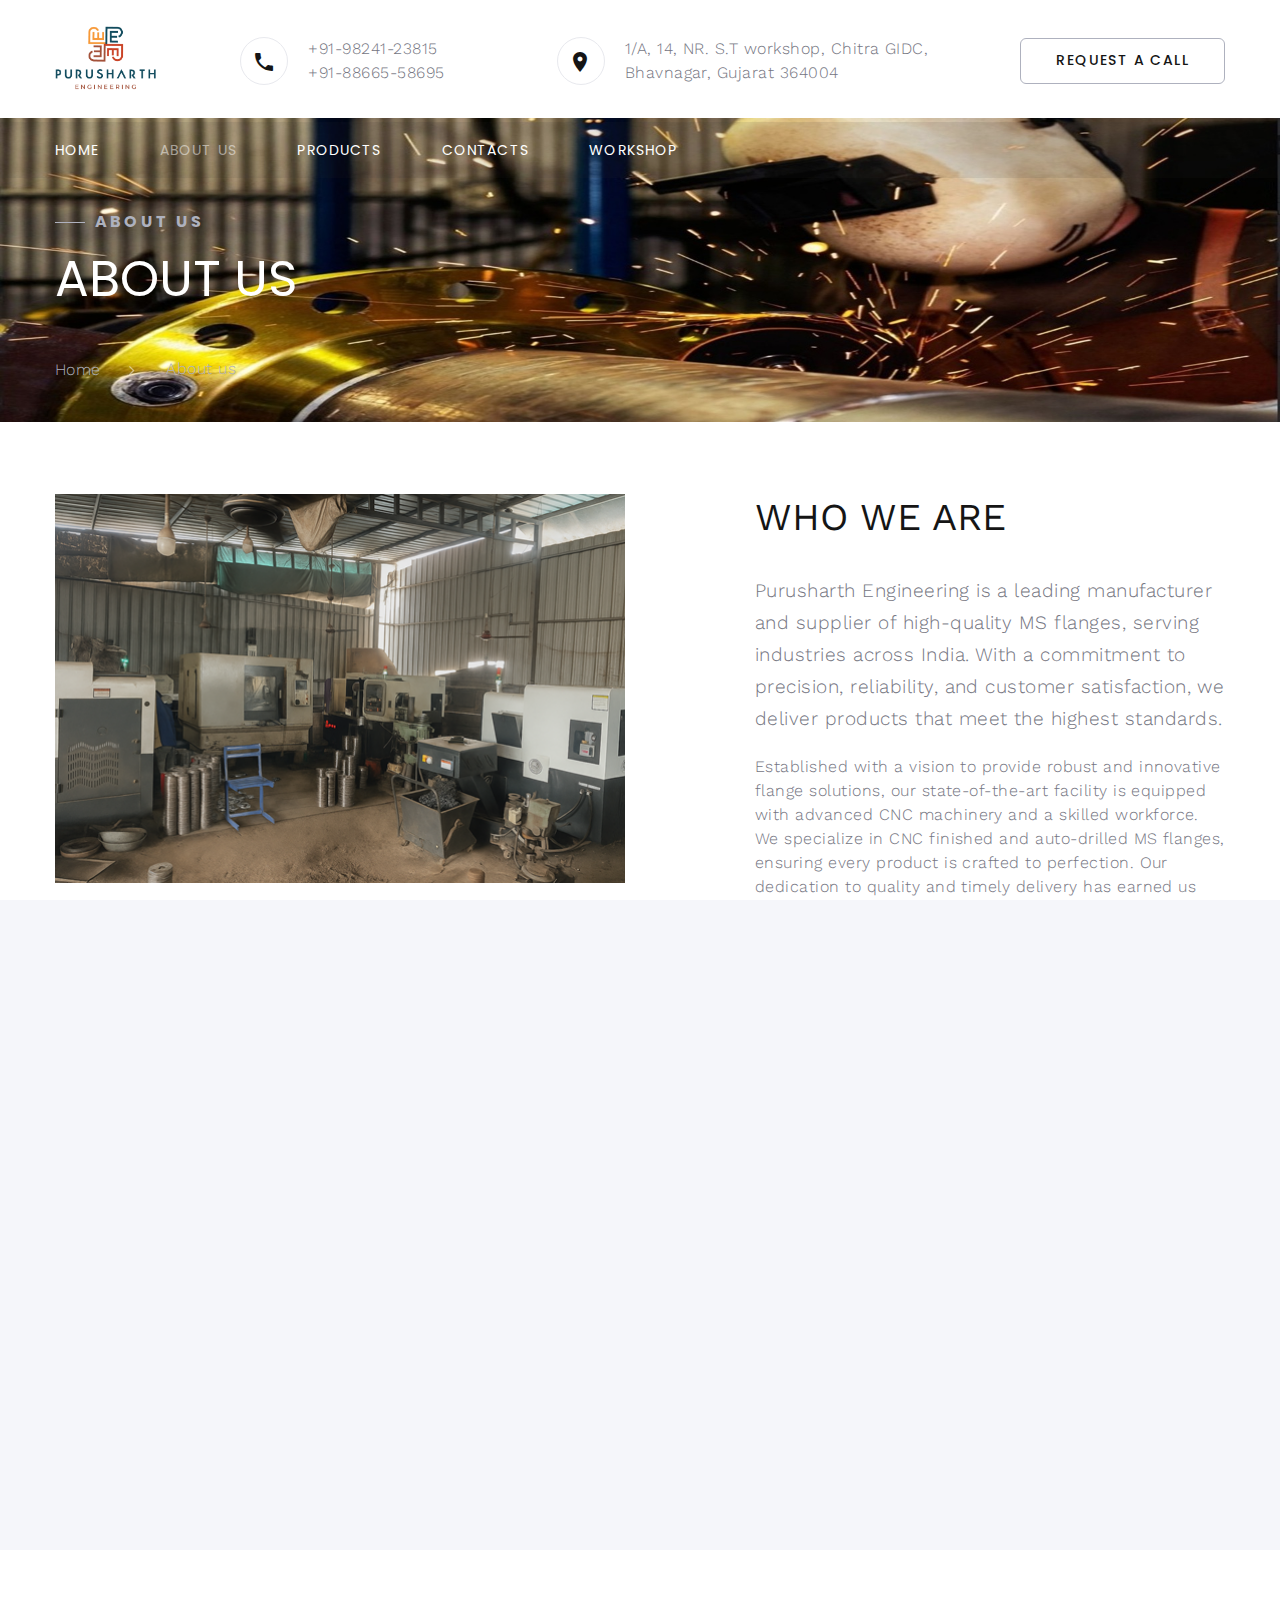
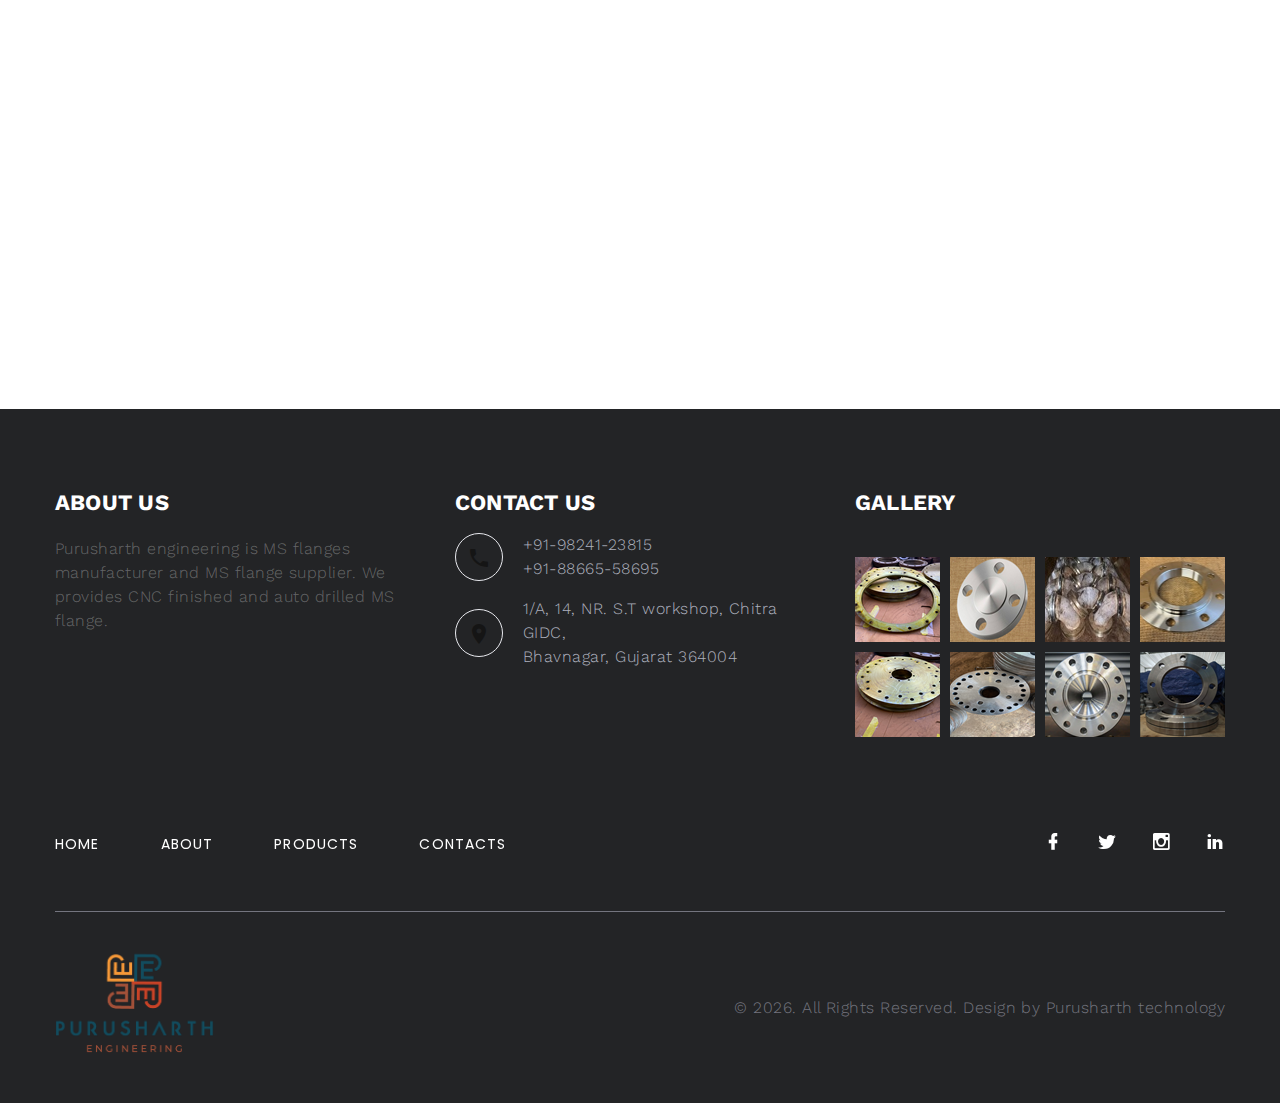
<file: about-us.html>
<!DOCTYPE html>
<html class="wide wow-animation" lang="en">
  <head>
    <title>About us</title>
    <meta name="format-detection" content="telephone=no" />
    <meta
      name="viewport"
      content="width=device-width height=device-height initial-scale=1.0 maximum-scale=1.0 user-scalable=0"
    />
    <meta http-equiv="X-UA-Compatible" content="IE=edge" />
    <meta charset="utf-8" />
    <link rel="icon" href="images/logo.png" type="image/x-icon" />
    <link
      rel="stylesheet"
      type="text/css"
      href="//fonts.googleapis.com/css?family=Work+Sans:300,400,500,700,800%7CPoppins:300,400,700"
    />
    <link rel="stylesheet" href="css/bootstrap.css" />
    <link rel="stylesheet" href="css/fonts.css" />
    <link rel="stylesheet" href="css/style.css" id="main-styles-link" />
  </head>
  <body>
    <div class="preloader">
      <div class="preloader-logo">
        <img
          src="images/logo.png"
          alt="Logo"
          width="151"
          height="44"
          srcset="images/logo.png 2x"
        />
        <div style="margin-bottom: -28px">
          <h3>Purusharth</h3>
        </div>
      </div>
      <div class="preloader-body">
        <div id="loadingProgressG">
          <div class="loadingProgressG" id="loadingProgressG_1"></div>
        </div>
        <div class="preloader-footer">
          <h3>Engineering</h3>
        </div>
      </div>
    </div>
    <div class="page">
      <!-- Page Header-->
      <header class="section novi-background page-header">
        <!-- RD Navbar-->
        <div class="rd-navbar-wrap">
          <nav
            class="rd-navbar rd-navbar-corporate"
            data-layout="rd-navbar-fixed"
            data-sm-layout="rd-navbar-fixed"
            data-md-layout="rd-navbar-fixed"
            data-md-device-layout="rd-navbar-fixed"
            data-lg-layout="rd-navbar-static"
            data-lg-device-layout="rd-navbar-static"
            data-lg-stick-up="true"
            data-lg-stick-up-offset="118px"
            data-xl-layout="rd-navbar-static"
            data-xl-device-layout="rd-navbar-static"
            data-xl-stick-up="true"
            data-xl-stick-up-offset="118px"
            data-xxl-layout="rd-navbar-static"
            data-xxl-device-layout="rd-navbar-static"
            data-xxl-stick-up-offset="118px"
            data-xxl-stick-up="true"
          >
            <div class="rd-navbar-aside-outer">
              <div class="rd-navbar-aside" style="padding: 10px 0 10px">
                <!-- RD Navbar Panel-->
                <div class="rd-navbar-panel">
                  <!-- RD Navbar Toggle-->
                  <button
                    class="rd-navbar-toggle"
                    data-rd-navbar-toggle="#rd-navbar-nav-wrap-1"
                  >
                    <span></span>
                  </button>
                  <!-- RD Navbar Brand--><a
                    class="rd-navbar-brand"
                    href="index.html"
                    ><img
                      src="images/logo.png"
                      alt=""
                      class="w-75 h-50"
                      srcset="images/logo.png 2x"
                  /></a>
                </div>
                <div class="rd-navbar-collapse">
                  <button
                    class="rd-navbar-collapse-toggle rd-navbar-fixed-element-1"
                    data-rd-navbar-toggle="#rd-navbar-collapse-content-1"
                  >
                    <span></span>
                  </button>
                  <div
                    class="rd-navbar-collapse-content"
                    id="rd-navbar-collapse-content-1"
                  >
                    <article class="unit align-items-center">
                      <div class="unit-left">
                        <span
                          class="icon novi-icon icon-md icon-modern mdi mdi-phone"
                        ></span>
                      </div>
                      <div class="unit-body">
                        <ul class="list-0">
                          <li>
                            <a class="link-default" href="tel:#"
                              >+91-98241-23815</a
                            >
                          </li>
                          <li>
                            <a class="link-default" href="tel:#"
                              >+91-88665-58695</a
                            >
                          </li>
                        </ul>
                      </div>
                    </article>
                    <article class="unit align-items-center">
                      <div class="unit-left">
                        <span
                          class="icon novi-icon icon-md icon-modern mdi mdi-map-marker"
                        ></span>
                      </div>
                      <div class="unit-body">
                        <a class="link-default" href="tel:#"
                          >1/A, 14, NR. S.T workshop, Chitra GIDC,<br />
                          Bhavnagar, Gujarat 364004</a
                        >
                      </div>
                    </article>
                    <a
                      class="button button-gray-bordered button-winona"
                      href="#"
                      >Request a call</a
                    >
                  </div>
                </div>
              </div>
            </div>
            <div class="rd-navbar-main-outer">
              <div class="rd-navbar-main">
                <div class="rd-navbar-nav-wrap" id="rd-navbar-nav-wrap-1">
                  <!-- RD Navbar Nav-->
                  <ul class="rd-navbar-nav">
                    <li class="rd-nav-item">
                      <a class="rd-nav-link" href="index.html">Home</a>
                    </li>
                    <li class="rd-nav-item active">
                      <a class="rd-nav-link" href="about-us.html">About us</a>
                    </li>
                    <li class="rd-nav-item">
                      <a class="rd-nav-link" href="products.html">Products</a>
                    </li>
                    <li class="rd-nav-item">
                      <a class="rd-nav-link" href="contacts.html">Contacts</a>
                    </li>
                    <li class="rd-nav-item">
                      <a class="rd-nav-link" href="workshop.html">Workshop</a>
                    </li>
                  </ul>
                </div>
              </div>
            </div>
          </nav>
        </div>
      </header>
      <!-- Breadcrumbs -->
      <section
        class="section novi-background breadcrumbs-custom bg-image context-dark"
        style="background-image: url(images/about_us_breadcrumb.jpeg)"
      >
        <div class="breadcrumbs-custom-inner">
          <div class="container breadcrumbs-custom-container">
            <div class="breadcrumbs-custom-main">
              <h6 class="breadcrumbs-custom-subtitle title-decorated">
                About us
              </h6>
              <h2 class="text-uppercase breadcrumbs-custom-title">About us</h2>
            </div>
            <ul class="breadcrumbs-custom-path">
              <li><a href="index.html">Home</a></li>
              <li class="active">About us</li>
            </ul>
          </div>
        </div>
      </section>
      <!-- Working at CaseCraft-->
      <section class="section novi-background section-lg">
        <div class="container">
          <div
            class="row row-50 justify-content-center justify-content-lg-between flex-lg-row-reverse"
          >
            <div class="col-md-10 col-lg-6 col-xl-5">
              <h3 class="text-uppercase">Who We Are</h3>
              <p class="about-subtitle">
                Purusharth Engineering is a leading manufacturer and supplier of
                high-quality MS flanges, serving industries across India. With a commitment to precision, reliability, and
                customer satisfaction, we deliver products that meet the highest
                standards.
              </p>
              <p>
                Established with a vision to provide robust and innovative
                flange solutions, our state-of-the-art facility is equipped with
                advanced CNC machinery and a skilled workforce. We specialize in
                CNC finished and auto-drilled MS flanges, ensuring every product
                is crafted to perfection. Our dedication to quality and timely
                delivery has earned us the trust of clients in various sectors,
                including oil & gas, construction, and manufacturing.
              </p>
              <a
                class="button button-lg button-primary button-winona"
                href="about-us.html"
                >Learn More</a
              >
            </div>
            <div class="col-md-10 col-lg-6 col-xl-6">
              <img
                class="img-responsive"
                src="images/who_are_we.png"
                alt=""
                width="570"
                height="388"
              />
            </div>
          </div>
        </div>
      </section>
      <!-- Advantages and Achievements-->
      <section
        class="section novi-background section-md text-center bg-gray-100"
      >
        <div class="container">
          <h3 class="text-uppercase wow-outer">
            <span class="wow slideInUp">Why people Choose Us</span>
          </h3>
          <p class="wow-outer">
            <span class="text-width-1 wow slideInDown"
              >Lorem ipsum dolor sit amet, consectetur adipiscing elit, sed do
              eiusmod tempor incididunt ut labore et dolore magna aliqua.</span
            >
          </p>
          <div class="row row-50">
            <div class="col-6 col-md-3 wow-outer">
              <!-- Counter Minimal-->
              <article
                class="counter-minimal wow slideInUp"
                data-wow-delay=".1s"
              >
                <div
                  class="counter-minimal-icon box-chloe__icon novi-icon linearicons-users2"
                ></div>
                <div class="counter-minimal-main">
                  <div class="counter">70</div><span>+</span>
                </div>
                <h5 class="counter-minimal-title">National Customers</h5>
              </article>
            </div>
            <div class="col-6 col-md-3 wow-outer">
              <!-- Counter Minimal-->
              <article
                class="counter-minimal wow slideInUp"
                data-wow-delay=".1s"
              >
                <div
                  class="counter-minimal-icon box-chloe__icon novi-icon linearicons-home-icon3"
                ></div>
                <div class="counter-minimal-main">
                  <div class="counter">38</div>
                </div>
                <h5 class="counter-minimal-title">Products</h5>
              </article>
            </div>
            <div class="col-6 col-md-3 wow-outer">
              <!-- Counter Minimal-->
              <article
                class="counter-minimal wow slideInUp"
                data-wow-delay=".1s"
              >
                <div
                  class="counter-minimal-icon box-chloe__icon novi-icon linearicons-star"
                ></div>
                <div class="counter-minimal-main">
                  <div class="counter">5</div>
                </div>
                <h5 class="counter-minimal-title">Years of Experience</h5>
              </article>
            </div>
            <div class="col-6 col-md-3 wow-outer">
              <!-- Counter Minimal-->
              <article
                class="counter-minimal wow slideInUp"
                data-wow-delay=".1s"
              >
                <div
                  class="counter-minimal-icon box-chloe__icon novi-icon linearicons-apartment"
                ></div>
                <div class="counter-minimal-main">
                  <div class="counter">45</div><span>+</span>
                </div>
                <h5 class="counter-minimal-title">Qualified Team members</h5>
              </article>
            </div>
          </div>
        </div>
      </section>
      <section class="section novi-background section-lg text-center">
        <div class="container">
          <h3 class="text-uppercase wow-outer">
            <span class="wow slideInUp">Establishers</span>
          </h3>
          <div
            class="row row-lg-50 row-35 row-xxl-70 justify-content-center justify-content-lg-start"
          >
            <div class="col-md-10 col-lg-6 wow-outer">
              <!-- Profile Creative-->
              <article class="profile-creative wow slideInLeft">
                <figure class="profile-creative-figure">
                  <img
                    class="profile-creative-image"
                    src="images/jasmin.jpg"
                    alt=""
                    width="270"
                    height="273"
                  />
                </figure>
                <div class="profile-creative-main">
                  <h5 class="profile-creative-title">
                    <a href="#">Jasmin Dungarani</a>
                  </h5>
                  <p class="profile-creative-position">
                    Founder, Managing Director
                  </p>
                  <div class="profile-creative-contacts">
                    <div class="object-inline">
                      <span class="icon novi-icon icon-md mdi mdi-phone"></span
                      ><a href="tel:#">+91-98241-23815</a>
                    </div>
                  </div>
                  <p>
                    Jasmin Dungarani founded Purusharth Engineering in 2019,
                    leading the company to become a trusted name in MS flange
                    manufacturing across India.
                  </p>
                </div>
              </article>
            </div>
            <div class="col-md-10 col-lg-6 wow-outer">
              <!-- Profile Creative-->
              <article
                class="profile-creative wow slideInLeft"
                data-wow-delay=".2s"
              >
                <figure class="profile-creative-figure">
                  <img
                    class="profile-creative-image"
                    src="images/vaibhav.jpg"
                    alt=""
                    width="270"
                    height="273"
                  />
                </figure>
                <div class="profile-creative-main">
                  <h5 class="profile-creative-title">
                    <a href="#">Vaibhav Golakiya</a>
                  </h5>
                  <p class="profile-creative-position">Head of Production</p>
                  <div class="profile-creative-contacts">
                    <div class="object-inline">
                      <span class="icon novi-icon icon-md mdi mdi-phone"></span
                      ><a href="tel:#">+91-88665-58695</a>
                    </div>
                  </div>
                  <p>
                    Vaibhav Golakiya is also founder and oversees all
                    manufacturing operations, ensuring every flange meets our
                    strict quality standards and timely delivery.
                  </p>
                </div>
              </article>
            </div>
          </div>
        </div>
      </section>
      <!-- Page Footer-->
      <footer class="section novi-background footer-advanced bg-gray-700">
        <div class="footer-advanced-main">
          <div class="container">
            <div class="row row-50">
              <div class="col-lg-4">
                <h5 class="font-weight-bold text-uppercase text-white">
                  About Us
                </h5>
                <p class="footer-advanced-text">
                  Purusharth engineering is MS flanges manufacturer and MS
                  flange supplier. We provides CNC finished and auto drilled MS
                  flange.
                </p>
              </div>
              <div class="col-sm-7 col-md-5 col-lg-4">
                <h5 class="font-weight-bold text-uppercase text-white">
                  Contact Us
                </h5>
                <article class="unit align-items-center mt-3">
                  <div class="unit-left">
                    <span
                      class="icon novi-icon icon-md icon-modern mdi mdi-phone"
                    ></span>
                  </div>
                  <div class="unit-body">
                    <ul class="list-0">
                      <li>
                        <a class="link-default" href="tel:+919824123815"
                          >+91-98241-23815</a
                        >
                      </li>
                      <li>
                        <a class="link-default" href="tel:+918866558695"
                          >+91-88665-58695</a
                        >
                      </li>
                    </ul>
                  </div>
                </article>
                <article class="unit align-items-center mt-3">
                  <div class="unit-left">
                    <span
                      class="icon novi-icon icon-md icon-modern mdi mdi-map-marker"
                    ></span>
                  </div>
                  <div class="unit-body">
                    <a class="link-default" href="#"
                      >1/A, 14, NR. S.T workshop, Chitra GIDC,<br />
                      Bhavnagar, Gujarat 364004</a
                    >
                  </div>
                </article>
              </div>
              <div class="col-sm-5 col-md-7 col-lg-4">
                <h5 class="font-weight-bold text-uppercase text-white">
                  Gallery
                </h5>
                <div class="row row-x-10" data-lightgallery="group">
                  <div class="col-3 col-sm-4 col-md-3">
                    <a
                      class="thumbnail-minimal"
                      href="images/p1.JPG"
                      data-lightgallery="item"
                      ><img
                        class="thumbnail-minimal-image"
                        src="images/pf1.png"
                        alt="" />
                      <div class="thumbnail-minimal-caption"></div
                    ></a>
                  </div>
                  <div class="col-3 col-sm-4 col-md-3">
                    <a
                      class="thumbnail-minimal"
                      href="images/p2.png"
                      data-lightgallery="item"
                      ><img
                        class="thumbnail-minimal-image"
                        src="images/pf2.png"
                        alt="" />
                      <div class="thumbnail-minimal-caption"></div
                    ></a>
                  </div>
                  <div class="col-3 col-sm-4 col-md-3">
                    <a
                      class="thumbnail-minimal"
                      href="images/p3.jpg"
                      data-lightgallery="item"
                      ><img
                        class="thumbnail-minimal-image"
                        src="images/pf3.jpg"
                        alt="" />
                      <div class="thumbnail-minimal-caption"></div
                    ></a>
                  </div>
                  <div class="col-3 col-sm-4 col-md-3">
                    <a
                      class="thumbnail-minimal"
                      href="images/p4.jpg"
                      data-lightgallery="item"
                      ><img
                        class="thumbnail-minimal-image"
                        src="images/pf4.jpg"
                        alt="" />
                      <div class="thumbnail-minimal-caption"></div
                    ></a>
                  </div>
                  <div class="col-3 col-sm-4 col-md-3">
                    <a
                      class="thumbnail-minimal"
                      href="images/p5.JPG"
                      data-lightgallery="item"
                      ><img
                        class="thumbnail-minimal-image"
                        src="images/pf5.png"
                        alt="" />
                      <div class="thumbnail-minimal-caption"></div
                    ></a>
                  </div>
                  <div class="col-3 col-sm-4 col-md-3">
                    <a
                      class="thumbnail-minimal"
                      href="images/p6.JPG"
                      data-lightgallery="item"
                      ><img
                        class="thumbnail-minimal-image"
                        src="images/pf6.png"
                        alt="" />
                      <div class="thumbnail-minimal-caption"></div
                    ></a>
                  </div>
                  <div class="col-3 col-sm-4 col-md-3">
                    <a
                      class="thumbnail-minimal"
                      href="images/p7.png"
                      data-lightgallery="item"
                      ><img
                        class="thumbnail-minimal-image"
                        src="images/pf7.png"
                        alt="" />
                      <div class="thumbnail-minimal-caption"></div
                    ></a>
                  </div>
                  <div class="col-3 col-sm-4 col-md-3">
                    <a
                      class="thumbnail-minimal"
                      href="images/p8.png"
                      data-lightgallery="item"
                      ><img
                        class="thumbnail-minimal-image"
                        src="images/pf8.png"
                        alt="" />
                      <div class="thumbnail-minimal-caption"></div
                    ></a>
                  </div>
                </div>
              </div>
            </div>
          </div>
        </div>
        <div class="footer-advanced-aside">
          <div class="container">
            <div class="footer-advanced-layout">
              <div>
                <ul class="list-nav">
                  <li><a href="index.html">Home</a></li>
                  <li><a href="about-us.html">About</a></li>
                  <li><a href="products.html">Products</a></li>
                  <li><a href="contacts.html">Contacts</a></li>
                </ul>
              </div>
              <div>
                <ul class="foter-social-links list-inline list-inline-md">
                  <li>
                    <a
                      class="icon novi-icon icon-sm link-default mdi mdi-facebook"
                      href="#"
                    ></a>
                  </li>
                  <li>
                    <a
                      class="icon novi-icon icon-sm link-default mdi mdi-twitter"
                      href="#"
                    ></a>
                  </li>
                  <li>
                    <a
                      class="icon novi-icon icon-sm link-default mdi mdi-instagram"
                      href="#"
                    ></a>
                  </li>
                  <li>
                    <a
                      class="icon novi-icon icon-sm link-default mdi mdi-linkedin"
                      href="#"
                    ></a>
                  </li>
                </ul>
              </div>
            </div>
          </div>
        </div>
        <div class="container">
          <hr />
        </div>
        <div
          class="footer-advanced-aside"
          style="margin-top: -19px; margin-bottom: -20px"
        >
          <div class="container">
            <div class="footer-advanced-layout">
              <a class="brand" href="index.html"
                ><img
                  src="images/logo.png"
                  alt=""
                  style="height: 160px"
                  srcset="images/logo.png 2x"
              /></a>
              <!-- Rights-->
              <p class="rights">
                <span>&copy;&nbsp;</span><span class="copyright-year"></span>.
                All Rights Reserved. Design by Purusharth technology
              </p>
            </div>
          </div>
        </div>
      </footer>
    </div>
    <!-- Global Mailform Output-->
    <div class="snackbars" id="form-output-global"></div>
    <!-- Javascript-->
    <script src="js/core.min.js"></script>
    <script src="js/script.js"></script>
  </body>
</html>
</file>
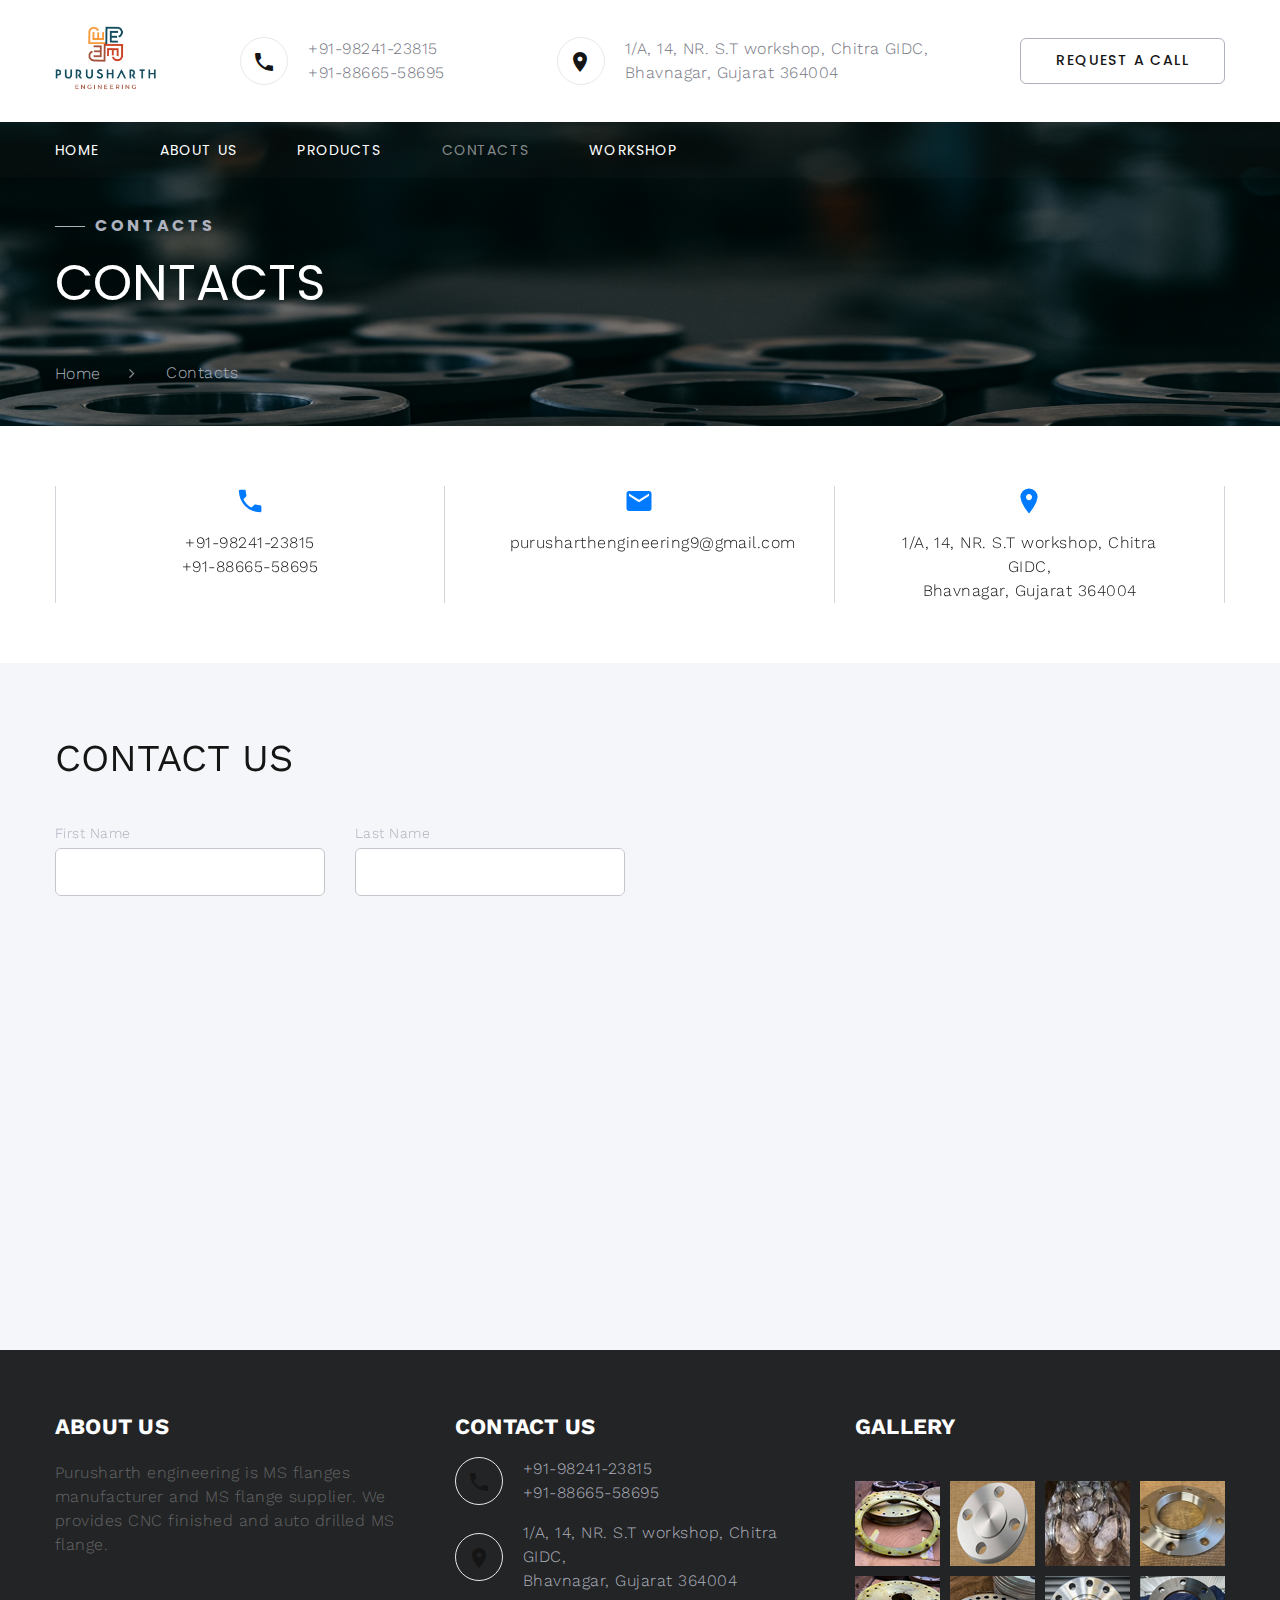
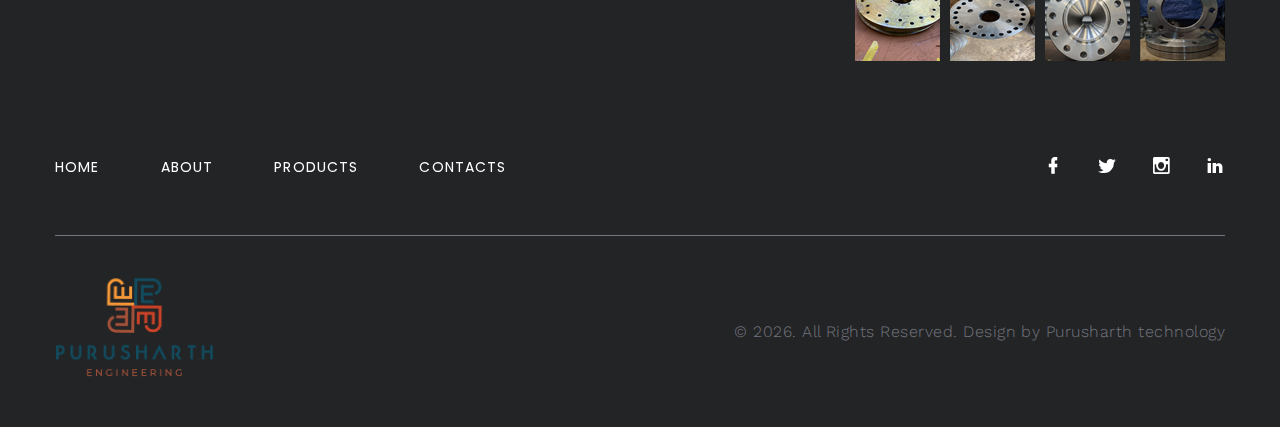
<file: contacts.html>
<!DOCTYPE html>
<html class="wide wow-animation" lang="en">
  <head>
    <title>Contacts</title>
    <meta name="format-detection" content="telephone=no" />
    <meta
      name="viewport"
      content="width=device-width height=device-height initial-scale=1.0 maximum-scale=1.0 user-scalable=0"
    />
    <meta http-equiv="X-UA-Compatible" content="IE=edge" />
    <meta charset="utf-8" />
    <link rel="icon" href="images/logo.png" type="image/x-icon" />
    <link
      rel="stylesheet"
      type="text/css"
      href="//fonts.googleapis.com/css?family=Work+Sans:300,400,500,700,800%7CPoppins:300,400,700"
    />
    <link rel="stylesheet" href="css/bootstrap.css" />
    <link rel="stylesheet" href="css/fonts.css" />
    <link rel="stylesheet" href="css/style.css" id="main-styles-link" />
  </head>
  <body>
    <div class="preloader">
      <div class="preloader-logo">
        <img
          src="images/logo.png"
          alt="Logo"
          width="151"
          height="44"
          srcset="images/logo.png 2x"
        />
        <div style="margin-bottom: -28px">
          <h3>Purusharth</h3>
        </div>
      </div>
      <div class="preloader-body">
        <div id="loadingProgressG">
          <div class="loadingProgressG" id="loadingProgressG_1"></div>
        </div>
        <div class="preloader-footer">
          <h3>Engineering</h3>
        </div>
      </div>
    </div>
    <div class="page">
      <!-- Page Header-->
      <header class="section novi-background page-header">
        <!-- RD Navbar-->
        <div class="rd-navbar-wrap">
          <nav
            class="rd-navbar rd-navbar-corporate"
            data-layout="rd-navbar-fixed"
            data-sm-layout="rd-navbar-fixed"
            data-md-layout="rd-navbar-fixed"
            data-md-device-layout="rd-navbar-fixed"
            data-lg-layout="rd-navbar-static"
            data-lg-device-layout="rd-navbar-static"
            data-lg-stick-up="true"
            data-lg-stick-up-offset="118px"
            data-xl-layout="rd-navbar-static"
            data-xl-device-layout="rd-navbar-static"
            data-xl-stick-up="true"
            data-xl-stick-up-offset="118px"
            data-xxl-layout="rd-navbar-static"
            data-xxl-device-layout="rd-navbar-static"
            data-xxl-stick-up-offset="118px"
            data-xxl-stick-up="true"
          >
            <div class="rd-navbar-aside-outer">
              <div class="rd-navbar-aside" style="padding: 10px 0 10px">
                <!-- RD Navbar Panel-->
                <div class="rd-navbar-panel">
                  <!-- RD Navbar Toggle-->
                  <button
                    class="rd-navbar-toggle"
                    data-rd-navbar-toggle="#rd-navbar-nav-wrap-1"
                  >
                    <span></span>
                  </button>
                  <!-- RD Navbar Brand--><a
                    class="rd-navbar-brand"
                    href="index.html"
                    ><img
                      src="images/logo.png"
                      alt=""
                      class="w-75 h-50"
                      srcset="images/logo.png 2x"
                  /></a>
                </div>
                <div class="rd-navbar-collapse">
                  <button
                    class="rd-navbar-collapse-toggle rd-navbar-fixed-element-1"
                    data-rd-navbar-toggle="#rd-navbar-collapse-content-1"
                  >
                    <span></span>
                  </button>
                  <div
                    class="rd-navbar-collapse-content"
                    id="rd-navbar-collapse-content-1"
                  >
                    <article class="unit align-items-center">
                      <div class="unit-left">
                        <span
                          class="icon novi-icon icon-md icon-modern mdi mdi-phone"
                        ></span>
                      </div>
                      <div class="unit-body">
                        <ul class="list-0">
                          <li>
                            <a class="link-default" href="tel:#"
                              >+91-98241-23815</a
                            >
                          </li>
                          <li>
                            <a class="link-default" href="tel:#"
                              >+91-88665-58695</a
                            >
                          </li>
                        </ul>
                      </div>
                    </article>
                    <article class="unit align-items-center">
                      <div class="unit-left">
                        <span
                          class="icon novi-icon icon-md icon-modern mdi mdi-map-marker"
                        ></span>
                      </div>
                      <div class="unit-body">
                        <a class="link-default" href="tel:#"
                          >1/A, 14, NR. S.T workshop, Chitra GIDC,<br />
                          Bhavnagar, Gujarat 364004</a
                        >
                      </div>
                    </article>
                    <a
                      class="button button-gray-bordered button-winona"
                      href="#"
                      >Request a call</a
                    >
                  </div>
                </div>
              </div>
            </div>
            <div class="rd-navbar-main-outer">
              <div class="rd-navbar-main">
                <div class="rd-navbar-nav-wrap" id="rd-navbar-nav-wrap-1">
                  <!-- RD Navbar Nav-->
                  <ul class="rd-navbar-nav">
                    <li class="rd-nav-item">
                      <a class="rd-nav-link" href="index.html">Home</a>
                    </li>
                    <li class="rd-nav-item">
                      <a class="rd-nav-link" href="about-us.html">About us</a>
                    </li>
                    <li class="rd-nav-item">
                      <a class="rd-nav-link" href="products.html">Products</a>
                    </li>
                    <li class="rd-nav-item active">
                      <a class="rd-nav-link" href="contacts.html">Contacts</a>
                    </li>
                    <li class="rd-nav-item">
                      <a class="rd-nav-link" href="workshop.html">Workshop</a>
                    </li>
                  </ul>
                </div>
              </div>
            </div>
          </nav>
        </div>
      </header>
      <!-- Breadcrumbs -->
      <section
        class="section novi-background breadcrumbs-custom bg-image context-dark"
        style="background-image: url(images/contacts_breadcrumbs.png)"
      >
        <div class="breadcrumbs-custom-inner">
          <div class="container breadcrumbs-custom-container">
            <div class="breadcrumbs-custom-main">
              <h6 class="breadcrumbs-custom-subtitle title-decorated">
                Contacts
              </h6>
              <h2 class="text-uppercase breadcrumbs-custom-title">Contacts</h2>
            </div>
            <ul class="breadcrumbs-custom-path">
              <li><a href="index.html">Home</a></li>
              <li class="active">Contacts</li>
            </ul>
          </div>
        </div>
      </section>
      <section class="section novi-background section-sm">
        <div class="container">
          <div class="layout-bordered">
            <div class="layout-bordered-item wow-outer">
              <div class="layout-bordered-item-inner wow slideInUp">
                <div
                  class="icon novi-icon icon-lg mdi mdi-phone text-primary"
                ></div>
                <ul class="list-0">
                  <li>
                    <a class="link-default" href="tel:#">+91-98241-23815</a>
                  </li>
                  <li>
                    <a class="link-default" href="tel:#">+91-88665-58695</a>
                  </li>
                </ul>
              </div>
            </div>
            <div class="layout-bordered-item wow-outer">
              <div class="layout-bordered-item-inner wow slideInUp">
                <div
                  class="icon novi-icon icon-lg mdi mdi-email text-primary"
                ></div>
                <a class="link-default" href="mailto:#"
                  >purusharthengineering9@gmail.com</a
                >
              </div>
            </div>
            <div class="layout-bordered-item wow-outer">
              <div class="layout-bordered-item-inner wow slideInUp">
                <div
                  class="icon novi-icon icon-lg mdi mdi-map-marker text-primary"
                ></div>
                <a class="link-default" href="#"
                  >1/A, 14, NR. S.T workshop, Chitra GIDC,<br />
                  Bhavnagar, Gujarat 364004</a
                >
              </div>
            </div>
          </div>
        </div>
      </section>
      <section class="section novi-background bg-gray-100">
        <div class="range justify-content-xl-between">
          <div class="cell-xl-6 align-self-center container">
            <div class="row">
              <div class="col-lg-9 cell-inner">
                <div class="section-lg">
                  <h3 class="text-uppercase wow-outer">
                    <span class="wow slideInDown">Contact Us</span>
                  </h3>
                  <!-- RD Mailform-->
                  <form
                    class="rd-form rd-mailform"
                    data-form-output="form-output-global"
                    data-form-type="contact"
                    method="post"
                    action="bat/rd-mailform.php"
                  >
                    <input type="hidden" name="form-type" value="contact" />
                    <div class="row row-10">
                      <div class="col-md-6 wow-outer">
                        <div class="form-wrap wow fadeSlideInUp">
                          <label
                            class="form-label-outside"
                            for="contact-first-name"
                            >First Name</label
                          >
                          <input
                            class="form-input"
                            id="contact-first-name"
                            type="text"
                            name="first_name"
                            data-constraints="@Required"
                          />
                        </div>
                      </div>
                      <div class="col-md-6 wow-outer">
                        <div class="form-wrap wow fadeSlideInUp">
                          <label
                            class="form-label-outside"
                            for="contact-last-name"
                            >Last Name</label
                          >
                          <input
                            class="form-input"
                            id="contact-last-name"
                            type="text"
                            name="last_name"
                            data-constraints="@Required"
                          />
                        </div>
                      </div>
                      <div class="col-md-6 wow-outer">
                        <div class="form-wrap wow fadeSlideInUp">
                          <label class="form-label-outside" for="contact-email"
                            >E-mail</label
                          >
                          <input
                            class="form-input"
                            id="contact-email"
                            type="email"
                            name="email"
                            data-constraints="@Email @Required"
                          />
                        </div>
                      </div>
                      <div class="col-md-6 wow-outer">
                        <div class="form-wrap wow fadeSlideInUp">
                          <label class="form-label-outside" for="contact-phone"
                            >Phone</label
                          >
                          <input
                            class="form-input"
                            id="contact-phone"
                            type="text"
                            name="phone"
                            data-constraints="@PhoneNumber"
                          />
                        </div>
                      </div>
                      <div class="col-12 wow-outer">
                        <div class="form-wrap wow fadeSlideInUp">
                          <label
                            class="form-label-outside"
                            for="contact-message"
                            >Your Message</label
                          >
                          <textarea
                            class="form-input"
                            id="contact-message"
                            name="message"
                            data-constraints="@Required"
                          ></textarea>
                        </div>
                      </div>
                    </div>
                    <div
                      class="group group-middle"
                      style="display: flex; justify-content: center"
                    >
                      <div class="wow-outer">
                        <button
                          class="button button-primary button-winona wow slideInRight"
                          type="submit"
                        >
                          Send Message
                        </button>
                      </div>
                    </div>
                  </form>
                </div>
              </div>
            </div>
          </div>
          <div class="cell-xl-5 height-fill wow fadeIn">
            <iframe
              src="https://www.google.com/maps/embed?pb=!1m18!1m12!1m3!1d3702.833333022143!2d72.09047057428755!3d21.75409731281483!2m3!1f0!2f0!3f0!3m2!1i1024!2i768!4f13.1!3m3!1m2!1s0x395f517a9afaa7f9%3A0x15d81c5c50ccdb02!2sPURUSHARTH%20ENGINEERING!5e0!3m2!1sen!2sin"
              width="100%"
              height="100%"
              style="border: 0; min-height: 450px"
              allowfullscreen=""
              loading="lazy"
              referrerpolicy="no-referrer-when-downgrade"
            ></iframe>
          </div>
        </div>
      </section>
      <!-- Page Footer-->
      <footer class="section novi-background footer-advanced bg-gray-700">
        <div class="footer-advanced-main">
          <div class="container">
            <div class="row row-50">
              <div class="col-lg-4">
                <h5 class="font-weight-bold text-uppercase text-white">
                  About Us
                </h5>
                <p class="footer-advanced-text">
                  Purusharth engineering is MS flanges manufacturer and MS
                  flange supplier. We provides CNC finished and auto drilled MS
                  flange.
                </p>
              </div>
              <div class="col-sm-7 col-md-5 col-lg-4">
                <h5 class="font-weight-bold text-uppercase text-white">
                  Contact Us
                </h5>
                <article class="unit align-items-center mt-3">
                  <div class="unit-left">
                    <span
                      class="icon novi-icon icon-md icon-modern mdi mdi-phone"
                    ></span>
                  </div>
                  <div class="unit-body">
                    <ul class="list-0">
                      <li>
                        <a class="link-default" href="tel:+919824123815"
                          >+91-98241-23815</a
                        >
                      </li>
                      <li>
                        <a class="link-default" href="tel:+918866558695"
                          >+91-88665-58695</a
                        >
                      </li>
                    </ul>
                  </div>
                </article>
                <article class="unit align-items-center mt-3">
                  <div class="unit-left">
                    <span
                      class="icon novi-icon icon-md icon-modern mdi mdi-map-marker"
                    ></span>
                  </div>
                  <div class="unit-body">
                    <a class="link-default" href="#"
                      >1/A, 14, NR. S.T workshop, Chitra GIDC,<br />
                      Bhavnagar, Gujarat 364004</a
                    >
                  </div>
                </article>
              </div>
              <div class="col-sm-5 col-md-7 col-lg-4">
                <h5 class="font-weight-bold text-uppercase text-white">
                  Gallery
                </h5>
                <div class="row row-x-10" data-lightgallery="group">
                  <div class="col-3 col-sm-4 col-md-3">
                    <a
                      class="thumbnail-minimal"
                      href="images/p1.JPG"
                      data-lightgallery="item"
                      ><img
                        class="thumbnail-minimal-image"
                        src="images/pf1.png"
                        alt="" />
                      <div class="thumbnail-minimal-caption"></div
                    ></a>
                  </div>
                  <div class="col-3 col-sm-4 col-md-3">
                    <a
                      class="thumbnail-minimal"
                      href="images/p2.png"
                      data-lightgallery="item"
                      ><img
                        class="thumbnail-minimal-image"
                        src="images/pf2.png"
                        alt="" />
                      <div class="thumbnail-minimal-caption"></div
                    ></a>
                  </div>
                  <div class="col-3 col-sm-4 col-md-3">
                    <a
                      class="thumbnail-minimal"
                      href="images/p3.jpg"
                      data-lightgallery="item"
                      ><img
                        class="thumbnail-minimal-image"
                        src="images/pf3.jpg"
                        alt="" />
                      <div class="thumbnail-minimal-caption"></div
                    ></a>
                  </div>
                  <div class="col-3 col-sm-4 col-md-3">
                    <a
                      class="thumbnail-minimal"
                      href="images/p4.jpg"
                      data-lightgallery="item"
                      ><img
                        class="thumbnail-minimal-image"
                        src="images/pf4.jpg"
                        alt="" />
                      <div class="thumbnail-minimal-caption"></div
                    ></a>
                  </div>
                  <div class="col-3 col-sm-4 col-md-3">
                    <a
                      class="thumbnail-minimal"
                      href="images/p5.JPG"
                      data-lightgallery="item"
                      ><img
                        class="thumbnail-minimal-image"
                        src="images/pf5.png"
                        alt="" />
                      <div class="thumbnail-minimal-caption"></div
                    ></a>
                  </div>
                  <div class="col-3 col-sm-4 col-md-3">
                    <a
                      class="thumbnail-minimal"
                      href="images/p6.JPG"
                      data-lightgallery="item"
                      ><img
                        class="thumbnail-minimal-image"
                        src="images/pf6.png"
                        alt="" />
                      <div class="thumbnail-minimal-caption"></div
                    ></a>
                  </div>
                  <div class="col-3 col-sm-4 col-md-3">
                    <a
                      class="thumbnail-minimal"
                      href="images/p7.png"
                      data-lightgallery="item"
                      ><img
                        class="thumbnail-minimal-image"
                        src="images/pf7.png"
                        alt="" />
                      <div class="thumbnail-minimal-caption"></div
                    ></a>
                  </div>
                  <div class="col-3 col-sm-4 col-md-3">
                    <a
                      class="thumbnail-minimal"
                      href="images/p8.png"
                      data-lightgallery="item"
                      ><img
                        class="thumbnail-minimal-image"
                        src="images/pf8.png"
                        alt="" />
                      <div class="thumbnail-minimal-caption"></div
                    ></a>
                  </div>
                </div>
              </div>
            </div>
          </div>
        </div>
        <div class="footer-advanced-aside">
          <div class="container">
            <div class="footer-advanced-layout">
              <div>
                <ul class="list-nav">
                  <li><a href="index.html">Home</a></li>
                  <li><a href="about-us.html">About</a></li>
                  <li><a href="products.html">Products</a></li>
                  <li><a href="contacts.html">Contacts</a></li>
                </ul>
              </div>
              <div>
                <ul class="foter-social-links list-inline list-inline-md">
                  <li>
                    <a
                      class="icon novi-icon icon-sm link-default mdi mdi-facebook"
                      href="#"
                    ></a>
                  </li>
                  <li>
                    <a
                      class="icon novi-icon icon-sm link-default mdi mdi-twitter"
                      href="#"
                    ></a>
                  </li>
                  <li>
                    <a
                      class="icon novi-icon icon-sm link-default mdi mdi-instagram"
                      href="#"
                    ></a>
                  </li>
                  <li>
                    <a
                      class="icon novi-icon icon-sm link-default mdi mdi-linkedin"
                      href="#"
                    ></a>
                  </li>
                </ul>
              </div>
            </div>
          </div>
        </div>
        <div class="container">
          <hr />
        </div>
        <div
          class="footer-advanced-aside"
          style="margin-top: -19px; margin-bottom: -20px"
        >
          <div class="container">
            <div class="footer-advanced-layout">
              <a class="brand" href="index.html"
                ><img
                  src="images/logo.png"
                  alt=""
                  style="height: 160px"
                  srcset="images/logo.png 2x"
              /></a>
              <!-- Rights-->
              <p class="rights">
                <span>&copy;&nbsp;</span><span class="copyright-year"></span>.
                All Rights Reserved. Design by Purusharth technology
              </p>
            </div>
          </div>
        </div>
      </footer>
    </div>
    <!-- Global Mailform Output-->
    <div class="snackbars" id="form-output-global"></div>
    <!-- Javascript-->
    <script src="js/core.min.js"></script>
    <script src="js/script.js"></script>
  </body>
</html>
</file>
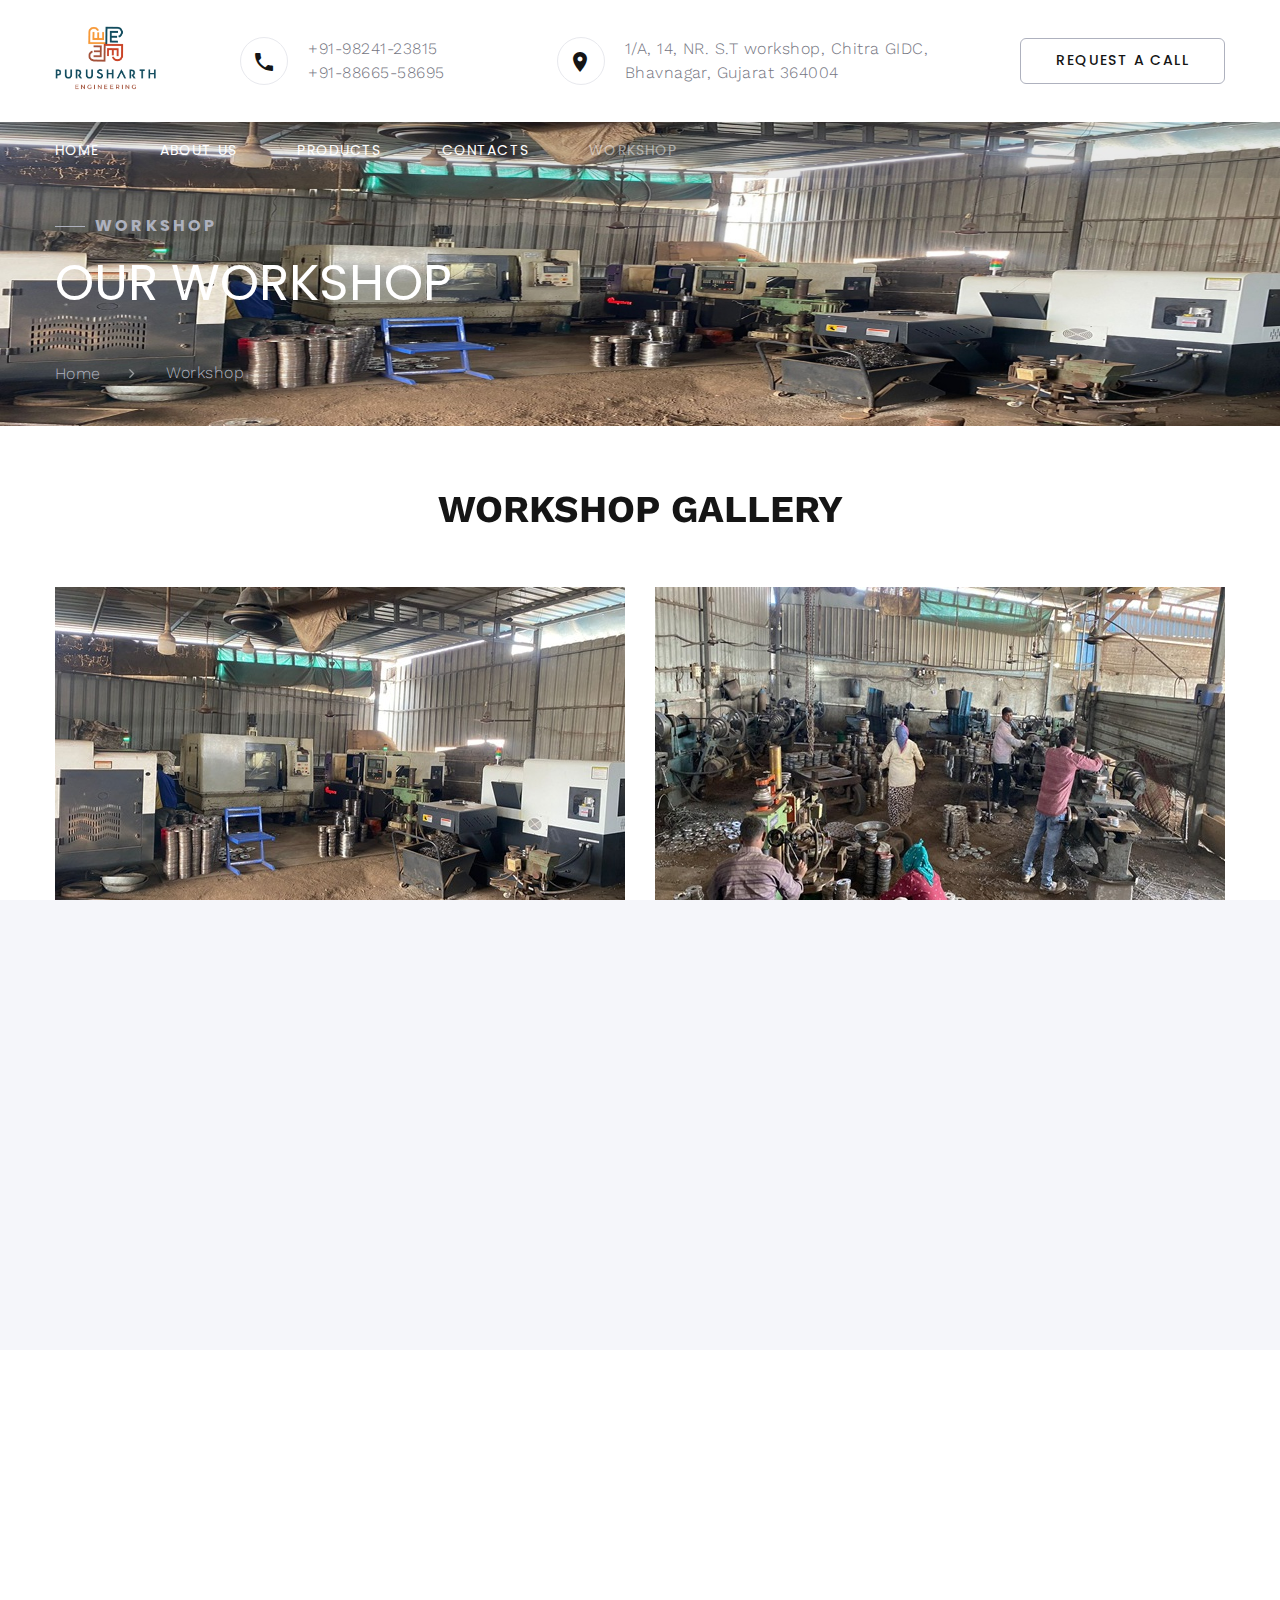
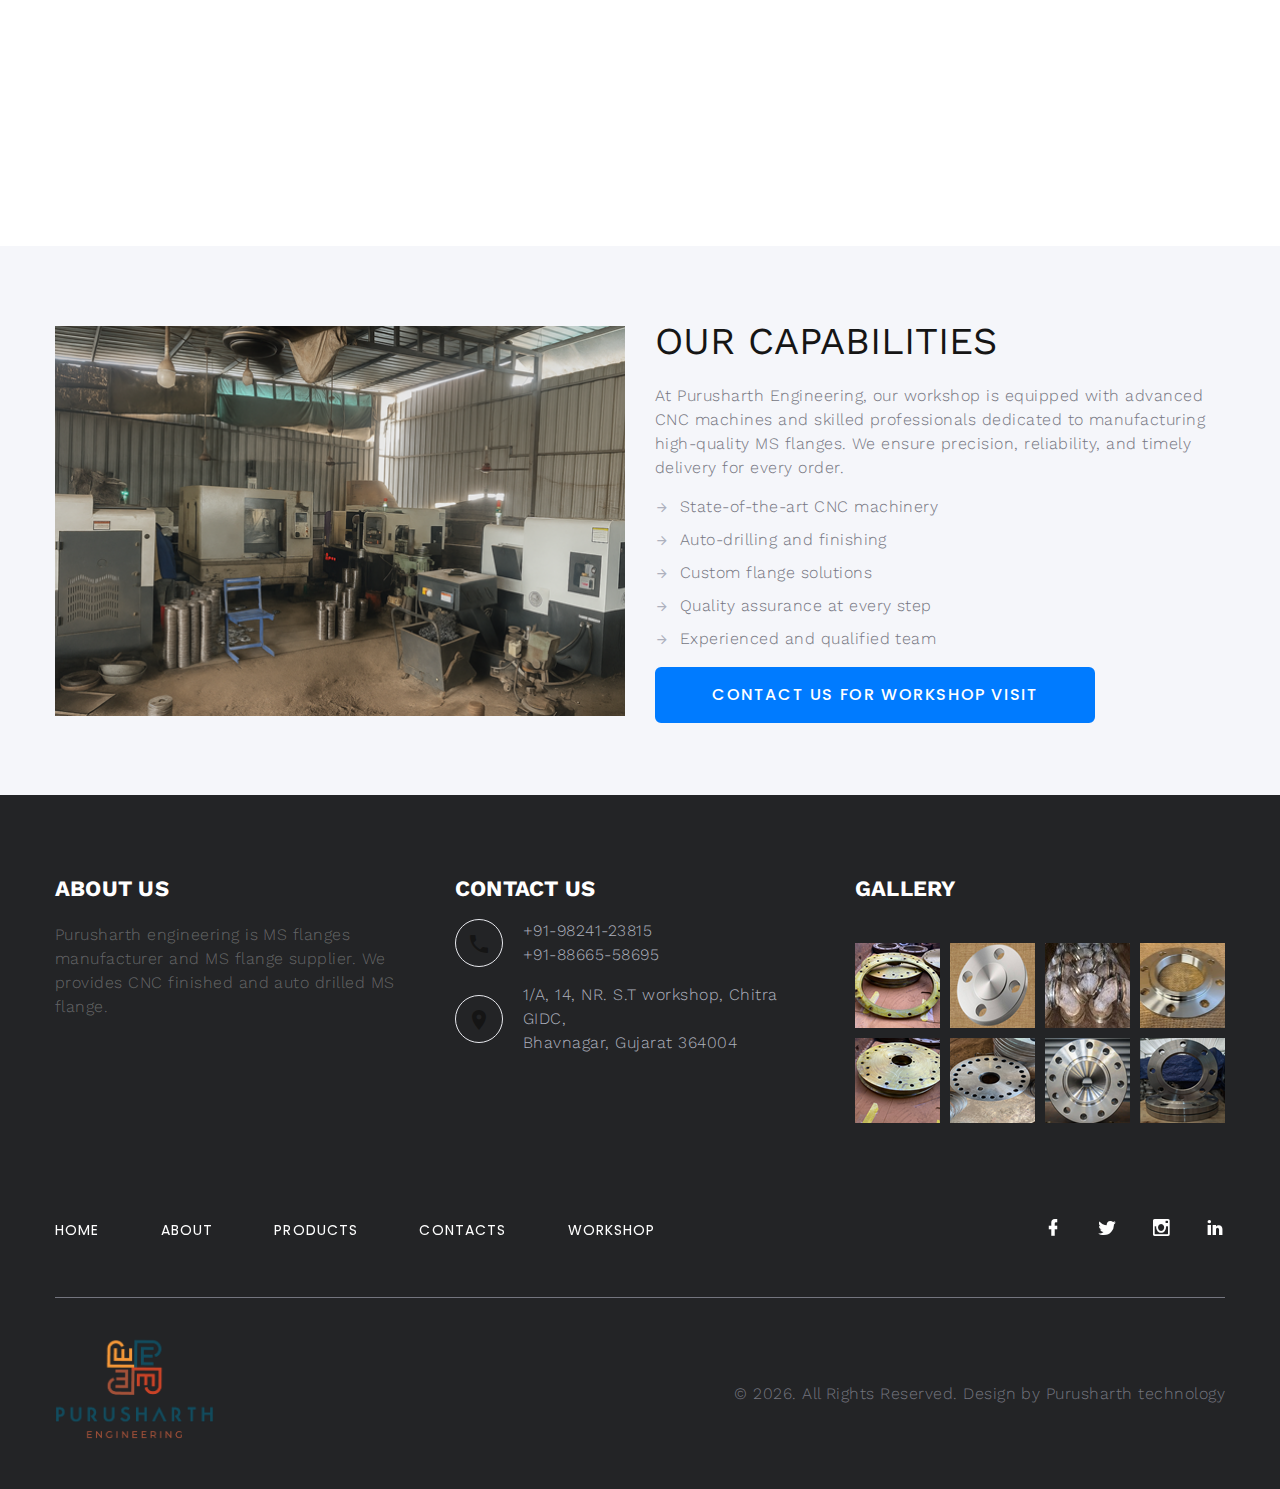
<file: workshop.html>
<!DOCTYPE html>
<html class="wide wow-animation" lang="en">
  <head>
    <title>Workshop</title>
    <meta name="format-detection" content="telephone=no" />
    <meta
      name="viewport"
      content="width=device-width height=device-height initial-scale=1.0 maximum-scale=1.0 user-scalable=0"
    />
    <meta http-equiv="X-UA-Compatible" content="IE=edge" />
    <meta charset="utf-8" />
    <link rel="icon" href="images/logo.png" type="image/x-icon" />
    <link
      rel="stylesheet"
      type="text/css"
      href="//fonts.googleapis.com/css?family=Work+Sans:300,400,500,700,800%7CPoppins:300,400,700"
    />
    <link rel="stylesheet" href="css/bootstrap.css" />
    <link rel="stylesheet" href="css/fonts.css" />
    <link rel="stylesheet" href="css/style.css" id="main-styles-link" />
  </head>
  <body>
    <div class="preloader">
      <div class="preloader-logo">
        <img
          src="images/logo.png"
          alt="Logo"
          width="151"
          height="44"
          srcset="images/logo.png 2x"
        />
        <div style="margin-bottom: -28px">
          <h3>Purusharth</h3>
        </div>
      </div>
      <div class="preloader-body">
        <div id="loadingProgressG">
          <div class="loadingProgressG" id="loadingProgressG_1"></div>
        </div>
        <div class="preloader-footer">
          <h3>Engineering</h3>
        </div>
      </div>
    </div>
    <div class="page">
      <!-- Page Header-->
      <header class="section novi-background page-header">
        <!-- RD Navbar-->
        <div class="rd-navbar-wrap">
          <nav
            class="rd-navbar rd-navbar-corporate"
            data-layout="rd-navbar-fixed"
            data-sm-layout="rd-navbar-fixed"
            data-md-layout="rd-navbar-fixed"
            data-md-device-layout="rd-navbar-fixed"
            data-lg-layout="rd-navbar-static"
            data-lg-device-layout="rd-navbar-static"
            data-lg-stick-up="true"
            data-lg-stick-up-offset="118px"
            data-xl-layout="rd-navbar-static"
            data-xl-device-layout="rd-navbar-static"
            data-xl-stick-up="true"
            data-xl-stick-up-offset="118px"
            data-xxl-layout="rd-navbar-static"
            data-xxl-device-layout="rd-navbar-static"
            data-xxl-stick-up-offset="118px"
            data-xxl-stick-up="true"
          >
            <div class="rd-navbar-aside-outer">
              <div class="rd-navbar-aside" style="padding: 10px 0 10px">
                <!-- RD Navbar Panel-->
                <div class="rd-navbar-panel">
                  <!-- RD Navbar Toggle-->
                  <button
                    class="rd-navbar-toggle"
                    data-rd-navbar-toggle="#rd-navbar-nav-wrap-1"
                  >
                    <span></span>
                  </button>
                  <!-- RD Navbar Brand--><a
                    class="rd-navbar-brand"
                    href="index.html"
                    ><img
                      src="images/logo.png"
                      alt=""
                      class="w-75 h-50"
                      srcset="images/logo.png 2x"
                  /></a>
                </div>
                <div class="rd-navbar-collapse">
                  <button
                    class="rd-navbar-collapse-toggle rd-navbar-fixed-element-1"
                    data-rd-navbar-toggle="#rd-navbar-collapse-content-1"
                  >
                    <span></span>
                  </button>
                  <div
                    class="rd-navbar-collapse-content"
                    id="rd-navbar-collapse-content-1"
                  >
                    <article class="unit align-items-center">
                      <div class="unit-left">
                        <span
                          class="icon novi-icon icon-md icon-modern mdi mdi-phone"
                        ></span>
                      </div>
                      <div class="unit-body">
                        <ul class="list-0">
                          <li>
                            <a class="link-default" href="tel:#"
                              >+91-98241-23815</a
                            >
                          </li>
                          <li>
                            <a class="link-default" href="tel:#"
                              >+91-88665-58695</a
                            >
                          </li>
                        </ul>
                      </div>
                    </article>
                    <article class="unit align-items-center">
                      <div class="unit-left">
                        <span
                          class="icon novi-icon icon-md icon-modern mdi mdi-map-marker"
                        ></span>
                      </div>
                      <div class="unit-body">
                        <a class="link-default" href="tel:#"
                          >1/A, 14, NR. S.T workshop, Chitra GIDC,<br />
                          Bhavnagar, Gujarat 364004</a
                        >
                      </div>
                    </article>
                    <a
                      class="button button-gray-bordered button-winona"
                      href="#"
                      >Request a call</a
                    >
                  </div>
                </div>
              </div>
            </div>
            <div class="rd-navbar-main-outer">
              <div class="rd-navbar-main">
                <div class="rd-navbar-nav-wrap" id="rd-navbar-nav-wrap-1">
                  <!-- RD Navbar Nav-->
                  <ul class="rd-navbar-nav">
                    <li class="rd-nav-item">
                      <a class="rd-nav-link" href="index.html">Home</a>
                    </li>
                    <li class="rd-nav-item">
                      <a class="rd-nav-link" href="about-us.html">About us</a>
                    </li>
                    <li class="rd-nav-item">
                      <a class="rd-nav-link" href="products.html">Products</a>
                    </li>
                    <li class="rd-nav-item">
                      <a class="rd-nav-link" href="contacts.html">Contacts</a>
                    </li>
                    <li class="rd-nav-item active">
                      <a class="rd-nav-link" href="workshop.html">Workshop</a>
                    </li>
                  </ul>
                </div>
              </div>
            </div>
          </nav>
        </div>
      </header>
      <!-- Breadcrumbs -->
      <section
        class="section novi-background breadcrumbs-custom bg-image context-dark"
        style="background-image: url(images/workshop_breadcrumbs.jpg)"
      >
        <div class="breadcrumbs-custom-inner">
          <div class="container breadcrumbs-custom-container">
            <div class="breadcrumbs-custom-main">
              <h6 class="breadcrumbs-custom-subtitle title-decorated">
                Workshop
              </h6>
              <h2 class="text-uppercase breadcrumbs-custom-title">
                Our Workshop
              </h2>
            </div>
            <ul class="breadcrumbs-custom-path">
              <li><a href="index.html">Home</a></li>
              <li class="active">Workshop</li>
            </ul>
          </div>
        </div>
      </section>
      <!-- Workshop Gallery Section -->
      <section class="section novi-background section-md text-center">
        <div class="container">
          <h3 class="text-uppercase font-weight-bold wow-outer">
            <span class="wow slideInDown">Workshop Gallery</span>
          </h3>
          <div class="row row-lg-50 row-35 offset-top-2">
            <div class="col-md-6 wow-outer">
              <article class="post-modern wow slideInLeft">
                <a class="post-modern-media" href="#"
                  ><img
                    src="images/w1.jpg"
                    alt="Workshop 1"
                    width="571"
                    height="353"
                /></a>
              </article>
            </div>
            <div class="col-md-6 wow-outer">
              <article class="post-modern wow slideInLeft">
                <a class="post-modern-media" href="#"
                  ><img
                    src="images/w2.jpg"
                    alt="Workshop 2"
                    width="571"
                    height="353"
                /></a>
              </article>
            </div>
            <div class="col-md-6 wow-outer">
              <article class="post-modern wow slideInLeft">
                <a class="post-modern-media" href="#"
                  ><img
                    src="images/w3.jpg"
                    alt="Workshop 3"
                    width="571"
                    height="353"
                /></a>
              </article>
            </div>
            <div class="col-md-6 wow-outer">
              <article class="post-modern wow slideInLeft">
                <a class="post-modern-media" href="#"
                  ><img
                    src="images/w4.png"
                    alt="Workshop 4"
                    width="571"
                    height="353"
                /></a>
              </article>
            </div>
            <div class="col-md-6 wow-outer">
              <article class="post-modern wow slideInLeft">
                <a class="post-modern-media" href="#"
                  ><img
                    src="images/w5.jpeg"
                    alt="Workshop 4"
                    width="571"
                    height="353"
                /></a>
              </article>
            </div>
            <div class="col-md-6 wow-outer">
                <article class="post-modern wow slideInLeft">
                  <a class="post-modern-media" href="#"
                    ><img
                      src="images/w6.JPG"
                      alt="Workshop 4"
                      width="571"
                      height="353"
                  /></a>
                </article>
              </div>
          </div>
        </div>
      </section>
      <!-- Workshop Capabilities Section -->
      <section class="section novi-background section-lg bg-gray-100">
        <div class="container">
          <div class="row row-30 align-items-center">
            <div class="col-lg-6">
              <img
                class="img-responsive"
                src="images/who_are_we.png"
                alt="Workshop Facility"
                width="570"
                height="388"
              />
            </div>
            <div class="col-lg-6">
              <h3 class="text-uppercase">Our Capabilities</h3>
              <p>
                At Purusharth Engineering, our workshop is equipped with
                advanced CNC machines and skilled professionals dedicated to
                manufacturing high-quality MS flanges. We ensure precision,
                reliability, and timely delivery for every order.
              </p>
              <ul class="list-marked">
                <li>State-of-the-art CNC machinery</li>
                <li>Auto-drilling and finishing</li>
                <li>Custom flange solutions</li>
                <li>Quality assurance at every step</li>
                <li>Experienced and qualified team</li>
              </ul>
              <a
                class="button button-lg button-primary button-winona mt-3"
                href="contacts.html"
                >Contact Us for Workshop Visit</a
              >
            </div>
          </div>
        </div>
      </section>
      <!-- Page Footer-->
      <footer class="section novi-background footer-advanced bg-gray-700">
        <div class="footer-advanced-main">
          <div class="container">
            <div class="row row-50">
              <div class="col-lg-4">
                <h5 class="font-weight-bold text-uppercase text-white">
                  About Us
                </h5>
                <p class="footer-advanced-text">
                  Purusharth engineering is MS flanges manufacturer and MS
                  flange supplier. We provides CNC finished and auto drilled MS
                  flange.
                </p>
              </div>
              <div class="col-sm-7 col-md-5 col-lg-4">
                <h5 class="font-weight-bold text-uppercase text-white">
                  Contact Us
                </h5>
                <article class="unit align-items-center mt-3">
                  <div class="unit-left">
                    <span
                      class="icon novi-icon icon-md icon-modern mdi mdi-phone"
                    ></span>
                  </div>
                  <div class="unit-body">
                    <ul class="list-0">
                      <li>
                        <a class="link-default" href="tel:+919824123815"
                          >+91-98241-23815</a
                        >
                      </li>
                      <li>
                        <a class="link-default" href="tel:+918866558695"
                          >+91-88665-58695</a
                        >
                      </li>
                    </ul>
                  </div>
                </article>
                <article class="unit align-items-center mt-3">
                  <div class="unit-left">
                    <span
                      class="icon novi-icon icon-md icon-modern mdi mdi-map-marker"
                    ></span>
                  </div>
                  <div class="unit-body">
                    <a class="link-default" href="#"
                      >1/A, 14, NR. S.T workshop, Chitra GIDC,<br />
                      Bhavnagar, Gujarat 364004</a
                    >
                  </div>
                </article>
              </div>
              <div class="col-sm-5 col-md-7 col-lg-4">
                <h5 class="font-weight-bold text-uppercase text-white">
                  Gallery
                </h5>
                <div class="row row-x-10" data-lightgallery="group">
                  <div class="col-3 col-sm-4 col-md-3">
                    <a
                      class="thumbnail-minimal"
                      href="images/p1.JPG"
                      data-lightgallery="item"
                      ><img
                        class="thumbnail-minimal-image"
                        src="images/pf1.png"
                        alt="" />
                      <div class="thumbnail-minimal-caption"></div
                    ></a>
                  </div>
                  <div class="col-3 col-sm-4 col-md-3">
                    <a
                      class="thumbnail-minimal"
                      href="images/p2.png"
                      data-lightgallery="item"
                      ><img
                        class="thumbnail-minimal-image"
                        src="images/pf2.png"
                        alt="" />
                      <div class="thumbnail-minimal-caption"></div
                    ></a>
                  </div>
                  <div class="col-3 col-sm-4 col-md-3">
                    <a
                      class="thumbnail-minimal"
                      href="images/p3.jpg"
                      data-lightgallery="item"
                      ><img
                        class="thumbnail-minimal-image"
                        src="images/pf3.jpg"
                        alt="" />
                      <div class="thumbnail-minimal-caption"></div
                    ></a>
                  </div>
                  <div class="col-3 col-sm-4 col-md-3">
                    <a
                      class="thumbnail-minimal"
                      href="images/p4.jpg"
                      data-lightgallery="item"
                      ><img
                        class="thumbnail-minimal-image"
                        src="images/pf4.jpg"
                        alt="" />
                      <div class="thumbnail-minimal-caption"></div
                    ></a>
                  </div>
                  <div class="col-3 col-sm-4 col-md-3">
                    <a
                      class="thumbnail-minimal"
                      href="images/p5.JPG"
                      data-lightgallery="item"
                      ><img
                        class="thumbnail-minimal-image"
                        src="images/pf5.png"
                        alt="" />
                      <div class="thumbnail-minimal-caption"></div
                    ></a>
                  </div>
                  <div class="col-3 col-sm-4 col-md-3">
                    <a
                      class="thumbnail-minimal"
                      href="images/p6.JPG"
                      data-lightgallery="item"
                      ><img
                        class="thumbnail-minimal-image"
                        src="images/pf6.png"
                        alt="" />
                      <div class="thumbnail-minimal-caption"></div
                    ></a>
                  </div>
                  <div class="col-3 col-sm-4 col-md-3">
                    <a
                      class="thumbnail-minimal"
                      href="images/p7.png"
                      data-lightgallery="item"
                      ><img
                        class="thumbnail-minimal-image"
                        src="images/pf7.png"
                        alt="" />
                      <div class="thumbnail-minimal-caption"></div
                    ></a>
                  </div>
                  <div class="col-3 col-sm-4 col-md-3">
                    <a
                      class="thumbnail-minimal"
                      href="images/p8.png"
                      data-lightgallery="item"
                      ><img
                        class="thumbnail-minimal-image"
                        src="images/pf8.png"
                        alt="" />
                      <div class="thumbnail-minimal-caption"></div
                    ></a>
                  </div>
                </div>
              </div>
            </div>
          </div>
        </div>
        <div class="footer-advanced-aside">
          <div class="container">
            <div class="footer-advanced-layout">
              <div>
                <ul class="list-nav">
                  <li><a href="index.html">Home</a></li>
                  <li><a href="about-us.html">About</a></li>
                  <li><a href="products.html">Products</a></li>
                  <li><a href="contacts.html">Contacts</a></li>
                  <li><a href="workshop.html">Workshop</a></li>
                </ul>
              </div>
              <div>
                <ul class="foter-social-links list-inline list-inline-md">
                  <li>
                    <a
                      class="icon novi-icon icon-sm link-default mdi mdi-facebook"
                      href="#"
                    ></a>
                  </li>
                  <li>
                    <a
                      class="icon novi-icon icon-sm link-default mdi mdi-twitter"
                      href="#"
                    ></a>
                  </li>
                  <li>
                    <a
                      class="icon novi-icon icon-sm link-default mdi mdi-instagram"
                      href="#"
                    ></a>
                  </li>
                  <li>
                    <a
                      class="icon novi-icon icon-sm link-default mdi mdi-linkedin"
                      href="#"
                    ></a>
                  </li>
                </ul>
              </div>
            </div>
          </div>
        </div>
        <div class="container">
          <hr />
        </div>
        <div
          class="footer-advanced-aside"
          style="margin-top: -19px; margin-bottom: -20px"
        >
          <div class="container">
            <div class="footer-advanced-layout">
              <a class="brand" href="index.html"
                ><img
                  src="images/logo.png"
                  alt=""
                  style="height: 160px"
                  srcset="images/logo.png 2x"
              /></a>
              <!-- Rights-->
              <p class="rights">
                <span>&copy;&nbsp;</span><span class="copyright-year"></span>.
                All Rights Reserved. Design by Purusharth technology
              </p>
            </div>
          </div>
        </div>
      </footer>
    </div>
    <!-- Global Mailform Output-->
    <div class="snackbars" id="form-output-global"></div>
    <!-- Javascript-->
    <script src="js/core.min.js"></script>
    <script src="js/script.js"></script>
  </body>
</html>
</file>
<file: css/style.css>
@charset "UTF-8";
/*
* Trunk version 2.0.0
*/
a:focus,
button:focus {
	outline: none !important;
}

button::-moz-focus-inner {
	border: 0;
}

*:focus {
	outline: none;
}

blockquote {
	padding: 0;
	margin: 0;
}

input,
button,
select,
textarea {
	outline: none;
}

label {
	margin-bottom: 0;
}

p {
	margin: 0;
}

ul,
ol {
	list-style: none;
	padding: 0;
	margin: 0;
}

ul li,
ol li {
	display: block;
}

dl {
	margin: 0;
}

dt,
dd {
	line-height: inherit;
}

dt {
	font-weight: inherit;
}

dd {
	margin-bottom: 0;
}

cite {
	font-style: normal;
}

form {
	margin-bottom: 0;
}

blockquote {
	padding-left: 0;
	border-left: 0;
}

address {
	margin-top: 0;
	margin-bottom: 0;
}

figure {
	margin-bottom: 0;
}

html p a:hover {
	text-decoration: none;
}

/*
*
* Typography
*/
body {
	font-family: "Work Sans", -apple-system, BlinkMacSystemFont, "Segoe UI", Roboto, "Helvetica Neue", Arial, sans-serif;
	font-size: 14px;
	line-height: 1.7;
	font-weight: 300;
	color: #74757f;
	background-color: #fff;
	-webkit-text-size-adjust: none;
	-webkit-font-smoothing: subpixel-antialiased;
	letter-spacing: .03em;
}

@media (min-width: 768px) {
	body {
		font-size: 16px;
		line-height: 1.5;
	}
}

h1, h2, h3, h4, h5, h6, [class^='heading-'] {
	margin-top: 0;
	margin-bottom: 0;
	color: #151515;
}

h1 a:hover, h2 a:hover, h3 a:hover, h4 a:hover, h5 a:hover, h6 a:hover, [class^='heading-'] a:hover {
	color: #007bff;
}

h1 span, h2 span, h3 span, h4 span, h5 span, h6 span, [class^='heading-'] span {
	display: inline-block;
}

h1 span[data-toggle='modal'], h2 span[data-toggle='modal'], h3 span[data-toggle='modal'], h4 span[data-toggle='modal'], h5 span[data-toggle='modal'], h6 span[data-toggle='modal'], [class^='heading-'] span[data-toggle='modal'] {
	border-bottom: 2px dashed rgba(0, 123, 255, 0.3);
	cursor: pointer;
}

h1 > span.icon, h2 > span.icon, h3 > span.icon, h4 > span.icon, h5 > span.icon, h6 > span.icon, [class^='heading-'] > span.icon {
	display: inline-block;
	margin-right: 5px;
}

h1,
.heading-1 {
	font-size: 30px;
	line-height: 1.15;
	letter-spacing: 0;
}

@media (min-width: 576px) {
	h1,
	.heading-1 {
		font-size: 32px;
	}
}

@media (min-width: 768px) {
	h1,
	.heading-1 {
		font-size: 46px;
		line-height: 1.25;
	}
}

@media (min-width: 992px) {
	h1,
	.heading-1 {
		font-size: 54px;
	}
}

@media (min-width: 1200px) {
	h1,
	.heading-1 {
		font-size: 58px;
	}
}

@media (min-width: 1600px) {
	h1,
	.heading-1 {
		font-size: 90px;
		line-height: 0.88889;
	}
}

h2,
.heading-2 {
	font-family: "Poppins", sans-serif;
	font-size: 28px;
	line-height: 1.4;
	letter-spacing: 0;
}

@media (min-width: 576px) {
	h2,
	.heading-2 {
		font-size: 30px;
	}
}

@media (min-width: 768px) {
	h2,
	.heading-2 {
		font-size: 44px;
	}
}

@media (min-width: 1200px) {
	h2,
	.heading-2 {
		font-size: 50px;
		line-height: 1.4;
	}
}

h3,
.heading-3 {
	font-size: 24px;
	line-height: 1.3;
	letter-spacing: 0;
}

@media (min-width: 768px) {
	h3,
	.heading-3 {
		font-size: 30px;
		line-height: 1.4;
	}
}

@media (min-width: 1200px) {
	h3,
	.heading-3 {
		font-size: 38px;
		line-height: 1.21053;
	}
}

h3 .big,
.heading-3 .big {
	font-size: 2em;
	line-height: 1;
}

h4,
.heading-4 {
	font-size: 18px;
	line-height: 1.5;
	letter-spacing: 0;
}

@media (min-width: 1200px) {
	h4,
	.heading-4 {
		font-size: 24px;
		line-height: 1.33333;
	}
}

h4.h4-smaller,
.heading-4.h4-smaller {
	font-size: 19px;
}

@media (min-width: 1200px) {
	h4.h4-smaller,
	.heading-4.h4-smaller {
		font-size: 22px;
		line-height: 1.45455;
	}
}

h5,
.heading-5 {
	font-size: 16px;
	line-height: 1.5;
	letter-spacing: .01em;
}

@media (min-width: 768px) {
	h5,
	.heading-5 {
		font-size: 22px;
		line-height: 1.27273;
	}
}

h6,
.heading-6 {
	font-family: "Poppins", sans-serif;
	font-size: 14px;
	line-height: 1.8;
	letter-spacing: .2em;
	text-transform: uppercase;
}

@media (min-width: 768px) {
	h6,
	.heading-6 {
		font-size: 16px;
		line-height: 1.5;
		font-weight: 700;
	}
}

.title-decorated {
	position: relative;
	padding-left: 40px;
	text-align: left;
}

.title-decorated::before {
	content: '';
	position: absolute;
	left: 0;
	top: 12px;
	width: 30px;
	border-bottom: 1px solid;
}

.title-docor-text {
	font-size: 20px;
	color: #fff;
}

@media (min-width: 576px) {
	.title-docor-text {
		font-size: 24px;
	}
}

@media (min-width: 768px) {
	.title-docor-text {
		padding-left: 96px;
		font-size: 37px;
	}
	.title-docor-text::before {
		width: 74px;
		border-bottom-width: 2px;
	}
}

@media (min-width: 768px) {
	.title-decorated-lg {
		padding-left: 80px;
	}
	.title-decorated-lg::before {
		width: 62px;
	}
	.title-decorated-lg + p {
		margin-top: 32px;
	}
}

small,
.small {
	display: block;
	font-size: 12px;
	line-height: 1.5;
}

mark,
.mark {
	padding: 3px 5px;
	color: #fff;
	background: #007bff;
}

strong {
	font-weight: 700;
	color: #74757f;
}

.big {
	font-size: 16px;
	line-height: 1.55;
}

@media (min-width: 768px) {
	.big {
		font-size: 20px;
		line-height: 1.6;
	}
}

.lead {
	font-size: 24px;
	line-height: 34px;
	font-weight: 300;
}

code {
	padding: 4px 5px;
	border-radius: 0;
	font-size: 90%;
	color: #111111;
	background: #f5f6fa;
}

.text-large {
	font-family: "Poppins", sans-serif;
	font-size: 30px;
	font-weight: 500;
	letter-spacing: 0;
	line-height: 1.2;
	text-transform: uppercase;
}

@media (min-width: 576px) {
	.text-large {
		font-size: 55px;
	}
}

@media (min-width: 768px) {
	.text-large {
		font-size: 68px;
	}
}

@media (min-width: 992px) {
	.text-large {
		font-size: 80px;
	}
}

@media (min-width: 1200px) {
	.text-large {
		font-size: 100px;
	}
}

.context-dark .text-large, .bg-gray-700 .text-large, .bg-gray-800 .text-large, .bg-primary .text-large, .bg-primary-darker .text-large {
	color: #fff;
}

.text-extra-large {
	font-size: 100px;
	line-height: .8;
	font-weight: 800;
}

@media (min-width: 768px) {
	.text-extra-large {
		font-size: 130px;
		line-height: .7;
	}
}

@media (min-width: 992px) {
	.text-extra-large {
		font-size: 150px;
	}
}

@media (min-width: 1600px) {
	.text-extra-large {
		font-size: 180px;
	}
}

.wow-outer span {
	display: block;
}

.wow-outer .wow > span {
	display: inline;
}

p [data-toggle='tooltip'] {
	padding-left: .25em;
	padding-right: .25em;
	color: #007bff;
}

p [style*='max-width'] {
	display: inline-block;
}

p a {
	color: inherit;
}

p .text-width-1 {
	display: inline-block;
	max-width: 730px;
}

.text-width-2 {
	display: inline-block;
	max-width: 350px;
}

.heading-subtitle {
	font-size: 24px;
	margin-top: 20px;
}

.about-subtitle {
	font-size: 19px;
	line-height: 32px;
}

@media (min-width: 1200px) {
	.about-subtitle {
		margin-top: 35px;
	}
}

html .page .text-primary {
	color: #007bff;
}

.price-property {
	font-size: 30px;
	font-family: "Poppins", sans-serif;
	line-height: 1;
}

@media (min-width: 768px) {
	.price-property {
		font-size: 40px;
	}
}

.page .text-danger {
	color: #dc0000;
}

.page .text-gray-700 {
	color: #495057;
}

.page .text-color-1 {
	color: #deef7f;
}

.context-dark .text-gray-700, .bg-gray-700 .text-gray-700, .bg-gray-800 .text-gray-700, .bg-primary .text-gray-700, .bg-primary-darker .text-gray-700 {
	color: #fff;
}

/*
*
* Brand
*/
.brand {
	display: inline-block;
}

.brand .brand-logo-light {
	display: none;
}

.brand .brand-logo-dark {
	display: block;
}

/*
*
* Links
*/
a {
	transition: all 0.3s ease-in-out;
}

a, a:focus, a:active, a:hover {
	text-decoration: none;
}

a, a:focus, a:active {
	color: #007bff;
}

a:hover {
	color: #0056b3;
}

a[href*='tel'], a[href*='mailto'] {
	white-space: nowrap;
}

.link-hover {
	color: #343db0;
}

.link-default, .link-default:active, .link-default:focus {
	color: #74757f;
}

.link-default:hover {
	color: #007bff;
}

.context-dark .link-default, .bg-gray-700 .link-default, .bg-gray-800 .link-default, .bg-primary .link-default, .bg-primary-darker .link-default {
	color: #aeb1be;
}

.context-dark .link-default:hover, .bg-gray-700 .link-default:hover, .bg-gray-800 .link-default:hover, .bg-primary .link-default:hover, .bg-primary-darker .link-default:hover {
	color: #fff;
}

.link-image {
	display: block;
	max-width: 75%;
	margin-left: auto;
	margin-right: auto;
	opacity: .45;
	transition: all 0.3s ease-in-out;
}

.link-image:hover {
	opacity: 1;
}

.privacy-link {
	display: inline-block;
	color: #4854ed;
}

* + .privacy-link {
	margin-top: 25px;
}

/*
*
* Blocks
*/
.block-center, .block-sm, .block-lg {
	margin-left: auto;
	margin-right: auto;
}

.block-sm {
	max-width: 560px;
}

.block-lg {
	max-width: 768px;
}

.block-center {
	padding: 10px;
}

.block-center:hover .block-center-header {
	background-color: #007bff;
}

.block-center-title {
	background-color: #fff;
}

@media (max-width: 1599.98px) {
	.block-center {
		padding: 20px;
	}
	.block-center:hover .block-center-header {
		background-color: #fff;
	}
	.block-center-header {
		background-color: #007bff;
	}
}

/*
*
* Boxes
*/
.box-minimal {
	display: flex;
	margin-left: -15px;
	text-align: left;
}

.box-minimal > * {
	margin-left: 15px;
}

.box-chloe__icon {
	font-size: 26px;
}

.box-minimal-icon .box-chloe__icon {
	position: relative;
	top: 4px;
	min-width: 26px;
	font-size: 24px;
	line-height: 1;
	color: #007bff;
}

.box-minimal-icon .box-chloe__icon.fl-bigmug-line-checkmark14 {
	font-size: 20px;
}

.box-minimal-icon .box-chloe__icon .box-chloe__icon {
	position: relative;
	top: 4px;
	min-width: 26px;
	font-size: 24px;
	line-height: 1;
}

.box-minimal-text {
	width: 100%;
	max-width: 320px;
	margin-left: auto;
	margin-right: auto;
}

* + .box-minimal {
	margin-top: 30px;
}

* + .box-minimal-title {
	margin-top: 10px;
}

* + .box-minimal-text {
	margin-top: 15px;
}

@media (max-width: 575.98px) {
	.box-minimal {
		max-width: 360px;
		margin-left: auto;
		margin-right: auto;
	}
}

@media (max-width: 767.98px) {
	.box-minimal * + p {
		margin-top: 7px;
	}
}

@media (min-width: 768px) {
	.box-minimal {
		padding-right: 15px;
		margin-left: -30px;
	}
	.box-minimal > * {
		margin-left: 30px;
	}
}

@media (min-width: 992px) and (max-width: 1199.98px) {
	.box-minimal {
		padding-right: 0;
	}
	.box-minimal-title {
		font-size: 22px;
	}
}

@media (min-width: 1200px) {
	.box-minimal-icon, .box-chloe__icon {
		top: 0;
		font-size: 36px;
	}
	.box-minimal-icon .box-chloe__icon, .box-chloe__icon .box-chloe__icon {
		font-size: 32px;
		top: 0;
	}
	.box-minimal-icon.fl-bigmug-line-checkmark14, .box-chloe__icon.fl-bigmug-line-checkmark14 {
		font-size: 30px;
	}
}

.box-light {
	text-align: left;
}

.box-light-icon {
	font-size: 30px;
	line-height: 1;
	color: #007bff;
}

* + .box-light-title {
	margin-top: 10px;
}

@media (max-width: 575.98px) {
	.box-light {
		max-width: 300px;
		margin-left: auto;
		margin-right: auto;
	}
}

@media (min-width: 768px) {
	.box-light {
		max-width: 240px;
	}
	.box-chloe__icon {
		font-size: 32px;
	}
	* + .box-light-title {
		margin-top: 16px;
	}
}

@media (min-width: 768px) and (max-width: 1199.98px) {
	.box-light-title {
		font-size: 20px;
	}
}

@media (min-width: 992px) {
	.box-light-icon {
		font-size: 32px;
	}
	* + .box-light-title {
		margin-top: 25px;
	}
}

@media (min-width: 1200px) {
	.box-light-icon {
		font-size: 40px;
	}
}

.box-creative {
	max-width: 330px;
	margin-left: auto;
	margin-right: auto;
	text-align: center;
	cursor: default;
}

.box-creative:hover .box-creative-icon {
	color: #fff;
}

.box-creative:hover .box-creative-icon::after {
	opacity: 1;
	visibility: visible;
	transform: translate3d(0, 0, 0);
}

.box-creative-shadow .box-creative-icon {
	background: #fff;
	border: 0;
	box-shadow: 0 17px 24px 0 rgba(0, 0, 0, 0.05);
}

.box-creative-icon {
	position: relative;
	z-index: 0;
	display: inline-flex;
	align-items: center;
	justify-content: center;
	width: 2.8em;
	height: 2.8em;
	border: 2px solid #e8e9ee;
	border-radius: 50%;
	font-size: 24px;
	line-height: 1;
	color: #007bff;
}

.box-creative-icon::before {
	position: relative;
	z-index: 2;
}

.box-creative-icon::after {
	content: '';
	position: absolute;
	top: 0;
	right: 0;
	bottom: 0;
	left: 0;
	z-index: -1;
	border-radius: inherit;
	background: #007bff;
	border-color: #007bff;
	pointer-events: none;
	opacity: 0;
	visibility: hidden;
	transition: .15s ease-in;
	transform: scale3d(1.05, 1.05, 1.05);
}

* + .box-creative-icon {
	margin-top: 10px;
}

* + .box-creative-title {
	margin-top: 10px;
}

@media (min-width: 768px) {
	.box-creative-icon {
		font-size: 30px;
	}
	* + .box-creative-title {
		margin-top: 15px;
	}
}

@media (max-width: 991.98px) {
	.box-creative * + p {
		margin-top: 10px;
	}
}

@media (min-width: 1200px) {
	.box-creative-icon {
		width: 2.4em;
		height: 2.4em;
		font-size: 40px;
	}
	* + .box-creative-title {
		margin-top: 24px;
	}
}

.box-1 {
	max-width: 280px;
	margin-left: auto;
	margin-right: auto;
}

@media (min-width: 768px) {
	.box-2 {
		padding-right: 30px;
	}
}

@media (min-width: 992px) {
	.box-2 {
		padding-right: 35px;
	}
}

@media (min-width: 1200px) {
	.box-2 {
		padding-right: 100px;
	}
}

@media (min-width: 992px) {
	.box-3 {
		padding-left: 10px;
	}
}

@media (min-width: 1200px) {
	.box-3 {
		padding-left: 70px;
	}
}

div.box-cta-1 {
	display: inline-table;
	text-align: center;
	vertical-align: middle;
	margin-bottom: -25px;
	margin-left: -40px;
}

div.box-cta-1:empty {
	margin-bottom: 0;
	margin-left: 0;
}

div.box-cta-1 > * {
	display: inline-block;
	margin: 0 0 25px 40px;
}

div.box-cta-1 > * {
	margin-top: 0;
	vertical-align: middle;
}

div.box-cta-thin {
	display: inline-table;
	text-align: center;
	vertical-align: middle;
	margin-bottom: -25px;
	margin-left: -30px;
}

div.box-cta-thin:empty {
	margin-bottom: 0;
	margin-left: 0;
}

div.box-cta-thin > * {
	display: inline-block;
	margin: 0 0 25px 30px;
}

div.box-cta-thin > * {
	margin-top: 0;
	vertical-align: middle;
}

@media (min-width: 768px) and (max-width: 991.98px) {
	div.box-cta-thin > * {
		max-width: 500px;
	}
}

.box-indigo {
	position: relative;
	padding: 5px 0 22px;
	max-width: 500px;
}

.box-indigo::before {
	content: '';
	position: absolute;
	top: 0;
	right: 100px;
	bottom: 0;
	left: 30px;
	z-index: -1;
	background: rgba(73, 80, 87, 0.12);
	pointer-events: none;
}

.box-indigo p {
	line-height: 1.35;
}

.box-indigo-header > * {
	padding-left: 60px;
}

.box-indigo-header > * + * {
	margin-top: 0;
}

.box-indigo-mark {
	font-weight: 300;
	color: #deef7f;
}

.box-indigo-title,
.box-indigo-subtitle {
	font-weight: 700;
	letter-spacing: 0;
	color: #495057;
}

p.box-indigo-title {
	position: relative;
	font-size: 30px;
	line-height: 1.15;
}

p.box-indigo-title::before {
	content: '';
	position: absolute;
	top: 50%;
	left: 0;
	transform: translate3d(0, -50%, 0);
	display: inline-block;
	width: 37px;
	height: 0.05em;
	margin-right: 15px;
	vertical-align: middle;
	background: #007bff;
}

@media (min-width: 576px) {
	p.box-indigo-title {
		font-size: 60px;
	}
}

@media (min-width: 768px) {
	p.box-indigo-title {
		font-size: 75px;
		line-height: 1.2;
	}
}

p.box-indigo-subtitle {
	font-size: 24px;
	line-height: 1.2;
}

p.box-indigo-subtitle .box-indigo-mark {
	font-size: 0.85em;
}

@media (min-width: 576px) {
	p.box-indigo-subtitle {
		font-size: 34px;
	}
}

@media (min-width: 768px) {
	p.box-indigo-subtitle {
		font-size: 40px;
	}
}

.context-dark .box-indigo::before, .bg-gray-700 .box-indigo::before, .bg-gray-800 .box-indigo::before, .bg-primary .box-indigo::before, .bg-primary-darker .box-indigo::before {
	background: rgba(255, 255, 255, 0.12);
}

.context-dark .box-indigo p, .bg-gray-700 .box-indigo p, .bg-gray-800 .box-indigo p, .bg-primary .box-indigo p, .bg-primary-darker .box-indigo p {
	color: #aeb1be;
}

.context-dark p.box-indigo-title, .bg-gray-700 p.box-indigo-title, .bg-gray-800 p.box-indigo-title, .bg-primary p.box-indigo-title, .bg-primary-darker p.box-indigo-title,
.context-dark p.box-indigo-subtitle,
.bg-gray-700 p.box-indigo-subtitle,
.bg-gray-800 p.box-indigo-subtitle,
.bg-primary p.box-indigo-subtitle,
.bg-primary-darker p.box-indigo-subtitle {
	color: #fff;
}

.box-promo {
	position: relative;
	display: flex;
	max-width: 750px;
	margin-left: auto;
	margin-right: auto;
	text-align: left;
	box-shadow: 0 2px 24px 0 rgba(0, 0, 0, 0.15);
	transition: .33s ease-in-out;
}

.box-promo h6,
.box-promo .heading-6 {
	color: #ff747b;
}

.box-promo:hover {
	transform: translate(0, -5px);
	box-shadow: 0 2px 24px 1px rgba(0, 0, 0, 0.2);
}

.box-promo-mark {
	position: absolute;
	top: 14%;
	right: 6.5%;
	display: flex;
	align-items: center;
	justify-content: center;
	line-height: 1;
	border-radius: 50%;
	color: rgba(0, 123, 255, 0.1);
	border: 2px solid;
	pointer-events: none;
}

.box-promo-mark::before, .box-promo-mark::after {
	content: '';
	position: absolute;
	top: 50%;
	left: 50%;
	transform: translate3d(-50%, -50%, 0);
	background: rgba(0, 123, 255, 0.1);
}

.box-promo-mark::before {
	width: 2px;
	height: 50%;
}

.box-promo-mark::after {
	height: 2px;
	width: 50%;
}

.box-promo-inner,
.box-promo-dummy {
	width: 100%;
	flex-shrink: 0;
}

.box-promo-inner {
	display: flex;
	align-items: center;
	padding: 30px;
}

.box-promo-dummy {
	visibility: hidden;
	opacity: 0;
	pointer-events: none;
}

.box-promo-dummy::before {
	content: '';
	display: block;
	padding-bottom: 48.53333%;
}

.box-promo-content {
	width: 100%;
	max-width: 500px;
}

.box-promo-content * + h3,
.box-promo-content * + .heading-3 {
	margin-top: 15px;
}

.box-promo-content * + p {
	margin-top: 10px;
}

.box-promo-content * + .button {
	margin-top: 30px;
}

@media (min-width: 768px) {
	.box-promo-inner {
		padding: 39px 35px;
	}
}

@media (min-width: 1200px) {
	.box-promo-inner {
		padding: 60px 70px;
	}
	.box-promo-mark {
		top: 24%;
		right: 6.5%;
		width: 120px;
		height: 120px;
	}
}

/*
* Element groups
*/
html .group {
	margin-bottom: -15px;
	margin-left: -20px;
}

html .group:empty {
	margin-bottom: 0;
	margin-left: 0;
}

html .group > * {
	display: inline-block;
	margin: 0 0 15px 20px;
}

@media (min-width: 992px) {
	html .group {
		margin-left: -30px;
	}
	html .group > * {
		margin-left: 30px;
	}
}

html .group-xs {
	margin-bottom: -7px;
	margin-left: -7px;
}

html .group-xs:empty {
	margin-bottom: 0;
	margin-left: 0;
}

html .group-xs > * {
	display: inline-block;
	margin: 0 0 7px 7px;
}

html .group-sm {
	margin-bottom: -10px;
	margin-left: -10px;
}

html .group-sm:empty {
	margin-bottom: 0;
	margin-left: 0;
}

html .group-sm > * {
	display: inline-block;
	margin: 0 0 10px 10px;
}

html .group-lg {
	margin-bottom: -25px;
	margin-left: -40px;
}

html .group-lg:empty {
	margin-bottom: 0;
	margin-left: 0;
}

html .group-lg > * {
	display: inline-block;
	margin: 0 0 25px 40px;
}

html .group-xl {
	margin-bottom: -20px;
	margin-left: -30px;
}

html .group-xl:empty {
	margin-bottom: 0;
	margin-left: 0;
}

html .group-xl > * {
	display: inline-block;
	margin: 0 0 20px 30px;
}

@media (min-width: 992px) {
	html .group-xl {
		margin-bottom: -20px;
		margin-left: -45px;
	}
	html .group-xl > * {
		margin-bottom: 20px;
		margin-left: 45px;
	}
}

html .group-sm-justify .button {
	padding-left: 20px;
	padding-right: 20px;
}

@media (min-width: 768px) {
	html .group-sm-justify {
		display: flex;
		align-items: center;
		justify-content: center;
	}
	html .group-sm-justify > * {
		flex-grow: 1;
		flex-shrink: 0;
	}
	html .group-sm-justify .button {
		min-width: 130px;
		padding-left: 20px;
		padding-right: 20px;
	}
}

html .group-middle {
	display: table;
	vertical-align: middle;
}

html .group-middle > * {
	vertical-align: middle;
}

* + .group {
	margin-top: 30px;
}

* + .group-xs {
	margin-top: 35px;
}

* + .group-sm {
	margin-top: 30px;
}

* + .group-xl {
	margin-top: 20px;
}

/*
*
* Responsive units
*/
.unit {
	display: flex;
	flex: 0 1 100%;
	margin-bottom: -30px;
	margin-left: -20px;
}

.unit > * {
	margin-bottom: 30px;
	margin-left: 20px;
}

.unit:empty {
	margin-bottom: 0;
	margin-left: 0;
}

.unit-body {
	flex: 0 1 auto;
}

.unit-left,
.unit-right {
	flex: 0 0 auto;
	max-width: 100%;
}

.unit-spacing-xs {
	margin-bottom: -15px;
	margin-left: -7px;
}

.unit-spacing-xs > * {
	margin-bottom: 15px;
	margin-left: 7px;
}

/*
*
* Lists
*/
.list > li + li {
	margin-top: 10px;
}

.list-xs > li + li {
	margin-top: 8px;
}

.list-sm > li + li {
	margin-top: 15px;
}

.list-md > li + li {
	margin-top: 18px;
}

.list-lg > li + li {
	margin-top: 25px;
}

.list-xl li + li {
	margin-top: 30px;
}

@media (min-width: 1200px) {
	.list-xl * + p {
		margin-top: 18px;
	}
}

@media (min-width: 1600px) {
	.list-xl * + p {
		margin-top: 24px;
	}
}

@media (min-width: 768px) {
	.list-xl > li + li {
		margin-top: 60px;
	}
}

@media (min-width: 1600px) {
	.list-xl > li + li {
		margin-top: 78px;
	}
}

.list-inline > li {
	display: inline-block;
}

html .list-inline-md {
	transform: translate3d(0, -8px, 0);
	margin-bottom: -8px;
	margin-left: -10px;
	margin-right: -10px;
}

html .list-inline-md > * {
	margin-top: 8px;
	padding-left: 10px;
	padding-right: 10px;
}

@media (min-width: 992px) {
	html .list-inline-md {
		margin-left: -14px;
		margin-right: -14px;
	}
	html .list-inline-md > * {
		padding-left: 14px;
		padding-right: 14px;
	}
}

.list-terms dt {
	font-size: 20px;
	line-height: 1.3;
	font-weight: 700;
	letter-spacing: 0;
	color: #495057;
}

.list-terms dt + dd {
	margin-top: 8px;
}

.list-terms dd + dt {
	margin-top: 25px;
}

* + .list-terms {
	margin-top: 25px;
}

.list-terms + .privacy-link {
	margin-top: 20px;
}

@media (min-width: 768px) {
	.list-terms dt {
		font-size: 24px;
	}
	.list-terms dd + dt {
		margin-top: 40px;
	}
}

@media (min-width: 992px) {
	.list-terms dt + dd {
		margin-top: 18px;
	}
	.list-terms dd + dt {
		margin-top: 55px;
	}
}

@media (min-width: 1200px) {
	.list-terms dt {
		max-width: 85%;
	}
}

@media (min-width: 1600px) {
	.list-terms dd + dt {
		margin-top: 75px;
	}
	.list-terms + .privacy-link {
		margin-top: 75px;
	}
}

.index-list {
	counter-reset: li;
}

.index-list > li .list-index-counter:before {
	content: counter(li, decimal-leading-zero);
	counter-increment: li;
}

.list-marked {
	text-align: left;
}

.list-marked > li::before {
	position: relative;
	top: 1px;
	display: inline-block;
	min-width: 25px;
	content: '\f14f';
	font: 400 14px 'Material Design Icons';
	line-height: inherit;
	color: #aeb1be;
}

.list-marked > li + li {
	margin-top: 9px;
}

* + .list-marked {
	margin-top: 15px;
}

.list-ordered {
	counter-reset: li;
	text-align: left;
}

.list-ordered > li {
	position: relative;
	padding-left: 25px;
}

.list-ordered > li:before {
	content: counter(li, decimal) ".";
	counter-increment: li;
	position: absolute;
	top: 0;
	left: 0;
	display: inline-block;
	width: 15px;
	color: #aeb1be;
}

.list-ordered > li + li {
	margin-top: 9px;
}

* + .list-ordered {
	margin-top: 15px;
}

.list-nav {
	transform: translate3d(0, -10px, 0);
	margin-bottom: -10px;
	margin-left: -10px;
	margin-right: -10px;
	font-family: "Poppins", sans-serif;
	font-weight: 400;
	font-size: .875em;
	letter-spacing: .08em;
	text-transform: uppercase;
	color: #495057;
}

.list-nav > * {
	margin-top: 10px;
	padding-left: 10px;
	padding-right: 10px;
}

.list-nav li {
	display: inline-block;
	vertical-align: middle;
}

.list-nav a {
	color: inherit;
}

.list-nav a:hover {
	color: #007bff;
}

@media (min-width: 768px) {
	.list-nav {
		margin-left: -13px;
		margin-right: -13px;
	}
	.list-nav > * {
		padding-left: 13px;
		padding-right: 13px;
	}
}

@media (min-width: 992px) {
	.list-nav {
		margin-left: -28px;
		margin-right: -28px;
	}
	.list-nav > * {
		padding-left: 28px;
		padding-right: 28px;
	}
}

.context-dark .list-nav, .bg-gray-700 .list-nav, .bg-gray-800 .list-nav, .bg-primary .list-nav, .bg-primary-darker .list-nav {
	color: #fff;
}

.context-dark .list-nav a:hover, .bg-gray-700 .list-nav a:hover, .bg-gray-800 .list-nav a:hover, .bg-primary .list-nav a:hover, .bg-primary-darker .list-nav a:hover {
	color: #aeb1be;
}

.list-inline-bordered {
	margin-left: -18px;
	margin-right: -18px;
	color: #495057;
}

.list-inline-bordered > * {
	padding-left: 18px;
	padding-right: 18px;
}

.list-inline-bordered * {
	color: inherit;
}

.list-inline-bordered > li > button {
	background: none;
	border: none;
	display: inline-block;
	padding: 0;
	outline: none;
	outline-offset: 0;
	cursor: pointer;
	-webkit-appearance: none;
	transition: .22s;
}

.list-inline-bordered > li > button::-moz-focus-inner {
	border: none;
	padding: 0;
}

.list-inline-bordered > li {
	display: inline-block;
	line-height: 24px;
}

.list-inline-bordered > li:not(:last-child) {
	border-right: 1px solid #74757f;
}

.context-dark .list-inline-bordered, .bg-gray-700 .list-inline-bordered, .bg-gray-800 .list-inline-bordered, .bg-primary .list-inline-bordered, .bg-primary-darker .list-inline-bordered {
	color: #fff;
}

.context-dark .list-inline-bordered button.active, .bg-gray-700 .list-inline-bordered button.active, .bg-gray-800 .list-inline-bordered button.active, .bg-primary .list-inline-bordered button.active, .bg-primary-darker .list-inline-bordered button.active,
.context-dark .list-inline-bordered button:hover,
.bg-gray-700 .list-inline-bordered button:hover,
.bg-gray-800 .list-inline-bordered button:hover,
.bg-primary .list-inline-bordered button:hover,
.bg-primary-darker .list-inline-bordered button:hover {
	color: #aeb1be;
}

.list-inline-comma > li {
	display: inline-block;
	color: #007bff;
}

.list-inline-comma > li:not(:last-child)::after {
	content: '\002C';
}

.list-inline-comma a {
	color: inherit;
}

.list-inline-comma a:hover {
	color: #343db0;
}

.list-inline-comma-default > li {
	color: #74757f;
}

.list-inline-comma-default a:hover {
	color: #007bff;
}

/*
*
* Images
*/
img {
	display: inline-block;
	max-width: 100%;
	height: auto;
}

.img-responsive {
	width: 100%;
}

/*
*
* Icons
*/
.icon {
	display: inline-block;
	font-size: 16px;
	line-height: 1;
}

.icon::before {
	position: relative;
	display: inline-block;
	font-weight: 400;
	font-style: normal;
	speak: none;
	text-transform: none;
}

.icon-creative {
	display: inline-block;
	text-align: center;
	width: 2em;
	height: 2em;
	line-height: 2em;
	border-radius: 50%;
}

.icon-creative, .icon-creative:active, .icon-creative:focus {
	color: #aeb1be;
}

.icon-creative::after {
	content: '';
	position: absolute;
	top: 0;
	right: 0;
	bottom: 0;
	left: 0;
	z-index: -1;
	border-radius: inherit;
	pointer-events: none;
	opacity: 0;
	transform: scale3d(0, 0, 0);
	transition: .22s;
}

.icon-creative:hover {
	color: #fff;
}

.icon-creative:hover::after {
	opacity: 1;
	transform: scale3d(1, 1, 1);
}

.icon-creative[class*='facebook']::after {
	background: #2059a0;
}

.icon-creative[class*='twitter']::after {
	background: #00aae6;
}

.icon-creative[class*='instagram']::after {
	background: linear-gradient(to top, #f15823 0%, #a7058e 100%);
}

.icon-creative[class*='google']::after {
	background: #ff3807;
}

.icon-creative[class*='linkedin']::after {
	background: #2881a8;
}

.icon-modern {
	width: 2em;
	height: 2em;
	line-height: 2em;
	text-align: center;
	border-radius: 50%;
	border: 1px solid #e8e9ee;
	color: #151515;
}

.icon-circle {
	border-radius: 50%;
}

.icon-sm {
	font-size: 20px;
}

.icon-md {
	font-size: 1.5em;
}

.icon-lg {
	font-size: 1.875em;
}

/*
*
* Tables custom
*/
.table {
	width: 100%;
	max-width: 100%;
	text-align: left;
	background: #fff;
	border-collapse: collapse;
}

.table th,
.table td {
	color: #495057;
	vertical-align: middle;
}

.table th {
	padding: 13px 24px;
	border-top: 0;
	font-size: 16px;
	font-weight: 300;
}

.table thead th {
	border-bottom: 1px solid #aeb1be;
}

.table td {
	padding: 23px 24px;
}

.table tbody tr:first-child td {
	border-top: 0;
}

.table tr td {
	border-bottom: 1px solid #e8e9ee;
}

.table tfoot td {
	font-weight: 700;
}

* + .table-responsive {
	margin-top: 30px;
}

@media (min-width: 768px) {
	* + .table-responsive {
		margin-top: 40px;
	}
}

.table-hover tbody tr {
	transition: .55s;
}

.table-hover tbody tr:hover {
	background: #f5f6fa;
}

.table-job-positions th,
.table-job-positions td {
	white-space: nowrap;
}

.table-job-positions td:first-child {
	width: 8%;
	padding-right: 6px;
	text-align: center;
}

.table-job-positions .position {
	color: #007bff;
}

.table-job-positions time {
	display: block;
	white-space: nowrap;
}

@media (max-width: 575.98px) {
	.table-job-positions th,
	.table-job-positions td {
		padding-left: 12px;
		padding-right: 12px;
	}
	.table-job-positions td {
		padding-top: 10px;
		padding-bottom: 10px;
	}
}

.table-responsive + .button-lg {
	margin-top: 30px;
}

@media (min-width: 1200px) {
	.table-responsive + .button-lg {
		margin-top: 40px;
	}
}

@media (min-width: 1600px) {
	.table-responsive + .button-lg {
		margin-top: 55px;
	}
}

/*
*
* Dividers
*/
hr {
	margin-top: 0;
	margin-bottom: 0;
	border-top: 1px solid #e8e9ee;
}

.context-dark hr, .bg-gray-700 hr, .bg-gray-800 hr, .bg-primary hr, .bg-primary-darker hr {
	border-top-color: #74757f;
}

.divider-small {
	font-size: 0;
	line-height: 0;
}

.divider-small::after {
	content: '';
	display: inline-block;
	width: 70px;
	height: 2px;
	background-color: #007bff;
}

.divider-small + h3, .divider-small + .heading-3,
.divider-small-outer + h3, .divider-small-outer + .heading-3 {
	margin-top: 20px;
}

/*
*
* Buttons
*/
button {
	padding: 0;
}

.button {
	position: relative;
	overflow: hidden;
	display: inline-block;
	padding: 13px 35px;
	font-size: 14px;
	line-height: 1.25;
	border: 2px solid;
	border-radius: 6px;
	font-family: "Poppins", sans-serif;
	font-weight: 500;
	letter-spacing: 0.1em;
	text-transform: uppercase;
	white-space: nowrap;
	text-overflow: ellipsis;
	text-align: center;
	cursor: pointer;
	vertical-align: middle;
	user-select: none;
	transition: 0.25s cubic-bezier(0.2, 1, 0.3, 1);
}

.form-btn {
	display: block;
	width: 100%;
	height: 100%;
}

.button-block {
	display: block;
	width: 100%;
}

.button-default, .button-default:focus {
	color: #aeb1be;
	background-color: #495057;
	border-color: #495057;
}

.button-default:hover, .button-default:active {
	color: #fff;
	background-color: #007bff;
	border-color: #007bff;
}

.button.button-primary, .button.button-primary:focus {
	color: #fff;
	background-color: #007bff;
	border-color: #007bff;
}

.button.button-primary:hover, .button.button-primary:active {
	color: #fff;
	background-color: #232426;
	border-color: #232426;
}

html .button.button-primary-lighten, html .button.button-primary-lighten:focus {
	color: #fff;
	background-color: #007bff;
	border-color: #007bff;
}

html .button.button-primary-lighten:hover, html .button.button-primary-lighten:active {
	color: #fff;
	background-color: #232426;
	border-color: #232426;
}

.button-accent-outline, .button-accent-outline:focus {
	color: #151515;
	background-color: transparent;
	border-color: #007bff;
}

.button-accent-outline:hover, .button-accent-outline:active {
	color: #fff;
	background-color: #007bff;
	border-color: #007bff;
}

.button-primary-outline, .button-primary-outline:focus {
	color: #151515;
	background-color: transparent;
	border-color: #151515;
}

.button-primary-outline:hover, .button-primary-outline:active {
	color: #fff;
	background-color: #007bff;
	border-color: #007bff;
}

.button-gray-bordered {
	border-width: 1px;
}

.button-gray-bordered, .button-gray-bordered:focus {
	color: #151515;
	background-color: transparent;
	border-color: #aeb1be;
}

.button-gray-bordered:hover, .button-gray-bordered:active {
	color: #fff;
	background-color: #007bff;
	border-color: #007bff;
}

.button-primary-white, .button-primary-white:focus {
	color: #111111;
	background-color: #fff;
	border-color: transparent;
}

.button-primary-white:hover, .button-primary-white:active {
	color: #fff;
	background-color: #007bff;
	border-color: #007bff;
}

.button.button-facebook, .button.button-facebook:focus {
	color: #fff;
	background-color: #2059a0;
	border-color: #2059a0;
}

.button.button-facebook:hover, .button.button-facebook:active {
	color: #fff;
	background-color: #2465b5;
	border-color: #2465b5;
}

.button.button-twitter, .button.button-twitter:focus {
	color: #fff;
	background-color: #00aae6;
	border-color: #00aae6;
}

.button.button-twitter:hover, .button.button-twitter:active {
	color: #fff;
	background-color: #01bdff;
	border-color: #01bdff;
}

.button.button-google, .button.button-google:focus {
	color: #fff;
	background-color: #ff3807;
	border-color: #ff3807;
}

.button.button-google:hover, .button.button-google:active {
	color: #fff;
	background-color: #ff4c21;
	border-color: #ff4c21;
}

.button-winona {
	position: relative;
	overflow: hidden;
	display: inline-block;
	vertical-align: middle;
	text-align: center;
}

.button-winona .content-original,
.button-winona .content-dubbed {
	vertical-align: middle;
	transition: transform 0.3s cubic-bezier(0.2, 1, 0.3, 1), opacity 0.3s cubic-bezier(0.2, 1, 0.3, 1);
}

.button-winona .content-original {
	display: block;
}

.button-winona .content-dubbed {
	position: absolute;
	width: 100%;
	top: 50%;
	left: 0;
	opacity: 0;
	transform: translate3d(0, 0, 0);
}

.button-winona:hover .content-original {
	opacity: 0;
	transform: translate3d(0, -30%, 0);
}

.button-winona:hover .content-dubbed {
	opacity: 1;
	transform: translate3d(0, 0, 0) translateY(-50%);
}

.button-sm {
	padding: 9px 32px;
	font-size: 12px;
	line-height: 1.5;
}

.button-lg {
	padding: 14px 35px;
	font-size: 15px;
	line-height: 1.5;
}

@media (min-width: 576px) {
	.button-lg {
		font-size: 16px;
		padding-left: 55px;
		padding-right: 55px;
	}
}

.button-lg--smaller {
	padding-left: 35px;
	padding-right: 35px;
}

html .button.button-icon {
	display: inline-flex;
}

.button-icon {
	justify-content: center;
	align-items: center;
	vertical-align: middle;
}

.button-icon .icon {
	position: relative;
	top: -1px;
	display: inline-block;
	vertical-align: middle;
	color: inherit;
	font-size: 1.55em;
	line-height: 1em;
	transition: none;
}

.button-icon:active .icon, .button-icon:hover .icon {
	color: inherit;
}

.button-icon-left .icon {
	padding-right: 5px;
}

.button-icon-right {
	flex-direction: row-reverse;
}

.button-icon-right .icon {
	padding-left: 8px;
}

.button-icon.button-icon-only {
	padding-left: 20px;
	padding-right: 20px;
}

.button-icon.button-lg .icon {
	padding-right: 8px;
}

.button-icon.button-lg.button-icon-right .icon {
	padding: 0 0 0 8px;
}

.button-icon.button-sm .icon {
	padding-right: 3px;
	font-size: 1.33em;
}

.button-icon.button-sm.button-icon-right .icon {
	padding: 0 0 0 3px;
}

.btn-primary {
	border-radius: 3px;
	font-family: "Poppins", sans-serif;
	font-weight: 500;
	letter-spacing: .05em;
	text-transform: uppercase;
	transition: .33s;
}

.btn-primary, .btn-primary:active, .btn-primary:focus {
	color: #fff;
	background: #007bff;
	border-color: #007bff;
}

.btn-primary:hover {
	color: #fff;
	background: #000;
	border-color: #000;
}

.button-group {
	display: flex;
}

.button-group .button {
	margin: 0;
	flex-grow: 1;
}

.button-group .button:not(:first-child) {
	border-top-left-radius: 0;
	border-bottom-left-radius: 0;
}

.button-group .button:not(:last-child) {
	border-top-right-radius: 0;
	border-bottom-right-radius: 0;
}

.button-video {
	position: relative;
	display: block;
	border-radius: 50%;
	transition: .33s;
	color: #495057;
}

.button-video::before, .button-video:after {
	display: block;
	content: '\f4fc';
	font-family: 'Material Design Icons';
	font-size: 64px;
	line-height: 1;
	border-radius: 50%;
}

.button-video::before {
	z-index: -1;
	pointer-events: none;
}

.button-video::after {
	position: absolute;
	width: 100%;
	top: 50%;
	left: 0;
	opacity: 0;
	transform: translate3d(0, -50%, 0);
	transition: opacity 0.3s cubic-bezier(0.2, 1, 0.3, 1);
}

.button-video:hover {
	color: #007bff;
}

.button-video:hover::before {
	opacity: 0;
	transition: transform 0.9s cubic-bezier(0.2, 1, 0.3, 1), opacity 0.3s cubic-bezier(0.2, 1, 0.3, 1);
	transform: scale3d(1.5, 1.5, 1.5);
}

.button-video:hover::after {
	opacity: 1;
}

.button-video-lg::before, .button-video-lg:after {
	font-size: 90px;
}

.context-dark .button-video, .bg-gray-700 .button-video, .bg-gray-800 .button-video, .bg-primary .button-video, .bg-primary-darker .button-video {
	color: #fff;
}

/*
*
* Form styles
*/
.rd-form {
	position: relative;
	text-align: left;
}

.rd-form .button {
	min-height: 48px;
}

.rd-form .button-icon-only {
	padding-top: 11px;
	padding-bottom: 11px;
}

* + .rd-form {
	margin-top: 20px;
}

input:-webkit-autofill ~ label,
input:-webkit-autofill ~ .form-validation {
	color: #000 !important;
}

.form-wrap {
	position: relative;
}

.form-wrap.has-error .form-input {
	border-color: #dc0000;
}

.form-wrap.has-focus .form-input {
	border-color: #007bff;
}

* + .form-wrap {
	margin-top: 24px;
}

.form-input {
	display: block;
	width: 100%;
	min-height: 48px;
	padding: 11px 19px;
	font-size: 16px;
	font-weight: 400;
	line-height: 1.5;
	color: #495057;
	background-color: #fff;
	background-image: none;
	border-radius: 6px;
	-webkit-appearance: none;
	transition: .3s ease-in-out;
	font-family: "Work Sans", -apple-system, BlinkMacSystemFont, "Segoe UI", Roboto, "Helvetica Neue", Arial, sans-serif;
	border: 1px solid #c5c6cd;
}

.form-input:focus {
	outline: 0;
}

textarea.form-input {
	height: 150px;
	min-height: 48px;
	max-height: 255px;
	resize: vertical;
}

.form-label,
.form-label-outside {
	margin-bottom: 0;
	font-weight: 300;
}

.form-label {
	position: absolute;
	top: 24px;
	left: 0;
	right: 0;
	padding-left: 19px;
	padding-right: 19px;
	font-size: 16px;
	font-weight: 400;
	line-height: 1.5;
	color: #495057;
	pointer-events: none;
	text-align: left;
	z-index: 9;
	transition: .25s;
	will-change: transform;
	transform: translateY(-50%);
}

.form-label.focus {
	opacity: 0;
}

.form-label.auto-fill {
	color: #495057;
}

.form-label-outside {
	width: 100%;
	padding-right: 150px;
	margin-bottom: 4px;
	font-size: 14px;
	color: #aeb1be;
	cursor: pointer;
}

.form-label-outside ~ .form-validation {
	top: 10px;
}

[data-x-mode='true'] .form-label {
	pointer-events: auto;
}

.form-validation {
	position: absolute;
	right: 15px;
	top: 0;
	z-index: 11;
	margin-top: 3px;
	font-size: 10px;
	font-weight: 500;
	line-height: 12px;
	letter-spacing: 0;
	color: #dc0000;
	transition: .3s;
	transform: scale3d(1, 1, 1);
}

.form-validation:empty {
	transform: scale3d(1, 0, 1);
}

.form-validation-left .form-validation {
	top: 2px;
	bottom: auto;
	right: auto;
	left: 14px;
}

#form-output-global {
	position: fixed;
	bottom: 30px;
	left: 15px;
	z-index: 2000;
	visibility: hidden;
	transform: translate3d(-500px, 0, 0);
	transition: .3s all ease;
}

#form-output-global.active {
	visibility: visible;
	transform: translate3d(0, 0, 0);
}

@media (min-width: 576px) {
	#form-output-global {
		left: 30px;
	}
}

.form-output {
	position: absolute;
	top: 100%;
	left: 0;
	font-size: 10px;
	font-weight: 400;
	line-height: 1.2;
	margin-top: 2px;
	transition: .3s;
	opacity: 0;
	visibility: hidden;
}

.form-output.active {
	opacity: 1;
	visibility: visible;
}

.form-output.error {
	color: #dc0000;
}

.form-output.success {
	color: #98bf44;
}

.radio .radio-custom,
.radio-inline .radio-custom,
.checkbox .checkbox-custom,
.checkbox-inline .checkbox-custom {
	opacity: 0;
}

.radio .radio-custom, .radio .radio-custom-dummy,
.radio-inline .radio-custom,
.radio-inline .radio-custom-dummy,
.checkbox .checkbox-custom,
.checkbox .checkbox-custom-dummy,
.checkbox-inline .checkbox-custom,
.checkbox-inline .checkbox-custom-dummy {
	position: absolute;
	left: 0;
	width: 14px;
	height: 14px;
	outline: none;
	cursor: pointer;
}

.radio .radio-custom-dummy,
.radio-inline .radio-custom-dummy,
.checkbox .checkbox-custom-dummy,
.checkbox-inline .checkbox-custom-dummy {
	pointer-events: none;
	background: #fff;
}

.radio .radio-custom-dummy::after,
.radio-inline .radio-custom-dummy::after,
.checkbox .checkbox-custom-dummy::after,
.checkbox-inline .checkbox-custom-dummy::after {
	position: absolute;
	opacity: 0;
	transition: .22s;
}

.radio .radio-custom:focus,
.radio-inline .radio-custom:focus,
.checkbox .checkbox-custom:focus,
.checkbox-inline .checkbox-custom:focus {
	outline: none;
}

.radio input,
.radio-inline input,
.checkbox input,
.checkbox-inline input {
	position: absolute;
	width: 1px;
	height: 1px;
	padding: 0;
	overflow: hidden;
	clip: rect(0, 0, 0, 0);
	white-space: nowrap;
	border: 0;
}

.radio-custom:checked + .radio-custom-dummy:after,
.checkbox-custom:checked + .checkbox-custom-dummy:after {
	opacity: 1;
}

.radio,
.radio-inline {
	padding-left: 28px;
}

.radio .radio-custom-dummy,
.radio-inline .radio-custom-dummy {
	top: 1px;
	left: 0;
	width: 18px;
	height: 18px;
	border-radius: 50%;
	border: 1px solid #74757f;
}

.radio .radio-custom-dummy::after,
.radio-inline .radio-custom-dummy::after {
	content: '';
	top: 3px;
	right: 3px;
	bottom: 3px;
	left: 3px;
	background: #495057;
	border-radius: inherit;
}

.checkbox,
.checkbox-inline {
	padding-left: 28px;
}

.checkbox .checkbox-custom-dummy,
.checkbox-inline .checkbox-custom-dummy {
	left: 0;
	width: 18px;
	height: 18px;
	margin: 0;
	border: 1px solid #74757f;
}

.checkbox .checkbox-custom-dummy::after,
.checkbox-inline .checkbox-custom-dummy::after {
	content: '\f222';
	font-family: "Material Design Icons";
	position: absolute;
	top: -1px;
	left: -2px;
	font-size: 20px;
	line-height: 18px;
	color: #aeb1be;
}

.toggle-custom {
	padding-left: 60px;
	-webkit-appearance: none;
}

.toggle-custom:checked ~ .checkbox-custom-dummy::after {
	background: #007bff;
	transform: translate(20px, -50%);
}

.toggle-custom ~ .checkbox-custom-dummy {
	position: relative;
	display: inline-block;
	margin-top: -1px;
	width: 44px;
	height: 20px;
	background: #fff;
	cursor: pointer;
}

.toggle-custom ~ .checkbox-custom-dummy::after {
	content: '';
	position: absolute;
	display: inline-block;
	width: 16px;
	height: 16px;
	left: 0;
	top: 50%;
	background: #74757f;
	transform: translate(4px, -50%);
	opacity: 1;
	transition: .22s;
}

.form-inline {
	display: flex;
	flex-wrap: wrap;
	align-items: stretch;
	text-align: center;
	margin-bottom: -8px;
}

.form-inline > * {
	margin-bottom: 8px;
}

.form-inline > * {
	margin-top: 0;
	margin-right: -6px;
	margin-left: -6px;
}

.form-inline .form-wrap {
	flex: 20 0;
	min-width: 220px;
}

.form-inline .form-wrap-select {
	text-align: left;
}

.form-inline .form-label {
	display: block;
}

.form-inline .form-input {
	border-color: #fff;
}

.form-inline .form-button {
	flex-grow: 1;
	min-height: 48px;
}

.form-inline .form-button .button {
	width: 100%;
	min-height: inherit;
}

@media (min-width: 576px) {
	.form-inline .button {
		display: block;
	}
}

.form-inline.form-inline-centered {
	justify-content: center;
}

.form-sm .form-input,
.form-sm .button {
	padding-top: 9px;
	padding-bottom: 9px;
	min-height: 40px;
}

.form-sm .form-validation {
	top: -16px;
}

.form-sm .form-label {
	top: 20px;
}

.form-sm * + .button {
	margin-top: 10px;
}

.form-lg .form-input,
.form-lg .select2-container--default .select2-selection--single .select2-selection__rendered {
	padding-top: 15px;
	padding-bottom: 15px;
}

.form-lg .form-input,
.form-lg .select2-container--default .select2-selection--single .select2-selection__rendered,
.form-lg .form-wrap-button {
	min-height: 56px;
}

.form-lg .form-label {
	top: 28px;
}

.form-layout-1 {
	margin-bottom: -20px;
	margin-left: -20px;
}

.form-layout-1:empty {
	margin-bottom: 0;
	margin-left: 0;
}

.form-layout-1 > * {
	display: inline-block;
	margin: 0 0 20px 20px;
}

.form-layout-1 > * {
	display: block;
}

.form-layout-1 .form-wrap-button {
	display: flex;
}

.form-layout-1 .button {
	display: block;
	width: 100%;
}

* + form.form-layout-1 {
	margin-top: 35px;
}

@media (min-width: 768px) {
	.form-layout-1 {
		display: flex;
	}
	.form-layout-1 > * {
		flex-shrink: 0;
	}
	.form-layout-1 .form-wrap-main {
		flex-grow: 1;
	}
	.form-layout-1 .form-wrap-select {
		width: 100%;
		max-width: 220px;
	}
}

@media (min-width: 992px) {
	* + form.form-layout-1 {
		margin-top: 50px;
	}
}

.schedule-form {
	margin-top: 0;
}

@media (min-width: 1200px) {
	.schedule-form {
		margin-top: 35px;
	}
}

.schedule-form .form-wrap {
	margin-top: 12px;
}

.schedule-form .form-wrap input {
	background-color: #f5f6fa;
	border-color: #e8e9ee;
}

.schedule-form .form-wrap input ::placeholder {
	color: #151515;
	opacity: 1;
}

.schedule-form .form-wrap input ::placeholder :-ms-input-placeholder {
	color: #151515;
}

/*
*
* Posts
*/
.post-inline {
	max-width: 313px;
}

.post-inline-title a {
	color: inherit;
}

.post-inline-meta {
	transform: translate3d(0, -5px, 0);
	margin-bottom: -5px;
	margin-left: -10px;
	margin-right: -10px;
	color: rgba(255, 255, 255, 0.3);
}

.post-inline-meta > * {
	margin-top: 5px;
	padding-left: 10px;
	padding-right: 10px;
}

.post-inline-meta > li {
	position: relative;
	display: inline-block;
}

.post-inline-meta > li:not(:last-child)::after {
	content: '';
	position: absolute;
	right: 0;
	top: 50%;
	width: 1px;
	height: 1px;
	border-radius: 50%;
	background: #495057;
}

.post-inline-meta a {
	color: inherit;
}

* + .post-inline {
	margin-top: 15px;
}

* + .post-inline-meta {
	margin-top: 5px;
}

@media (min-width: 768px) {
	* + .post-inline {
		margin-top: 22px;
	}
}

.context-dark .post-inline-title, .bg-gray-700 .post-inline-title, .bg-gray-800 .post-inline-title, .bg-primary .post-inline-title, .bg-primary-darker .post-inline-title {
	color: #fff;
}

.context-dark .post-inline-title a:hover, .bg-gray-700 .post-inline-title a:hover, .bg-gray-800 .post-inline-title a:hover, .bg-primary .post-inline-title a:hover, .bg-primary-darker .post-inline-title a:hover {
	color: #aeb1be;
}

.context-dark .post-inline-meta > li:not(:last-child)::after, .bg-gray-700 .post-inline-meta > li:not(:last-child)::after, .bg-gray-800 .post-inline-meta > li:not(:last-child)::after, .bg-primary .post-inline-meta > li:not(:last-child)::after, .bg-primary-darker .post-inline-meta > li:not(:last-child)::after {
	background: #aeb1be;
}

.context-dark .post-inline-meta a:hover, .bg-gray-700 .post-inline-meta a:hover, .bg-gray-800 .post-inline-meta a:hover, .bg-primary .post-inline-meta a:hover, .bg-primary-darker .post-inline-meta a:hover {
	color: #fff;
}

.post-classic {
	text-align: left;
}

.post-classic-media {
	position: relative;
	display: block;
}

.post-classic-media::before {
	content: '';
	position: absolute;
	top: 0;
	right: 0;
	bottom: 0;
	left: 0;
	background: rgba(73, 80, 87, 0.4);
	transition: .4s ease-in-out;
	opacity: 0;
	visibility: hidden;
	pointer-events: none;
}

.post-classic-media img {
	width: 100%;
}

.post-classic-media:hover::before {
	opacity: 1;
	visibility: visible;
}

.post-classic-meta {
	transform: translate3d(0, -3px, 0);
	margin-bottom: -3px;
	margin-left: -14px;
	margin-right: -14px;
	color: #aeb1be;
}

.post-classic-meta > * {
	margin-top: 3px;
	padding-left: 14px;
	padding-right: 14px;
}

.post-classic-meta > li {
	position: relative;
	display: inline-block;
}

.post-classic-meta > li:not(:last-child)::after {
	content: '';
	position: absolute;
	right: 0;
	top: 50%;
	width: 2px;
	height: 2px;
	background: #aeb1be;
	transform: translate3d(0, -50%, 0);
}

.post-classic-meta a:hover {
	color: #343db0;
}

* + .post-classic-meta {
	margin-top: 15px;
}

* + .post-classic-title {
	margin-top: 9px;
}

@media (max-width: 575.98px) {
	.post-classic {
		max-width: 360px;
		margin-left: auto;
		margin-right: auto;
	}
}

@media (min-width: 576px) and (max-width: 767.98px) {
	.post-classic-title {
		font-size: 17px;
	}
}

@media (min-width: 768px) {
	.post-classic-meta {
		transform: translate3d(0, -5px, 0);
		margin-bottom: -5px;
		margin-left: -20px;
		margin-right: -20px;
	}
	.post-classic-meta > * {
		margin-top: 5px;
		padding-left: 20px;
		padding-right: 20px;
	}
	* + .post-classic-meta {
		margin-top: 25px;
	}
}

@media (min-width: 992px) and (max-width: 1199.98px) {
	.post-classic-meta {
		margin-left: -15px;
		margin-right: -15px;
		font-size: 14px;
	}
	.post-classic-meta > * {
		padding-left: 15px;
		padding-right: 15px;
	}
}

.post-modern {
	text-align: left;
}

.post-modern-title {
	color: #151515;
	font-weight: 400;
}

.post-modern-title a:hover {
	color: #007bff;
}

.post-modern-media {
	position: relative;
	display: block;
}

.post-modern-media::before {
	content: '';
	position: absolute;
	top: 0;
	right: 0;
	bottom: 0;
	left: 0;
	background: rgba(73, 80, 87, 0.4);
	transition: .22s ease-in-out;
	opacity: 0;
	visibility: hidden;
	pointer-events: none;
}

.post-modern-media img {
	width: 100%;
}

.post-modern-media:hover::before {
	opacity: 1;
	visibility: visible;
}

.post-modern-meta {
	transform: translate3d(0, -5px, 0);
	margin-bottom: -5px;
	margin-left: -15px;
	margin-right: -15px;
	color: #495057;
	font-weight: 500;
}

.post-modern-meta > * {
	margin-top: 5px;
	padding-left: 15px;
	padding-right: 15px;
}

.post-modern-meta > li {
	position: relative;
	display: inline-block;
	line-height: 24px;
	font-size: 18px;
}

.post-modern-meta > li:not(:last-child)::after {
	content: '';
	position: absolute;
	right: 0;
	top: 50%;
	width: 1px;
	height: 1.5em;
	background: #e8e9ee;
	transform: translate3d(0, -50%, 0);
}

.post-modern-meta a:hover {
	color: #343db0;
}

.post-modern-meta + p {
	color: #151515;
}

* + .post-modern-title {
	margin-top: 9px;
}

* + .post-modern-meta {
	margin-top: 10px;
}

@media (max-width: 575.98px) {
	.post-modern {
		max-width: 430px;
		margin-left: auto;
		margin-right: auto;
	}
}

@media (min-width: 768px) {
	.post-modern-meta {
		transform: translate3d(0, -5px, 0);
		margin-bottom: -5px;
		margin-left: -20px;
		margin-right: -20px;
	}
	.post-modern-meta > * {
		margin-top: 5px;
		padding-left: 20px;
		padding-right: 20px;
	}
	* + .post-modern-title {
		margin-top: 15px;
	}
}

@media (min-width: 992px) and (max-width: 1199.98px) {
	.post-modern-meta {
		margin-left: -15px;
		margin-right: -15px;
		font-size: 14px;
	}
	.post-modern-meta > * {
		padding-left: 15px;
		padding-right: 15px;
	}
}

@media (min-width: 1200px) {
	* + .post-modern-title {
		margin-top: 25px;
	}
	* + .post-modern-meta {
		margin-top: 15px;
	}
}

.post-block {
	position: relative;
	z-index: 1;
	display: flex;
	overflow: hidden;
	max-width: 640px;
	border-radius: 6px;
	text-align: left;
}

.post-block::before {
	content: '';
	position: absolute;
	top: 0;
	right: 0;
	bottom: 0;
	left: 0;
	z-index: 1;
	opacity: .3;
	background-image: linear-gradient(to bottom, rgba(0, 0, 0, 0) 0%, #000 100%);
}

.post-block::after {
	content: '';
	position: absolute;
	top: 0;
	right: 0;
	bottom: 0;
	left: 0;
	pointer-events: none;
	border-radius: inherit;
	background: rgba(0, 0, 0, 0.5);
	z-index: 1;
	opacity: 0;
	visibility: hidden;
	transition: 1s ease-in-out;
}

.post-block:hover::after {
	opacity: 1;
	visibility: visible;
}

.post-block > * {
	width: 100%;
	flex-shrink: 0;
}

.post-block-dummy {
	width: 100%;
}

.post-block-dummy::before {
	content: '';
	display: block;
	visibility: hidden;
	pointer-events: none;
	padding-bottom: 71.58556%;
}

.post-block-image {
	position: absolute;
	top: 50%;
	left: 50%;
	transform: translate(-50%, -50%);
	min-height: 100%;
	min-width: 100%;
	width: auto;
	height: auto;
	max-width: none;
}

@supports (object-fit: cover) {
	.post-block-image {
		left: 0;
		top: 0;
		width: 100%;
		height: 100%;
		transform: none;
		object-fit: cover;
		object-position: center center;
	}
}

.post-block-caption {
	position: relative;
	z-index: 2;
	display: flex;
	flex-direction: column;
	justify-content: flex-end;
	padding: 20px;
}

.post-block-meta {
	transform: translate3d(0, -5px, 0);
	margin-bottom: -5px;
	margin-left: -20px;
	margin-right: -20px;
	color: #495057;
}

.post-block-meta > * {
	margin-top: 5px;
	padding-left: 20px;
	padding-right: 20px;
}

.post-block-meta > li {
	position: relative;
	display: inline-block;
	line-height: 24px;
}

.post-block-meta > li:not(:last-child)::after {
	content: '';
	position: absolute;
	right: 0;
	top: 50%;
	width: 1px;
	height: 1.5em;
	background: #e8e9ee;
	transform: translate3d(0, -50%, 0);
}

.post-block-meta a {
	color: inherit;
}

.post-block-meta a:hover {
	color: #007bff;
}

.post-block-meta time {
	display: block;
}

.context-dark .post-block-meta, .bg-gray-700 .post-block-meta, .bg-gray-800 .post-block-meta, .bg-primary .post-block-meta, .bg-primary-darker .post-block-meta {
	color: #aeb1be;
}

.context-dark .post-block-meta a:hover, .bg-gray-700 .post-block-meta a:hover, .bg-gray-800 .post-block-meta a:hover, .bg-primary .post-block-meta a:hover, .bg-primary-darker .post-block-meta a:hover {
	color: #fff;
}

.context-dark .post-block-meta > li:not(:last-child)::after, .bg-gray-700 .post-block-meta > li:not(:last-child)::after, .bg-gray-800 .post-block-meta > li:not(:last-child)::after, .bg-primary .post-block-meta > li:not(:last-child)::after, .bg-primary-darker .post-block-meta > li:not(:last-child)::after {
	background: #aeb1be;
}

.context-dark .post-block-title a:hover, .bg-gray-700 .post-block-title a:hover, .bg-gray-800 .post-block-title a:hover, .bg-primary .post-block-title a:hover, .bg-primary-darker .post-block-title a:hover {
	color: #aeb1be;
}

@media (max-width: 767.98px) {
	.post-block {
		max-width: 420px;
		margin-left: auto;
		margin-right: auto;
	}
}

@media (min-width: 768px) {
	.post-block-meta {
		margin-left: -25px;
		margin-right: -25px;
	}
	.post-block-meta > * {
		padding-left: 25px;
		padding-right: 25px;
	}
	.post-block-caption {
		padding: 35px 40px;
	}
}

.post-light {
	display: flex;
	align-items: flex-start;
	max-width: 450px;
	margin-left: -20px;
	text-align: left;
}

.post-light > * {
	margin-left: 20px;
}

.post-light:hover .post-light-time {
	background: #007bff;
}

.post-light-time {
	position: relative;
	overflow: hidden;
	display: flex;
	flex-direction: column;
	align-items: center;
	justify-content: center;
	flex-shrink: 0;
	min-width: 100px;
	width: 100px;
	padding: 20px;
	color: #fff;
	background: #aeb1be;
	border-radius: 6px;
	transition: .22s ease-in-out;
}

.post-light-time > * {
	line-height: 1;
}

.post-light-time > * + * {
	margin-top: 3px;
}

.post-light-time-big {
	font-size: 2.25em;
	font-weight: 700;
}

a.post-tiny-media {
	display: block;
}

.post-light-media {
	position: relative;
}

.post-light-media::before {
	content: '';
	position: absolute;
	top: 0;
	right: 0;
	bottom: 0;
	left: 0;
	background: rgba(73, 80, 87, 0.1);
	transition: .22s ease-in-out;
	opacity: 0;
	visibility: hidden;
	pointer-events: none;
}

.post-light-media img {
	width: 100%;
}

.post-light-main {
	flex-grow: 1;
}

.post-light-title {
	color: #007bff;
}

.post-light-title a:hover {
	color: #343db0;
}

.post-light-meta {
	transform: translate3d(0, -5px, 0);
	margin-bottom: -5px;
	margin-left: -20px;
	margin-right: -20px;
	color: #495057;
}

.post-light-meta > * {
	margin-top: 5px;
	padding-left: 20px;
	padding-right: 20px;
}

.post-light-meta > li {
	position: relative;
	display: inline-block;
	line-height: 24px;
}

.post-light-meta > li:not(:last-child)::after {
	content: '';
	position: absolute;
	right: 0;
	top: 50%;
	width: 1px;
	height: 1.5em;
	background: #e8e9ee;
	transform: translate3d(0, -50%, 0);
}

.post-light-meta a {
	color: inherit;
}

.post-light-meta a:hover {
	color: #007bff;
}

* + .post-light {
	margin-top: 30px;
}

* + .post-light-meta {
	margin-top: 9px;
}

@media (min-width: 768px) {
	.post-light {
		margin-left: -36px;
	}
	.post-light > * {
		margin-left: 36px;
	}
}

@media (min-width: 992px) {
	* + .post-light {
		margin-top: 38px;
	}
}

.post-tiny {
	text-align: left;
}

a.post-tiny-media {
	position: relative;
	display: block;
}

a.post-tiny-media::before {
	content: '';
	position: absolute;
	top: 0;
	right: 0;
	bottom: 0;
	left: 0;
	background: rgba(73, 80, 87, 0.3);
	transition: .22s ease-in-out;
	opacity: 0;
	visibility: hidden;
	pointer-events: none;
}

a.post-tiny-media img {
	width: 100%;
}

a.post-tiny-media:hover::before {
	opacity: 1;
	visibility: visible;
}

.post-tiny-title {
	color: #007bff;
}

.post-tiny-title a:hover {
	color: #343db0;
}

.post-tiny-time {
	display: block;
	color: #aeb1be;
}

* + .post-tiny-time {
	margin-top: 10px;
}

@media (max-width: 575.98px) {
	.post-tiny {
		max-width: 360px;
		margin-left: auto;
		margin-right: auto;
	}
}

.post-creative > img {
	width: 100%;
}

.post-creative > * + img {
	margin-top: 25px;
}

.post-creative > img + * {
	margin-top: 25px;
}

.post-creative * + h4, .post-creative * + .heading-4 {
	margin-top: 15px;
}

.post-creative-title {
	font-weight: 700;
}

.post-creative-meta {
	transform: translate3d(0, -5px, 0);
	margin-bottom: -5px;
	margin-left: -15px;
	margin-right: -15px;
}

.post-creative-meta > * {
	margin-top: 5px;
	padding-left: 15px;
	padding-right: 15px;
}

.post-creative-meta > li,
.post-creative-meta > li > * {
	display: inline-block;
	vertical-align: middle;
}

.post-creative-meta > li > * + * {
	margin-left: 5px;
}

.post-creative-meta a {
	color: inherit;
}

.post-creative-meta a:hover {
	color: #007bff;
}

.post-creative-meta .icon {
	font-size: 1.5em;
	color: #007bff;
}

.post-creative-footer {
	transform: translate3d(0, -10px, 0);
	margin-bottom: -10px;
	margin-left: -15px;
	margin-right: -15px;
}

.post-creative-footer > * {
	margin-top: 10px;
	padding-left: 15px;
	padding-right: 15px;
}

.post-creative-footer > * {
	display: inline-block;
	vertical-align: middle;
}

* + .post-creative-meta {
	margin-top: 15px;
}

* + .post-creative-footer {
	margin-top: 25px;
}

@media (min-width: 768px) {
	.post-creative-title {
		max-width: 80%;
	}
}

@media (min-width: 992px) {
	* + .post-creative-meta {
		margin-top: 25px;
	}
	.post-creative + [class*='section'] {
		margin-top: 30px;
	}
}

@media (min-width: 1200px) {
	.post-creative h4,
	.post-creative .heading-4 {
		font-size: 22px;
		line-height: 1.46;
	}
	.post-creative > * + img {
		margin-top: 30px;
	}
	.post-creative > img + * {
		margin-top: 40px;
	}
	.post-creative * + h4, .post-creative * + .heading-4 {
		margin-top: 32px;
	}
	.post-creative > .quote-light + img {
		margin-top: 50px;
	}
	* + .post-creative-meta {
		margin-top: 30px;
	}
	* + .post-creative-footer {
		margin-top: 40px;
	}
}

@media (min-width: 768px) {
	.post-creative {
		font-size: 20px;
	}
	.post-creative h4,
	.post-creative .heading-4 {
		font-size: 20px;
		line-height: 1.56;
	}
}

@media (min-width: 1600px) {
	.post-creative + [class*='section'] {
		margin-top: 55px;
	}
}

/*
*
* Quotes
*/
.quote-light-mark {
	fill: #aeb1be;
}

.quote-light-cite {
	font-size: 20px;
	color: #007bff;
}

.quote-light-caption {
	line-height: 1.2;
}

.quote-light-text {
	font-size: 16px;
	line-height: 1.5;
	letter-spacing: 0;
	color: #495057;
}

html img.quote-light-image {
	display: inline-block;
}

* + .quote-light {
	margin-top: 30px;
}

* + .quote-light-caption {
	margin-top: 3px;
}

* + .quote-light-mark {
	margin-top: 15px;
}

* + .quote-light-text {
	margin-top: 8px;
}

* + .quote-light-footer {
	margin-top: 20px;
}

@media (min-width: 576px) {
	.quote-light-cite {
		font-size: 20px;
	}
}

@media (min-width: 768px) {
	.quote-light-cite {
		font-size: 24px;
	}
	.quote-light-text {
		font-size: 21px;
		line-height: 1.45;
	}
	* + .quote-light {
		margin-top: 40px;
	}
	* + .quote-light-mark {
		margin-top: 35px;
	}
	* + .quote-light-text {
		margin-top: 15px;
	}
	* + .quote-light-footer {
		margin-top: 30px;
	}
}

@media (min-width: 1600px) {
	.quote-light-text {
		font-size: 24px;
		line-height: 1.33333;
	}
	* + .quote-light {
		margin-top: 50px;
	}
	* + .quote-light-mark {
		margin-top: 50px;
	}
	* + .quote-light-footer {
		margin-top: 45px;
	}
}

.quote-classic {
	text-align: left;
}

.quote-classic-meta {
	display: flex;
	align-items: center;
	flex-wrap: wrap;
	margin-bottom: -20px;
	margin-left: -20px;
}

.quote-classic-meta:empty {
	margin-bottom: 0;
	margin-left: 0;
}

.quote-classic-meta > * {
	display: inline-block;
	margin: 0 0 20px 20px;
}

.quote-classic-avatar {
	position: relative;
	overflow: hidden;
	width: 50px;
	height: 50px;
	border-radius: 50%;
	flex-shrink: 0;
}

.quote-classic-avatar img {
	position: absolute;
	top: 50%;
	left: 50%;
	transform: translate(-50%, -50%);
	min-height: 100%;
	min-width: 100%;
	width: auto;
	height: auto;
	max-width: none;
}

@supports (object-fit: cover) {
	.quote-classic-avatar img {
		left: 0;
		top: 0;
		width: 100%;
		height: 100%;
		transform: none;
		object-fit: cover;
		object-position: center center;
	}
}

.quote-classic-cite {
	font-size: 24px;
	line-height: 1.2;
	color: #151515;
	font-family: "Poppins", sans-serif;
}

.quote-classic-caption {
	color: #151515;
}

* + .quote-classic-text {
	margin-top: 25px;
}

* + .quote-classic-caption {
	margin-top: 0;
}

@media (max-width: 575.98px) {
	.quote-classic {
		margin-left: auto;
		margin-right: auto;
	}
}

.quote-modern {
	text-align: left;
}

.quote-modern-meta {
	display: flex;
	align-items: center;
	flex-wrap: wrap;
	margin-bottom: -20px;
	margin-left: -20px;
}

.quote-modern-meta:empty {
	margin-bottom: 0;
	margin-left: 0;
}

.quote-modern-meta > * {
	display: inline-block;
	margin: 0 0 20px 20px;
}

.quote-modern-avatar {
	position: relative;
	overflow: hidden;
	z-index: 2;
	width: 50px;
	height: 50px;
	border-radius: 50%;
	flex-shrink: 0;
}

.quote-modern-avatar img {
	position: absolute;
	top: 50%;
	left: 50%;
	transform: translate(-50%, -50%);
	min-height: 100%;
	min-width: 100%;
	width: auto;
	height: auto;
	max-width: none;
}

@supports (object-fit: cover) {
	.quote-modern-avatar img {
		left: 0;
		top: 0;
		width: 100%;
		height: 100%;
		transform: none;
		object-fit: cover;
		object-position: center center;
	}
}

.quote-modern-cite {
	font-size: 20px;
	line-height: 1.2;
	color: #007bff;
}

.quote-modern-caption {
	color: #aeb1be;
}

.quote-modern-mark {
	fill: #aeb1be;
}

* + .quote-modern-meta {
	margin-top: 25px;
}

* + .quote-modern-caption {
	margin-top: 0;
}

* + .quote-modern-text {
	margin-top: 10px;
}

.quote-modern-big .quote-modern-text {
	font-size: 18px;
	line-height: 1.5;
	color: #495057;
}

@media (min-width: 992px) {
	.quote-modern-big .quote-modern-text {
		font-size: 20px;
	}
}

@media (min-width: 1200px) {
	.quote-modern-big .quote-modern-text {
		font-size: 24px;
		line-height: 1.33333;
	}
	.quote-modern-big * + .quote-modern-text {
		margin-top: 20px;
	}
}

/*
*
* Thumbnails
*/
.video-overlay {
	position: absolute;
	top: 0;
	right: 0;
	bottom: 0;
	left: 0;
	background-position: center center;
	background-size: cover;
	cursor: pointer;
}

.figure-light figcaption {
	padding-top: 15px;
	color: #74757f;
}

* + .figure-light {
	margin-top: 20px;
}

@media (min-width: 1200px) {
	* + .figure-light {
		margin-top: 40px;
	}
}

.figure-card {
	position: relative;
	overflow: hidden;
	display: flex;
}

.figure-card .figure-card-sizer {
	display: block;
	width: 100%;
}

.figure-card .figure-card-sizer::before {
	display: block;
	content: '';
	visibility: hidden;
	padding-bottom: 56.25%;
}

.figure-card img {
	position: absolute;
	top: 50%;
	left: 50%;
	transform: translate(-50%, -50%);
	min-height: 100%;
	min-width: 100%;
	width: auto;
	height: auto;
	max-width: none;
}

@supports (object-fit: cover) {
	.figure-card img {
		height: 100%;
		width: 100%;
		left: 0;
		top: 0;
		transform: none;
		object-fit: cover;
		object-position: center center;
	}
}

.thumbnail-video-1 {
	position: relative;
	text-align: center;
}

.thumbnail-video-1 .embed-responsive::before {
	min-height: 250px;
}

.thumbnail-video-1 .video-overlay {
	display: flex;
	flex-direction: column;
	align-items: center;
	justify-content: center;
	padding: 20px;
	z-index: 1;
	background-position: 80% center;
}

.thumbnail-video-1 .video-overlay::after {
	content: '';
	position: absolute;
	top: 0;
	right: 0;
	bottom: 0;
	left: 0;
	background: rgba(0, 0, 0, 0.4);
	z-index: -1;
}

.thumbnail-video-1 * + .button-video {
	margin-top: 25px;
}

.thumbnail-minimal {
	position: relative;
	overflow: hidden;
	display: block;
}

.thumbnail-minimal::before {
	content: '';
	display: block;
	padding-bottom: 100%;
}

.thumbnail-minimal-image {
	position: absolute;
	top: 50%;
	left: 50%;
	transform: translate(-50%, -50%);
	min-height: 100%;
	min-width: 100%;
	width: auto;
	height: auto;
	max-width: none;
}

@supports (object-fit: cover) {
	.thumbnail-minimal-image {
		left: 0;
		top: 0;
		width: 100%;
		height: 100%;
		transform: none;
		object-fit: cover;
		object-position: center center;
	}
}

.thumbnail-minimal-caption {
	position: absolute;
	top: 0;
	right: 0;
	bottom: 0;
	left: 0;
	z-index: 1;
	background: rgba(0, 123, 255, 0.6);
	display: flex;
	align-items: center;
	justify-content: center;
	opacity: 0;
	visibility: hidden;
	transition: all 0.3s ease-in-out;
}

.thumbnail-minimal-caption::before {
	content: '\f504';
	font-family: 'Material Design Icons';
	font-size: 30px;
	line-height: 1;
	color: #fff;
}

.thumbnail-minimal:hover .thumbnail-minimal-caption {
	opacity: 1;
	visibility: visible;
}

.thumbnail-classic {
	position: relative;
	overflow: hidden;
	display: flex;
	text-align: left;
}

.thumbnail-classic * {
	color: inherit;
}

.thumbnail-classic, .thumbnail-classic:active, .thumbnail-classic:focus, .thumbnail-classic:hover {
	color: #fff;
}

.thumbnail-classic:hover {
	color: #fff;
}

.thumbnail-classic > * {
	width: 100%;
	flex-shrink: 0;
}

.thumbnail-classic-sm .thumbnail-classic-dummy::before {
	padding-bottom: 69.18919%;
}

.thumbnail-classic-dummy {
	width: 100%;
}

.thumbnail-classic-dummy::before {
	content: '';
	display: block;
	visibility: hidden;
	pointer-events: none;
	padding-bottom: 73.84615%;
}

.thumbnail-classic-image {
	position: absolute;
	top: 50%;
	left: 50%;
	transform: translate(-50%, -50%);
	min-height: 100%;
	min-width: 100%;
	width: auto;
	height: auto;
	max-width: none;
}

@supports (object-fit: cover) {
	.thumbnail-classic-image {
		left: 0;
		top: 0;
		width: 100%;
		height: 100%;
		transform: none;
		object-fit: cover;
		object-position: center center;
	}
}

.thumbnail-classic-caption {
	position: relative;
	z-index: 1;
	display: flex;
	flex-direction: column;
	justify-content: flex-end;
	width: 100%;
	padding: 20px;
	background: rgba(73, 80, 87, 0.4);
	font-size: 14px;
}

.thumbnail-classic-caption * + p {
	margin-top: 5px;
}

.thumbnail-classic-title {
	font-size: 20px;
	line-height: 1.3;
}

@media (max-width: 575.98px) {
	.thumbnail-classic {
		max-width: 360px;
		margin-left: auto;
		margin-right: auto;
	}
}

@media (min-width: 768px) {
	.thumbnail-classic-caption {
		padding: 25px 20px;
	}
}

@media (min-width: 992px) {
	.thumbnail-classic-lg .thumbnail-classic-dummy::before {
		padding-bottom: 147.69231%;
	}
}

@media (min-width: 1200px) {
	.thumbnail-classic-caption {
		padding: 30px 40px;
		font-size: 16px;
	}
	.thumbnail-classic-caption * + p {
		margin-top: 8px;
	}
	.thumbnail-classic-title {
		font-size: 24px;
	}
}

html:not(.tablet):not(.mobile) .thumbnail-classic-caption {
	opacity: 0;
	visibility: hidden;
	transition: .3s all linear;
	background: rgba(73, 80, 87, 0.6);
}

html:not(.tablet):not(.mobile) .thumbnail-classic:hover .thumbnail-classic-caption {
	opacity: 1;
	visibility: visible;
}

html:not(.tablet):not(.mobile) .hoverdir-item .thumbnail-classic-caption {
	opacity: 1;
	visibility: visible;
	transform: translate(-100%, 0);
}

html:not(.tablet):not(.mobile)[data-x-mode='true'] .hoverdir-item .thumbnail-classic-caption {
	opacity: 0;
	visibility: hidden;
	transform: none;
}

html:not(.tablet):not(.mobile)[data-x-mode='true'] .thumbnail-classic:hover .thumbnail-classic-caption {
	opacity: 1;
	visibility: visible;
}

.thumbnail-corporate {
	position: relative;
	overflow: hidden;
	display: flex;
	color: #fff;
	text-align: left;
}

.thumbnail-corporate * {
	color: inherit;
}

.thumbnail-corporate:hover {
	color: #fff;
}

.thumbnail-corporate > * {
	width: 100%;
	flex-shrink: 0;
}

.thumbnail-corporate-light {
	text-align: center;
}

.thumbnail-corporate-light .thumbnail-corporate-caption {
	display: flex;
	flex-direction: column;
	align-items: center;
	justify-content: center;
}

.thumbnail-corporate-light .thumbnail-corporate-caption > * {
	max-width: 180px;
}

.thumbnail-corporate-dummy {
	width: 100%;
	visibility: hidden;
	pointer-events: none;
}

.thumbnail-corporate-dummy::before {
	content: '';
	display: block;
	width: 0;
	padding-bottom: 69.18919%;
}

.thumbnail-corporate-image {
	position: absolute;
	top: 50%;
	left: 50%;
	transform: translate(-50%, -50%);
	min-height: 100%;
	min-width: 100%;
	width: auto;
	height: auto;
	max-width: none;
}

@supports (object-fit: cover) {
	.thumbnail-corporate-image {
		left: 0;
		top: 0;
		transform: none;
		object-fit: cover;
		width: 100%;
		height: 100%;
		object-position: center center;
	}
}

.thumbnail-corporate-caption {
	position: relative;
	z-index: 1;
	display: flex;
	flex-direction: column;
	width: 100%;
	padding: 20px;
	background: rgba(73, 80, 87, 0.4);
}

.thumbnail-corporate-caption * + p {
	margin-top: 10px;
}

.thumbnail-corporate-link {
	position: relative;
	overflow: hidden;
	display: inline-flex;
	align-items: center;
	justify-content: center;
	width: 1.67em;
	height: 1.67em;
	text-align: center;
	border-radius: 50%;
	font-size: 24px;
	line-height: 1;
	background: #007bff;
}

.thumbnail-corporate-link, .thumbnail-corporate-link:active, .thumbnail-corporate-link:focus, .thumbnail-corporate-link:hover {
	color: #fff;
}

.thumbnail-corporate-link .icon {
	font-size: inherit;
}

.thumbnail-corporate-link .icon:first-child,
.thumbnail-corporate-link .icon:last-child {
	vertical-align: middle;
	transition: transform 0.3s cubic-bezier(0.2, 1, 0.3, 1), opacity 0.3s cubic-bezier(0.2, 1, 0.3, 1);
}

.thumbnail-corporate-link .icon:first-child {
	display: block;
}

.thumbnail-corporate-link .icon:last-child {
	position: absolute;
	width: 100%;
	top: 50%;
	left: 0;
	opacity: 0;
	transform: translate3d(0, 0, 0);
}

.thumbnail-corporate-link:hover {
	background: #4854ed;
}

.thumbnail-corporate-link:hover .icon:first-child {
	opacity: 0;
	transform: translate3d(0, -30%, 0);
}

.thumbnail-corporate-link:hover .icon:last-child {
	opacity: 1;
	transform: translate3d(0, 0, 0) translateY(-50%);
}

.thumbnail-corporate-title {
	font-size: 20px;
	line-height: 1.3;
}

* + .thumbnail-corporate-link {
	margin-top: 15px;
}

@media (max-width: 575.98px) {
	.thumbnail-corporate {
		max-width: 360px;
		margin-left: auto;
		margin-right: auto;
	}
}

@media (min-width: 768px) {
	.thumbnail-corporate-caption {
		padding: 25px 20px;
	}
}

@media (min-width: 992px) {
	.thumbnail-corporate-lg .thumbnail-corporate-dummy::before {
		padding-bottom: 125.40541%;
	}
}

@media (min-width: 1200px) {
	.thumbnail-corporate-caption {
		padding: 30px 40px;
	}
	.thumbnail-corporate-caption * + p {
		margin-top: 8px;
	}
	.thumbnail-corporate-title {
		font-size: 24px;
	}
}

html:not(.tablet):not(.mobile) .thumbnail-corporate-caption {
	opacity: 0;
	visibility: hidden;
	transition: .3s all linear;
	background: rgba(73, 80, 87, 0.6);
}

html:not(.tablet):not(.mobile) .thumbnail-corporate-caption > * {
	opacity: 0;
	visibility: hidden;
	transition: .25s .11s all linear;
}

html:not(.tablet):not(.mobile) .thumbnail-corporate:hover .thumbnail-corporate-caption,
html:not(.tablet):not(.mobile) .thumbnail-corporate:hover .thumbnail-corporate-caption > * {
	opacity: 1;
	visibility: visible;
}

html:not(.tablet):not(.mobile) .hoverdir-item .thumbnail-corporate-caption {
	opacity: 1;
	visibility: visible;
	transform: translate(-100%, -100%);
}

html:not(.tablet):not(.mobile)[data-x-mode='true'] .hoverdir-item .thumbnail-corporate-caption {
	opacity: 0;
	visibility: hidden;
	transform: none;
}

html:not(.tablet):not(.mobile)[data-x-mode='true'] .thumbnail-corporate:hover .thumbnail-corporate-caption,
html:not(.tablet):not(.mobile)[data-x-mode='true'] .thumbnail-corporate:hover .thumbnail-corporate-caption > * {
	opacity: 1;
	visibility: visible;
}

.thumbnail-light {
	text-align: left;
}

.thumbnail-light-title {
	color: #151515;
}

.thumbnail-light-title a {
	color: inherit;
}

.thumbnail-light-title a:hover {
	color: #007bff;
}

.thumbnail-light-media {
	position: relative;
	overflow: hidden;
	display: block;
	border-radius: 6px 6px 0 0 !important;
}

.thumbnail-light-media::before {
	content: '';
	position: absolute;
	top: 0;
	right: 0;
	bottom: 0;
	left: 0;
	background: rgba(73, 80, 87, 0.3);
	transition: .22s ease-in-out;
	opacity: 0;
	visibility: hidden;
	pointer-events: none;
}

.thumbnail-light-media:hover::before {
	opacity: 1;
	visibility: visible;
}

.thumbnail-light-image {
	width: 100%;
}

@media (max-width: 575.98px) {
	.thumbnail-light {
		max-width: 360px;
		margin-left: auto;
		margin-right: auto;
	}
}

.thumbnail-thin {
	position: relative;
	overflow: hidden;
	padding-bottom: 100%;
}

.thumbnail-thin::before, .thumbnail-thin::after {
	pointer-events: none;
}

.thumbnail-thin::before {
	content: '';
	position: absolute;
	top: 0;
	right: 0;
	bottom: 0;
	left: 0;
	z-index: 1;
	background: rgba(73, 80, 87, 0.3);
}

.thumbnail-thin::after {
	position: absolute;
	top: 50%;
	left: 50%;
	transform: translate3d(-50%, -50%, 0);
	z-index: 2;
	content: '\f504';
	font-family: 'Material Design Icons';
	font-size: 40px;
	line-height: 1;
	color: #fff;
}

a.thumbnail-thin {
	display: block;
}

.thumbnail-thin-image {
	position: absolute;
	top: 50%;
	left: 50%;
	transform: translate(-50%, -50%);
	min-height: 100%;
	min-width: 100%;
	width: auto;
	height: auto;
	max-width: none;
}

@supports (object-fit: cover) {
	.thumbnail-thin-image {
		left: 0;
		top: 0;
		width: 100%;
		height: 100%;
		transform: none;
		object-fit: cover;
		object-position: center center;
	}
}

html:not(.tablet):not(.mobile) .thumbnail-thin::before, html:not(.tablet):not(.mobile) .thumbnail-thin::after {
	opacity: 0;
	transition: .22s ease-in;
}

html:not(.tablet):not(.mobile) .thumbnail-thin::before {
	background: rgba(73, 80, 87, 0.6);
}

html:not(.tablet):not(.mobile) .thumbnail-thin:hover::before, html:not(.tablet):not(.mobile) .thumbnail-thin:hover::after {
	opacity: 1;
}

.thumbnail-modern {
	position: relative;
	overflow: hidden;
	display: flex;
	text-align: left;
}

.thumbnail-modern * {
	color: inherit;
}

.thumbnail-modern, .thumbnail-modern:active, .thumbnail-modern:focus, .thumbnail-modern:hover {
	color: #fff;
}

.thumbnail-modern:hover {
	color: #fff;
}

.thumbnail-modern > * {
	width: 100%;
	flex-shrink: 0;
}

.thumbnail-modern-sm .thumbnail-modern-dummy::before {
	padding-bottom: 69.18919%;
}

.thumbnail-modern-dummy {
	visibility: hidden;
	pointer-events: none;
	width: 100%;
}

.thumbnail-modern-dummy::before {
	content: '';
	display: block;
	padding-bottom: 73.84615%;
}

.thumbnail-modern-image {
	position: absolute;
	top: 50%;
	left: 50%;
	transform: translate(-50%, -50%);
	min-height: 100%;
	min-width: 100%;
	width: auto;
	height: auto;
	max-width: none;
	background-position: center center;
	background-size: cover;
}

@supports (object-fit: cover) {
	.thumbnail-modern-image {
		left: 0;
		top: 0;
		width: 100%;
		height: 100%;
		transform: none;
		object-fit: cover;
		object-position: center center;
	}
}

.thumbnail-modern-caption {
	position: relative;
	z-index: 1;
	display: flex;
	align-items: center;
	justify-content: center;
	width: 100%;
	padding: 20px;
	background: rgba(73, 80, 87, 0.4);
}

.thumbnail-modern-caption .icon {
	font-size: 30px;
	line-height: 1;
	color: #fff;
}

@media (max-width: 575.98px) {
	.thumbnail-modern {
		max-width: 360px;
		margin-left: auto;
		margin-right: auto;
	}
}

@media (min-width: 992px) {
	.thumbnail-modern-lg .thumbnail-modern-dummy::before {
		padding-bottom: 147.69231%;
	}
}

html:not(.tablet):not(.mobile) .thumbnail-modern-caption {
	opacity: 0;
	visibility: hidden;
	transition: .3s all linear;
	background: rgba(73, 80, 87, 0.6);
}

html:not(.tablet):not(.mobile) .thumbnail-modern:hover .thumbnail-modern-caption {
	opacity: 1;
	visibility: visible;
}

.thumbnail-creative {
	position: relative;
	display: block;
	max-width: 348px;
	margin-left: auto;
	margin-right: auto;
}

.thumbnail-creative:hover .thumbnail-creative-image {
	transform: translate(0, -5px);
	box-shadow: 0 2px 24px 1px rgba(0, 0, 0, 0.2);
}

.thumbnail-creative-wrap {
	padding: 26px;
	margin: -26px;
}

.thumbnail-creative-image {
	position: relative;
	display: block;
	width: 100%;
	transition: .33s ease-in-out;
	box-shadow: 0 2px 24px 0 rgba(0, 0, 0, 0.15);
}

* + .thumbnail-creative-title {
	margin-top: 16px;
}

@media (min-width: 768px) {
	* + .thumbnail-creative-title {
		margin-top: 24px;
	}
}

.thumbnail-indigo {
	position: relative;
	overflow: hidden;
	display: block;
	background: #495057;
	box-shadow: -1px 1px 21px 0px rgba(0, 0, 0, 0.08);
	background-position: center top;
	background-size: cover;
}

.thumbnail-indigo::before {
	content: '';
	display: block;
	opacity: 0;
	visibility: hidden;
	padding-bottom: 148.75847%;
}

.thumbnail-indigo-sm::before {
	padding-bottom: 70.65463%;
}

.thumbnail-indigo-sm + .thumbnail-indigo-sm {
	margin-top: 7.4%;
}

.thumbnail-indigo-caption {
	position: absolute;
	top: auto;
	right: 0;
	bottom: 0;
	left: 0;
	display: flex;
	align-items: center;
	justify-content: center;
	padding: 20px;
	background: rgba(255, 255, 255, 0.95);
}

html:not(.tablet):not(.mobile) .thumbnail-indigo-caption {
	top: 0;
	background: rgba(255, 255, 255, 0.9);
}

html:not(.tablet):not(.mobile) .thumbnail-indigo-caption,
html:not(.tablet):not(.mobile) .thumbnail-indigo-caption > * {
	opacity: 0;
	visibility: hidden;
	will-change: opacity;
}

html:not(.tablet):not(.mobile) .thumbnail-indigo-caption {
	transition: .2s all linear;
}

html:not(.tablet):not(.mobile) .thumbnail-indigo-caption > * {
	transition: .2s .1s all ease-in;
}

html:not(.tablet):not(.mobile) .thumbnail-indigo:hover .thumbnail-indigo-caption,
html:not(.tablet):not(.mobile) .thumbnail-indigo:hover .thumbnail-indigo-caption > * {
	opacity: 1;
	visibility: visible;
}

/*
*
* Breadcrumbs
*/
.breadcrumbs-custom {
	position: relative;
	display: flex;
	background-color: #495057;
	background-position: 20% 20%;
}

.breadcrumbs-custom .breadcrumbs-custom-subtitle {
	color: #aeb1be;
}

@media (min-width: 576px) {
	.breadcrumbs-custom {
		padding: 60px 0;
	}
}

@media (min-width: 1200px) {
	.breadcrumbs-custom {
		padding: 0;
	}
}

.breadcrumbs-custom-inner {
	display: flex;
	min-height: inherit;
	width: 100%;
	padding: 50px 0 25px;
}

.breadcrumbs-custom-container {
	display: flex;
	flex-direction: column;
	justify-content: space-between;
}

.breadcrumbs-custom-container::before {
	content: '';
	display: block;
}

.breadcrumbs-custom-path {
	margin-left: -15px;
	margin-right: -15px;
}

.breadcrumbs-custom-path > * {
	padding-left: 15px;
	padding-right: 15px;
}

.breadcrumbs-custom-path li {
	position: relative;
	display: inline-block;
	vertical-align: middle;
	color: #aeb1be;
}

.breadcrumbs-custom-path li::after {
	content: "";
	font-family: "FontAwesome";
	position: absolute;
	top: 51%;
	right: -5px;
	display: inline-block;
	font-size: inherit;
	font-style: normal;
	color: rgba(255, 255, 255, 0.5);
	transform: translate3d(0, -50%, 0);
}

.breadcrumbs-custom-path li:last-child:after {
	display: none;
}

.breadcrumbs-custom-path a {
	display: inline;
	vertical-align: middle;
}

.breadcrumbs-custom-path a, .breadcrumbs-custom-path a:active, .breadcrumbs-custom-path a:focus {
	color: #aeb1be;
}

.breadcrumbs-custom-path a:hover {
	color: #fff;
}

* + .breadcrumbs-custom-path {
	margin-top: 25px;
}

.breadcrumbs-custom-subtitle + .breadcrumbs-custom-title {
	margin-top: 15px;
}

@media (min-width: 576px) {
	.breadcrumbs-custom-path {
		margin-left: -30px;
		margin-right: -30px;
	}
	.breadcrumbs-custom-path > * {
		padding-left: 30px;
		padding-right: 30px;
	}
	* + .breadcrumbs-custom-path {
		margin-top: 30px;
	}
}

@media (min-width: 768px) {
	.breadcrumbs-custom {
		min-height: 23.75vw;
	}
	.breadcrumbs-custom-inner {
		padding: 80px 0 30px;
	}
	.breadcrumbs-custom-subtitle + .breadcrumbs-custom-title {
		margin-top: 5px;
	}
}

@media (min-width: 992px) {
	.breadcrumbs-custom-inner {
		padding-bottom: 40px;
	}
	.breadcrumbs-custom-subtitle + .breadcrumbs-custom-title {
		margin-top: 10px;
	}
}

@media (min-width: 1600px) {
	.breadcrumbs-custom {
		min-height: 520px;
	}
	.breadcrumbs-custom-inner {
		padding: 130px 0 40px 0;
	}
	.breadcrumbs-custom-subtitle + .breadcrumbs-custom-title {
		margin-top: 20px;
	}
}

/*
*
* Pagination custom
*/
.pagination {
	font-size: 0;
	line-height: 0;
	margin-bottom: -10px;
	margin-left: -10px;
}

.pagination:empty {
	margin-bottom: 0;
	margin-left: 0;
}

.pagination > * {
	display: inline-block;
	margin: 0 0 10px 10px;
}

.page-item {
	display: inline-block;
	vertical-align: middle;
	text-align: center;
	font-weight: 700;
}

.page-link {
	display: inline-flex;
	align-items: center;
	justify-content: center;
	min-width: 48px;
	min-height: 48px;
	padding: 10px 10px;
	border: 0;
	border-radius: 6px;
	font-family: "Poppins", sans-serif;
	font-size: 14px;
	font-weight: 500;
	line-height: 1.71429;
	background-color: #007bff;
	color: #fff;
	transition: all 0.3s ease-in-out;
}

.page-link.button-winona * {
	line-height: inherit;
}

.page-link.button-winona .content-dubbed {
	margin-top: -1px;
}

.page-link:hover, .page-link:focus, .page-link:active {
	color: #fff;
	background-color: #151515;
}

.page-item.active > .page-link, .page-item.active > .page-link:hover, .page-item.active > .page-link:focus, .page-item.active > .page-link:active {
	color: #fff;
	background-color: #151515;
}

.page-item.disabled > .page-link, .page-item.disabled > .page-link:hover, .page-item.disabled > .page-link:focus, .page-item.disabled > .page-link:active {
	color: #74757f;
	background-color: #e8e9ee;
}

.page-item-control .icon::before {
	font-family: 'FontAwesome';
	font-size: 11px;
	line-height: 24px;
}

.page-item-control:first-child .icon::before {
	content: '\f053';
	margin-left: -1px;
}

.page-item-control:last-child .icon::before {
	content: '\f054';
	margin-right: -1px;
}

* + .pagination {
	margin-top: 35px;
}

@media (min-width: 992px) {
	* + .pagination {
		margin-top: 55px;
	}
}

@media (min-width: 1600px) {
	* + .pagination {
		margin-top: 70px;
	}
}

/*
*
* Snackbars
*/
.snackbars {
	padding: 9px 16px;
	margin-left: auto;
	margin-right: auto;
	color: #fff;
	text-align: left;
	background-color: #007bff;
	box-shadow: 0 1px 4px 0 rgba(0, 0, 0, 0.15);
	border-radius: 6px;
	font-size: 14px;
}

.snackbars .icon-xxs {
	font-size: 18px;
}

.snackbars p span:last-child {
	padding-left: 14px;
}

.snackbars-left {
	display: inline-block;
	margin-bottom: 0;
}

.snackbars-right {
	display: inline-block;
	float: right;
	text-transform: uppercase;
}

.snackbars-right:hover {
	text-decoration: underline;
}

@media (min-width: 576px) {
	.snackbars {
		max-width: 540px;
		padding: 12px 15px;
		font-size: 15px;
	}
}

/*
*
* Footers
*/
.footer-standard h4 + *,
.footer-standard .heading-4 + * {
	margin-top: 14px;
}

.footer-standard-main {
	padding: 35px 0 15px;
}

.footer-standard-aside {
	padding: 30px 0;
}

.footer-standard-aside {
	margin-bottom: -18px;
	text-align: center;
}

.footer-standard-aside > * {
	margin-bottom: 18px;
}

.footer-standard-aside > * {
	margin-top: 0;
}

@media (max-width: 575.98px) {
	.footer-standard .box-1 {
		margin-left: 0;
	}
}

@media (min-width: 768px) and (max-width: 991.98px) {
	.footer-standard .box-1 {
		margin-left: 0;
	}
}

@media (min-width: 768px) {
	.footer-standard h4 + *,
	.footer-standard .heading-4 + * {
		margin-top: 25px;
	}
	.footer-standard-main {
		padding: 55px 0 20px;
	}
	.footer-standard-aside {
		display: flex;
		align-items: center;
		flex-wrap: wrap;
		justify-content: space-between;
		text-align: center;
		margin-left: -20px;
	}
	.footer-standard-aside > * {
		margin-left: 20px;
	}
}

@media (min-width: 1200px) {
	.footer-standard-main {
		padding: 80px 0 50px;
	}
}

.footer-minimal {
	padding: 30px 0;
}

.footer-minimal-inner {
	margin-bottom: -18px;
	text-align: center;
}

.footer-minimal-inner > * {
	margin-bottom: 18px;
}

.footer-minimal-inner > * {
	margin-top: 0;
}

.footer-minimal-inner .rights a {
	padding-bottom: 2px;
	position: relative;
}

.footer-minimal-inner .rights a:before {
	content: '';
	position: absolute;
	left: 0;
	height: 1px;
	bottom: 0;
	width: 0;
	display: block;
	transition: all ease .35s;
	background-color: #fff;
}

.footer-minimal-inner .rights a:hover {
	color: #fff;
}

.footer-minimal-inner .rights a:hover:before {
	content: '';
	width: 100%;
	transition: all ease .35s;
}

@media (min-width: 768px) {
	.footer-minimal-inner {
		display: flex;
		align-items: center;
		flex-wrap: wrap;
		justify-content: space-between;
		text-align: center;
		margin-left: -20px;
	}
	.footer-minimal-inner > * {
		margin-left: 20px;
	}
}

.footer-advanced.bg-gray-700 h1, .footer-advanced.bg-gray-700 h2, .footer-advanced.bg-gray-700 h3, .footer-advanced.bg-gray-700 h4, .footer-advanced.bg-gray-700 h5, .footer-advanced.bg-gray-700 h6, .footer-advanced.bg-gray-700 [class^='heading-'] {
	color: #aeb1be;
}

.footer-advanced h4 + *,
.footer-advanced .heading-4 + * {
	margin-top: 14px;
}

.footer-advanced-main {
	padding: 35px 0 15px;
}

.footer-advanced-aside {
	padding: 30px 0;
}

.footer-advanced-layout {
	margin-bottom: -18px;
	text-align: center;
}

.footer-advanced-layout > * {
	margin-bottom: 18px;
}

.footer-advanced-layout > * {
	margin-top: 0;
}

@media (min-width: 768px) and (max-width: 991.98px) {
	.footer-advanced .box-1 {
		margin-left: 0;
	}
}

@media (min-width: 992px) and (max-width: 1199.98px) {
	.footer-advanced-text {
		font-size: 14px;
		line-height: 1.7;
	}
}

.footer-advanced-text {
	color: rgba(255, 255, 255, 0.3);
}

@media (min-width: 768px) {
	.footer-advanced-main {
		padding: 55px 0 20px;
	}
	.footer-advanced-aside {
		padding: 35px 0;
	}
	.footer-advanced-layout {
		display: flex;
		align-items: center;
		flex-wrap: wrap;
		justify-content: space-between;
		text-align: center;
		margin-left: -20px;
	}
	.footer-advanced-layout > * {
		margin-left: 20px;
	}
	.footer-advanced-aside + .container {
		margin-top: 10px;
	}
}

@media (min-width: 1200px) {
	.footer-advanced h4 + *,
	.footer-advanced .heading-4 + * {
		margin-top: 35px;
	}
	.footer-advanced-main {
		padding: 80px 0 60px;
	}
	.footer-advanced-aside + .container {
		margin-top: 20px;
	}
}

.footer-linked.bg-gray-700 h1, .footer-linked.bg-gray-700 h2, .footer-linked.bg-gray-700 h3, .footer-linked.bg-gray-700 h4, .footer-linked.bg-gray-700 h5, .footer-linked.bg-gray-700 h6, .footer-linked.bg-gray-700 [class^='heading-'] {
	color: #aeb1be;
}

.footer-linked.bg-gray-700 .list {
	color: #fff;
}

.footer-linked.bg-gray-700 .list a:hover {
	color: rgba(255, 255, 255, 0.6);
}

.footer-linked h4 + *,
.footer-linked .heading-4 + * {
	margin-top: 14px;
}

.footer-linked h4 + hr,
.footer-linked .heading-4 + hr {
	margin-top: 15px;
}

.footer-linked * + .row {
	margin-top: 25px;
}

.footer-linked-main {
	padding: 35px 0 15px;
}

.footer-linked-aside {
	padding: 30px 0;
}

.footer-linked-layout {
	margin-bottom: -18px;
	text-align: center;
}

.footer-linked-layout > * {
	margin-bottom: 18px;
}

.footer-linked-layout > * {
	margin-top: 0;
}

@media (min-width: 768px) and (max-width: 991.98px) {
	.footer-linked .box-1 {
		margin-left: 0;
	}
}

@media (min-width: 992px) and (max-width: 1199.98px) {
	.footer-linked-text {
		font-size: 14px;
		line-height: 1.7;
	}
}

@media (min-width: 768px) {
	.footer-linked-main {
		padding: 65px 0 40px;
	}
	.footer-linked-aside {
		padding: 30px 0;
	}
	.footer-linked-layout {
		display: flex;
		align-items: center;
		flex-wrap: wrap;
		justify-content: space-between;
		text-align: center;
		margin-left: -20px;
	}
	.footer-linked-layout > * {
		margin-left: 20px;
	}
	.footer-linked-aside + .container {
		margin-top: 10px;
	}
}

@media (min-width: 1200px) {
	.footer-linked h4 + *,
	.footer-linked .heading-4 + * {
		margin-top: 35px;
	}
	.footer-linked-main {
		padding: 90px 0 60px;
	}
	.footer-linked-aside + .container {
		margin-top: 20px;
	}
}

.foter-social-links .link-default {
	color: #fff;
}

.foter-social-links .link-default:hover {
	color: #007bff;
}

.rights {
	color: #74757f;
}

.footer-minimal .rights {
	color: #fff;
}

/*
*
* Pricing tables
*/
.pricing-minimal {
	position: relative;
	z-index: 1;
	padding: 25px 20px;
	border: 1px solid #aeb1be;
	border-radius: 6px;
	text-align: left;
	transition: .22s;
	cursor: default;
}

.pricing-minimal:hover {
	border-color: #007bff;
}

.pricing-minimal:hover::before {
	visibility: visible;
	transform: translate3d(0, 0, 0);
}

.pricing-minimal-price {
	font-size: 26px;
	line-height: 1;
	font-weight: 700;
	letter-spacing: 0;
	color: #495057;
}

.pricing-minimal-price span {
	display: inline;
}

.pricing-minimal-price-currency {
	font-size: .65em;
	vertical-align: top;
}

.pricing-minimal-divider {
	border-bottom: 1px solid #aeb1be;
}

* + .pricing-minimal-price {
	margin-top: 10px;
}

* + .pricing-minimal-divider {
	margin-top: 20px;
}

@media (max-width: 575.98px) {
	.pricing-minimal {
		max-width: 350px;
		margin-left: auto;
		margin-right: auto;
	}
}

@media (min-width: 576px) {
	.pricing-minimal {
		padding: 20px;
	}
}

@media (min-width: 768px) {
	.pricing-minimal-price {
		font-size: 36px;
	}
}

@media (min-width: 768px) {
	.pricing-minimal {
		padding: 30px 38px;
	}
}

@media (min-width: 992px) and (max-width: 1199.98px) {
	.pricing-minimal {
		padding: 25px 20px;
	}
}

@media (min-width: 1200px) {
	.pricing-minimal {
		padding: 38px 40px;
	}
}

.pricing-modern {
	padding: 35px 20px;
	border: 1px solid #aeb1be;
	border-radius: 6px;
	text-align: center;
}

.pricing-modern * + .button {
	margin-top: 20px;
}

.pricing-group-modern {
	border: 1px solid #aeb1be;
	border-radius: 6px;
}

.pricing-group-modern .pricing-modern {
	border: 0;
	border-radius: 0;
}

.pricing-modern-rating {
	color: #007bff;
}

.pricing-modern-rating > li {
	display: inline-block;
	width: 26px;
	font-size: 30px;
	line-height: .9;
}

.pricing-modern-title {
	font-weight: 700;
}

.pricing-modern-table {
	display: inline-table;
}

.pricing-modern-table td {
	padding: 3px 8px;
	color: #74757f;
}

.pricing-modern-table td:first-child {
	text-align: right;
	color: #495057;
}

.pricing-modern-table td:last-child {
	text-align: left;
}

.pricing-modern-price {
	font-size: 24px;
	font-weight: 300;
	line-height: 1.2;
}

.pricing-modern-price span {
	display: inline;
}

.pricing-modern-price-currency {
	font-size: .65em;
	vertical-align: top;
}

* + .pricing-group-modern {
	margin-top: 35px;
}

* + .pricing-modern-title {
	margin-top: 5px;
}

* + .pricing-modern-table {
	margin-top: 20px;
}

* + .pricing-modern-price {
	margin-top: 15px;
}

@media (max-width: 575.98px) {
	.pricing-group-modern {
		max-width: 360px;
		margin-left: auto;
		margin-right: auto;
	}
	.pricing-group-modern .pricing-modern + .pricing-modern {
		border-top: 1px solid #aeb1be;
	}
}

@media (min-width: 576px) and (max-width: 991.98px) {
	.pricing-group-modern .pricing-modern:nth-child(odd) {
		border-right: 1px solid #aeb1be;
	}
	.pricing-group-modern .pricing-modern:nth-child(n + 3) {
		border-top: 1px solid #aeb1be;
	}
}

@media (min-width: 576px) {
	.pricing-group-modern {
		display: flex;
		flex-wrap: wrap;
	}
	.pricing-group-modern .pricing-modern {
		width: 100%;
		max-width: 50%;
	}
	.pricing-modern {
		padding: 55px 20px;
	}
	* + .pricing-group-modern {
		margin-top: 50px;
	}
	* + .pricing-modern-table {
		margin-top: 25px;
	}
	* + .pricing-modern-price {
		margin-top: 30px;
	}
}

@media (min-width: 768px) {
	.pricing-modern-price {
		font-size: 30px;
	}
}

@media (min-width: 992px) {
	.pricing-group-modern .pricing-modern {
		max-width: 25%;
		border-right: 1px solid #aeb1be;
	}
	.pricing-group-modern .pricing-modern:nth-child(4n) {
		border-right: 0;
	}
	.pricing-group-modern .pricing-modern:nth-child(n + 5) {
		border-top: 1px solid #aeb1be;
	}
}

@media (min-width: 992px) and (max-width: 1199.98px) {
	.pricing-modern .button {
		display: block;
		padding-left: 15px;
		padding-right: 15px;
	}
}

@media (min-width: 1200px) {
	.pricing-modern-price {
		font-size: 36px;
	}
	* + .pricing-modern-table {
		margin-top: 35px;
	}
	* + .pricing-modern-price {
		margin-top: 40px;
	}
}

@media (min-width: 1600px) {
	* + .pricing-group-modern {
		margin-top: 75px;
	}
}

/*
*
* Profiles
*/
.profile-classic {
	text-align: left;
}

.profile-classic-main {
	position: relative;
	overflow: hidden;
	z-index: 1;
	border-radius: 6px;
}

.profile-classic-image {
	min-width: 100%;
}

.profile-classic-caption {
	position: absolute;
	left: 0;
	right: 0;
	bottom: 0;
	padding: 10px;
	background: rgba(0, 123, 255, 0.6);
}

.profile-classic-caption .icon-creative {
	color: #fff;
}

.profile-classic-title {
	color: #007bff;
}

.profile-classic-title a:hover {
	color: #343db0;
}

.profile-classic-position {
	color: #aeb1be;
}

* + .profile-classic-title {
	margin-top: 15px;
}

* + .profile-classic-position {
	margin-top: 5px;
}

@media (max-width: 575.98px) {
	.profile-classic {
		max-width: 360px;
		margin-left: auto;
		margin-right: auto;
	}
}

@media (min-width: 576px) and (max-width: 767.98px) {
	.profile-classic-caption {
		padding-left: 5px;
		padding-right: 5px;
	}
	.profile-classic-caption .icon-sm {
		font-size: 18px;
	}
	.profile-classic-caption .group {
		margin-left: -3px;
	}
	.profile-classic-caption .group > * {
		margin-left: 3px;
	}
}

@media (min-width: 992px) and (max-width: 1199.98px) {
	.profile-classic-caption {
		padding-left: 5px;
		padding-right: 5px;
	}
	.profile-classic-caption .icon-sm {
		font-size: 18px;
	}
	.profile-classic-caption .group {
		margin-left: -3px;
	}
	.profile-classic-caption .group > * {
		margin-left: 3px;
	}
}

@media (min-width: 1200px) {
	* + .profile-classic-title {
		margin-top: 20px;
	}
}

html:not(.tablet):not(.mobile) .profile-classic:hover .profile-classic-caption {
	opacity: 1;
	visibility: visible;
}

html:not(.tablet):not(.mobile) .profile-classic-caption {
	top: 0;
	display: flex;
	flex-direction: column;
	justify-content: flex-end;
	opacity: 0;
	visibility: hidden;
	transition: .33s ease-in-out;
}

.profile-creative {
	display: flex;
	margin-left: -15px;
	text-align: left;
	color: #74757f;
}

.profile-creative > * {
	margin-left: 15px;
}

.profile-creative-figure {
	position: relative;
	overflow: hidden;
	max-width: 80px;
	flex-shrink: 0;
}

.profile-creative-image {
	width: 100%;
	border-radius: 6px;
}

.profile-creative-main {
	flex-grow: 1;
}

.profile-creative-title a {
	color: #151515;
	font-weight: 300;
}

.profile-creative-title a:hover {
	color: #007bff;
}

.profile-creative-position {
	color: #151515;
}

.profile-creative-contacts {
	color: #151515;
}

.profile-creative-contacts a {
	color: inherit;
	font-weight: 400;
}

.profile-creative-contacts a:hover {
	color: #007bff;
}

* + .profile-creative-position {
	margin-top: 0;
}

* + .profile-creative-contacts {
	margin-top: 15px;
}

@media (min-width: 576px) {
	.profile-creative {
		margin-left: -30px;
	}
	.profile-creative > * {
		margin-left: 30px;
	}
	.profile-creative-figure {
		max-width: 22%;
	}
}

@media (min-width: 768px) {
	.profile-creative-figure {
		max-width: 29%;
	}
	.profile-creative-main {
		padding-right: 30px;
	}
	* + .profile-creative-contacts {
		margin-top: 22px;
	}
}

@media (min-width: 992px) and (max-width: 1199.98px) {
	.profile-creative {
		margin-left: -20px;
	}
	.profile-creative > * {
		margin-left: 20px;
	}
	.profile-creative-figure {
		max-width: 25%;
	}
	.profile-creative-main {
		padding-right: 10px;
	}
}

.profile-minimal {
	position: relative;
	overflow: hidden;
	border-radius: 6px;
	color: #fff;
	text-align: left;
}

.profile-minimal::before {
	content: '';
	display: block;
	padding-bottom: 100%;
}

.profile-minimal-image {
	position: absolute;
	top: 50%;
	left: 50%;
	transform: translate(-50%, -50%);
	min-height: 100%;
	min-width: 100%;
	width: auto;
	height: auto;
	max-width: none;
}

@supports (object-fit: cover) {
	.profile-minimal-image {
		left: 0;
		top: 0;
		width: 100%;
		height: 100%;
		transform: none;
		object-fit: cover;
		object-position: center center;
	}
}

.profile-minimal-caption {
	position: absolute;
	top: 0;
	right: 0;
	bottom: 0;
	left: 0;
	display: flex;
	flex-direction: column;
	justify-content: flex-end;
	padding: 25px;
	background: rgba(73, 80, 87, 0.4);
}

.profile-minimal-title {
	color: #fff;
}

* + .profile-minimal-position {
	margin-top: 5px;
}

@media (max-width: 575.98px) {
	.profile-minimal {
		max-width: 360px;
		margin-left: auto;
		margin-right: auto;
	}
}

@media (min-width: 1200px) {
	.profile-minimal-caption {
		padding: 35px;
	}
	* + .profile-minimal-position {
		margin-top: 10px;
	}
}

html:not(.tablet):not(.mobile) .profile-minimal:hover .profile-minimal-caption {
	opacity: 1;
	visibility: visible;
}

html:not(.tablet):not(.mobile) .profile-minimal-caption {
	opacity: 0;
	visibility: hidden;
	transition: .35s ease-in;
	background: rgba(73, 80, 87, 0.6);
}

.profile-modern {
	text-align: left;
}

.profile-modern > * + * {
	margin-top: 35px;
}

.profile-modern-header {
	display: flex;
	justify-content: space-between;
	flex-wrap: wrap;
	margin-bottom: -10px;
	margin-left: -20px;
}

.profile-modern-header:empty {
	margin-bottom: 0;
	margin-left: 0;
}

.profile-modern-header > * {
	display: inline-block;
	margin: 0 0 10px 20px;
}

.profile-modern-header * + p {
	margin-top: 5px;
}

.profile-modern-figure {
	position: relative;
	overflow: hidden;
	border-radius: 6px;
}

.profile-modern-image {
	display: block;
	width: 100%;
}

.profile-modern-button {
	position: absolute;
	right: 30px;
	bottom: 30px;
	overflow: hidden;
	display: inline-flex;
	align-items: center;
	justify-content: center;
	width: 1.86em;
	height: 1.86em;
	text-align: center;
	border-radius: 50%;
	font-size: 32px;
	line-height: 1;
	background: #007bff;
}

.profile-modern-button, .profile-modern-button:active, .profile-modern-button:focus, .profile-modern-button:hover {
	color: #fff;
}

.profile-modern-button .icon {
	font-size: inherit;
}

.profile-modern-button .icon:first-child,
.profile-modern-button .icon:last-child {
	vertical-align: middle;
	transition: transform 0.3s cubic-bezier(0.2, 1, 0.3, 1), opacity 0.3s cubic-bezier(0.2, 1, 0.3, 1);
}

.profile-modern-button .icon:first-child {
	display: block;
}

.profile-modern-button .icon:last-child {
	position: absolute;
	width: 100%;
	top: 50%;
	left: 0;
	opacity: 0;
	transform: translate3d(0, 0, 0);
}

.profile-modern-button:hover {
	color: #fff;
	background: #343db0;
}

.profile-modern-button:hover .icon:first-child {
	opacity: 0;
	transform: translate3d(0, -30%, 0);
}

.profile-modern-button:hover .icon:last-child {
	opacity: 1;
	transform: translate3d(0, 0, 0) translateY(-50%);
}

@media (max-width: 575.98px) {
	.profile-modern {
		max-width: 360px;
		margin-left: auto;
		margin-right: auto;
	}
	.profile-modern * + .row {
		margin-top: 15px;
	}
}

@media (max-width: 767.98px) {
	.profile-modern-figure {
		max-width: 330px;
		margin-left: auto;
		margin-right: auto;
	}
}

@media (min-width: 768px) {
	.profile-modern {
		display: flex;
		align-items: flex-start;
		margin-left: -30px;
	}
	.profile-modern > * {
		margin-left: 30px;
	}
	.profile-modern > * + * {
		margin-top: 0;
	}
	.profile-modern-figure {
		max-width: 50%;
		flex-shrink: 0;
	}
	.profile-modern-main {
		flex-grow: 1;
	}
	* + .profile-modern-main {
		margin-top: 0;
	}
}

@media (min-width: 992px) {
	.profile-modern-figure {
		max-width: 28%;
	}
}

@media (min-width: 768px) and (max-width: 1199.98px) {
	.profile-modern {
		font-size: 14px;
	}
	.profile-modern * + .row {
		margin-top: 31px;
	}
}

@media (min-width: 1200px) {
	.profile-modern {
		margin-left: -60px;
	}
	.profile-modern > * {
		margin-left: 60px;
	}
}

.profile-thin {
	position: relative;
	display: block;
	padding: 30px 20px 45px;
	background: #f5f6fa;
	text-align: center;
}

.profile-thin * + p {
	margin-top: 20px;
}

.profile-thin * + .group {
	margin-top: 15px;
}

.profile-thin * + .button-sm {
	margin-top: 15px;
}

.profile-thin .group {
	margin-left: auto;
	margin-right: auto;
}

.profile-thin-aside {
	position: relative;
	display: inline-block;
}

.profile-thin-image {
	border-radius: 50%;
}

.profile-thin-contact-button {
	position: absolute;
	right: 0;
	bottom: 0;
	overflow: hidden;
	display: inline-flex;
	align-items: center;
	justify-content: center;
	width: 2em;
	height: 2em;
	text-align: center;
	border-radius: 50%;
	font-size: 20px;
	line-height: 1;
	background: #007bff;
}

.profile-thin-contact-button, .profile-thin-contact-button:active, .profile-thin-contact-button:focus, .profile-thin-contact-button:hover {
	color: #fff;
}

.profile-thin-contact-button .icon {
	font-size: inherit;
}

.profile-thin-contact-button .icon:first-child,
.profile-thin-contact-button .icon:last-child {
	vertical-align: middle;
	transition: transform 0.3s cubic-bezier(0.2, 1, 0.3, 1), opacity 0.3s cubic-bezier(0.2, 1, 0.3, 1);
}

.profile-thin-contact-button .icon:first-child {
	display: block;
}

.profile-thin-contact-button .icon:last-child {
	position: absolute;
	width: 100%;
	top: 50%;
	left: 0;
	opacity: 0;
	transform: translate3d(0, 0, 0);
}

.profile-thin-contact-button:hover {
	color: #fff;
	background: #343db0;
}

.profile-thin-contact-button:hover .icon:first-child {
	opacity: 0;
	transform: translate3d(0, -30%, 0);
}

.profile-thin-contact-button:hover .icon:last-child {
	opacity: 1;
	transform: translate3d(0, 0, 0) translateY(-50%);
}

.profile-thin-title {
	font-size: 22px;
	line-height: 1.47;
}

* + p.profile-thin-subtitle {
	margin-top: 0;
}

* + .profile-thin-main {
	margin-top: 20px;
}

@media (min-width: 576px) and (max-width: 991.98px) {
	.profile-thin {
		display: flex;
		align-items: flex-start;
		text-align: left;
	}
	.profile-thin .group {
		margin-left: -15px;
	}
	.profile-thin > * + * {
		margin-left: 30px;
	}
	.profile-thin-aside {
		flex-shrink: 0;
		max-width: 30%;
	}
	.profile-thin-main {
		flex-grow: 1;
	}
	* + .profile-thin-main {
		margin-top: 0;
	}
}

@media (min-width: 1200px) {
	.profile-thin {
		padding: 55px 35px;
	}
	.profile-thin * + .group {
		margin-top: 25px;
	}
	.profile-thin * + .button-sm {
		margin-top: 25px;
	}
}

/*
*
* Counters
*/
.counter-minimal {
	position: relative;
	text-align: center;
	color: #495057;
}

.counter-minimal-icon {
	font-size: 24px;
	line-height: 1;
	color: #007bff;
}

.counter-minimal-main {
	font-family: "Poppins", sans-serif;
	font-size: 36px;
	font-weight: 500;
	line-height: 1.2;
	letter-spacing: 0;
}

.counter-minimal-main > * {
	display: inline;
	font: inherit;
}

.counter-minimal-main span {
	display: inline;
}

* + .counter-minimal-title {
	margin-top: 10px;
}

* + .counter-minimal-main {
	margin-top: 15px;
}

@media (max-width: 575.98px) {
	.counter-minimal-title {
		font-size: 16px;
		line-height: 1.4;
	}
}

@media (min-width: 768px) {
	.counter-minimal-icon {
		font-size: 28px;
	}
}

@media (min-width: 768px) {
	.counter-minimal-title {
		font-size: 18px;
	}
	.counter-minimal-main {
		font-size: 48px;
	}
}

@media (min-width: 1200px) {
	* + .counter-minimal-main {
		margin-top: 25px;
	}
	* + .counter-minimal-title {
		margin-top: 18px;
	}
}

/*
*
* Layouts
*/
.layout-bordered {
	text-align: center;
}

.layout-bordered-item {
	border: 0 solid #d3d5db;
}

.layout-bordered-item-inner {
	display: flex;
	flex-direction: column;
	justify-content: center;
	max-width: 290px;
	padding: 0 15px;
	margin-left: auto;
	margin-right: auto;
}

.layout-bordered-item-inner a {
	color: #151515;
}

.layout-bordered-item-inner > * + * {
	margin-top: 10px;
}

@media (max-width: 767.98px) {
	.layout-bordered-item {
		padding: 30px 0;
	}
	.layout-bordered-item:first-child {
		padding-top: 0;
	}
	.layout-bordered-item:last-child {
		padding-bottom: 0;
	}
	.layout-bordered-item + .layout-bordered-item {
		border-top-width: 1px;
	}
}

@media (min-width: 768px) {
	.layout-bordered {
		display: flex;
	}
	.layout-bordered-item {
		flex-grow: 1;
	}
	.layout-bordered-item-inner > * + * {
		margin-top: 15px;
	}
}

@media (min-width: 768px) and (max-width: 991.98px) {
	.layout-bordered-item {
		font-size: 15px;
	}
}

@media (min-width: 768px) {
	.layout-bordered-item {
		flex-basis: 33.333%;
		border-right-width: 1px;
	}
	.layout-bordered-item:first-child {
		border-left-width: 1px;
	}
}

.layout-navbar-demo {
	position: relative;
	overflow: hidden;
	min-height: 400px;
	background: #e8e9ee;
}

.layout-navbar-demo.layout-navbar-demo-lg {
	min-height: 650px;
}

.layout-navbar-demo .rd-navbar-fixed .rd-navbar-panel {
	position: relative;
	z-index: 10;
}

.layout-navbar-demo .rd-navbar-fixed .rd-navbar-nav-wrap {
	position: absolute;
	z-index: 9;
}

.layout-navbar-demo .rd-navbar-fixed .rd-navbar-main-outer,
.layout-navbar-demo .rd-navbar-fixed .rd-navbar-main-element {
	position: static;
}

.layout-navbar-demo .rd-navbar-fixed .rd-navbar-search {
	position: static;
}

.layout-navbar-demo .rd-navbar-fixed .rd-navbar-panel .rd-navbar-search-toggle {
	position: static;
	z-index: 10;
}

.layout-navbar-demo .rd-navbar-fixed div.rd-navbar-block {
	top: -1px;
	right: 10px;
	white-space: nowrap;
}

.layout-navbar-demo .rd-navbar-fixed div.rd-navbar-block > * {
	display: inline-block;
	margin-top: 0;
	white-space: normal;
	vertical-align: middle;
}

.layout-navbar-demo .rd-navbar-fixed div.rd-navbar-block > * + * {
	margin-left: 8px;
}

.layout-navbar-demo .rd-navbar-fixed div.rd-navbar-block .rd-navbar-search-toggle {
	margin-top: 6px;
}

.layout-navbar-demo .rd-navbar-fixed div.rd-navbar-popup {
	position: absolute;
}

.layout-navbar-demo .rd-navbar-fixed.rd-navbar [class*='rd-navbar-fixed-element'] {
	position: absolute;
	z-index: 1000;
}

.layout-navbar-demo .rd-navbar-fixed.rd-navbar .rd-search {
	position: absolute;
	z-index: 1;
}

.layout-navbar-demo .rd-navbar-fixed .rd-navbar-collapse-content {
	position: absolute;
	z-index: 1;
}

@media (min-width: 1200px) {
	.layout-navbar-demo {
		min-height: 550px;
	}
	.layout-navbar-demo.layout-navbar-demo-lg {
		min-height: 650px;
	}
}

.container + .layout-navbar-demo {
	margin-top: 20px;
}

.blog-layout-aside {
	padding: 4px 0;
	background: #f5f6fa;
}

.blog-layout-aside .rd-search .form-input {
	border-color: transparent;
}

.blog-layout-aside-item {
	padding: 25px 30px;
}

.blog-layout-aside-item .blog-layout-aside-title + * {
	margin-top: 15px;
}

.blog-layout-aside-item a {
	color: #151515;
}

.blog-layout-aside-title {
	font-size: 22px;
	line-height: 1.5;
}

* + .blog-layout-aside {
	margin-top: 55px;
}

@media (min-width: 768px) {
	* + .blog-layout-aside {
		margin-top: 70px;
	}
}

@media (min-width: 768px) and (max-width: 991.98px) {
	.blog-layout-aside {
		columns: 2;
		break-inside: avoid;
	}
	.blog-layout-aside-item {
		display: inline-block;
		width: 100%;
	}
}

@media (min-width: 992px) {
	.blog-layout {
		display: flex;
		align-items: flex-start;
		margin-left: -30px;
	}
	.blog-layout > * {
		margin-left: 30px;
	}
	.blog-layout-main {
		flex-grow: 1;
		max-width: 66.66667%;
	}
	.blog-layout-aside {
		flex-shrink: 0;
		max-width: 33.33333%;
	}
	* + .blog-layout-aside {
		margin-top: 0;
	}
}

@media (min-width: 1200px) {
	.blog-layout-aside-item {
		padding: 35px 40px;
	}
}

.blog-layout-aside .list-marked * > a {
	transition: all ease .35s;
	display: inline-block;
}

.blog-layout-aside .list-marked * > a:hover {
	text-indent: 5px;
	transition: all ease .35s;
}

/*
*
* Timeline
*/
.timeline-classic {
	text-align: left;
}

.timeline-classic-item {
	position: relative;
	overflow: hidden;
	padding: 0 0 70px 35px;
	margin-bottom: -25px;
}

.timeline-classic-item:last-child {
	padding-bottom: 0;
	margin-bottom: 0;
}

.timeline-classic-item-image {
	width: 100%;
}

.timeline-classic-item-title {
	font-family: "Poppins", sans-serif;
	font-size: 24px;
	line-height: 1.2;
	font-weight: 300;
	letter-spacing: 0;
	text-transform: uppercase;
}

.thumbnail-classic-item-subtitle {
	font-size: 16px;
	line-height: 1.5;
	color: #151515;
}

.timeline-classic-item-divider {
	position: absolute;
	top: 0;
	left: 0;
	display: flex;
	flex-grow: 1;
	flex-direction: column;
	align-items: center;
	padding-top: 25px;
}

.timeline-classic-item-divider::before {
	content: '';
	display: block;
	width: 15px;
	height: 15px;
	border: 2px solid #007bff;
	border-radius: 50%;
}

.timeline-classic-item-divider::after {
	content: '';
	position: absolute;
	top: 40px;
	left: 50%;
	margin-left: -1px;
	width: 2px;
	height: 300vh;
	background: #007bff;
	min-height: 100px;
}

* + .timeline-classic-item-main {
	margin-top: 20px;
}

.context-dark .timeline-classic-item-divider::before, .bg-gray-700 .timeline-classic-item-divider::before, .bg-gray-800 .timeline-classic-item-divider::before, .bg-primary .timeline-classic-item-divider::before, .bg-primary-darker .timeline-classic-item-divider::before {
	border-color: #fff;
}

.context-dark .timeline-classic-item-divider::after, .bg-gray-700 .timeline-classic-item-divider::after, .bg-gray-800 .timeline-classic-item-divider::after, .bg-primary .timeline-classic-item-divider::after, .bg-primary-darker .timeline-classic-item-divider::after {
	background: #fff;
}

.context-dark .thumbnail-classic-item-subtitle, .bg-gray-700 .thumbnail-classic-item-subtitle, .bg-gray-800 .thumbnail-classic-item-subtitle, .bg-primary .thumbnail-classic-item-subtitle, .bg-primary-darker .thumbnail-classic-item-subtitle {
	color: #fff;
}

@media (max-width: 575.98px) {
	.timeline-classic-item {
		max-width: 450px;
		margin-left: auto;
		margin-right: auto;
	}
}

@media (max-width: 767.98px) {
	.timeline-classic-item {
		flex-wrap: wrap;
	}
	.timeline-classic-item-main,
	.timeline-classic-item-aside {
		width: 100%;
	}
}

@media (min-width: 768px) {
	.timeline-classic-item {
		display: flex;
		padding-left: 0;
		padding-bottom: 90px;
	}
	.timeline-classic-item-aside {
		max-width: 33.33%;
	}
	.timeline-classic-item-main {
		max-width: 60%;
	}
	.timeline-classic-item-divider {
		position: relative;
		padding: 25px 20px 0;
	}
	.timeline-classic-item-title {
		font-size: 32px;
	}
	.thumbnail-classic-item-subtitle {
		font-size: 18px;
		line-height: 1.4;
	}
	* + .timeline-classic-item-main {
		margin-top: 0;
	}
}

@media (min-width: 992px) {
	.timeline-classic-item * + h4,
	.timeline-classic-item * + .heading-4 {
		margin-top: 20px;
	}
	.timeline-classic-item-title {
		font-size: 36px;
	}
	.thumbnail-classic-item-subtitle {
		font-size: 20px;
		line-height: 1.4;
	}
	.timeline-classic-item-aside {
		max-width: 37%;
	}
	.timeline-classic-item-main {
		max-width: 50%;
	}
}

@media (min-width: 1200px) {
	.timeline-classic-item-aside {
		max-width: 33.33%;
	}
	.timeline-classic-item-title {
		font-size: 48px;
	}
}

@media (min-width: 1600px) {
	.timeline-classic-item {
		padding-bottom: 125px;
	}
	.timeline-classic-item * + h4,
	.timeline-classic-item * + .heading-4 {
		margin-top: 30px;
	}
}

/*
*
* Careers
*/
.career-classic {
	text-align: left;
}

.career-classic-divider {
	border-bottom: 1px solid #aeb1be;
}

.career-classic-list {
	transform: translate3d(0, -10px, 0);
	margin-bottom: -10px;
	margin-left: -20px;
	margin-right: -20px;
}

.career-classic-list > * {
	margin-top: 10px;
	padding-left: 20px;
	padding-right: 20px;
}

.career-classic-list > li {
	display: inline-block;
	vertical-align: middle;
	white-space: nowrap;
}

.career-classic-list > li > * {
	display: inline-block;
	vertical-align: middle;
}

.career-classic-list > li > * + * {
	margin-left: 8px;
}

.career-classic-list .icon {
	font-size: 1.25em;
	color: #007bff;
}

* + .career-classic-divider {
	margin-top: 10px;
}

* + .career-classic-list {
	margin-top: 15px;
}

@media (max-width: 575.98px) {
	.career-classic {
		max-width: 360px;
		margin-left: auto;
		margin-right: auto;
	}
}

@media (min-width: 768px) {
	* + .career-classic-divider {
		margin-top: 20px;
	}
	* + .career-classic-list {
		margin-top: 20px;
	}
}

/*
*
* Comments
*/
.comment-classic {
	display: flex;
	align-items: flex-start;
	text-align: left;
	padding-bottom: 20px;
	border-bottom: 1px solid #e8e9ee;
}

.comment-classic > * + * {
	margin-left: 20px;
}

.comment-classic-figure {
	position: relative;
	flex-shrink: 0;
	width: 48px;
	height: 48px;
}

.comment-classic-image {
	position: absolute;
	top: 50%;
	left: 50%;
	transform: translate(-50%, -50%);
	min-height: 100%;
	min-width: 100%;
	width: auto;
	height: auto;
	border-radius: 50%;
	max-width: none;
}

@supports (object-fit: cover) {
	.comment-classic-image {
		left: 0;
		top: 0;
		width: 100%;
		height: 100%;
		transform: none;
		object-fit: cover;
		object-position: center center;
	}
}

.comment-classic-main {
	flex-grow: 1;
}

.comment-classic-name {
	color: #007bff;
}

.comment-classic-text {
	color: #495057;
}

.comment-classic-meta {
	display: flex;
	align-items: center;
	justify-content: space-between;
}

.comment-classic-meta time {
	color: #74757f;
}

.comment-classic-reply {
	font-size: 24px;
	line-height: 1;
	color: #aeb1be;
}

.comment-classic-reply::before {
	content: '\f549';
	font-family: 'Material Design Icons';
}

.comment-classic-reply:hover {
	color: #007bff;
}

* + .comment-classic-text {
	margin-top: 8px;
}

* + .comment-classic-meta {
	margin-top: 5px;
}

@media (min-width: 576px) {
	.comment-classic > * + * {
		margin-left: 25px;
	}
	.comment-classic-reply {
		font-size: 28px;
	}
}

.comment-classic-group .comment-classic-group {
	margin-left: 25px;
}

.comment-classic-group * + .comment-classic-group {
	margin-top: 30px;
}

* + .comment-classic-group {
	margin-top: 50px;
}

.comment-classic-group + .comment-classic-group {
	margin-top: 30px;
}

@media (min-width: 768px) {
	.comment-classic-group .comment-classic-group {
		margin-left: 75px;
	}
}

/*
*
* Jumbotron Classic
*/
.jumbotron-classic.bg-gray-700 h6,
.jumbotron-classic.bg-gray-700 .heading-6 {
	color: #fff;
}

.jumbotron-classic.parallax-container {
	background-position: 60% center;
}

.jumbotron-classic .parallax-content {
	width: 100%;
}

.jumbotron-classic-content {
	max-width: 650px;
	display: flex;
	flex-direction: column;
	justify-content: center;
	height: 100%;
}

.jumbotron-classic-content .title-docor-text:before {
	top: .75em;
}

@media (max-width: 1599.98px) {
	.jumbotron-classic-content {
		padding: 120px 0;
	}
}

@media (max-width: 767.98px) {
	.jumbotron-classic-content {
		padding: 60px 0 80px  0;
	}
}

@media (max-width: 1199.98px) {
	.jumbotron-classic.parallax-container::before {
		content: '';
		position: absolute;
		top: 0;
		right: 0;
		bottom: 0;
		left: 0;
		pointer-events: none;
		background: linear-gradient(to right, rgba(73, 80, 87, 0.6), rgba(73, 80, 87, 0.2));
	}
}

@media (min-width: 768px) {
	.jumbotron-classic-inner {
		padding: 200px 0 140px;
	}
}

@media (min-width: 1600px) {
	.jumbotron-classic-content {
		padding: 200px 0 150px;
	}
}

.jumbotron-modern {
	position: relative;
	display: flex;
	text-align: center;
}

.jumbotron-modern-inner {
	position: relative;
	z-index: 1;
	display: flex;
	align-items: center;
	width: 100%;
	padding: 50px 0;
}

.jumbotron-modern-content {
	max-width: 770px;
	margin-left: auto;
	margin-right: auto;
}

@media (max-width: 767.98px) {
	.jumbotron-modern .form-layout-1 {
		display: inline-block;
		max-width: 360px;
	}
}

@media (max-width: 1199.98px) {
	.jumbotron-modern::before {
		content: '';
		position: absolute;
		top: 0;
		right: 0;
		bottom: 0;
		left: 0;
		pointer-events: none;
		background: linear-gradient(to bottom, rgba(73, 80, 87, 0.4), rgba(73, 80, 87, 0));
	}
}

@media (min-width: 768px) {
	.jumbotron-modern-inner {
		padding: 100px 0 140px;
	}
}

@media (min-width: 1200px) {
	.jumbotron-modern-inner {
		min-height: 41.66667vw;
	}
}

.jumbotron-indigo-header {
	padding: 40px 0;
}

.jumbotron-indigo-main {
	padding: 10px 0 40px;
}

@media (min-width: 768px) {
	.jumbotron-indigo-header {
		padding: 50px 0;
	}
	.jumbotron-indigo-main {
		padding: 50px 0 185px;
	}
}

/*
*
* Page layout
*/
.page {
	position: relative;
	overflow: hidden;
	min-height: 100vh;
}

.page.fadeIn {
	animation-timing-function: ease-out;
}

.page.fadeOut {
	animation-timing-function: ease-in;
}

[data-x-mode] .page {
	opacity: 1;
}

html.boxed body {
	background: #f5f6fa url(../images/bg-pattern-boxed.png) repeat fixed;
}

@media (min-width: 1630px) {
	html.boxed .page {
		max-width: 1600px;
		margin-left: auto;
		margin-right: auto;
		box-shadow: 0 0 23px 0 rgba(1, 1, 1, 0.1);
	}
	html.boxed .rd-navbar-static {
		max-width: 1600px;
		margin-left: auto;
		margin-right: auto;
	}
	html.boxed .rd-navbar-static.rd-navbar--is-stuck {
		max-width: 1600px;
		width: 100%;
		left: calc(50% - 1600px);
		right: calc(50% - 1600px);
	}
}

.page-header-navbar {
	position: relative;
	z-index: 1080;
}

.page-header-navbar .rd-navbar-wrap {
	position: absolute;
	top: 0;
	left: 0;
	right: 0;
	z-index: 1080;
}

/*
*
* Text styling
*/
.text-italic {
	font-style: italic;
}

.text-normal {
	font-style: normal;
}

.text-underline {
	text-decoration: underline;
}

.text-strike {
	text-decoration: line-through;
}

.font-weight-thin {
	font-weight: 100;
}

.font-weight-light {
	font-weight: 300;
}

.font-weight-regular {
	font-weight: 400;
}

.font-weight-medium {
	font-weight: 500;
}

.font-weight-sbold {
	font-weight: 600;
}

.font-weight-ubold {
	font-weight: 900;
}

.text-spacing-0 {
	letter-spacing: 0;
}

/*
*
* Offsets
*/
* + p,
* + .list-inline-comma {
	margin-top: 16px;
}

h3 + p, .heading-3 + p,
h3 + .p, .heading-3 + .p {
	margin-top: 18px;
}

h4 + p, .heading-4 + p,
h4 + .p, .heading-4 + .p {
	margin-top: 16px;
}

* + h1,
* + .heading-1 {
	margin-top: 15px;
}

h3 + h1, h3 + .heading-1,
.heading-3 + h1, .heading-3 + .heading-1 {
	margin-top: 5px;
}

h6 + h1,
h6 + .heading-1,
.heading-6 + h1,
.heading-6 + .heading-1 {
	margin-top: 10px;
}

* + h4,
* + .heading-4 {
	margin-top: 15px;
}

* + h5,
* + .heading-5 {
	margin-top: 15px;
}

h6 + p,
.heading-6 + p {
	margin-top: 22px;
}

p + h2,
p + .heading-2 {
	margin-top: 15px;
}

p + p {
	margin-top: 20px;
}

img + p {
	margin-top: 15px;
}

h3 + p {
	font-size: 16px;
}

h3 + img {
	margin-top: 42px;
}

p + hr {
	margin-top: 35px;
}

* + .row {
	margin-top: 30px;
}

* + .big {
	margin-top: 20px;
}

* + .text-block {
	margin-top: 25px;
}

* + .button,
* + .button-outer {
	margin-top: 25px;
}

* + .list-sm {
	margin-top: 25px;
}

* + form.form-inline {
	margin-top: 18px;
}

* + form.rd-form-small {
	margin-top: 25px;
}

html * + .offset-top-1 {
	margin-top: 40px;
}

html * + .offset-top-2 {
	margin-top: 50px;
}

html * + .offset-top-3 {
	margin-top: 20px;
}

html * + .offset-top-4 {
	margin-top: 18px;
}

html .page * + .offset-top-5 {
	margin-top: 40px;
}

h3 + .row, .heading-3 + .row,
h3 + .owl-carousel, .heading-3 + .owl-carousel {
	margin-top: 35px;
}

.container + .container {
	margin-top: 35px;
}

.container + .section {
	margin-top: 25px;
}

.row + .row {
	margin-top: 35px;
}

.row + .button-lg {
	margin-top: 30px;
}

.list-sm + .group-xs {
	margin-top: 20px;
}

@media (min-width: 768px) {
	* + p,
	* + .list-inline-comma {
		margin-top: 20px;
	}
	* + .big {
		margin-top: 25px;
	}
	* + .button,
	* + .button-outer {
		margin-top: 34px;
	}
	* + .row {
		margin-top: 40px;
	}
	* + .text-block {
		margin-top: 30px;
	}
	.container + .section {
		margin-top: 30px;
	}
	.row + .button-lg {
		margin-top: 45px;
	}
	html * + .offset-top-2 {
		margin-top: 50px;
	}
}

@media (min-width: 992px) {
	* + h1,
	* + .heading-1 {
		margin-top: 22px;
	}
	h3 + p, .heading-3 + p,
	h3 + .p, .heading-3 + .p {
		margin-top: 24px;
	}
	h3 + .row, .heading-3 + .row,
	h3 + .owl-carousel, .heading-3 + .owl-carousel {
		margin-top: 55px;
	}
	html * + .offset-top-1 {
		margin-top: 60px;
	}
	html * + .offset-top-3 {
		margin-top: 30px;
	}
	html * + .offset-top-4 {
		margin-top: 24px;
	}
	html .page * + .offset-top-5 {
		margin-top: 60px;
	}
	.progress-linear + .button {
		margin-top: 55px;
	}
	.row + .group {
		margin-top: 45px;
	}
}

@media (min-width: 1200px) {
	* + .button,
	* + .button-outer {
		margin-top: 40px;
	}
	* + .rd-form {
		margin-top: 40px;
	}
	h3 + p, .heading-3 + p,
	h3 + .p, .heading-3 + .p {
		margin-top: 20px;
	}
	html * + .offset-top-1 {
		margin-top: 70px;
	}
	.container + .container {
		margin-top: 60px;
	}
	.row + .row {
		margin-top: 60px;
	}
}

@media (min-width: 1600px) {
	h3 + .row, .heading-3 + .row,
	h3 + .owl-carousel, .heading-3 + .owl-carousel {
		margin-top: 75px;
	}
	html * + .offset-top-1 {
		margin-top: 144px;
	}
	html * + .offset-top-2 {
		margin-top: 50px;
	}
	.row + .button-lg {
		margin-top: 70px;
	}
}

.row-0 {
	margin-bottom: 0px;
}

.row-0:empty {
	margin-bottom: 0;
}

.row-0 > * {
	margin-bottom: 0px;
}

.row-10 {
	margin-bottom: -10px;
}

.row-10:empty {
	margin-bottom: 0;
}

.row-10 > * {
	margin-bottom: 10px;
}

.row-x-10 {
	margin-bottom: -10px;
	margin-left: -5px;
	margin-right: -5px;
}

.row-x-10:empty {
	margin-bottom: 0;
}

.row-x-10 > * {
	margin-bottom: 10px;
}

.row-x-10 > [class*='col'] {
	padding-left: 5px;
	padding-right: 5px;
}

.row-20 {
	margin-bottom: -20px;
}

.row-20:empty {
	margin-bottom: 0;
}

.row-20 > * {
	margin-bottom: 20px;
}

.row-30 {
	margin-bottom: -30px;
}

.row-30:empty {
	margin-bottom: 0;
}

.row-30 > * {
	margin-bottom: 30px;
}

.row-35 {
	margin-bottom: -35px;
}

.row-35:empty {
	margin-bottom: 0;
}

.row-35 > * {
	margin-bottom: 35px;
}

.row-40 {
	margin-bottom: -40px;
}

.row-40:empty {
	margin-bottom: 0;
}

.row-40 > * {
	margin-bottom: 40px;
}

.row-50 {
	margin-bottom: -50px;
}

.row-50:empty {
	margin-bottom: 0;
}

.row-50 > * {
	margin-bottom: 50px;
}

.row-60 {
	margin-bottom: -50px;
}

.row-60:empty {
	margin-bottom: 0;
}

.row-60 > * {
	margin-bottom: 50px;
}

.row-45 {
	margin-bottom: -45px;
}

.row-45:empty {
	margin-bottom: 0;
}

.row-45 > * {
	margin-bottom: 45px;
}

@media (min-width: 576px) {
	.row-sm-50 {
		margin-bottom: -50px;
	}
	.row-sm-50:empty {
		margin-bottom: 0;
	}
	.row-sm-50 > * {
		margin-bottom: 50px;
	}
}

@media (min-width: 768px) {
	.row-md-50 {
		margin-bottom: -50px;
	}
	.row-md-50:empty {
		margin-bottom: 0;
	}
	.row-md-50 > * {
		margin-bottom: 50px;
	}
}

@media (min-width: 992px) {
	.row-lg-50 {
		margin-bottom: -50px;
	}
	.row-lg-50:empty {
		margin-bottom: 0;
	}
	.row-lg-50 > * {
		margin-bottom: 50px;
	}
}

@media (min-width: 992px) {
	.row-md-30 {
		margin-bottom: -30px;
	}
	.row-md-30:empty {
		margin-bottom: 0;
	}
	.row-md-30 > * {
		margin-bottom: 30px;
	}
}

@media (min-width: 1600px) {
	.row-xxl-70 {
		margin-bottom: -70px;
	}
	.row-xxl-70:empty {
		margin-bottom: 0;
	}
	.row-xxl-70 > * {
		margin-bottom: 70px;
	}
}

/*
*
* Sections
*/
.section-xs {
	padding: 30px 0;
}

.section-sm {
	padding: 35px 0;
}

.section-sm.section-first {
	padding-top: 65px;
}

.section-sm.section-last {
	padding-bottom: 80px;
}

.section-md,
.section-lg,
.section-xl {
	padding: 50px 0;
}

.section-1 {
	padding: 35px 0;
}

.section-collapse + .section-collapse {
	padding-top: 0;
}

.section-collapse:last-child {
	padding-bottom: 0;
}

html [class*='section-'].section-bottom-0 {
	padding-bottom: 0;
}

@media (min-width: 576px) {
	.section-xs {
		padding: 40px 0;
	}
}

@media (min-width: 768px) {
	.section-sm {
		padding: 45px 0;
	}
	.section-sm.section-first {
		padding-top: 90px;
	}
	.section-sm.section-last {
		padding-bottom: 90px;
	}
	.section-md {
		padding: 60px 0;
	}
	.section-lg {
		padding: 72px 0;
	}
	.section-lg.section-first {
		padding-top: 100px;
	}
	.section-lg.section-last {
		padding-bottom: 100px;
	}
	.section-xl {
		padding: 80px 0;
	}
	.section-1 {
		padding: 60px 0;
	}
}

@media (min-width: 992px) {
	.section-md {
		padding: 60px 0 70px;
	}
	.section-xl {
		padding: 100px 0;
	}
	.section-1 {
		padding: 80px 0;
	}
}

@media (min-width: 1200px) {
	.section-sm {
		padding: 60px 0;
	}
	.section-sm.section-first {
		padding-top: 80px;
	}
	.section-sm.section-last {
		padding-bottom: 80px;
	}
}

@media (min-width: 1600px) {
	.section-sm.section-first {
		padding-top: 120px;
	}
	.section-sm.section-last {
		padding-bottom: 120px;
	}
	.section-md {
		padding: 85px 0 95px;
	}
	.section-lg {
		padding: 120px 0;
	}
	.section-lg.section-first {
		padding-top: 120px;
	}
	.section-lg.section-last {
		padding-bottom: 120px;
	}
	.section-xl {
		padding: 160px 0;
	}
	.section-1 {
		padding: 90px 0 100px;
	}
}

.section-single {
	display: flex;
}

.section-single::before {
	content: '';
	position: absolute;
	top: 0;
	right: 0;
	bottom: 0;
	left: 0;
	pointer-events: none;
	background: rgba(21, 21, 21, 0.4);
}

.section-single * + .rd-mailform-wrap {
	margin-top: 35px;
}

.section-single * + .countdown-wrap {
	margin-top: 30px;
}

.section-single .countdown-wrap + * {
	margin-top: 35px;
}

.section-single-dummy {
	visibility: hidden;
	pointer-events: none;
}

.section-single-header {
	padding: calc(1em + 3vh) 0 calc(1em + 2vh);
}

.section-single-main {
	padding: calc(1em + 4vh) 0;
}

.section-single-footer {
	padding: calc(1em + 2vh) 0 calc(1em + 3vh);
}

.section-single-inner {
	position: relative;
	z-index: 1;
	display: flex;
	flex-direction: column;
	align-items: center;
	justify-content: space-between;
	width: 100%;
	min-height: 100vh;
	padding-top: 6vh;
}

.section-single-inner > * {
	width: 100%;
}

@supports (display: grid) {
	.section-single-inner {
		display: grid;
		justify-items: center;
		align-content: space-between;
	}
}

@media (max-width: 575.98px) {
	.section-single .section-single-main-content {
		max-width: 240px;
		margin-left: auto;
		margin-right: auto;
	}
}

@media (max-width: 767.98px) {
	.section-single .button-lg {
		font-size: 15px;
		padding-left: 25px;
		padding-right: 25px;
	}
}

@media (min-width: 768px) {
	.section-single::before {
		display: none;
	}
	.section-single-inner {
		padding-top: 7vh;
	}
}

@media (min-width: 1200px) {
	.section-single * + .countdown-wrap {
		margin-top: 50px;
	}
	.section-single .countdown-wrap + * {
		margin-top: 50px;
	}
}

.section-overlap {
	position: relative;
	padding: 40px 0;
}

.section-overlap .row {
	flex-wrap: nowrap;
	flex-direction: column;
	align-items: flex-end;
}

.section-overlap [class*='col'] {
	flex-basis: auto;
}

.section-overlap * + [class*='col'] {
	margin-top: 10px;
}

.section-overlap * + .col-offset-1 {
	margin-top: 20px;
}

.section-overlap-image {
	position: absolute;
	top: 0;
	right: 0;
	bottom: 0;
	left: 0;
	background-size: cover;
	background-position: center center;
	background-repeat: no-repeat;
}

.section-overlap-content {
	position: relative;
	z-index: 1;
}

@media (max-width: 767.98px) {
	.section-overlap-content .container {
		padding: 20px 15px;
		background: linear-gradient(to right, rgba(255, 255, 255, 0.9), rgba(255, 255, 255, 0.8));
	}
	.section-overlap-content .container > * {
		max-width: 380px;
	}
}

@media (max-width: 767.98px) and (min-width: 576px) {
	.section-overlap-content .container {
		padding: 40px 50px;
	}
}

@media (min-width: 768px) and (max-width: 991.98px) {
	.section-overlap-image::before {
		content: '';
		position: absolute;
		top: 0;
		right: 0;
		bottom: 0;
		left: 0;
		z-index: 1;
		pointer-events: none;
		background: linear-gradient(to left, rgba(245, 246, 250, 0.4), rgba(245, 246, 250, 0));
	}
}

@media (min-width: 768px) {
	.section-overlap {
		padding: 75px 0;
	}
	.section-overlap * + [class*='col'] {
		margin-top: 20px;
	}
	.section-overlap * + .col-offset-1 {
		margin-top: 40px;
	}
	.section-overlap-image {
		background-position: 80% 50%;
		width: calc(50% - 60px + 35px);
	}
}

@media (min-width: 992px) {
	.section-overlap {
		padding: 100px 0;
	}
	.section-overlap-image {
		width: calc(50% - -80px - 45px);
	}
	.ie-10 .section-overlap .col-lg-7,
	.ie-11 .section-overlap .col-lg-7 {
		max-width: 64%;
	}
}

@media (min-width: 1200px) {
	.section-overlap-image {
		width: calc(50% - -100px - 15px);
	}
}

@media (min-width: 1600px) {
	.section-overlap {
		padding: 140px 0;
	}
}

.section-halfscreen {
	position: relative;
}

.section-halfscreen-inner {
	padding: 40px 0;
}

.section-halfscreen-image {
	position: absolute;
	top: 0;
	right: 0;
	bottom: 0;
	left: 0;
	background-size: cover;
	background-position: center center;
	background-repeat: no-repeat;
}

.section-halfscreen-image::before {
	content: '';
	position: absolute;
	top: 0;
	right: 0;
	bottom: 0;
	left: 0;
	z-index: 1;
	pointer-events: none;
	background: linear-gradient(to right, rgba(255, 255, 255, 0.6), rgba(255, 255, 255, 0.4));
}

.section-halfscreen-content {
	position: relative;
	z-index: 1;
}

@media (max-width: 767.98px) {
	.section-halfscreen-content {
		max-width: 360px;
	}
}

@media (min-width: 576px) and (max-width: 767.98px) {
	.section-halfscreen-image::before {
		opacity: .8;
	}
}

@media (min-width: 768px) {
	.section-halfscreen-inner {
		padding: 75px 0;
	}
	.section-halfscreen-image {
		background-position: 45% 50%;
		left: auto;
		width: calc(50% - 60px + 35px);
	}
	.section-halfscreen-image::before {
		display: none;
	}
}

@media (min-width: 992px) {
	.section-halfscreen-inner {
		padding: 100px 0;
	}
	.section-halfscreen-image {
		width: 50%;
	}
}

@media (min-width: 1200px) {
	.section-halfscreen {
		display: flex;
	}
	.section-halfscreen-inner {
		display: flex;
		align-items: center;
		width: 100%;
		min-height: 35.41667vw;
		padding: 90px 0;
	}
	.section-halfscreen-content {
		width: 100%;
	}
}

/*
*
* Grid modules
*/
.range {
	display: flex;
	flex-wrap: wrap;
}

.cell-inner {
	width: 100%;
	padding-right: 15px;
	padding-left: 15px;
}

.range > [class*='cell'] {
	position: relative;
	width: 100%;
	min-height: 1px;
}

.range > [class*='cell'] > .row {
	margin: 0;
}

.range > [class*='cell'].container {
	padding: 0;
}

.range > [class*='col'] {
	padding: 0;
}

@media (min-width: 576px) {
	.cell-sm-6 {
		flex: 0 0 50%;
		max-width: 50%;
	}
	.cell-sm-6 .cell-inner {
		max-width: 270px;
	}
	.range > [class*='cell-sm']:nth-child(odd) .cell-inner {
		margin-left: auto;
	}
	.range.flex-sm-row-reverse > [class*='cell-sm']:nth-child(odd) .cell-inner {
		margin-left: 0;
	}
	.range.flex-sm-row-reverse > [class*='cell-sm']:nth-child(even) .cell-inner {
		margin-left: auto;
	}
	.range > [class*='cell-sm'].container {
		margin: 0;
	}
}

@media (min-width: 768px) {
	.range > [class*='cell-md']:nth-child(odd) .cell-inner {
		margin-left: auto;
	}
	.range.flex-md-row-reverse > [class*='cell-md']:nth-child(odd) .cell-inner {
		margin-left: 0;
	}
	.range.flex-md-row-reverse > [class*='cell-md']:nth-child(even) .cell-inner {
		margin-left: auto;
	}
	.range > [class*='cell-md'].container {
		margin: 0;
	}
}

@media (min-width: 992px) {
	[class*='cell-lg'] > .row > [class*='col'] {
		flex-basis: 100%;
	}
	.cell-lg-5 {
		flex: 0 0 calc(50% - 80px);
		max-width: calc(50% - 80px);
	}
	.cell-lg-5 .cell-inner {
		max-width: 400px;
	}
	.cell-lg-6 {
		flex: 0 0 50%;
		max-width: 50%;
	}
	.cell-lg-6 .cell-inner {
		max-width: 480px;
	}
	.range > [class*='cell-lg']:nth-child(odd) .cell-inner {
		margin-left: auto;
	}
	.range.flex-lg-row-reverse > [class*='cell-lg']:nth-child(odd) .cell-inner {
		margin-left: 0;
	}
	.range.flex-lg-row-reverse > [class*='cell-lg']:nth-child(even) .cell-inner {
		margin-left: auto;
	}
	.range > [class*='cell-lg'].container {
		margin: 0;
	}
}

@media (min-width: 1200px) {
	.range > [class*='cell-xl'].container {
		margin: 0;
	}
	.range > [class*='cell-xl']:nth-child(odd) .cell-inner {
		margin-left: auto;
	}
	.range .cell-inner {
		flex-basis: 100%;
	}
	.cell-xl-7 {
		flex: 0 0 calc(50% - -100px);
		max-width: calc(50% - -100px);
	}
	.cell-xl-7 .cell-inner {
		max-width: 700px;
	}
	.cell-lg-6,
	.cell-xl-6 {
		flex: 0 0 50%;
		max-width: 50%;
	}
	.cell-lg-6 .cell-inner,
	.cell-xl-6 .cell-inner {
		max-width: 600px;
	}
	.cell-xl-5 {
		flex: 0 0 calc(50% - 100px);
		max-width: calc(50% - 100px);
	}
	.cell-xl-5 .cell-inner {
		max-width: 500px;
	}
	.cell-xl-4 {
		flex: 0 0 calc(50% - 200px);
		max-width: calc(50% - 200px);
	}
	.cell-xl-4 .cell-inner {
		max-width: 400px;
	}
}

@media (min-width: 1600px) {
	.cell-xxl-6 {
		flex: 0 0 50%;
		max-width: 50%;
	}
	.cell-xxl-6 .cell-inner {
		max-width: 600px;
	}
}

/*
*
* Backgrounds
*/
.context-dark, .bg-gray-700, .bg-gray-800, .bg-primary, .bg-primary-darker,
.context-dark h1,
.bg-gray-700 h1,
.bg-gray-800 h1,
.bg-primary h1,
.bg-primary-darker h1, .context-dark h2, .bg-gray-700 h2, .bg-gray-800 h2, .bg-primary h2, .bg-primary-darker h2, .context-dark h3, .bg-gray-700 h3, .bg-gray-800 h3, .bg-primary h3, .bg-primary-darker h3, .context-dark h4, .bg-gray-700 h4, .bg-gray-800 h4, .bg-primary h4, .bg-primary-darker h4, .context-dark h5, .bg-gray-700 h5, .bg-gray-800 h5, .bg-primary h5, .bg-primary-darker h5, .context-dark h6, .bg-gray-700 h6, .bg-gray-800 h6, .bg-primary h6, .bg-primary-darker h6, .context-dark [class^='heading-'], .bg-gray-700 [class^='heading-'], .bg-gray-800 [class^='heading-'], .bg-primary [class^='heading-'], .bg-primary-darker [class^='heading-'] {
	color: #fff;
}

.context-dark p a, .bg-gray-700 p a, .bg-gray-800 p a, .bg-primary p a, .bg-primary-darker p a {
	color: inherit;
}

.context-dark .big, .bg-gray-700 .big, .bg-gray-800 .big, .bg-primary .big, .bg-primary-darker .big {
	color: #fff;
}

.context-dark .brand .brand-logo-dark, .bg-gray-700 .brand .brand-logo-dark, .bg-gray-800 .brand .brand-logo-dark, .bg-primary .brand .brand-logo-dark, .bg-primary-darker .brand .brand-logo-dark {
	display: none;
}

.context-dark .brand .brand-logo-light, .bg-gray-700 .brand .brand-logo-light, .bg-gray-800 .brand .brand-logo-light, .bg-primary .brand .brand-logo-light, .bg-primary-darker .brand .brand-logo-light {
	display: block;
}

.context-dark .button-primary:hover, .bg-gray-700 .button-primary:hover, .bg-gray-800 .button-primary:hover, .bg-primary .button-primary:hover, .bg-primary-darker .button-primary:hover {
	background: #4854ed;
	border-color: #4854ed;
}

/**
* Light Backgrounds
*/
.bg-gray-100 {
	background-color: #f5f6fa;
}

/**
* Dark Backgrounds
*/
.bg-gray-700 {
	color: #aeb1be;
	background-color: #232426;
}

.bg-gray-700 a {
	color: inherit;
}

.bg-gray-700 a:hover {
	color: #fff;
}

.bg-gray-700 p a:hover {
	color: #fff;
}

.bg-gray-800 {
	background-color: #151515;
}

/** 
* Accent Backgrounds
*/
.bg-primary {
	background-color: #007bff;
}

.bg-primary-darker {
	background-color: #29293a;
}

/**
* Background Image
*/
[class*='bg-'] {
	background-size: cover;
	background-position: center center;
}

@media (max-width: 1199.98px) {
	.bg-image-light {
		position: relative;
	}
	.bg-image-light::before {
		content: '';
		position: absolute;
		top: 0;
		right: 0;
		bottom: 0;
		left: 0;
		background: rgba(255, 255, 255, 0.1);
	}
}

.bg-image-1 {
	position: relative;
	background-position: 30% 100%;
}

.bg-image-1::before {
	content: '';
	position: absolute;
	top: 0;
	right: 0;
	bottom: 0;
	left: 0;
	background: #495057;
	opacity: .6;
}

.bg-image-1 > * {
	position: relative;
	z-index: 1;
}

@media (min-width: 576px) {
	.bg-image-1 {
		background-position: 72% 100%;
	}
	.bg-image-1::before {
		opacity: .2;
	}
}

@media (min-width: 768px) {
	.bg-image-1 {
		background-position: 54% 100%;
	}
	.bg-image-1::before {
		display: none;
	}
}

@media (min-width: 992px) {
	html:not(.tablet):not(.mobile) .bg-fixed {
		background-attachment: fixed;
	}
}

.primary-overlay {
	position: relative;
}

.primary-overlay:before {
	position: absolute;
	content: '';
	top: 0;
	right: 0;
	bottom: 0;
	left: 0;
	background-color: rgba(21, 21, 21, 0.45);
	pointer-events: none;
	z-index: 1;
	display: block;
}

/*
*
* Utilities custom
*/
.height-fill {
	position: relative;
	display: flex;
	flex-direction: column;
	align-items: stretch;
}

.height-fill > * {
	flex-grow: 1;
	flex-shrink: 0;
}

.object-inline {
	white-space: nowrap;
}

.object-inline > * {
	display: inline-block;
	min-width: 20px;
	vertical-align: top;
	white-space: normal;
}

.object-inline.wow span {
	display: inline-block;
}

.object-inline > * + * {
	margin-left: 11px;
}

.wow-outer .object-inline span {
	display: inline-block;
}

.oh {
	position: relative;
	overflow: hidden;
}

.text-decoration-lines {
	position: relative;
	overflow: hidden;
	width: 100%;
	text-align: center;
}

.text-decoration-lines-content {
	position: relative;
	display: inline-block;
	padding: 0 20px;
}

.text-decoration-lines-content::before, .text-decoration-lines-content::after {
	content: '';
	position: absolute;
	height: 1px;
	background: #aeb1be;
	top: 50%;
	width: 100vw;
}

.text-decoration-lines-content::before {
	left: 0;
	transform: translate3d(-100%, 0, 0);
}

.text-decoration-lines-content::after {
	right: 0;
	transform: translate3d(100%, 0, 0);
}

* + .text-decoration-lines {
	margin-top: 30px;
}

.text-block > * {
	margin-left: .125em;
	margin-right: .125em;
}

@media (min-width: 992px) {
	.offset-right-1 {
		margin-right: 40px;
	}
}

.banner {
	background-position: center center;
	background-size: cover;
}

.phone-frame {
	max-width: 296px;
	padding: 0 5px;
	margin-left: auto;
	margin-right: auto;
	box-shadow: -46.037px 40.02px 21px 0px rgba(0, 0, 0, 0.02);
}

@media (max-width: 767.98px) {
	.phone-frame {
		display: none;
	}
}

.tip-mark {
	display: inline-flex;
	align-items: center;
	justify-content: center;
	width: 2em;
	height: 2em;
	padding-left: 2px;
	margin-bottom: 5px;
	font-size: 12px;
	line-height: 2em;
	vertical-align: middle;
	text-align: center;
	border-radius: 50%;
	border: 1px solid #e8e9ee;
	color: #007bff;
}

/*
*
* Insets
*/
@media (min-width: 576px) {
	.inset-left-1 {
		padding-left: 10px;
	}
}

@media (min-width: 768px) {
	.inset-left-1 {
		padding-left: 30px;
	}
}

@media (min-width: 992px) {
	.inset-left-1 {
		padding-left: 0;
	}
}

@media (min-width: 992px) and (max-width: 1199.98px) {
	.inset-left-2 {
		padding-left: 30px;
	}
}

@media (min-width: 576px) {
	.inset-right-1 {
		padding-right: 20px;
	}
}

@media (min-width: 768px) {
	.inset-right-1 {
		padding-right: 30px;
	}
}

@media (min-width: 992px) and (max-width: 1199.98px) {
	.inset-right-1 {
		padding-right: 0;
	}
}

@media (min-width: 992px) {
	.inset-right-2 {
		padding-right: 30px;
	}
}

@media (min-width: 1200px) {
	.inset-right-2 {
		padding-right: 0;
	}
}

@media (min-width: 992px) {
	.inset-right-3 {
		padding-left: 5px;
	}
}

@media (min-width: 1200px) {
	.inset-right-3 {
		padding-right: 0;
	}
}

/*
*
* Animate.css
*/
.animated {
	animation-duration: 1s;
	animation-fill-mode: both;
	opacity: 1;
}

.animated.infinite {
	animation-iteration-count: infinite;
}

.animated.hinge {
	animation-duration: 2s;
}

html:not(.lt-ie10) .not-animated {
	opacity: 0;
}

@keyframes fadeIn {
	0% {
		opacity: 0;
	}
	100% {
		opacity: 1;
	}
}

.fadeIn {
	animation-name: fadeIn;
}

@keyframes fadeInUp {
	0% {
		opacity: 0;
		transform: translate3d(0, 100%, 0);
	}
	100% {
		opacity: 1;
		transform: none;
	}
}

.fadeInUp {
	animation-name: fadeInUp;
}

@keyframes fadeInDown {
	0% {
		opacity: 0;
		transform: translate3d(0, -100%, 0);
	}
	100% {
		opacity: 1;
		transform: none;
	}
}

.fadeInDown {
	animation-name: fadeInDown;
}

@keyframes fadeInLeft {
	0% {
		opacity: 0;
		transform: translate3d(-100%, 0, 0);
	}
	100% {
		opacity: 1;
		transform: none;
	}
}

.fadeInLeft {
	animation-name: fadeInLeft;
}

@keyframes fadeInRight {
	0% {
		opacity: 0;
		transform: translate3d(100%, 0, 0);
	}
	100% {
		opacity: 1;
		transform: none;
	}
}

.fadeInRight {
	animation-name: fadeInRight;
}

@keyframes fadeOut {
	0% {
		opacity: 1;
	}
	100% {
		opacity: 0;
	}
}

.fadeOut {
	animation-name: fadeOut;
}

@keyframes slideInDown {
	0% {
		transform: translate3d(0, -100%, 0);
		visibility: visible;
	}
	100% {
		transform: translate3d(0, 0, 0);
	}
}

.slideInDown {
	animation-name: slideInDown;
}

@keyframes slideInUp {
	0% {
		transform: translate3d(0, 100%, 0);
		visibility: visible;
	}
	100% {
		transform: translate3d(0, 0, 0);
	}
}

.slideInUp {
	animation-name: slideInUp;
}

@keyframes slideInLeft {
	0% {
		transform: translate3d(-100%, 0, 0);
		visibility: visible;
	}
	100% {
		transform: translate3d(0, 0, 0);
	}
}

.slideInLeft {
	animation-name: slideInLeft;
}

@keyframes slideInRight {
	0% {
		transform: translate3d(100%, 0, 0);
		visibility: visible;
	}
	100% {
		transform: translate3d(0, 0, 0);
	}
}

.slideInRight {
	animation-name: slideInRight;
}

@keyframes slideOutDown {
	0% {
		transform: translate3d(0, 0, 0);
	}
	100% {
		visibility: hidden;
		transform: translate3d(0, 100%, 0);
	}
}

.slideOutDown {
	animation-name: slideOutDown;
}

@keyframes scaleInY {
	0% {
		top: 0;
		bottom: 100%;
	}
	50% {
		transform: scale3d(1, 1, 1);
	}
	100% {
		top: 100%;
		bottom: auto;
		transform: scale3d(1, 0, 1);
	}
}

@keyframes scaleFadeIn {
	0% {
		height: 0;
	}
	100% {
		height: 100%;
	}
}

.scaleFadeIn {
	display: flex;
	overflow: hidden;
	animation-name: scaleFadeIn;
	animation-timing-function: cubic-bezier(0.25, 0.46, 0.45, 0.94);
}

.scaleFadeInWrap {
	display: flex;
	align-items: stretch;
}

.wow-outer {
	position: relative;
	overflow: hidden;
}

@keyframes scaleInVertical {
	0% {
		transform: scale3d(1, 0, 1);
	}
	100% {
		transform: scale3d(1, 1, 1);
	}
}

.scaleInVertical {
	animation-name: scaleInVertical;
}

@keyframes fadeInLeftSmall {
	0% {
		opacity: 0;
		transform: translate3d(-20px, 0, 0);
	}
	100% {
		opacity: 1;
		transform: none;
	}
}

.fadeInLeftSmall {
	animation-name: fadeInLeftSmall;
}

@keyframes fadeInUpSmall {
	0% {
		opacity: 0;
		transform: translate3d(0, 20px, 0);
	}
	100% {
		opacity: 1;
		transform: none;
	}
}

.fadeInUpSmall {
	animation-name: fadeInUpSmall;
}

@keyframes fadeSlideInDown {
	0% {
		opacity: 0;
		transform: translate3d(0, -50%, 0);
		visibility: visible;
	}
	10% {
		opacity: 1;
	}
	100% {
		transform: translate3d(0, 0, 0);
	}
}

.fadeSlideInDown {
	animation-name: fadeSlideInDown;
}

@keyframes fadeSlideInUp {
	0% {
		opacity: 0;
		transform: translate3d(0, 50%, 0);
		visibility: visible;
	}
	10% {
		opacity: 1;
	}
	100% {
		transform: translate3d(0, 0, 0);
	}
}

.fadeSlideInUp {
	animation-name: fadeSlideInUp;
}

.wow {
	backface-visibility: hidden;
}

/*
*
* Preloader
*/
.preloader {
	position: fixed;
	left: 0;
	top: 0;
	bottom: 0;
	right: 0;
	z-index: 10000;
	display: flex;
	flex-direction: column;
	justify-content: center;
	align-items: center;
	padding: 20px;
	transition: .3s all ease;
	pointer-events: none;
	backface-visibility: hidden;
}

.preloader::before, .preloader::after {
	content: '';
	position: absolute;
	left: 0;
	right: 0;
	transition: .2s linear;
	transform: translateY(0);
	pointer-events: none;
}

.preloader::before {
	top: 0;
	bottom: 50%;
	background: #fff;
}

.preloader::after {
	top: 50%;
	bottom: 0;
	background: #f5f6fa;
}

.preloader.loaded::before, .preloader.loaded::after {
	transition: .4s linear;
}

.preloader.loaded::before {
	transform: translateY(-100%);
}

.preloader.loaded::after {
	transform: translateY(100%);
}

.preloader.loaded .preloader-logo,
.preloader.loaded .preloader-body,
.preloader.loaded .preloader-body .preloader-footer {
	opacity: 0;
	visibility: hidden;
	transition: 0s;
}

.preloader-logo,
.preloader-body,
.preloader-footer {
	transition: 0s .2s;
}

.preloader-logo {
	position: relative;
	z-index: 10;
	transform: translate3d(0, -50%, 0);
	padding: 40px;
	text-align: center;
}

.preloader-body {
	position: absolute;
	top: 50%;
	transform: translate3d(0, -50%, 0);
	left: 0;
	right: 0;
	z-index: 10;
	text-align: center;
}
.preloader-footer {
	position: absolute;
	margin-top: 30px;
	transform: translate3d(0, -50%, 0);
	left: 0;
	right: 0;
	z-index: 10;
}

#loadingProgressG {
	width: 100vw;
	height: 5px;
	overflow: hidden;
	background: #e8e9ee;
	border-radius: 6px;
	margin: auto;
}

.loadingProgressG {
	background: #007bff;
	margin-top: 0;
	margin-left: -100vw;
	animation-name: bounce_loadingProgressG;
	animation-duration: 2.5s;
	animation-iteration-count: infinite;
	animation-timing-function: linear;
	width: 100vw;
	height: 5px;
	transition: .5s;
}

@keyframes bounce_loadingProgressG {
	0% {
		margin-left: -100vw;
	}
	100% {
		margin-left: 100vw;
	}
}

/*
*
* ToTop
*/
.ui-to-top {
	position: fixed;
	right: 15px;
	bottom: 15px;
	z-index: 100;
	width: 48px;
	height: 48px;
	border-radius: 6px;
	color: #fff;
	background: #007bff;
	overflow: hidden;
	text-align: center;
	text-decoration: none;
	transition: transform 0.45s ease-in-out, background 0.3s cubic-bezier(0.2, 1, 0.3, 1);
	transform: translate3d(0, 100px, 0);
}

.ui-to-top::before, .ui-to-top::after {
	content: '\f239';
	font-family: 'Material Design Icons';
	font-size: 20px;
	line-height: 48px;
	vertical-align: middle;
	transition: transform 0.3s cubic-bezier(0.2, 1, 0.3, 1), opacity 0.3s cubic-bezier(0.2, 1, 0.3, 1);
}

.ui-to-top::before {
	display: block;
}

.ui-to-top::after {
	position: absolute;
	width: 100%;
	top: 50%;
	left: 0;
	opacity: 0;
	transform: translate3d(0, 0, 0);
}

.ui-to-top:hover::before {
	opacity: 0;
	transform: translate3d(0, -30%, 0);
}

.ui-to-top:hover::after {
	opacity: 1;
	transform: translate3d(0, 0, 0) translateY(-50%);
}

.ui-to-top:hover {
	color: #fff;
	background: #4854ed;
	text-decoration: none;
}

.ui-to-top:focus {
	color: #fff;
}

.ui-to-top.active {
	transform: translate3d(0, 0, 0);
}

html.mobile .ui-to-top,
html.tablet .ui-to-top {
	display: none !important;
}

@media (min-width: 576px) {
	.ui-to-top {
		right: 40px;
		bottom: 40px;
	}
}

/*
*
* RD Navbar
*/
@keyframes rd-navbar-slide-down {
	0% {
		transform: translateY(-100%);
	}
	100% {
		transform: translateY(0);
	}
}

@keyframes rd-navbar-slide-up {
	0% {
		transform: translateY(0);
	}
	100% {
		transform: translateY(-100%);
	}
}

.rd-navbar-wrap, .rd-navbar,
.rd-menu,
.rd-navbar-nav,
.rd-navbar-panel, .rd-navbar-static .rd-menu, .rd-navbar-fixed .rd-navbar-nav-wrap, .rd-navbar-fixed .rd-navbar-submenu {
	transition: 0.35s all cubic-bezier(0.65, 0.05, 0.36, 1);
}

.rd-navbar--no-transition, .rd-navbar--no-transition * {
	transition: none !important;
}

.rd-navbar,
.rd-navbar.rd-navbar--is-clone {
	display: none;
}

.rd-navbar.rd-navbar-fixed + .rd-navbar.rd-navbar--is-clone,
.rd-navbar.rd-navbar-sidebar + .rd-navbar.rd-navbar--is-clone {
	display: none;
}

.rd-navbar {
	display: none;
	background: #fff;
}

.rd-navbar-outer {
	position: relative;
	z-index: 1080;
}

.rd-nav-link {
	font: 400 14px/20px "Poppins", sans-serif;
	letter-spacing: .08em;
	text-transform: uppercase;
}

.rd-navbar-toggle {
	display: inline-block;
	position: relative;
	width: 40px;
	height: 40px;
	line-height: 40px;
	cursor: pointer;
	color: #495057;
	background-color: transparent;
	border: none;
	display: none;
}

.rd-navbar-toggle span {
	position: relative;
	display: block;
	margin: auto;
	transition: .3s all ease;
}

.rd-navbar-toggle span::after, .rd-navbar-toggle span::before {
	content: "";
	position: absolute;
	left: 0;
	top: -6px;
	transition: .3s all ease;
}

.rd-navbar-toggle span::after {
	top: 6px;
}

.rd-navbar-toggle span::after, .rd-navbar-toggle span::before, .rd-navbar-toggle span {
	width: 24px;
	height: 2px;
	background-color: #495057;
	backface-visibility: hidden;
	border-radius: 5px;
}

.rd-navbar-toggle.active span {
	background: transparent;
	transition: .01s;
}

.rd-navbar-toggle.active span::before, .rd-navbar-toggle.active span::after {
	transform-origin: 50% 50%;
	top: 0;
}

.rd-navbar-toggle.active span::before {
	transform: rotate(45deg);
}

.rd-navbar-toggle.active span::after {
	transform: rotate(-45deg);
}

.rd-navbar-collapse-toggle {
	background: none;
	border: none;
	display: inline-block;
	padding: 0;
	outline: none;
	outline-offset: 0;
	cursor: pointer;
	-webkit-appearance: none;
	display: inline-block;
	position: relative;
	width: 40px;
	height: 40px;
	line-height: 40px;
	cursor: pointer;
	color: #495057;
	display: none;
}

.rd-navbar-collapse-toggle::-moz-focus-inner {
	border: none;
	padding: 0;
}

.rd-navbar-collapse-toggle span {
	top: 50%;
	margin-top: -2.5px;
}

.rd-navbar-collapse-toggle span, .rd-navbar-collapse-toggle span::before, .rd-navbar-collapse-toggle span::after {
	position: absolute;
	width: 5px;
	height: 5px;
	line-height: 5px;
	text-align: center;
	background: #495057;
	left: 50%;
	margin-left: -2.5px;
	border-radius: 50%;
	transition: .3s all ease;
}

.rd-navbar-collapse-toggle span::before, .rd-navbar-collapse-toggle span::after {
	content: '';
}

.rd-navbar-collapse-toggle span::before {
	bottom: 100%;
	margin-bottom: 2.5px;
}

.rd-navbar-collapse-toggle span::after {
	top: 100%;
	margin-top: 2.5px;
}

.rd-navbar-collapse-toggle.active span {
	transform: scale(0.7);
}

.rd-navbar-collapse-toggle.active span::before {
	transform: translateY(15px);
}

.rd-navbar-collapse-toggle.active span::after {
	transform: translateY(-15px);
}

.rd-navbar-brand a {
	display: block;
}

.rd-navbar-search {
	position: relative;
	display: inline-flex;
}

.rd-navbar-search .form-input {
	padding-right: 50px;
}

.rd-navbar-search .rd-search-form-submit {
	position: absolute;
	top: 0;
	bottom: 0;
	right: 0;
	width: 50px;
	padding: 0;
	margin: 0;
	border: none;
	cursor: pointer;
	background-color: transparent;
	font-size: 20px;
	color: #aeb1be;
	transition: .33s;
}

.rd-navbar-search .rd-search-form-submit:hover {
	color: #007bff;
}

.rd-navbar-search .rd-search-results-live {
	pointer-events: none;
}

.rd-navbar-search .rd-search-results-live > * {
	pointer-events: auto;
}

.rd-navbar-search-toggle {
	background: none;
	border: none;
	display: inline-block;
	padding: 0;
	outline: none;
	outline-offset: 0;
	cursor: pointer;
	-webkit-appearance: none;
}

.rd-navbar-search-toggle::-moz-focus-inner {
	border: none;
	padding: 0;
}

.rd-navbar-dropdown {
	display: none;
}

.rd-navbar-popup {
	position: absolute;
	padding: 15px 25px 20px 20px;
	width: calc(100vw - 10px);
	border-radius: 6px;
	opacity: 0;
	visibility: hidden;
	transition: .2s;
	overflow: hidden;
	background-color: #495057;
}

.rd-navbar-popup::before {
	content: '';
	position: absolute;
	right: 0;
	left: 0;
	top: 0;
	bottom: 0;
	z-index: -1;
	transform: scale3d(1, 0.1, 1);
	transform-origin: 50% 0;
	background: #495057;
	border-radius: inherit;
	transition: .5s;
}

.rd-navbar-popup > * {
	position: relative;
	z-index: 1;
	opacity: 0;
	visibility: hidden;
	transition: .5s;
	transform-origin: 50% 0;
	transform: scale3d(1, 0.9, 1);
}

.rd-navbar-popup.active {
	opacity: 1;
	visibility: visible;
}

.rd-navbar-popup.active > * {
	opacity: 1;
	visibility: visible;
	transform: scale3d(1, 1, 1);
}

.rd-navbar-popup.active::before {
	transform: scale3d(1, 1, 1);
}

@media (min-width: 400px) {
	.rd-navbar-popup {
		width: 370px;
	}
}

@media (min-width: 768px) {
	.rd-navbar-popup {
		padding: 40px;
	}
}

.context-dark .rd-navbar-toggle, .bg-gray-700 .rd-navbar-toggle, .bg-gray-800 .rd-navbar-toggle, .bg-primary .rd-navbar-toggle, .bg-primary-darker .rd-navbar-toggle {
	display: inline-block;
	position: relative;
	width: 40px;
	height: 40px;
	line-height: 40px;
	cursor: pointer;
	color: #fff;
	display: none;
}

.context-dark .rd-navbar-toggle span, .bg-gray-700 .rd-navbar-toggle span, .bg-gray-800 .rd-navbar-toggle span, .bg-primary .rd-navbar-toggle span, .bg-primary-darker .rd-navbar-toggle span {
	position: relative;
	display: block;
	margin: auto;
	transition: .3s all ease;
}

.context-dark .rd-navbar-toggle span::after, .bg-gray-700 .rd-navbar-toggle span::after, .bg-gray-800 .rd-navbar-toggle span::after, .bg-primary .rd-navbar-toggle span::after, .bg-primary-darker .rd-navbar-toggle span::after, .context-dark .rd-navbar-toggle span::before, .bg-gray-700 .rd-navbar-toggle span::before, .bg-gray-800 .rd-navbar-toggle span::before, .bg-primary .rd-navbar-toggle span::before, .bg-primary-darker .rd-navbar-toggle span::before {
	content: "";
	position: absolute;
	left: 0;
	top: -6px;
	transition: .3s all ease;
}

.context-dark .rd-navbar-toggle span::after, .bg-gray-700 .rd-navbar-toggle span::after, .bg-gray-800 .rd-navbar-toggle span::after, .bg-primary .rd-navbar-toggle span::after, .bg-primary-darker .rd-navbar-toggle span::after {
	top: 6px;
}

.context-dark .rd-navbar-toggle span::after, .bg-gray-700 .rd-navbar-toggle span::after, .bg-gray-800 .rd-navbar-toggle span::after, .bg-primary .rd-navbar-toggle span::after, .bg-primary-darker .rd-navbar-toggle span::after, .context-dark .rd-navbar-toggle span::before, .bg-gray-700 .rd-navbar-toggle span::before, .bg-gray-800 .rd-navbar-toggle span::before, .bg-primary .rd-navbar-toggle span::before, .bg-primary-darker .rd-navbar-toggle span::before, .context-dark .rd-navbar-toggle span, .bg-gray-700 .rd-navbar-toggle span, .bg-gray-800 .rd-navbar-toggle span, .bg-primary .rd-navbar-toggle span, .bg-primary-darker .rd-navbar-toggle span {
	width: 24px;
	height: 2px;
	background-color: #fff;
	backface-visibility: hidden;
	border-radius: 5px;
}

.context-dark .rd-navbar-toggle.active span, .bg-gray-700 .rd-navbar-toggle.active span, .bg-gray-800 .rd-navbar-toggle.active span, .bg-primary .rd-navbar-toggle.active span, .bg-primary-darker .rd-navbar-toggle.active span {
	background: transparent;
	transition: .01s;
}

.context-dark .rd-navbar-toggle.active span::before, .bg-gray-700 .rd-navbar-toggle.active span::before, .bg-gray-800 .rd-navbar-toggle.active span::before, .bg-primary .rd-navbar-toggle.active span::before, .bg-primary-darker .rd-navbar-toggle.active span::before, .context-dark .rd-navbar-toggle.active span::after, .bg-gray-700 .rd-navbar-toggle.active span::after, .bg-gray-800 .rd-navbar-toggle.active span::after, .bg-primary .rd-navbar-toggle.active span::after, .bg-primary-darker .rd-navbar-toggle.active span::after {
	transform-origin: 50% 50%;
	top: 0;
}

.context-dark .rd-navbar-toggle.active span::before, .bg-gray-700 .rd-navbar-toggle.active span::before, .bg-gray-800 .rd-navbar-toggle.active span::before, .bg-primary .rd-navbar-toggle.active span::before, .bg-primary-darker .rd-navbar-toggle.active span::before {
	transform: rotate(45deg);
}

.context-dark .rd-navbar-toggle.active span::after, .bg-gray-700 .rd-navbar-toggle.active span::after, .bg-gray-800 .rd-navbar-toggle.active span::after, .bg-primary .rd-navbar-toggle.active span::after, .bg-primary-darker .rd-navbar-toggle.active span::after {
	transform: rotate(-45deg);
}

/*
* @subsection  RD Navbar Static
*/
.rd-navbar-static {
	display: block;
	position: relative;
}

.rd-navbar-static .rd-nav-item {
	display: inline-block;
}

.rd-navbar-static .rd-nav-item.focus .rd-nav-link, .rd-navbar-static .rd-nav-item.opened .rd-nav-link {
	color: rgba(255, 255, 255, 0.5);
	background: transparent;
}

.rd-navbar-static .rd-nav-item.focus > .rd-navbar-submenu-toggle, .rd-navbar-static .rd-nav-item.opened > .rd-navbar-submenu-toggle {
	color: #fff;
}

.rd-navbar-static .rd-nav-item.active .rd-nav-link {
	color: rgba(255, 255, 255, 0.5);
	background: transparent;
}

.rd-navbar-static .rd-nav-item.active > .rd-navbar-submenu-toggle {
	color: #fff;
}

.rd-navbar-static .rd-nav-item.focus > .rd-navbar-submenu-toggle::before,
.rd-navbar-static .rd-nav-item.opened > .rd-navbar-submenu-toggle::before,
.rd-navbar-static .rd-nav-item .rd-nav-link:hover + .rd-navbar-submenu-toggle::before {
	transform: rotate(180deg);
	color: rgba(255, 255, 255, 0.5);
}

.rd-navbar-static .rd-nav-item > .rd-navbar-submenu-toggle {
	margin-left: 4px;
	font-family: "Material Design Icons";
	font-size: 16px;
	cursor: pointer;
	color: #fff;
}

.rd-navbar-static .rd-nav-item > .rd-navbar-submenu-toggle::before {
	position: relative;
	display: inline-block;
	transition: .22s;
	content: '\f236';
}

.rd-navbar-static .rd-nav-item > .rd-navbar-submenu-toggle:hover {
	color: rgba(255, 255, 255, 0.4);
}

.rd-navbar-static .rd-nav-item > .rd-navbar-submenu {
	margin-top: 20px;
}

.rd-navbar-static .rd-nav-item + .rd-nav-item {
	margin-left: 35px;
}

.rd-navbar-static .rd-nav-link {
	position: relative;
	display: inline-block;
	color: #fff;
	transition: .25s;
	padding-bottom: 2px;
}

.rd-navbar-static .rd-nav-link:hover {
	color: rgba(255, 255, 255, 0.4);
}

.rd-navbar-static .rd-menu {
	position: absolute;
	z-index: 15;
	display: block;
	padding: 16px 27px;
	margin-top: 22px;
	margin-left: -27px;
	visibility: hidden;
	opacity: 0;
	text-align: left;
	box-shadow: 0 5px 10px 1px rgba(20, 20, 28, 0.3);
	border-radius: 6px;
	transform: translate3d(0, 30px, 0);
}

.rd-navbar-static .rd-dropdown-item + .rd-dropdown-item,
.rd-navbar-static .rd-megamenu-list-item + .rd-megamenu-list-item {
	margin-top: 7px;
}

.rd-navbar-static .rd-navbar-dropdown {
	position: absolute;
	left: 0;
	width: 290px;
	background: #232426;
	z-index: 5;
}

.rd-navbar-static .rd-navbar-dropdown .rd-navbar-dropdown {
	top: -1px;
	left: 100%;
	z-index: 2;
	margin-top: -15px;
	margin-left: 15px;
	transform: translate3d(30px, 0, 0);
}

.rd-navbar-static .rd-navbar-dropdown .rd-navbar-dropdown.rd-navbar-open-left {
	left: auto;
	right: 100%;
	margin-left: 0;
	margin-right: 15px;
	transform: translate3d(-30px, 0, 0);
}

.rd-navbar-static .rd-dropdown-item.focus .rd-dropdown-link, .rd-navbar-static .rd-dropdown-item.opened .rd-dropdown-link {
	color: #fff;
}

.rd-navbar-static .rd-dropdown-link {
	color: #aeb1be;
}

.rd-navbar-static .rd-dropdown-link:hover {
	color: #fff;
}

.rd-navbar-static .rd-navbar-dropdown li > a,
.rd-navbar-static .rd-megamenu-list li > a {
	position: relative;
	left: -13px;
	display: flex;
	padding: 4px 18px 4px 0;
	text-align: left;
}

.rd-navbar-static .rd-navbar-dropdown li > a, .rd-navbar-static .rd-navbar-dropdown li > a:focus, .rd-navbar-static .rd-navbar-dropdown li > a:active,
.rd-navbar-static .rd-megamenu-list li > a,
.rd-navbar-static .rd-megamenu-list li > a:focus,
.rd-navbar-static .rd-megamenu-list li > a:active {
	color: #aeb1be;
}

.rd-navbar-static .rd-navbar-dropdown li > a:hover,
.rd-navbar-static .rd-megamenu-list li > a:hover {
	color: #fff;
}

.rd-navbar-static .rd-navbar-dropdown li > a, .rd-navbar-static .rd-navbar-dropdown li > a::before,
.rd-navbar-static .rd-megamenu-list li > a,
.rd-navbar-static .rd-megamenu-list li > a::before {
	transition: all .2s ease-in-out;
}

.rd-navbar-static .rd-navbar-dropdown li > a::before,
.rd-navbar-static .rd-megamenu-list li > a::before {
	position: relative;
	top: -1px;
	left: -6px;
	display: inline-block;
	content: '\f238';
	font-family: 'Material Design Icons';
	font-size: inherit;
	line-height: inherit;
	color: #fff;
	opacity: 0;
	visibility: hidden;
}

.rd-navbar-static .rd-navbar-dropdown li.focus > a,
.rd-navbar-static .rd-navbar-dropdown li.opened > a,
.rd-navbar-static .rd-navbar-dropdown li > a:hover,
.rd-navbar-static .rd-megamenu-list li.focus > a,
.rd-navbar-static .rd-megamenu-list li.opened > a,
.rd-navbar-static .rd-megamenu-list li > a:hover {
	left: -13px;
	padding-left: 18px;
	padding-right: 0;
}

.rd-navbar-static .rd-navbar-dropdown li.focus > a::before,
.rd-navbar-static .rd-navbar-dropdown li.opened > a::before,
.rd-navbar-static .rd-navbar-dropdown li > a:hover::before,
.rd-navbar-static .rd-megamenu-list li.focus > a::before,
.rd-navbar-static .rd-megamenu-list li.opened > a::before,
.rd-navbar-static .rd-megamenu-list li > a:hover::before {
	left: -7px;
	opacity: 1;
	visibility: visible;
}

.rd-navbar-static .rd-navbar-megamenu {
	display: flex;
	left: 0;
	overflow: hidden;
	max-width: 700px;
	width: 100%;
	background: #232426;
}

@media (min-width: 768px) {
	.rd-navbar-static .rd-navbar-megamenu {
		left: 20px;
	}
}

.rd-navbar-static .rd-megamenu-item {
	flex-basis: 50%;
	flex-grow: 1;
}

.rd-navbar-static .rd-megamenu-item + .rd-megamenu-item {
	padding-left: 20px;
}

.rd-navbar-static .rd-megamenu-item {
	display: flex;
}

.rd-navbar-static .rd-megamenu-item .banner {
	position: relative;
	display: flex;
	align-items: flex-end;
	justify-content: center;
	text-align: center;
	min-width: 100%;
	padding: 35px;
}

.rd-navbar-static .rd-megamenu-item .banner::before {
	content: '';
	position: absolute;
	top: 0;
	right: 0;
	bottom: 0;
	left: 0;
	background: rgba(0, 0, 0, 0.1);
}

.rd-navbar-static .rd-megamenu-item .banner .button-primary:hover {
	background: #4854ed;
	border-color: #4854ed;
}

.rd-navbar-static .rd-megamenu-item .banner > * {
	opacity: 0;
	visibility: hidden;
	transform: translate(0, -20%);
	transition: .22s;
}

.rd-navbar-static .rd-megamenu-item .banner:hover > * {
	opacity: 1;
	visibility: visible;
	transform: translate(0, 0);
}

.rd-navbar-static .rd-megamenu-item:first-child .banner, .rd-navbar-static .rd-megamenu-item:last-child .banner {
	margin-top: -16px;
	margin-right: -27px;
	margin-bottom: -16px;
	margin-left: -27px;
}

.rd-navbar-static .rd-megamenu-title {
	padding-bottom: 10px;
	border-bottom: 1px solid #e8e9ee;
}

.rd-navbar-static .rd-megamenu-list-link {
	color: #aeb1be;
	background: transparent;
}

.rd-navbar-static .rd-megamenu-list-link:hover {
	color: #fff;
	background: transparent;
}

.rd-navbar-static * + .rd-megamenu-list {
	margin-top: 10px;
}

.rd-navbar-static .rd-navbar-submenu.focus > .rd-menu, .rd-navbar-static .rd-navbar-submenu.opened > .rd-menu {
	opacity: 1;
	visibility: visible;
	transform: translate3d(0, 0, 0);
}

.rd-navbar-static .rd-navbar-search.active .rd-search {
	visibility: visible;
	opacity: 1;
}

.rd-navbar-static .rd-navbar-search.active .not-empty ~ .form-input {
	border-bottom-left-radius: 0;
	border-bottom-right-radius: 0;
}

.rd-navbar-static .rd-navbar-search .rd-search {
	margin-top: 40px;
}

.rd-navbar-static .rd-navbar-search .form-input {
	padding-right: 19px;
}

.rd-navbar-static .rd-navbar-search .rd-search-form-submit {
	display: none;
}

.rd-navbar-static .rd-search {
	position: absolute;
	top: 100%;
	right: 0;
	width: 370px;
	opacity: 0;
	visibility: hidden;
	transition: .3s;
	margin-top: 20px;
	z-index: 2;
}

.rd-navbar-static * + .rd-navbar-search {
	margin-left: 38px;
}

.rd-navbar-static .rd-navbar-search-toggle {
	display: inline-flex;
	color: #fff;
}

.rd-navbar-static .rd-navbar-search-toggle span {
	display: inline-block;
	position: relative;
	width: 32px;
	height: 32px;
	font-size: 26px;
	line-height: 32px;
	text-align: center;
	cursor: pointer;
	background: none;
	border: none;
	outline: none;
	padding: 0;
}

.rd-navbar-static .rd-navbar-search-toggle span, .rd-navbar-static .rd-navbar-search-toggle span::before, .rd-navbar-static .rd-navbar-search-toggle span::after {
	transition: .3s all ease-in-out;
}

.rd-navbar-static .rd-navbar-search-toggle span::before, .rd-navbar-static .rd-navbar-search-toggle span::after {
	position: absolute;
	top: 0;
	left: 0;
	right: 0;
	bottom: 0;
}

.rd-navbar-static .rd-navbar-search-toggle span::before {
	content: "";
	transform: rotate(0deg) scale(1);
	opacity: 1;
	visibility: visible;
	font-family: "Material Design Icons";
}

.rd-navbar-static .rd-navbar-search-toggle span::after {
	content: "";
	transform: rotate(-90deg) scale(0.4);
	opacity: 0;
	visibility: hidden;
	font-family: "Material Design Icons";
}

.rd-navbar-static .rd-navbar-search-toggle.active span::before {
	opacity: 0;
	visibility: hidden;
	transform: rotate(90deg) scale(0.4);
}

.rd-navbar-static .rd-navbar-search-toggle.active span::after {
	transform: rotate(0deg) scale(1);
	opacity: 1;
	visibility: visible;
}

.rd-navbar-static .rd-navbar-search-toggle:hover {
	color: #aeb1be;
}

@media (min-width: 1200px) {
	.rd-navbar-static .rd-nav-item + .rd-nav-item {
		margin-left: 45px;
	}
}

.rd-navbar-static.rd-navbar--is-clone {
	display: block;
	transform: translate3d(0, -100%, 0);
}

.rd-navbar-static.rd-navbar--is-clone.rd-navbar--is-stuck {
	transform: translate3d(0, 0, 0);
}

.rd-navbar-static.rd-navbar--is-stuck, .rd-navbar-static.rd-navbar--is-clone {
	position: fixed;
	left: 0;
	top: 0;
	right: 0;
	z-index: 1080;
	background: rgba(51, 51, 51, 0.7);
	will-change: transform;
}

.rd-navbar-static .rd-navbar--has-dropdown {
	position: relative;
}

/*
*
* RD Navbar Fixed
*/
.rd-navbar-fixed {
	display: block;
	width: 100%;
}

.rd-navbar-fixed .rd-navbar-toggle {
	display: inline-block;
}

.rd-navbar-fixed .rd-navbar-brand {
	position: relative;
	top: -2px;
	margin-left: 12px;
	font-size: 0;
	line-height: 0;
	text-align: left;
}

.rd-navbar-fixed .rd-navbar-brand img {
	max-width: 160px;
	max-height: 115px;
	margin-top: 20px;
	width: auto;
	height: auto;
}

.rd-navbar-fixed .rd-navbar-panel {
	position: fixed;
	left: 0;
	top: 0;
	right: 0;
	z-index: 1080;
	display: flex;
	align-items: center;
	height: 56px;
	padding: 8px;
}

.rd-navbar-fixed .rd-navbar-nav-wrap {
	position: fixed;
	left: 0;
	top: -56px;
	bottom: -56px;
	z-index: 1079;
	width: 270px;
	padding: 112px 0 81px;
	overflow-y: auto;
	overflow-x: hidden;
	-webkit-overflow-scrolling: touch;
	font-size: 14px;
	line-height: 34px;
	transform: translateX(-110%);
}

.rd-navbar-fixed .rd-navbar-nav-wrap::-webkit-scrollbar {
	width: 4px;
}

.rd-navbar-fixed .rd-navbar-nav-wrap::-webkit-scrollbar-thumb {
	background: #66b0ff;
	border: none;
	border-radius: 0;
	opacity: .2;
}

.rd-navbar-fixed .rd-navbar-nav-wrap::-webkit-scrollbar-track {
	background: #007bff;
	border: none;
	border-radius: 0;
}

.rd-navbar-fixed .rd-navbar-nav-wrap.active {
	transform: translateX(0);
}

.rd-navbar-fixed .rd-navbar-nav {
	display: block;
	margin: 15px 0;
	height: auto;
	text-align: left;
}

.rd-navbar-fixed .rd-nav-item {
	text-align: left;
}

.rd-navbar-fixed .rd-nav-item + .rd-nav-item {
	margin-top: 4px;
}

.rd-navbar-fixed .rd-nav-link {
	display: block;
	padding: 14px 56px 14px 18px;
}

.rd-navbar-fixed li.opened > .rd-navbar-dropdown {
	padding: 4px 0 0;
}

.rd-navbar-fixed li.opened > .rd-navbar-megamenu {
	padding-top: 15px;
	padding-bottom: 15px;
}

.rd-navbar-fixed li.opened > .rd-menu {
	opacity: 1;
	height: auto;
}

.rd-navbar-fixed li.opened > .rd-navbar-submenu-toggle::after {
	transform: rotate(180deg);
}

.rd-navbar-fixed .rd-menu {
	display: none;
	transition: opacity 0.3s, height 0.4s ease;
	opacity: 0;
	height: 0;
	overflow: hidden;
}

.rd-navbar-fixed .rd-navbar-submenu {
	position: relative;
}

.rd-navbar-fixed .rd-navbar-submenu .rd-navbar-dropdown .rd-navbar-submenu-toggle:after {
	height: 34px;
	line-height: 34px;
}

.rd-navbar-fixed .rd-navbar-submenu .rd-navbar-dropdown > li > a {
	padding-left: 30px;
}

.rd-navbar-fixed .rd-navbar-submenu .rd-navbar-dropdown li li > a,
.rd-navbar-fixed .rd-navbar-submenu .rd-navbar-megamenu ul li li > a {
	padding-left: 46px;
}

.rd-navbar-fixed .rd-navbar-submenu.opened > .rd-navbar-dropdown,
.rd-navbar-fixed .rd-navbar-submenu.opened > .rd-navbar-megamenu {
	display: block;
}

.rd-navbar-fixed .rd-megamenu-list > li > a,
.rd-navbar-fixed .rd-navbar-dropdown > li > a {
	display: block;
	padding: 9px 56px 9px 16px;
	font-size: 14px;
	line-height: 1.5;
}

.rd-navbar-fixed .rd-megamenu-list > li + li,
.rd-navbar-fixed .rd-navbar-dropdown > li + li {
	margin-top: 3px;
}

.rd-navbar-fixed .rd-megamenu-list > li > a {
	padding-left: 30px;
}

.rd-navbar-fixed .rd-navbar-megamenu .rd-megamenu-title {
	position: relative;
	display: block;
	padding: 0 18px 7px;
	font-size: 16px;
	line-height: 1.5;
}

.rd-navbar-fixed .rd-navbar-megamenu .rd-megamenu-title::after {
	content: '';
	position: absolute;
	left: 20px;
	right: 20px;
	bottom: 0;
	border-bottom: 1px solid;
}

.rd-navbar-fixed .rd-navbar-megamenu * + .rd-megamenu-list {
	margin-top: 11px;
}

.rd-navbar-fixed .rd-navbar-megamenu * + .rd-megamenu-title {
	margin-top: 20px;
}

.rd-navbar-fixed .rd-navbar-megamenu > li + li {
	margin-top: 20px;
}

.rd-navbar-fixed .rd-navbar-submenu-toggle {
	cursor: pointer;
}

.rd-navbar-fixed .rd-navbar-submenu-toggle::after {
	content: '\f107';
	position: absolute;
	top: 0;
	right: 0;
	width: 56px;
	height: 48px;
	font: 400 14px "FontAwesome";
	line-height: 48px;
	text-align: center;
	transition: 0.4s all ease;
	z-index: 2;
	cursor: pointer;
}

.rd-navbar-fixed .rd-navbar-collapse-toggle {
	display: block;
	top: 8px;
	z-index: 1081;
}

.rd-navbar-fixed .rd-navbar-collapse-content {
	position: fixed;
	right: 0;
	top: 56px;
	z-index: 1079;
	transform: translate3d(0, -10px, 0);
	padding: 30px;
	width: auto;
	border-radius: 0 0 0 6px;
	text-align: left;
	font-size: 14px;
	opacity: 0;
	visibility: hidden;
	transition: .3s;
}

.rd-navbar-fixed .rd-navbar-collapse-content.active {
	transform: translate3d(0, 0, 0);
	opacity: 1;
	visibility: visible;
}

.rd-navbar-fixed .rd-navbar-collapse-content > * + * {
	margin-top: 25px;
}

.rd-navbar-fixed .rd-navbar-main-outer,
.rd-navbar-fixed .rd-navbar-main-element {
	position: absolute;
	float: left;
	width: 100%;
}

.rd-navbar-fixed .rd-navbar-search .rd-search {
	position: fixed;
	right: 0;
	left: 0;
	top: 56px;
	z-index: 1079;
	width: 100%;
	opacity: 0;
	visibility: hidden;
	transition: .3s;
	transform: translate3d(0, -100%, 0);
}

.rd-navbar-fixed .rd-navbar-search .rd-search-results-live {
	display: none;
}

.rd-navbar-fixed .rd-navbar-search .form-input {
	padding-right: 60px;
}

.rd-navbar-fixed .rd-navbar-search .rd-search-form-submit {
	position: absolute;
	top: 0;
	bottom: 0;
	right: 7px;
	width: 50px;
	padding: 0;
	margin: 0;
	border: none;
	background-color: transparent;
}

.rd-navbar-fixed .rd-navbar-search.active .rd-search {
	opacity: 1;
	visibility: visible;
	transform: none;
}

.rd-navbar-fixed .rd-navbar-search-toggle {
	display: inline-flex;
}

.rd-navbar-fixed .rd-navbar-search-toggle span {
	display: inline-block;
	position: relative;
	width: 48px;
	height: 48px;
	font-size: 26px;
	line-height: 48px;
	text-align: center;
	cursor: pointer;
	background: none;
	border: none;
	outline: none;
	padding: 0;
}

.rd-navbar-fixed .rd-navbar-search-toggle span, .rd-navbar-fixed .rd-navbar-search-toggle span::before, .rd-navbar-fixed .rd-navbar-search-toggle span::after {
	transition: .3s all ease-in-out;
}

.rd-navbar-fixed .rd-navbar-search-toggle span::before, .rd-navbar-fixed .rd-navbar-search-toggle span::after {
	position: absolute;
	top: 0;
	left: 0;
	right: 0;
	bottom: 0;
}

.rd-navbar-fixed .rd-navbar-search-toggle span::before {
	content: "";
	transform: rotate(0deg) scale(1);
	opacity: 1;
	visibility: visible;
	font-family: "Material Design Icons";
}

.rd-navbar-fixed .rd-navbar-search-toggle span::after {
	content: "";
	transform: rotate(-90deg) scale(0.4);
	opacity: 0;
	visibility: hidden;
	font-family: "Material Design Icons";
}

.rd-navbar-fixed .rd-navbar-search-toggle.active span::before {
	opacity: 0;
	visibility: hidden;
	transform: rotate(90deg) scale(0.4);
}

.rd-navbar-fixed .rd-navbar-search-toggle.active span::after {
	transform: rotate(0deg) scale(1);
	opacity: 1;
	visibility: visible;
}

.rd-navbar-fixed [class*='rd-navbar-fixed-element'] {
	position: fixed;
	top: 18px;
	z-index: 1082;
}

.rd-navbar-fixed .rd-navbar-fixed-element-1 {
	right: 0;
}

.rd-navbar-fixed .rd-navbar-fixed-element-2 {
	right: 46px;
}

.rd-navbar-fixed.rd-navbar--is-clone {
	display: none;
}

.rd-navbar-fixed .rd-navbar-fixed--visible {
	display: block;
}

.rd-navbar-fixed .rd-navbar-fixed--hidden {
	display: none;
}

.rd-navbar-fixed .rd-navbar-panel {
	height: 75px;
	color: #495057;
	box-shadow: 0 0 10px 0 rgba(0, 0, 0, 0.05);
	background: #fff;
}

.rd-navbar-fixed .rd-navbar-nav-wrap {
	color: #fff;
	background: #fff;
	border-right: 1px solid #e8e9ee;
	box-shadow: 0 0 10px 0 rgba(0, 0, 0, 0.05);
}

.rd-navbar-fixed .rd-nav-item:hover .rd-nav-link, .rd-navbar-fixed .rd-nav-item.focus .rd-nav-link, .rd-navbar-fixed .rd-nav-item.active .rd-nav-link, .rd-navbar-fixed .rd-nav-item.opened .rd-nav-link {
	color: #fff;
	background: #007bff;
}

.rd-navbar-fixed .rd-nav-item:hover > .rd-navbar-submenu-toggle, .rd-navbar-fixed .rd-nav-item.focus > .rd-navbar-submenu-toggle, .rd-navbar-fixed .rd-nav-item.active > .rd-navbar-submenu-toggle, .rd-navbar-fixed .rd-nav-item.opened > .rd-navbar-submenu-toggle {
	color: #fff;
}

.rd-navbar-fixed .rd-nav-link {
	color: #495057;
}

.rd-navbar-fixed .rd-megamenu-list > li > a,
.rd-navbar-fixed .rd-navbar-dropdown > li > a {
	color: #495057;
}

.rd-navbar-fixed .rd-megamenu-list > li:hover > a,
.rd-navbar-fixed .rd-megamenu-list > li.focus > a,
.rd-navbar-fixed .rd-megamenu-list > li.active > a,
.rd-navbar-fixed .rd-megamenu-list > li.opened > a,
.rd-navbar-fixed .rd-navbar-dropdown > li:hover > a,
.rd-navbar-fixed .rd-navbar-dropdown > li.focus > a,
.rd-navbar-fixed .rd-navbar-dropdown > li.active > a,
.rd-navbar-fixed .rd-navbar-dropdown > li.opened > a {
	color: #fff;
	background: #007bff;
}

.rd-navbar-fixed .rd-navbar-megamenu .rd-megamenu-title {
	color: #aeb1be;
}

.rd-navbar-fixed .rd-navbar-megamenu .rd-megamenu-title::after {
	border-bottom: 1px solid #e8e9ee;
}

.rd-navbar-fixed .rd-navbar-megamenu .rd-megamenu-title a, .rd-navbar-fixed .rd-navbar-megamenu .rd-megamenu-title a:focus, .rd-navbar-fixed .rd-navbar-megamenu .rd-megamenu-title a:active {
	color: #fff;
}

.rd-navbar-fixed .rd-navbar-megamenu .rd-megamenu-title a:hover {
	color: #007bff;
}

.rd-navbar-fixed .rd-navbar-submenu-toggle {
	color: #495057;
}

.rd-navbar-fixed .rd-navbar-search .rd-search-form-submit {
	color: #aeb1be;
}

.rd-navbar-fixed .rd-navbar-search .rd-search-form-submit:hover {
	color: #007bff;
}

.rd-navbar-fixed .rd-navbar-search-toggle {
	color: #495057;
}

.rd-navbar-fixed .rd-navbar-search-toggle:hover {
	color: #007bff;
}

.rd-navbar-fixed .rd-navbar-collapse-content {
	background-color: #fff;
	box-shadow: 0 0 22px -4px rgba(0, 0, 0, 0.17);
}

.rd-navbar-fixed .banner {
	position: relative;
	overflow: hidden;
	padding: 20px;
	margin: 10px;
	border-radius: 6px;
	text-align: center;
}

.rd-navbar-fixed .banner::before {
	content: '';
	position: absolute;
	top: 0;
	right: 0;
	bottom: 0;
	left: 0;
	background: rgba(73, 80, 87, 0.4);
	border-radius: inherit;
}

html.rd-navbar-fixed-linked .page {
	padding-top: 56px;
}

.context-dark .rd-navbar-fixed .rd-navbar-panel, .bg-gray-700 .rd-navbar-fixed .rd-navbar-panel, .bg-gray-800 .rd-navbar-fixed .rd-navbar-panel, .bg-primary .rd-navbar-fixed .rd-navbar-panel, .bg-primary-darker .rd-navbar-fixed .rd-navbar-panel {
	background: #495057;
}

.context-dark .rd-navbar-fixed .rd-navbar-nav-wrap, .bg-gray-700 .rd-navbar-fixed .rd-navbar-nav-wrap, .bg-gray-800 .rd-navbar-fixed .rd-navbar-nav-wrap, .bg-primary .rd-navbar-fixed .rd-navbar-nav-wrap, .bg-primary-darker .rd-navbar-fixed .rd-navbar-nav-wrap {
	border-right-color: #495057;
	background: #444b51;
}

.context-dark .rd-navbar-fixed .rd-nav-link, .bg-gray-700 .rd-navbar-fixed .rd-nav-link, .bg-gray-800 .rd-navbar-fixed .rd-nav-link, .bg-primary .rd-navbar-fixed .rd-nav-link, .bg-primary-darker .rd-navbar-fixed .rd-nav-link,
.context-dark .rd-navbar-fixed .rd-navbar-submenu-toggle,
.bg-gray-700 .rd-navbar-fixed .rd-navbar-submenu-toggle,
.bg-gray-800 .rd-navbar-fixed .rd-navbar-submenu-toggle,
.bg-primary .rd-navbar-fixed .rd-navbar-submenu-toggle,
.bg-primary-darker .rd-navbar-fixed .rd-navbar-submenu-toggle {
	color: #fff;
}

.context-dark .rd-navbar-fixed .rd-navbar-dropdown > li > a, .bg-gray-700 .rd-navbar-fixed .rd-navbar-dropdown > li > a, .bg-gray-800 .rd-navbar-fixed .rd-navbar-dropdown > li > a, .bg-primary .rd-navbar-fixed .rd-navbar-dropdown > li > a, .bg-primary-darker .rd-navbar-fixed .rd-navbar-dropdown > li > a,
.context-dark .rd-navbar-fixed .rd-megamenu-list-link,
.bg-gray-700 .rd-navbar-fixed .rd-megamenu-list-link,
.bg-gray-800 .rd-navbar-fixed .rd-megamenu-list-link,
.bg-primary .rd-navbar-fixed .rd-megamenu-list-link,
.bg-primary-darker .rd-navbar-fixed .rd-megamenu-list-link {
	color: #e8e9ee;
}

/*
*
* RD Navbar Sidebar
*/
.rd-navbar-sidebar {
	display: block;
	background: #fff;
}

.rd-navbar-sidebar .rd-navbar-main-outer {
	padding-left: 15px;
	padding-right: 15px;
}

.rd-navbar-sidebar .rd-navbar-main {
	position: relative;
	display: flex;
	align-items: center;
	justify-content: space-between;
	padding: 22px 60px 22px 0;
	max-width: 1200px;
	margin-left: auto;
	margin-right: auto;
	transition: 0.5s cubic-bezier(0.4, 0, 0.2, 1);
}

.rd-navbar-sidebar .rd-navbar-main-element {
	display: flex;
	align-items: center;
}

.rd-navbar-sidebar .rd-navbar-main-element > * + * {
	margin-left: 20px;
}

.rd-navbar-sidebar .rd-navbar-toggle {
	position: absolute;
	right: 0;
	top: 50%;
	transform: translateY(-50%);
	display: block;
	z-index: 1102;
}

.rd-navbar-sidebar .rd-navbar-panel {
	min-width: 200px;
	text-align: center;
}

.rd-navbar-sidebar .rd-navbar-brand img {
	width: auto;
	height: auto;
	max-width: 200px;
	max-height: 200px;
}

.rd-navbar-sidebar .rd-navbar-nav-wrap {
	position: fixed;
	top: 0;
	bottom: 0;
	right: 0;
	z-index: 1101;
	width: 450px;
	padding: 94px 0 0 0;
	background: #fff;
	transition: 0.5s cubic-bezier(0.4, 0, 0.2, 1);
	transform: translateX(100%);
	box-shadow: 0 0 13px 0 rgba(174, 177, 190, 0.16);
}

.rd-navbar-sidebar .rd-navbar-nav-wrap.active {
	transition-delay: .1s;
	transform: translateX(0);
}

.rd-navbar-sidebar .rd-navbar-nav {
	height: calc(100vh - 100px);
	overflow-x: hidden;
	overflow-y: auto;
	-webkit-overflow-scrolling: touch;
	border-top: 1px solid #e8e9ee;
}

.rd-navbar-sidebar .rd-nav-item {
	position: relative;
	display: block;
	padding: 19px 30px 19px 40px;
}

.rd-navbar-sidebar .rd-nav-item.active .rd-nav-link {
	color: #007bff;
}

.rd-navbar-sidebar .rd-nav-item .rd-nav-link,
.rd-navbar-sidebar .rd-nav-item > .rd-navbar-submenu-toggle {
	font-size: 18px;
}

.rd-navbar-sidebar .rd-nav-item + .rd-nav-item {
	border-top: 1px solid #e8e9ee;
}

.rd-navbar-sidebar .rd-nav-item:last-child {
	border-bottom: 1px solid #e8e9ee;
	margin-bottom: 30px;
}

.rd-navbar-sidebar .rd-nav-link {
	max-width: calc(100% - 30px);
	word-break: break-all;
	font-size: 18px;
	line-height: 1.4;
	text-transform: none;
	color: #aeb1be;
}

.rd-navbar-sidebar .rd-nav-link:hover {
	color: #007bff;
}

.rd-navbar-sidebar .rd-navbar-submenu .opened > .rd-navbar-submenu-toggle::after {
	transform: rotate(180deg);
}

.rd-navbar-sidebar .rd-navbar-submenu > .rd-navbar-dropdown,
.rd-navbar-sidebar .rd-navbar-submenu > .rd-navbar-megamenu {
	display: none;
	opacity: 0;
	visibility: hidden;
	will-change: opacity, visibility;
	transition: opacity .2s;
}

.rd-navbar-sidebar .rd-navbar-submenu.opened > .rd-navbar-dropdown,
.rd-navbar-sidebar .rd-navbar-submenu.opened > .rd-navbar-megamenu {
	display: block;
	opacity: 1;
	visibility: visible;
}

.rd-navbar-sidebar .rd-navbar-submenu > .rd-navbar-submenu > .rd-navbar-dropdown,
.rd-navbar-sidebar .rd-navbar-submenu > .rd-navbar-submenu > .rd-navbar-megamenu {
	transform: translateY(30px);
}

.rd-navbar-sidebar .rd-navbar-submenu > .rd-navbar-submenu.opened > .rd-navbar-dropdown,
.rd-navbar-sidebar .rd-navbar-submenu > .rd-navbar-submenu.opened > .rd-navbar-megamenu {
	transform: translateY(0);
}

.rd-navbar-sidebar .rd-navbar-submenu > .rd-navbar-submenu .rd-navbar-submenu > .rd-navbar-dropdown {
	transform: translateX(-20px);
}

.rd-navbar-sidebar .rd-navbar-submenu > .rd-navbar-submenu .rd-navbar-submenu.opened > .rd-navbar-dropdown {
	transform: translateX(0);
}

.rd-navbar-sidebar .rd-nav-item > .rd-navbar-submenu-toggle,
.rd-navbar-sidebar .rd-nav-item .rd-navbar--has-dropdown > .rd-navbar-submenu-toggle {
	position: absolute;
	top: 0;
	right: 0;
	padding-top: inherit;
	padding-right: inherit;
	padding-left: 10px;
	margin-bottom: inherit;
	display: inline-block;
	width: 30px;
	margin-left: 5px;
	text-align: center;
	cursor: pointer;
	color: #495057;
}

.rd-navbar-sidebar .rd-nav-item > .rd-navbar-submenu-toggle:hover,
.rd-navbar-sidebar .rd-nav-item .rd-navbar--has-dropdown > .rd-navbar-submenu-toggle:hover {
	color: #007bff;
}

.rd-navbar-sidebar .rd-nav-item > .rd-navbar-submenu-toggle::after,
.rd-navbar-sidebar .rd-nav-item .rd-navbar--has-dropdown > .rd-navbar-submenu-toggle::after {
	content: '\f107';
	position: relative;
	display: inline-block;
	font-family: "FontAwesome";
	font-size: inherit;
	line-height: inherit;
	text-align: center;
	vertical-align: middle;
	transition: 0.4s all ease;
	z-index: 2;
	will-change: transform;
}

.rd-navbar-sidebar .rd-nav-item .rd-navbar--has-dropdown > .rd-navbar-submenu-toggle {
	font-size: 14px;
	color: #aeb1be;
	margin-left: 7px;
}

.rd-navbar-sidebar .rd-menu {
	margin-top: 31px;
}

.rd-navbar-sidebar .rd-navbar-dropdown,
.rd-navbar-sidebar .rd-megamenu-list {
	font-size: 14px;
}

.rd-navbar-sidebar .rd-navbar-dropdown li > a,
.rd-navbar-sidebar .rd-megamenu-list li > a {
	position: relative;
	left: -13px;
	display: flex;
	padding: 4px 18px 4px 0;
	text-align: left;
}

.rd-navbar-sidebar .rd-navbar-dropdown li > a, .rd-navbar-sidebar .rd-navbar-dropdown li > a:focus, .rd-navbar-sidebar .rd-navbar-dropdown li > a:active,
.rd-navbar-sidebar .rd-megamenu-list li > a,
.rd-navbar-sidebar .rd-megamenu-list li > a:focus,
.rd-navbar-sidebar .rd-megamenu-list li > a:active {
	color: #aeb1be;
}

.rd-navbar-sidebar .rd-navbar-dropdown li > a:hover,
.rd-navbar-sidebar .rd-megamenu-list li > a:hover {
	color: #fff;
}

.rd-navbar-sidebar .rd-navbar-dropdown li > a, .rd-navbar-sidebar .rd-navbar-dropdown li > a::before,
.rd-navbar-sidebar .rd-megamenu-list li > a,
.rd-navbar-sidebar .rd-megamenu-list li > a::before {
	transition: all .2s ease-in-out;
}

.rd-navbar-sidebar .rd-navbar-dropdown li > a::before,
.rd-navbar-sidebar .rd-megamenu-list li > a::before {
	position: relative;
	top: -1px;
	left: -6px;
	display: inline-block;
	content: '\f238';
	font-family: 'Material Design Icons';
	font-size: inherit;
	line-height: inherit;
	color: #fff;
	opacity: 0;
	visibility: hidden;
}

.rd-navbar-sidebar .rd-navbar-dropdown li.focus > a,
.rd-navbar-sidebar .rd-navbar-dropdown li.opened > a,
.rd-navbar-sidebar .rd-navbar-dropdown li > a:hover,
.rd-navbar-sidebar .rd-megamenu-list li.focus > a,
.rd-navbar-sidebar .rd-megamenu-list li.opened > a,
.rd-navbar-sidebar .rd-megamenu-list li > a:hover {
	left: -13px;
	padding-left: 18px;
	padding-right: 0;
}

.rd-navbar-sidebar .rd-navbar-dropdown li.focus > a::before,
.rd-navbar-sidebar .rd-navbar-dropdown li.opened > a::before,
.rd-navbar-sidebar .rd-navbar-dropdown li > a:hover::before,
.rd-navbar-sidebar .rd-megamenu-list li.focus > a::before,
.rd-navbar-sidebar .rd-megamenu-list li.opened > a::before,
.rd-navbar-sidebar .rd-megamenu-list li > a:hover::before {
	left: -7px;
	opacity: 1;
	visibility: visible;
}

.rd-navbar-sidebar .rd-navbar-megamenu {
	max-width: 450px;
	margin-bottom: -30px;
}

.rd-navbar-sidebar .rd-navbar-megamenu > * {
	margin-bottom: 30px;
}

.rd-navbar-sidebar .rd-navbar-megamenu > li {
	display: inline-block;
	vertical-align: top;
	width: 45%;
}

.rd-navbar-sidebar .rd-megamenu-title {
	display: none;
}

.rd-navbar-sidebar .rd-megamenu-list {
	margin-top: 0;
}

.rd-navbar-sidebar .rd-megamenu-list > li + li {
	margin-top: 10px;
}

.rd-navbar-sidebar .rd-navbar-dropdown .rd-navbar--has-dropdown > a {
	padding-right: 0;
}

.rd-navbar-sidebar .rd-navbar-dropdown .rd-navbar--has-dropdown > a::before {
	display: none;
}

.rd-navbar-sidebar .rd-navbar-dropdown .rd-navbar--has-dropdown > a:hover {
	padding-left: 0;
}

.rd-navbar-sidebar .rd-navbar-dropdown .rd-navbar--has-dropdown.focus > a {
	padding-left: 0;
}

.rd-navbar-sidebar .rd-navbar-dropdown .rd-navbar--has-dropdown.opened > .rd-navbar-submenu-toggle {
	color: #007bff;
}

.rd-navbar-sidebar .rd-navbar-dropdown .rd-navbar--has-dropdown.opened > .rd-navbar-submenu-toggle::after {
	top: 1px;
}

.rd-navbar-sidebar .rd-navbar-dropdown > li + li {
	margin-top: 10px;
}

.rd-navbar-sidebar .rd-nav-item > .rd-navbar-dropdown {
	margin-top: 25px;
}

.rd-navbar-sidebar .rd-nav-item > .rd-navbar-dropdown .rd-navbar-dropdown {
	margin-top: 10px;
	padding-left: 15px;
}

.rd-navbar-sidebar .rd-nav-item > .rd-navbar-dropdown .rd-navbar-dropdown > li > a {
	font-size: 12px;
}

@media (min-width: 1200px) {
	.rd-navbar-sidebar .rd-navbar-megamenu {
		margin-bottom: -30px;
	}
	.rd-navbar-sidebar .rd-navbar-megamenu > * {
		margin-bottom: 30px;
	}
	.rd-navbar-sidebar .rd-navbar-dropdown > li + li,
	.rd-navbar-sidebar .rd-megamenu-list > li + li {
		margin-top: 18px;
	}
}

@media (min-width: 1200px) {
	.rd-navbar-sidebar .rd-navbar-nav-wrap {
		width: auto;
		left: calc(50% + 600px - 80px);
	}
}

.rd-navbar-sidebar.rd-navbar--is-clone {
	position: fixed;
	top: 0;
	left: 0;
	right: 0;
	z-index: 1000;
	transform: translateY(-101%);
}

.rd-navbar-sidebar.rd-navbar--is-clone.rd-navbar--is-stuck {
	transform: translateY(0);
}

.rd-navbar-sidebar.rd-navbar--is-stuck {
	position: fixed;
	left: 0;
	right: 0;
	top: 0;
	z-index: 1000;
	box-shadow: 0 2px 10px 1px rgba(0, 0, 0, 0.1);
}

.rd-navbar-sidebar.rd-navbar--is-stuck .rd-navbar-main {
	padding-top: 11px;
	padding-bottom: 11px;
}

/**
*
* RD Navbar Minimal
* 
*/
.rd-navbar-minimal.rd-navbar-static {
	border-bottom: 1px solid transparent;
}

.rd-navbar-minimal.rd-navbar-static .rd-navbar-main-outer {
	padding-left: 15px;
	padding-right: 15px;
}

.rd-navbar-minimal.rd-navbar-static .rd-navbar-main {
	position: relative;
	display: flex;
	align-items: center;
	justify-content: space-between;
	max-width: 1170px;
	padding: 20px 0;
	margin-left: auto;
	margin-right: auto;
}

.rd-navbar-minimal.rd-navbar-static .rd-navbar-main-element {
	position: relative;
	display: flex;
	align-items: center;
	justify-content: space-between;
	min-width: 690px;
}

.rd-navbar-minimal.rd-navbar-static .rd-navbar-brand img {
	width: auto;
	height: auto;
	max-width: 200px;
	max-height: 200px;
}

.rd-navbar-minimal.rd-navbar-static .rd-navbar-megamenu {
	margin-top: 24px;
	width: calc(100% + 27px + 15px);
}

.rd-navbar-minimal.rd-navbar-static .rd-navbar-search-toggle span {
	font-size: 20px;
}

@media (min-width: 1200px) {
	.rd-navbar-minimal.rd-navbar-static .rd-navbar-main {
		padding: 30px 0;
	}
	.rd-navbar-minimal.rd-navbar-static .rd-menu {
		margin-top: 34px;
	}
}

.rd-navbar-minimal.rd-navbar-static.rd-navbar--is-stuck, .rd-navbar-minimal.rd-navbar-static.rd-navbar--is-clone {
	border-bottom-color: #e8e9ee;
}

.rd-navbar-minimal.rd-navbar-static.rd-navbar--is-stuck .rd-navbar-main, .rd-navbar-minimal.rd-navbar-static.rd-navbar--is-clone .rd-navbar-main {
	padding: 20px 0;
}

.rd-navbar-minimal.rd-navbar-static.rd-navbar--is-stuck .rd-menu, .rd-navbar-minimal.rd-navbar-static.rd-navbar--is-clone .rd-menu {
	margin-top: 24px;
}

.rd-navbar-minimal.rd-navbar-static.rd-navbar--is-stuck .rd-navbar-nav-item > .rd-navbar-submenu, .rd-navbar-minimal.rd-navbar-static.rd-navbar--is-clone .rd-navbar-nav-item > .rd-navbar-submenu {
	margin-top: 17px;
}

.rd-navbar-minimal.rd-navbar-fixed .rd-navbar-search-toggle {
	position: fixed;
	right: 10px;
	top: 5px;
}

.rd-navbar-minimal.rd-navbar-fixed .rd-navbar-search .form-input {
	border-width: 1px 0 1px 0;
	border-radius: 0;
}

.rd-navbar-minimal-wide.rd-navbar-static .rd-navbar-main {
	padding: 54px 0;
}

.rd-navbar-minimal-wide.rd-navbar-static.rd-navbar--is-stuck .rd-navbar-main {
	padding: 21px 0;
}

.context-dark .rd-navbar-minimal .rd-nav-link, .bg-gray-700 .rd-navbar-minimal .rd-nav-link, .bg-gray-800 .rd-navbar-minimal .rd-nav-link, .bg-primary .rd-navbar-minimal .rd-nav-link, .bg-primary-darker .rd-navbar-minimal .rd-nav-link,
.context-dark .rd-navbar-minimal .rd-navbar-submenu-toggle,
.bg-gray-700 .rd-navbar-minimal .rd-navbar-submenu-toggle,
.bg-gray-800 .rd-navbar-minimal .rd-navbar-submenu-toggle,
.bg-primary .rd-navbar-minimal .rd-navbar-submenu-toggle,
.bg-primary-darker .rd-navbar-minimal .rd-navbar-submenu-toggle,
.context-dark .rd-navbar-minimal .rd-navbar-search-toggle,
.bg-gray-700 .rd-navbar-minimal .rd-navbar-search-toggle,
.bg-gray-800 .rd-navbar-minimal .rd-navbar-search-toggle,
.bg-primary .rd-navbar-minimal .rd-navbar-search-toggle,
.bg-primary-darker .rd-navbar-minimal .rd-navbar-search-toggle {
	color: #fff;
}

.context-dark .rd-navbar-minimal.rd-navbar-static, .bg-gray-700 .rd-navbar-minimal.rd-navbar-static, .bg-gray-800 .rd-navbar-minimal.rd-navbar-static, .bg-primary .rd-navbar-minimal.rd-navbar-static, .bg-primary-darker .rd-navbar-minimal.rd-navbar-static {
	background-color: transparent;
}

.context-dark .rd-navbar-minimal.rd-navbar-static .rd-nav-item.opened .rd-nav-link, .bg-gray-700 .rd-navbar-minimal.rd-navbar-static .rd-nav-item.opened .rd-nav-link, .bg-gray-800 .rd-navbar-minimal.rd-navbar-static .rd-nav-item.opened .rd-nav-link, .bg-primary .rd-navbar-minimal.rd-navbar-static .rd-nav-item.opened .rd-nav-link, .bg-primary-darker .rd-navbar-minimal.rd-navbar-static .rd-nav-item.opened .rd-nav-link,
.context-dark .rd-navbar-minimal.rd-navbar-static .rd-nav-item.focus .rd-nav-link,
.bg-gray-700 .rd-navbar-minimal.rd-navbar-static .rd-nav-item.focus .rd-nav-link,
.bg-gray-800 .rd-navbar-minimal.rd-navbar-static .rd-nav-item.focus .rd-nav-link,
.bg-primary .rd-navbar-minimal.rd-navbar-static .rd-nav-item.focus .rd-nav-link,
.bg-primary-darker .rd-navbar-minimal.rd-navbar-static .rd-nav-item.focus .rd-nav-link,
.context-dark .rd-navbar-minimal.rd-navbar-static .rd-nav-item.active .rd-nav-link,
.bg-gray-700 .rd-navbar-minimal.rd-navbar-static .rd-nav-item.active .rd-nav-link,
.bg-gray-800 .rd-navbar-minimal.rd-navbar-static .rd-nav-item.active .rd-nav-link,
.bg-primary .rd-navbar-minimal.rd-navbar-static .rd-nav-item.active .rd-nav-link,
.bg-primary-darker .rd-navbar-minimal.rd-navbar-static .rd-nav-item.active .rd-nav-link,
.context-dark .rd-navbar-minimal.rd-navbar-static .rd-nav-item.opened .rd-navbar-submenu-toggle,
.bg-gray-700 .rd-navbar-minimal.rd-navbar-static .rd-nav-item.opened .rd-navbar-submenu-toggle,
.bg-gray-800 .rd-navbar-minimal.rd-navbar-static .rd-nav-item.opened .rd-navbar-submenu-toggle,
.bg-primary .rd-navbar-minimal.rd-navbar-static .rd-nav-item.opened .rd-navbar-submenu-toggle,
.bg-primary-darker .rd-navbar-minimal.rd-navbar-static .rd-nav-item.opened .rd-navbar-submenu-toggle,
.context-dark .rd-navbar-minimal.rd-navbar-static .rd-nav-item.focus .rd-navbar-submenu-toggle,
.bg-gray-700 .rd-navbar-minimal.rd-navbar-static .rd-nav-item.focus .rd-navbar-submenu-toggle,
.bg-gray-800 .rd-navbar-minimal.rd-navbar-static .rd-nav-item.focus .rd-navbar-submenu-toggle,
.bg-primary .rd-navbar-minimal.rd-navbar-static .rd-nav-item.focus .rd-navbar-submenu-toggle,
.bg-primary-darker .rd-navbar-minimal.rd-navbar-static .rd-nav-item.focus .rd-navbar-submenu-toggle,
.context-dark .rd-navbar-minimal.rd-navbar-static .rd-nav-item.active .rd-navbar-submenu-toggle,
.bg-gray-700 .rd-navbar-minimal.rd-navbar-static .rd-nav-item.active .rd-navbar-submenu-toggle,
.bg-gray-800 .rd-navbar-minimal.rd-navbar-static .rd-nav-item.active .rd-navbar-submenu-toggle,
.bg-primary .rd-navbar-minimal.rd-navbar-static .rd-nav-item.active .rd-navbar-submenu-toggle,
.bg-primary-darker .rd-navbar-minimal.rd-navbar-static .rd-nav-item.active .rd-navbar-submenu-toggle,
.context-dark .rd-navbar-minimal.rd-navbar-static .rd-nav-link:hover,
.bg-gray-700 .rd-navbar-minimal.rd-navbar-static .rd-nav-link:hover,
.bg-gray-800 .rd-navbar-minimal.rd-navbar-static .rd-nav-link:hover,
.bg-primary .rd-navbar-minimal.rd-navbar-static .rd-nav-link:hover,
.bg-primary-darker .rd-navbar-minimal.rd-navbar-static .rd-nav-link:hover,
.context-dark .rd-navbar-minimal.rd-navbar-static .rd-nav-link:hover ~ .rd-navbar-submenu-toggle,
.bg-gray-700 .rd-navbar-minimal.rd-navbar-static .rd-nav-link:hover ~ .rd-navbar-submenu-toggle,
.bg-gray-800 .rd-navbar-minimal.rd-navbar-static .rd-nav-link:hover ~ .rd-navbar-submenu-toggle,
.bg-primary .rd-navbar-minimal.rd-navbar-static .rd-nav-link:hover ~ .rd-navbar-submenu-toggle,
.bg-primary-darker .rd-navbar-minimal.rd-navbar-static .rd-nav-link:hover ~ .rd-navbar-submenu-toggle,
.context-dark .rd-navbar-minimal.rd-navbar-static .rd-navbar-search-toggle:hover,
.bg-gray-700 .rd-navbar-minimal.rd-navbar-static .rd-navbar-search-toggle:hover,
.bg-gray-800 .rd-navbar-minimal.rd-navbar-static .rd-navbar-search-toggle:hover,
.bg-primary .rd-navbar-minimal.rd-navbar-static .rd-navbar-search-toggle:hover,
.bg-primary-darker .rd-navbar-minimal.rd-navbar-static .rd-navbar-search-toggle:hover {
	color: #66b0ff;
}

.context-dark .rd-navbar-minimal.rd-navbar-static.rd-navbar--is-stuck, .bg-gray-700 .rd-navbar-minimal.rd-navbar-static.rd-navbar--is-stuck, .bg-gray-800 .rd-navbar-minimal.rd-navbar-static.rd-navbar--is-stuck, .bg-primary .rd-navbar-minimal.rd-navbar-static.rd-navbar--is-stuck, .bg-primary-darker .rd-navbar-minimal.rd-navbar-static.rd-navbar--is-stuck {
	background: #495057;
	border-bottom-color: #151515;
}

/**
*
* RD Navbar Corporate
* 
*/
.rd-navbar-corporate.rd-navbar-static .rd-navbar-aside-outer,
.rd-navbar-corporate.rd-navbar-static .rd-navbar-main-outer {
	padding-left: 15px;
	padding-right: 15px;
}

.rd-navbar-corporate.rd-navbar-static .rd-navbar-aside,
.rd-navbar-corporate.rd-navbar-static .rd-navbar-main {
	max-width: 1170px;
	margin-left: auto;
	margin-right: auto;
}

.rd-navbar-corporate.rd-navbar-static .rd-navbar-aside {
	display: flex;
	align-items: center;
	justify-content: space-between;
	padding: 30px 0 40px;
}

.rd-navbar-corporate.rd-navbar-static .rd-navbar-main-outer {
	background: rgba(51, 51, 51, 0.1);
	position: absolute;
	top: 100%;
	z-index: 10;
	width: 100%;
}

.rd-navbar-corporate.rd-navbar-static .rd-navbar-main {
	position: relative;
	padding: 16px 0;
}

.rd-navbar-corporate.rd-navbar-static .rd-navbar-nav-wrap {
	position: relative;
	min-width: 690px;
}

.ie-10 .rd-navbar-corporate.rd-navbar-static .rd-navbar-collapse,
.ie-11 .rd-navbar-corporate.rd-navbar-static .rd-navbar-collapse {
	width: 100%;
	max-width: 870px;
}

.ie-10 .rd-navbar-corporate.rd-navbar-static .unit,
.ie-11 .rd-navbar-corporate.rd-navbar-static .unit {
	flex: auto;
}

.rd-navbar-corporate.rd-navbar-static .rd-navbar-panel + .rd-navbar-collapse {
	margin-left: 50px;
}

.rd-navbar-corporate.rd-navbar-static .rd-navbar-collapse-content {
	display: flex;
	align-items: center;
	justify-content: center;
}

.rd-navbar-corporate.rd-navbar-static .rd-navbar-collapse-content .button {
	flex-shrink: 0;
}

.rd-navbar-corporate.rd-navbar-static .rd-navbar-collapse-content > * {
	margin-top: 0;
}

.rd-navbar-corporate.rd-navbar-static .rd-navbar-collapse-content > * + * {
	margin-left: 50px;
}

.rd-navbar-corporate.rd-navbar-static .rd-menu {
	margin-top: 21px;
}

.rd-navbar-corporate.rd-navbar-static .rd-navbar-megamenu {
	margin-top: 24px;
}

@media (min-width: 1200px) {
	.rd-navbar-corporate.rd-navbar-static .rd-navbar-collapse-content > * + * {
		margin-left: 92px;
	}
	.rd-navbar-corporate.rd-navbar-static .rd-nav-item + .rd-nav-item {
		margin-left: 55px;
	}
}

.rd-navbar-corporate.rd-navbar-static.rd-navbar--is-stuck, .rd-navbar-corporate.rd-navbar-static.rd-navbar--is-clone {
	border-bottom-color: #e8e9ee;
}

.rd-navbar-corporate.rd-navbar-static.rd-navbar--is-stuck .rd-navbar-aside-outer, .rd-navbar-corporate.rd-navbar-static.rd-navbar--is-clone .rd-navbar-aside-outer {
	display: none;
}

.rd-navbar-corporate.rd-navbar-static.rd-navbar--is-stuck .rd-navbar-main-outer, .rd-navbar-corporate.rd-navbar-static.rd-navbar--is-clone .rd-navbar-main-outer {
	background: #232426;
	box-shadow: 0 5px 10px 0px rgba(20, 20, 28, 0.3);
}

.rd-navbar-corporate.rd-navbar-static.rd-navbar--is-stuck .rd-navbar-nav-item > .rd-navbar-submenu, .rd-navbar-corporate.rd-navbar-static.rd-navbar--is-clone .rd-navbar-nav-item > .rd-navbar-submenu {
	margin-top: 17px;
}

.rd-navbar-corporate.rd-navbar-fixed .rd-navbar-search {
	margin: 20px 5px;
}

.rd-navbar-corporate.rd-navbar-fixed .rd-navbar-search-toggle {
	display: none;
}

.rd-navbar-corporate.rd-navbar-fixed .rd-search {
	position: relative;
	top: 0;
	left: 0;
	transform: none;
	opacity: 1;
	visibility: visible;
	z-index: 1;
}

.rd-navbar-corporate.rd-navbar-fixed .rd-navbar-nav {
	margin: 0;
}

/**
*
* RD Navbar Thin
* 
*/
.rd-navbar-thin.rd-navbar-static {
	background-color: #495057;
	border-bottom: 1px solid transparent;
}

.rd-navbar-thin.rd-navbar-static .rd-navbar-main-outer {
	padding-left: 15px;
	padding-right: 15px;
}

.rd-navbar-thin.rd-navbar-static .rd-navbar-main {
	position: relative;
	display: flex;
	align-items: center;
	justify-content: space-between;
	max-width: 1170px;
	padding: 23px 0;
	margin-left: auto;
	margin-right: auto;
}

.rd-navbar-thin.rd-navbar-static .rd-navbar-nav-wrap {
	position: absolute;
	top: 0;
	bottom: 0;
	left: 200px;
	right: 80px;
	z-index: 102;
	display: flex;
	align-items: center;
	justify-content: flex-end;
	min-width: 690px;
	background: #495057;
	opacity: 0;
	visibility: hidden;
	transition: .44s ease-in-out;
}

.rd-navbar-thin.rd-navbar-static .rd-navbar-nav-wrap .rd-navbar-brand {
	display: none;
}

.rd-navbar-thin.rd-navbar-static .rd-navbar-nav-wrap.active {
	opacity: 1;
	visibility: visible;
}

.rd-navbar-thin.rd-navbar-static .rd-navbar-panel {
	display: flex;
	align-items: center;
	justify-content: space-between;
	width: 100%;
	padding-right: 50px;
}

.ie-10 .rd-navbar-thin.rd-navbar-static .rd-navbar-panel,
.ie-11 .rd-navbar-thin.rd-navbar-static .rd-navbar-panel {
	justify-content: flex-start;
}

.ie-10 .rd-navbar-thin.rd-navbar-static .rd-navbar-block,
.ie-11 .rd-navbar-thin.rd-navbar-static .rd-navbar-block {
	width: 100%;
	justify-content: flex-end;
}

.rd-navbar-thin.rd-navbar-static .rd-navbar-toggle {
	position: absolute;
	right: 0;
	top: 50%;
	display: block;
	transform: translate3d(0, -50%, 0);
}

.rd-navbar-thin.rd-navbar-static .rd-navbar-block {
	display: flex;
	align-items: center;
}

.rd-navbar-thin.rd-navbar-static .rd-navbar-brand {
	max-width: 300px;
}

.rd-navbar-thin.rd-navbar-static .rd-navbar-brand img {
	width: auto;
	height: auto;
	max-width: 200px;
	max-height: 200px;
}

.rd-navbar-thin.rd-navbar-static .rd-nav-link,
.rd-navbar-thin.rd-navbar-static .rd-navbar-submenu-toggle,
.rd-navbar-thin.rd-navbar-static .rd-navbar-search-toggle {
	color: #fff;
}

.rd-navbar-thin.rd-navbar-static .rd-nav-item.opened .rd-nav-link,
.rd-navbar-thin.rd-navbar-static .rd-nav-item.focus .rd-nav-link,
.rd-navbar-thin.rd-navbar-static .rd-nav-item.active .rd-nav-link,
.rd-navbar-thin.rd-navbar-static .rd-nav-item.opened .rd-navbar-submenu-toggle,
.rd-navbar-thin.rd-navbar-static .rd-nav-item.focus .rd-navbar-submenu-toggle,
.rd-navbar-thin.rd-navbar-static .rd-nav-item.active .rd-navbar-submenu-toggle,
.rd-navbar-thin.rd-navbar-static .rd-nav-link:hover,
.rd-navbar-thin.rd-navbar-static .rd-nav-link:hover ~ .rd-navbar-submenu-toggle,
.rd-navbar-thin.rd-navbar-static .rd-navbar-search-toggle:hover {
	color: #66b0ff;
}

.rd-navbar-thin.rd-navbar-static .rd-menu {
	margin-top: 27px;
}

.rd-navbar-thin.rd-navbar-static .rd-navbar-megamenu {
	margin-top: 24px;
	width: calc(100% + 27px + 15px);
}

.rd-navbar-thin.rd-navbar-static .rd-navbar-search {
	position: static;
}

.rd-navbar-thin.rd-navbar-static * + .rd-navbar-search-toggle {
	margin-left: 60px;
}

.rd-navbar-thin.rd-navbar-static .rd-search {
	position: absolute;
	top: 0;
	bottom: 0;
	left: 0;
	right: 0;
	display: flex;
	width: calc(100% - 70px);
	margin: 0;
}

.rd-navbar-thin.rd-navbar-static .rd-search .form-wrap {
	display: flex;
	width: 100%;
	background: #495057;
}

.rd-navbar-thin.rd-navbar-static .rd-search .form-wrap::before {
	content: '\f43b';
	position: absolute;
	top: 50%;
	transform: translate3d(0, -50%, 0);
	font-family: 'Material Design Icons';
	font-size: 30px;
	line-height: 1;
	color: #fff;
}

.rd-navbar-thin.rd-navbar-static .rd-search .form-input,
.rd-navbar-thin.rd-navbar-static .rd-search .form-label {
	padding-left: 40px;
	font-size: 30px;
	color: #fff;
}

.rd-navbar-thin.rd-navbar-static .rd-search .form-input {
	background-color: transparent;
	border: 0;
	border-radius: 0;
}

.rd-navbar-thin.rd-navbar-static .rd-search .form-label {
	top: 50%;
	transform: translate3d(0, -50%, 0);
}

.rd-navbar-thin.rd-navbar-static .rd-search-results-live {
	height: 100vh;
	margin: 1px 0 0 0;
}

.rd-navbar-thin.rd-navbar-static .search-list {
	display: flex;
	flex-wrap: wrap;
	margin-bottom: -20px;
}

.rd-navbar-thin.rd-navbar-static .search-list-item {
	width: 25%;
	padding-left: 15px;
	padding-right: 15px;
	margin-bottom: 20px;
}

.rd-navbar-thin.rd-navbar-static .search-list-item + .search-list-item {
	margin-top: 0;
}

.rd-navbar-thin.rd-navbar-static .rd-navbar-search-toggle {
	position: relative;
	z-index: 12;
}

.rd-navbar-thin.rd-navbar-static .rd-navbar-popup {
	left: 50%;
	z-index: 110;
	transform: translateX(-50%);
	margin-top: 30px;
}

.rd-navbar-thin.rd-navbar-static .list-inline-bordered {
	position: relative;
}

@media (min-width: 992px) and (max-width: 1199.98px) {
	.rd-navbar-thin.rd-navbar-static .rd-nav-item + .rd-nav-item {
		margin-left: 30px;
	}
}

@media (min-width: 1200px) {
	.rd-navbar-thin.rd-navbar-static .rd-navbar-panel {
		padding-right: 70px;
	}
	.rd-navbar-thin.rd-navbar-static .rd-navbar-nav-wrap {
		left: 300px;
		right: 70px;
	}
}

@media (min-width: 1600px) {
	.rd-navbar-thin.rd-navbar-static .rd-navbar-popup {
		right: auto;
	}
}

.rd-navbar-thin.rd-navbar-static.rd-navbar--is-stuck, .rd-navbar-thin.rd-navbar-static.rd-navbar--is-clone {
	border-bottom-color: #151515;
}

.rd-navbar-thin.rd-navbar-static.rd-navbar--is-stuck .rd-menu, .rd-navbar-thin.rd-navbar-static.rd-navbar--is-clone .rd-menu {
	margin-top: 27px;
}

.rd-navbar-thin.rd-navbar-fixed .rd-navbar-search .form-input {
	border-width: 0 0 1px 0;
	border-radius: 0;
}

.rd-navbar-thin.rd-navbar-fixed .rd-navbar-search-toggle {
	position: fixed;
	top: 5px;
	right: 8px;
	color: #fff;
}

.rd-navbar-thin.rd-navbar-fixed .rd-navbar-search-toggle span {
	font-size: 20px;
}

.rd-navbar-thin.rd-navbar-fixed .rd-navbar-block {
	position: absolute;
	top: 14px;
	right: 65px;
}

.rd-navbar-thin.rd-navbar-fixed .rd-navbar-popup {
	position: fixed;
	right: 5px;
	margin-top: 20px;
	overflow-y: auto;
	max-height: calc(100vh - 56px - 10px);
}

.rd-navbar-thin.rd-navbar-fixed .rd-navbar-brand {
	display: none;
}

.rd-navbar-thin.rd-navbar-fixed .rd-navbar-nav-wrap .rd-navbar-brand {
	display: inline-block;
	line-height: 0;
	font-size: 0;
	margin: 30px 20px 20px;
}

@media (min-width: 480px) {
	.rd-navbar-thin.rd-navbar-fixed .rd-navbar-brand {
		display: block;
	}
	.rd-navbar-thin.rd-navbar-fixed .rd-navbar-nav-wrap .rd-navbar-brand {
		display: none;
	}
}

/*
*
* Swiper
*/
.swiper-container {
	position: relative;
	display: flex;
	margin: 0 auto;
	overflow: hidden;
	list-style: none;
	padding: 0;
	/* Fix of Webkit flickering */
	z-index: 1;
	pointer-events: none;
}

.swiper-container, .swiper-container * {
	backface-visibility: hidden;
}

.swiper-container-no-flexbox .swiper-slide {
	float: left;
}

.swiper-container-vertical > .swiper-wrapper {
	flex-direction: column;
}

.swiper-wrapper {
	position: relative;
	z-index: 1;
	display: flex;
	align-self: stretch;
	align-items: stretch;
	width: 100%;
	height: auto;
	min-height: inherit;
	transition-property: transform;
	box-sizing: content-box;
}

.swiper-container-android .swiper-slide,
.swiper-wrapper {
	transform: translate3d(0px, 0, 0);
}

.swiper-container-multirow > .swiper-wrapper {
	flex-wrap: wrap;
}

.swiper-container-free-mode > .swiper-wrapper {
	transition-timing-function: ease-out;
	margin: 0 auto;
}

.swiper-slide {
	flex-shrink: 0;
	width: 100%;
	height: 100%;
	position: relative;
	background-size: cover;
	transition-property: transform, transform;
	pointer-events: auto;
	contain: paint;
}

.swiper-invisible-blank-slide {
	visibility: hidden;
}

/* Auto Height */
.swiper-container-autoheight, .swiper-container-autoheight .swiper-slide {
	height: auto;
}

.swiper-container-autoheight .swiper-wrapper {
	align-items: flex-start;
	transition-property: transform, height;
}

/* 3D Effects */
.swiper-container-3d {
	perspective: 1200px;
}

.swiper-container-3d .swiper-wrapper,
.swiper-container-3d .swiper-slide,
.swiper-container-3d .swiper-slide-shadow-left,
.swiper-container-3d .swiper-slide-shadow-right,
.swiper-container-3d .swiper-slide-shadow-top,
.swiper-container-3d .swiper-slide-shadow-bottom,
.swiper-container-3d .swiper-cube-shadow {
	transform-style: preserve-3d;
}

.swiper-container-3d .swiper-slide-shadow-left,
.swiper-container-3d .swiper-slide-shadow-right,
.swiper-container-3d .swiper-slide-shadow-top,
.swiper-container-3d .swiper-slide-shadow-bottom {
	position: absolute;
	left: 0;
	top: 0;
	width: 100%;
	height: 100%;
	pointer-events: none;
	z-index: 10;
}

.swiper-container-3d .swiper-slide-shadow-left {
	background-image: linear-gradient(to left, rgba(0, 0, 0, 0.5), rgba(0, 0, 0, 0));
}

.swiper-container-3d .swiper-slide-shadow-right {
	background-image: linear-gradient(to right, rgba(0, 0, 0, 0.5), rgba(0, 0, 0, 0));
}

.swiper-container-3d .swiper-slide-shadow-top {
	background-image: linear-gradient(to top, rgba(0, 0, 0, 0.5), rgba(0, 0, 0, 0));
}

.swiper-container-3d .swiper-slide-shadow-bottom {
	background-image: linear-gradient(to bottom, rgba(0, 0, 0, 0.5), rgba(0, 0, 0, 0));
}

/* IE10 Windows Phone 8 Fixes */
.swiper-container-wp8-horizontal,
.swiper-container-wp8-horizontal > .swiper-wrapper {
	touch-action: pan-y;
}

.swiper-container-wp8-vertical,
.swiper-container-wp8-vertical > .swiper-wrapper {
	touch-action: pan-x;
}

.swiper-button-prev,
.swiper-button-next {
	position: absolute;
	top: 50%;
	width: 27px;
	height: 44px;
	margin-top: -22px;
	z-index: 10;
	cursor: pointer;
	background-size: 27px 44px;
	background-position: center;
	background-repeat: no-repeat;
}

.swiper-button-prev.swiper-button-disabled,
.swiper-button-next.swiper-button-disabled {
	opacity: 0.35;
	cursor: auto;
	pointer-events: none;
}

.swiper-button-lock {
	display: none;
}

.swiper-pagination {
	position: absolute;
	text-align: center;
	transition: 300ms opacity;
	transform: translate3d(0, 0, 0);
	z-index: 10;
}

.swiper-pagination.swiper-pagination-hidden {
	opacity: 0;
}

/* Common Styles */
.swiper-pagination-fraction,
.swiper-pagination-custom,
.swiper-container-horizontal > .swiper-pagination-bullets {
	bottom: 10px;
	left: 0;
	width: 100%;
}

/* Bullets */
.swiper-pagination-bullets-dynamic {
	overflow: hidden;
	font-size: 0;
}

.swiper-pagination-bullets-dynamic .swiper-pagination-bullet {
	transform: scale(0.33);
	position: relative;
}

.swiper-pagination-bullets-dynamic .swiper-pagination-bullet-active {
	transform: scale(1);
}

.swiper-pagination-bullets-dynamic .swiper-pagination-bullet-active-prev {
	transform: scale(0.66);
}

.swiper-pagination-bullets-dynamic .swiper-pagination-bullet-active-prev-prev {
	transform: scale(0.33);
}

.swiper-pagination-bullets-dynamic .swiper-pagination-bullet-active-next {
	transform: scale(0.66);
}

.swiper-pagination-bullets-dynamic .swiper-pagination-bullet-active-next-next {
	transform: scale(0.33);
}

.swiper-pagination-bullet {
	width: 8px;
	height: 8px;
	display: inline-block;
	border-radius: 100%;
	background: #000;
}

button.swiper-pagination-bullet {
	border: none;
	margin: 0;
	padding: 0;
	box-shadow: none;
	-webkit-appearance: none;
	-moz-appearance: none;
	appearance: none;
}

.swiper-pagination-clickable .swiper-pagination-bullet {
	cursor: pointer;
}

.swiper-pagination-bullet-active {
	opacity: 1;
	background: #007aff;
}

.swiper-container-vertical > .swiper-pagination-bullets {
	right: 10px;
	top: 50%;
	transform: translate3d(0px, -50%, 0);
}

.swiper-container-vertical > .swiper-pagination-bullets .swiper-pagination-bullet {
	margin: 6px 0;
	display: block;
}

.swiper-container-vertical > .swiper-pagination-bullets.swiper-pagination-bullets-dynamic {
	top: 50%;
	transform: translateY(-50%);
	width: 8px;
}

.swiper-container-vertical > .swiper-pagination-bullets.swiper-pagination-bullets-dynamic .swiper-pagination-bullet {
	display: inline-block;
	transition: 200ms transform, 200ms top;
}

.swiper-container-horizontal > .swiper-pagination-bullets .swiper-pagination-bullet {
	margin: 0 4px;
}

.swiper-container-horizontal > .swiper-pagination-bullets.swiper-pagination-bullets-dynamic {
	left: 50%;
	transform: translateX(-50%);
	white-space: nowrap;
}

.swiper-container-horizontal > .swiper-pagination-bullets.swiper-pagination-bullets-dynamic .swiper-pagination-bullet {
	transition: 200ms transform, 200ms left;
}

.swiper-container-horizontal.swiper-container-rtl > .swiper-pagination-bullets-dynamic .swiper-pagination-bullet {
	transition: 200ms transform, 200ms right;
}

/* Progress */
.swiper-pagination-progressbar {
	background: rgba(0, 0, 0, 0.25);
	position: absolute;
}

.swiper-pagination-progressbar .swiper-pagination-progressbar-fill {
	background: rgba(51, 51, 51, 0.3);
	position: absolute;
	left: 0;
	top: 0;
	width: 100%;
	height: 100%;
	transform: scale(0);
	transform-origin: left top;
}

.swiper-container-rtl .swiper-pagination-progressbar .swiper-pagination-progressbar-fill {
	transform-origin: right top;
}

.swiper-container-horizontal > .swiper-pagination-progressbar {
	width: 100%;
	height: 4px;
	left: 0;
	top: 0;
}

.swiper-container-vertical > .swiper-pagination-progressbar {
	width: 4px;
	height: 100%;
	left: 0;
	top: 0;
}

.swiper-pagination-white .swiper-pagination-bullet-active {
	background: #fff;
}

.swiper-pagination-progressbar.swiper-pagination-white {
	background: rgba(255, 255, 255, 0.25);
}

.swiper-pagination-progressbar.swiper-pagination-white .swiper-pagination-progressbar-fill {
	background: #fff;
}

.swiper-pagination-black .swiper-pagination-bullet-active {
	background: #000;
}

.swiper-pagination-progressbar.swiper-pagination-black {
	background: rgba(0, 0, 0, 0.25);
}

.swiper-pagination-progressbar.swiper-pagination-black .swiper-pagination-progressbar-fill {
	background: #000;
}

.swiper-pagination-lock {
	display: none;
}

/* Scrollbar */
.swiper-scrollbar {
	border-radius: 10px;
	position: relative;
	-ms-touch-action: none;
	background: rgba(0, 0, 0, 0.1);
}

.swiper-container-horizontal > .swiper-scrollbar {
	position: absolute;
	left: 1%;
	bottom: 3px;
	z-index: 50;
	height: 5px;
	width: 98%;
}

.swiper-container-vertical > .swiper-scrollbar {
	position: absolute;
	right: 3px;
	top: 1%;
	z-index: 50;
	width: 5px;
	height: 98%;
}

.swiper-scrollbar-drag {
	height: 100%;
	width: 100%;
	position: relative;
	background: rgba(0, 0, 0, 0.5);
	border-radius: 10px;
	left: 0;
	top: 0;
}

.swiper-scrollbar-cursor-drag {
	cursor: move;
}

.swiper-scrollbar-lock {
	display: none;
}

.swiper-zoom-container {
	display: flex;
	justify-content: center;
	align-items: center;
	width: 100%;
	height: 100%;
	text-align: center;
}

.swiper-zoom-container > img,
.swiper-zoom-container > svg,
.swiper-zoom-container > canvas {
	max-width: 100%;
	max-height: 100%;
	-o-object-fit: contain;
	object-fit: contain;
}

.swiper-slide-zoomed {
	cursor: move;
}

/* Preloader */
.swiper-lazy-preloader {
	width: 42px;
	height: 42px;
	position: absolute;
	left: 50%;
	top: 50%;
	margin-left: -21px;
	margin-top: -21px;
	z-index: 10;
	transform-origin: 50%;
	animation: swiper-preloader-spin 1s steps(12, end) infinite;
}

.swiper-lazy-preloader:after {
	display: block;
	content: '';
	width: 100%;
	height: 100%;
	background-image: url("data:image/svg+xml;charset=utf-8,%3Csvg%20viewBox%3D'0%200%20120%20120'%20xmlns%3D'http%3A%2F%2Fwww.w3.org%2F2000%2Fsvg'%20xmlns%3Axlink%3D'http%3A%2F%2Fwww.w3.org%2F1999%2Fxlink'%3E%3Cdefs%3E%3Cline%20id%3D'l'%20x1%3D'60'%20x2%3D'60'%20y1%3D'7'%20y2%3D'27'%20stroke%3D'%236c6c6c'%20stroke-width%3D'11'%20stroke-linecap%3D'round'%2F%3E%3C%2Fdefs%3E%3Cg%3E%3Cuse%20xlink%3Ahref%3D'%23l'%20opacity%3D'.27'%2F%3E%3Cuse%20xlink%3Ahref%3D'%23l'%20opacity%3D'.27'%20transform%3D'rotate(30%2060%2C60)'%2F%3E%3Cuse%20xlink%3Ahref%3D'%23l'%20opacity%3D'.27'%20transform%3D'rotate(60%2060%2C60)'%2F%3E%3Cuse%20xlink%3Ahref%3D'%23l'%20opacity%3D'.27'%20transform%3D'rotate(90%2060%2C60)'%2F%3E%3Cuse%20xlink%3Ahref%3D'%23l'%20opacity%3D'.27'%20transform%3D'rotate(120%2060%2C60)'%2F%3E%3Cuse%20xlink%3Ahref%3D'%23l'%20opacity%3D'.27'%20transform%3D'rotate(150%2060%2C60)'%2F%3E%3Cuse%20xlink%3Ahref%3D'%23l'%20opacity%3D'.37'%20transform%3D'rotate(180%2060%2C60)'%2F%3E%3Cuse%20xlink%3Ahref%3D'%23l'%20opacity%3D'.46'%20transform%3D'rotate(210%2060%2C60)'%2F%3E%3Cuse%20xlink%3Ahref%3D'%23l'%20opacity%3D'.56'%20transform%3D'rotate(240%2060%2C60)'%2F%3E%3Cuse%20xlink%3Ahref%3D'%23l'%20opacity%3D'.66'%20transform%3D'rotate(270%2060%2C60)'%2F%3E%3Cuse%20xlink%3Ahref%3D'%23l'%20opacity%3D'.75'%20transform%3D'rotate(300%2060%2C60)'%2F%3E%3Cuse%20xlink%3Ahref%3D'%23l'%20opacity%3D'.85'%20transform%3D'rotate(330%2060%2C60)'%2F%3E%3C%2Fg%3E%3C%2Fsvg%3E");
	background-position: 50%;
	background-size: 100%;
	background-repeat: no-repeat;
}

.swiper-lazy-preloader-white:after {
	background-image: url("data:image/svg+xml;charset=utf-8,%3Csvg%20viewBox%3D'0%200%20120%20120'%20xmlns%3D'http%3A%2F%2Fwww.w3.org%2F2000%2Fsvg'%20xmlns%3Axlink%3D'http%3A%2F%2Fwww.w3.org%2F1999%2Fxlink'%3E%3Cdefs%3E%3Cline%20id%3D'l'%20x1%3D'60'%20x2%3D'60'%20y1%3D'7'%20y2%3D'27'%20stroke%3D'%23fff'%20stroke-width%3D'11'%20stroke-linecap%3D'round'%2F%3E%3C%2Fdefs%3E%3Cg%3E%3Cuse%20xlink%3Ahref%3D'%23l'%20opacity%3D'.27'%2F%3E%3Cuse%20xlink%3Ahref%3D'%23l'%20opacity%3D'.27'%20transform%3D'rotate(30%2060%2C60)'%2F%3E%3Cuse%20xlink%3Ahref%3D'%23l'%20opacity%3D'.27'%20transform%3D'rotate(60%2060%2C60)'%2F%3E%3Cuse%20xlink%3Ahref%3D'%23l'%20opacity%3D'.27'%20transform%3D'rotate(90%2060%2C60)'%2F%3E%3Cuse%20xlink%3Ahref%3D'%23l'%20opacity%3D'.27'%20transform%3D'rotate(120%2060%2C60)'%2F%3E%3Cuse%20xlink%3Ahref%3D'%23l'%20opacity%3D'.27'%20transform%3D'rotate(150%2060%2C60)'%2F%3E%3Cuse%20xlink%3Ahref%3D'%23l'%20opacity%3D'.37'%20transform%3D'rotate(180%2060%2C60)'%2F%3E%3Cuse%20xlink%3Ahref%3D'%23l'%20opacity%3D'.46'%20transform%3D'rotate(210%2060%2C60)'%2F%3E%3Cuse%20xlink%3Ahref%3D'%23l'%20opacity%3D'.56'%20transform%3D'rotate(240%2060%2C60)'%2F%3E%3Cuse%20xlink%3Ahref%3D'%23l'%20opacity%3D'.66'%20transform%3D'rotate(270%2060%2C60)'%2F%3E%3Cuse%20xlink%3Ahref%3D'%23l'%20opacity%3D'.75'%20transform%3D'rotate(300%2060%2C60)'%2F%3E%3Cuse%20xlink%3Ahref%3D'%23l'%20opacity%3D'.85'%20transform%3D'rotate(330%2060%2C60)'%2F%3E%3C%2Fg%3E%3C%2Fsvg%3E");
}

@keyframes swiper-preloader-spin {
	100% {
		transform: rotate(360deg);
	}
}

/* a11y */
.swiper-container .swiper-notification {
	position: absolute;
	left: 0;
	top: 0;
	pointer-events: none;
	opacity: 0;
	z-index: -1000;
}

.swiper-container-fade .swiper-container-free-mode .swiper-slide {
	transition-timing-function: ease-out;
}

.swiper-container-fade .swiper-slide {
	pointer-events: none;
	transition-property: opacity;
}

.swiper-container-fade .swiper-slide .swiper-slide {
	pointer-events: none;
}

.swiper-container-fade .swiper-slide-active,
.swiper-container-fade .swiper-slide-active .swiper-slide-active {
	pointer-events: auto;
}

.swiper-container-cube {
	overflow: visible;
}

.swiper-container-cube .swiper-slide {
	pointer-events: none;
	backface-visibility: hidden;
	z-index: 1;
	visibility: hidden;
	transform-origin: 0 0;
	width: 100%;
	height: 100%;
}

.swiper-container-cube .swiper-slide .swiper-slide {
	pointer-events: none;
}

.swiper-container-cube.swiper-container-rtl .swiper-slide {
	transform-origin: 100% 0;
}

.swiper-container-cube .swiper-slide-active,
.swiper-container-cube .swiper-slide-active .swiper-slide-active {
	pointer-events: auto;
}

.swiper-container-cube .swiper-slide-active,
.swiper-container-cube .swiper-slide-next,
.swiper-container-cube .swiper-slide-prev,
.swiper-container-cube .swiper-slide-next + .swiper-slide {
	pointer-events: auto;
	visibility: visible;
}

.swiper-container-cube .swiper-slide-shadow-top,
.swiper-container-cube .swiper-slide-shadow-bottom,
.swiper-container-cube .swiper-slide-shadow-left,
.swiper-container-cube .swiper-slide-shadow-right {
	z-index: 0;
	backface-visibility: hidden;
}

.swiper-container-cube .swiper-cube-shadow {
	position: absolute;
	left: 0;
	bottom: 0px;
	width: 100%;
	height: 100%;
	background: #000;
	opacity: 0.6;
	filter: blur(50px);
	z-index: 0;
}

.swiper-container-flip {
	overflow: visible;
}

.swiper-container-flip .swiper-slide {
	pointer-events: none;
	backface-visibility: hidden;
	z-index: 1;
}

.swiper-container-flip .swiper-slide .swiper-slide {
	pointer-events: none;
}

.swiper-container-flip .swiper-slide-active,
.swiper-container-flip .swiper-slide-active .swiper-slide-active {
	pointer-events: auto;
}

.swiper-container-flip .swiper-slide-shadow-top,
.swiper-container-flip .swiper-slide-shadow-bottom,
.swiper-container-flip .swiper-slide-shadow-left,
.swiper-container-flip .swiper-slide-shadow-right {
	z-index: 0;
	backface-visibility: hidden;
}

.swiper-container-coverflow .swiper-wrapper {
	/* Windows 8 IE 10 fix */
	-ms-perspective: 1200px;
}

.swiper-button-prev,
.swiper-button-next {
	position: absolute;
	top: 50%;
	transform: translateY(-50%);
	display: none;
	font-size: 38px;
	line-height: 1;
	color: #fff;
	text-align: center;
	cursor: pointer;
	transition: .2s ease-in;
	will-change: transform;
	z-index: 10;
}

.swiper-button-prev:hover,
.swiper-button-next:hover {
	color: #007bff;
}

.swiper-button-prev::before,
.swiper-button-next::before {
	font-family: 'Material Design Icons';
}

@media (min-width: 768px) {
	.swiper-button-prev,
	.swiper-button-next {
		display: block;
	}
}

.swiper-button-prev.swiper-button-disabled,
.swiper-button-next.swiper-button-disabled {
	opacity: 0.35;
	cursor: auto;
	pointer-events: none;
}

.swiper-button-prev {
	left: 30px;
}

.swiper-button-prev::before {
	content: "\f14a";
}

.swiper-button-next {
	right: 30px;
}

.swiper-button-next::before {
	content: "\f14f";
}

.swiper-slider.swiper-container-rtl .swiper-button-prev::before {
	content: "\f061";
}

.swiper-slider.swiper-container-rtl .swiper-button-next::before {
	content: "\f060";
}

.swiper-pagination {
	position: absolute;
	display: block;
	text-align: center;
	transition: .3s;
	transform: translate3d(0, 0, 0);
	z-index: 10;
}

.swiper-pagination.swiper-pagination-hidden {
	opacity: 0;
}

.swiper-pagination.swiper-pagination-clickable .swiper-pagination-bullet {
	cursor: pointer;
}

.swiper-pagination-bullet {
	width: 10px;
	height: 10px;
	display: inline-block;
	border-radius: 100%;
	background: rgba(255, 255, 255, 0.6);
	transition: .2s;
}

.swiper-pagination-bullet.swiper-pagination-bullet-active, .swiper-pagination-bullet:hover {
	background: white;
}

.swiper-container-vertical > .swiper-pagination {
	right: 10px;
	top: 50%;
	transform: translate3d(0px, -50%, 0);
}

.swiper-container-vertical > .swiper-pagination .swiper-pagination-bullet {
	margin: 5px 0;
	display: block;
}

.swiper-container-horizontal > .swiper-pagination {
	bottom: 20px;
	left: 0;
	width: 100%;
}

.swiper-container-horizontal > .swiper-pagination .swiper-pagination-bullet {
	margin: 0 5px;
}

.swiper-pagination-outer {
	position: absolute;
	left: 50%;
	transform: translate3d(-50%, 0, 0);
	z-index: 20;
	bottom: 5px;
	pointer-events: none;
	display: flex;
	justify-content: center;
}

.swiper-pagination-outer .swiper-pagination {
	pointer-events: auto;
}

.swiper-pagination.swiper-pagination-modern {
	position: relative;
	display: inline-block;
	width: auto;
	right: auto;
	left: auto;
	margin-left: -10px;
}

.swiper-pagination.swiper-pagination-modern .swiper-pagination-bullet,
.swiper-pagination.swiper-pagination-modern .swiper-pagination-mark {
	width: 32px;
	height: 32px;
	border-radius: 50%;
}

.swiper-pagination.swiper-pagination-modern .swiper-pagination-bullet {
	display: inline-block;
	background: transparent;
	font-weight: 400;
	color: #e8e9ee;
	text-align: center;
	transition: .33s;
	line-height: 32px;
	margin: 0 10px;
	position: relative;
}

.swiper-pagination.swiper-pagination-modern .swiper-pagination-bullet::before {
	content: '';
	display: block;
	position: absolute;
	top: 0;
	left: 0;
	right: 0;
	bottom: 0;
	border-radius: 10em;
	background: rgba(21, 21, 21, 0.6);
	z-index: -1;
	opacity: 0;
	transition: all 0.3s ease-in-out;
}

.swiper-pagination.swiper-pagination-modern .swiper-pagination-mark {
	position: absolute;
	top: 0;
	bottom: 0;
	z-index: -1;
	left: -10px;
	display: block;
	background: rgba(21, 21, 21, 0.6);
	transition: .4s ease-in-out;
}

.swiper-pagination.swiper-pagination-modern .swiper-pagination-bullet:not(.swiper-pagination-bullet-active):hover {
	font-weight: 700;
}

.swiper-pagination.swiper-pagination-modern .swiper-pagination-bullet-active {
	color: #fff;
}

.swiper-pagination.swiper-pagination-modern .swiper-pagination-bullet-active::before {
	opacity: 1;
}

.swiper-pagination.swiper-pagination-modern .swiper-pagination-bullet-active:nth-child(1) ~ .swiper-pagination-mark {
	transform: translateX(20px);
}

.swiper-pagination.swiper-pagination-modern .swiper-pagination-bullet-active:nth-child(2) ~ .swiper-pagination-mark {
	transform: translateX(72px);
}

.swiper-pagination.swiper-pagination-modern .swiper-pagination-bullet-active:nth-child(3) ~ .swiper-pagination-mark {
	transform: translateX(124px);
}

.swiper-pagination.swiper-pagination-modern .swiper-pagination-bullet-active:nth-child(4) ~ .swiper-pagination-mark {
	transform: translateX(176px);
}

.swiper-pagination.swiper-pagination-modern .swiper-pagination-bullet-active:nth-child(5) ~ .swiper-pagination-mark {
	transform: translateX(228px);
}

.swiper-pagination.swiper-pagination-modern .swiper-pagination-bullet-active:nth-child(6) ~ .swiper-pagination-mark {
	transform: translateX(280px);
}

.swiper-pagination.swiper-pagination-modern .swiper-pagination-bullet-active:nth-child(7) ~ .swiper-pagination-mark {
	transform: translateX(332px);
}

.swiper-pagination.swiper-pagination-modern .swiper-pagination-bullet-active:nth-child(8) ~ .swiper-pagination-mark {
	transform: translateX(384px);
}

.swiper-pagination.swiper-pagination-modern .swiper-pagination-bullet-active:nth-child(9) ~ .swiper-pagination-mark {
	transform: translateX(436px);
}

.swiper-pagination.swiper-pagination-modern .swiper-pagination-bullet-active:nth-child(10) ~ .swiper-pagination-mark {
	transform: translateX(488px);
}

.swiper-pagination.swiper-pagination-modern .swiper-pagination-bullet-active:nth-child(11) ~ .swiper-pagination-mark {
	transform: translateX(540px);
}

.swiper-pagination.swiper-pagination-modern .swiper-pagination-bullet-active:nth-child(12) ~ .swiper-pagination-mark {
	transform: translateX(592px);
}

.context-dark .swiper-pagination .swiper-pagination-bullet, .bg-gray-700 .swiper-pagination .swiper-pagination-bullet, .bg-gray-800 .swiper-pagination .swiper-pagination-bullet, .bg-primary .swiper-pagination .swiper-pagination-bullet, .bg-primary-darker .swiper-pagination .swiper-pagination-bullet {
	color: #fff;
}

.swiper-slide {
	position: relative;
	display: flex;
	align-items: center;
	flex-shrink: 0;
	width: 100%;
	height: 100%;
	white-space: nowrap;
	background-position: 55% center;
}

.swiper-slide > * {
	width: 100%;
	white-space: normal;
}

.swiper-slide .container {
	width: 100%;
}

.swiper-slider-light {
	min-height: 40.41667vw;
}

.swiper-slider-light .swiper-slide::before {
	content: '';
	position: absolute;
	top: 0;
	right: 0;
	bottom: 0;
	left: 0;
	background: linear-gradient(to right, rgba(255, 255, 255, 0.7), rgba(255, 255, 255, 0.3));
	pointer-events: none;
}

.swiper-slider-light[data-custom-slide-effect='inter-leave-effect'] .slide-inner {
	background: inherit;
}

.swiper-slider-light .swiper-slide-caption {
	position: relative;
	z-index: 1;
	max-width: 650px;
	padding: 40px 0 80px;
}

.swiper-slider-light h1 span, .swiper-slider-light h2 span, .swiper-slider-light h3 span, .swiper-slider-light h4 span, .swiper-slider-light h5 span, .swiper-slider-light h6 span, .swiper-slider-light [class^='heading-'] span {
	display: block;
}

.container + .swiper-slider-light {
	margin-top: 20px;
}

@media (min-width: 576px) {
	.swiper-slider-light .swiper-slide::before {
		background: linear-gradient(to right, rgba(255, 255, 255, 0.7), rgba(255, 255, 255, 0));
	}
	.swiper-slider-light .slider-slide-caption {
		padding: 45px 0 95px;
	}
}

@media (min-width: 768px) {
	.swiper-slider-light .swiper-slide {
		background-position: center center;
	}
	.swiper-slider-light .swiper-slide::before {
		display: none;
	}
	.swiper-slider-light .swiper-slide-caption {
		padding: 80px 0 165px;
	}
	.swiper-slider-light .swiper-pagination-outer {
		bottom: 50px;
	}
}

@media (min-width: 1200px) {
	.swiper-slider-light .swiper-pagination-outer {
		bottom: 72px;
	}
}

.swiper-slider-business {
	min-height: 41.66667vw;
}

.swiper-slider-business .swiper-slide {
	background-position: 60% 50%;
}

.swiper-slider-business .swiper-slide::before {
	content: '';
	position: absolute;
	top: 0;
	right: 0;
	bottom: 0;
	left: 0;
	background: linear-gradient(to right, rgba(73, 80, 87, 0.7), rgba(73, 80, 87, 0.4));
	pointer-events: none;
}

.swiper-slider-business .swiper-slide > * {
	position: relative;
	z-index: 1;
}

.swiper-slider-business .swiper-slide-caption {
	padding: 50px 0 100px;
}

.swiper-slider-business .swiper-caption-text {
	position: relative;
	overflow: hidden;
	max-width: 520px;
	padding-left: 35px;
}

.swiper-slider-business .swiper-caption-text p {
	width: 100%;
}

.swiper-slider-business .swiper-caption-text-inner {
	position: relative;
	overflow: hidden;
}

.swiper-slider-business .swiper-caption-text-sm {
	max-width: 420px;
}

.swiper-slider-business .swiper-caption-text-decoration {
	position: absolute;
	top: 0;
	bottom: 0;
	left: 0;
	width: 2px;
	background: #007bff;
}

.swiper-slider-business .swiper-slider-nav {
	position: absolute;
	left: 50%;
	bottom: 20px;
	z-index: 20;
	width: 100%;
	transform: translate3d(-50%, 0, 0);
	pointer-events: none;
	text-align: left;
}

.swiper-slider-business .swiper-slider-nav > * + * {
	margin-left: 10px;
}

.swiper-slider-business .wow-outer {
	white-space: normal;
}

.swiper-slider-business .wow-outer span {
	display: inline-block;
}

.swiper-slider-business .swiper-button-prev,
.swiper-slider-business .swiper-button-next {
	position: relative;
	transform: none;
	left: auto;
	top: auto;
	right: auto;
	display: inline-block;
	pointer-events: auto;
}

.swiper-slider-business * + .swiper-caption-text {
	margin-top: 20px;
}

@media (min-width: 768px) {
	.swiper-slider-business .swiper-slide-caption {
		padding: 130px 0 180px;
	}
}

@media (min-width: 992px) {
	.swiper-slider-business .swiper-slider-nav {
		bottom: 40px;
	}
}

@media (min-width: 1200px) {
	.swiper-slider-business .swiper-slide::before {
		display: none;
	}
}

@media (min-width: 1600px) {
	.swiper-slider-business * + .swiper-caption-text {
		margin-top: 45px;
	}
}

.swiper-slider-minimal {
	min-height: 41.66667vw;
}

.swiper-slider-minimal .swiper-slide {
	background-position: 50% 50%;
	justify-content: flex-start;
}

.swiper-slider-minimal .swiper-slide::before {
	content: '';
	position: absolute;
	top: 0;
	right: 0;
	bottom: 0;
	left: 0;
	background: #000;
	opacity: .1;
}

.swiper-slider-minimal .swiper-slide > * {
	position: relative;
	z-index: 1;
}

.swiper-slider-minimal .swiper-slide_video {
	display: flex;
	align-items: stretch;
}

.swiper-slider-minimal .vide_bg {
	position: relative;
	display: flex;
	flex-direction: column;
	justify-content: center;
}

.swiper-slider-minimal .vide_bg::before {
	content: '';
	position: absolute;
	top: 0;
	right: 0;
	bottom: 0;
	left: 0;
	background: #000;
	opacity: .4;
}

.swiper-slider-minimal .swiper-slide-caption {
	position: relative;
	z-index: 2;
	padding: 80px 0 120px;
}

.swiper-slider-minimal .swiper-slide-text {
	position: relative;
	overflow: hidden;
	width: auto;
}

.swiper-slider-minimal .swiper-slide-text > * {
	position: relative;
	transform: translateY(100%);
}

.swiper-slider-minimal .swiper-slide-active .swiper-slide-text > * {
	transform: translateY(0);
	transition: .5s .3s;
}

@media (min-width: 1200px) {
	.swiper-pagination-outer {
		bottom: 50px;
	}
}

@media (min-width: 768px) {
	.swiper-slider-minimal .swiper-slide-caption {
		padding: 170px 0 220px;
	}
	.swiper-slider-minimal .swiper-pagination-outer {
		bottom: 15px;
		justify-content: center;
	}
}

@media (min-width: 992px) {
	.swiper-slider-minimal .swiper-pagination-outer {
		bottom: 20px;
		display: flex;
		justify-content: flex-start;
	}
}

@media (min-width: 1600px) {
	.swiper-slider-minimal .swiper-pagination-outer {
		bottom: 90px;
	}
}

[data-custom-slide-effect='inter-leave-effect'] .swiper-slide {
	display: flex;
	will-change: transform;
	overflow: hidden;
	align-items: stretch;
	min-height: inherit;
}

[data-custom-slide-effect='inter-leave-effect'] .slide-inner {
	display: flex;
	flex-direction: column;
	align-items: center;
	justify-content: center;
	background-size: cover;
}

[data-custom-slide-effect='inter-leave-effect'] .slide-inner > * {
	width: 100%;
}

.swiper-slider-tiny {
	min-height: 400px;
}

.swiper-slider-tiny .swiper-slide {
	position: relative;
}

.swiper-slider-tiny .swiper-slide::before {
	content: '';
	position: absolute;
	top: 0;
	right: 0;
	bottom: 0;
	left: 0;
	pointer-events: none;
	background: linear-gradient(to top, rgba(255, 255, 255, 0.3) 0%, rgba(255, 255, 255, 0) 40%);
}

.swiper-slider-tiny .swiper-slide > * {
	position: relative;
	z-index: 1;
}

@media (min-width: 768px) {
	.swiper-slider-tiny {
		min-height: 39.58333vw;
	}
}

@media (min-width: 992px) {
	.swiper-slider-tiny .swiper-pagination-outer {
		bottom: 65px;
	}
}

.centered-pagination .swiper-pagination-outer {
	justify-content: center;
}

/*
*
* RD Google Map
*/
.google-map {
	color: #000;
	height: 200px;
}

.google-map img {
	max-width: none !important;
}

@media (min-width: 576px) {
	.google-map {
		height: 250px;
	}
}

@media (min-width: 768px) {
	.google-map {
		height: 300px;
	}
}

@media (min-width: 992px) {
	.google-map {
		height: 350px;
	}
}

@media (min-width: 1200px) {
	.google-map {
		height: 766px;
	}
}

.ie-10 .google-map,
.ie-11 .google-map {
	height: 770px;
}

.map_locations {
	display: none;
}

.google-map-container, .google-map {
	width: 100%;
}

.google-map-markers {
	display: none;
}

/*
*
* Search Results
*/
.rd-search-results-live {
	position: absolute;
	left: 0;
	right: 0;
	top: 100%;
	max-height: 600px;
	overflow-y: auto;
	margin: -3px 0 0;
	text-align: left;
	z-index: 998;
}

.rd-search-results-live #search-results {
	position: relative;
	padding: 10px 0 0;
	border-bottom-left-radius: 6px;
	border-bottom-right-radius: 6px;
	color: #495057;
	background: #fff;
	border: 1px solid #c5c6cd;
	border-top: 0;
	opacity: 0;
	visibility: hidden;
	transform-origin: 50% 0;
	transform: scale(1, 0.9);
	transition: .3s all ease;
}

.rd-search-results-live #search-results.active {
	opacity: 1;
	visibility: visible;
	transform: scale(1, 1);
}

.rd-search-results-live #search-results.active .form-input {
	border-bottom-left-radius: 0;
}

.rd-search-results-live .search-quick-result {
	padding-left: 15px;
	padding-right: 15px;
	font-family: "Poppins", sans-serif;
	font-size: 14px;
	font-weight: 500;
	letter-spacing: .08em;
	line-height: 30px;
	text-transform: uppercase;
	color: #151515;
}

.rd-search-results-live .search-list {
	margin-top: 11px;
}

.rd-search-results-live .search-list li:only-child {
	padding: 0 15px 15px;
}

.rd-search-results-live .search-link {
	color: #aeb1be;
}

.rd-search-results-live .search-link:hover {
	color: #007bff;
}

.rd-search-results-live .search-error {
	padding: 0 0 20px;
	font-size: 14px;
	line-height: 1.6;
}

.rd-search-results-live .search-title {
	position: relative;
	font-size: 16px;
	font-weight: 400;
	color: #151515;
}

.rd-search-results-live .search-title a:hover {
	color: #007bff;
}

.rd-search-results-live .search-link {
	display: block;
}

.rd-search-results-live .search-list-item-all {
	margin-top: 18px;
	width: 100%;
}

.rd-search-results-live .search-submit {
	position: relative;
	overflow: hidden;
	z-index: 0;
	display: block;
	padding: 10px 20px;
	margin: 0 -1px;
	border-bottom-left-radius: 6px;
	border-bottom-right-radius: 6px;
	font-family: "Poppins", sans-serif;
	font-size: 12px;
	font-weight: 500;
	letter-spacing: 0.1em;
	text-transform: uppercase;
	text-align: center;
	color: #fff;
	background: #007bff;
}

.rd-search-results-live .search-submit:hover {
	color: #fff;
	background: #4854ed;
}

.rd-search-results-live .match {
	display: none;
}

.not-empty ~ .rd-search-results-live {
	visibility: visible;
	opacity: 1;
}

.rd-search-results-live p {
	font-size: 14px;
}

.rd-search-results-live .search-list-item {
	padding: 0 15px;
}

.rd-search-results-live * + p {
	margin-top: 3px;
}

.rd-search-results-live .search-list-item + .search-list-item {
	margin-top: 17px;
}

.rd-search-results .search-list {
	counter-reset: li;
	text-align: left;
	padding-left: 0;
	font-size: 18px;
	list-style-type: none;
	overflow: hidden;
}

.rd-search-results .search-list li div {
	overflow: hidden;
	text-overflow: ellipsis;
	max-width: 100%;
	white-space: nowrap;
}

.rd-search-results .search-list li:only-child::before {
	display: none;
}

.rd-search-results .search-list-item {
	position: relative;
	padding-left: 40px;
	font-size: 16px;
	color: #9b9b9b;
}

.rd-search-results .search-list-item::before {
	content: counter(li, decimal) ".";
	counter-increment: li;
	position: absolute;
	left: 0;
	top: -0.1em;
	line-height: inherit;
}

.rd-search-results .search-title {
	position: relative;
	color: #007bff;
}

.rd-search-results .search-title a {
	color: inherit;
}

.rd-search-results .search-title a:hover {
	color: #343db0;
}

.rd-search-results .search {
	color: #fff;
	padding: 0 .25em;
	background: #007bff;
}

.rd-search-results .match {
	padding: 5px;
	font-size: 12px;
	line-height: 1.7;
	letter-spacing: .1em;
	text-transform: uppercase;
	color: #000;
}

.rd-search-results .match em {
	margin: 0;
	font-style: normal;
}

.rd-search-results * + .match {
	margin-top: 10px;
}

.rd-search-results .search-list-item + .search-list-item {
	margin-top: 40px;
}

* + .rd-search-results {
	margin-top: 40px;
}

@media (min-width: 768px) {
	.rd-search-results .search-list-item::before {
		top: 4px;
	}
	.rd-search-results * + p {
		margin-top: 12px;
	}
	* + .rd-search-results {
		margin-top: 55px;
	}
}

@media (min-width: 992px) {
	.rd-search-results .search-list-item {
		padding-left: 50px;
	}
	.rd-search-results * + p {
		margin-top: 17px;
	}
	.rd-search-results .search-list-item + .search-list-item {
		margin-top: 50px;
	}
}

@media (min-width: 1200px) {
	* + .rd-search-results {
		margin-top: 70px;
	}
}

@media (min-width: 1600px) {
	.rd-search-results .search-list-item + .search-list-item {
		margin-top: 70px;
	}
}

.rd-search-classic {
	position: relative;
}

.rd-search-classic .form-wrap-inner {
	position: relative;
}

.rd-search-classic .form-input {
	padding-right: 50px;
}

.rd-search-classic .form-input,
.rd-search-classic .form-label {
	letter-spacing: 0;
}

.rd-search-classic .rd-search-submit {
	background: none;
	border: none;
	display: inline-block;
	padding: 0;
	outline: none;
	outline-offset: 0;
	cursor: pointer;
	-webkit-appearance: none;
	position: absolute;
	top: 0;
	right: 0;
	bottom: 0;
	width: 50px;
	padding-top: 2px;
	padding-right: 3px;
	margin: 0;
	text-align: center;
	color: #aeb1be;
	font-size: 0;
	line-height: 0;
}

.rd-search-classic .rd-search-submit::-moz-focus-inner {
	border: none;
	padding: 0;
}

.rd-search-classic .rd-search-submit:before {
	position: relative;
	top: -1px;
	content: '\f43b';
	font: 400 20px 'Material Design Icons';
	line-height: 1;
	transition: .33s all ease;
}

.rd-search-classic .rd-search-submit:hover {
	color: #007bff;
}

.rd-search.rd-search-inline {
	position: relative;
}

.rd-search.rd-search-inline .form-input {
	padding-right: 48px;
}

.rd-search.rd-search-inline .button-link {
	position: absolute;
	top: 50%;
	transform: translateY(-50%);
	width: 48px;
	right: 0;
	margin: 0;
	font-size: 21px;
	color: #aeb1be;
	transition: .33s;
}

.rd-search.rd-search-inline .button-link::before {
	display: block;
	margin: auto;
}

.rd-search.rd-search-inline .button-link:hover {
	color: #007bff;
}

.rd-search.rd-search-inline.form-sm .form-input {
	padding-right: 40px;
}

.rd-search.rd-search-inline.form-sm .button-link {
	width: 40px;
	font-size: 18px;
}

.rd-search.rd-search-inline.form-lg .form-input {
	padding-right: 56px;
}

.rd-search.rd-search-inline.form-lg .button-link {
	width: 56px;
}

/*
*
* Isotope
*/
@keyframes sprite-animation {
	from {
		background-position: 0 0;
	}
}

[data-isotope-layout] {
	z-index: 0;
	display: block;
	overflow: hidden;
	min-height: 160px;
	margin-left: -15px;
	margin-right: -15px;
	transition: .4s all ease;
}

[data-isotope-layout]:after {
	content: '';
	position: absolute;
	top: 50%;
	left: 50%;
	width: 64px;
	height: 64px;
	margin-top: 15px;
	background-image: url("../images/isotope-loader.png");
	background-position: -1152px 0;
	animation: 0.7s sprite-animation steps(18) infinite;
	transition: .4s all ease;
	transform: translate3d(-50%, -50%, 0);
}

[data-isotope-layout] [class*="col-"] {
	display: block;
	opacity: 0;
	will-change: transform;
	backface-visibility: hidden;
	transition: .1s opacity ease-in;
}

[data-isotope-layout].isotope--loaded [class*="col-"] {
	opacity: 1;
}

[data-isotope-layout].isotope--loaded:after {
	opacity: 0;
	visibility: hidden;
}

.isotope.isotope-condensed {
	margin-left: 0;
	margin-right: 0;
	overflow: hidden;
}

.isotope.isotope-condensed [class*='col'] {
	padding: 0;
	margin: 0 0 30px 0;
}

@media (min-width: 576px) {
	.isotope.isotope-condensed [class*='col'] {
		margin: 0 -1px -1px 0;
	}
}

.isotope-filters-list {
	position: relative;
	font-size: 16px;
	margin-left: -20px;
	margin-bottom: -10px;
}

.isotope-filters-list > * {
	margin-left: 20px;
}

.isotope-filters-list::after {
	content: '';
	position: absolute;
	left: 20px;
	right: 0;
	bottom: 10px;
	border-bottom: 1px solid #e8e9ee;
}

.isotope-filters-list li {
	display: inline-block;
	margin-bottom: 10px;
}

.isotope-filters-list a {
	position: relative;
	display: block;
	z-index: 1;
	padding-bottom: 10px;
	color: #74757f;
}

.isotope-filters-list a::after {
	content: '';
	position: absolute;
	right: 0;
	bottom: 0;
	width: 0;
	height: 1px;
	transition: .4s;
	background: #007bff;
}

.isotope-filters-list a:hover {
	color: #495057;
}

.isotope-filters-list a.active {
	color: #495057;
}

.isotope-filters-list a.active::after {
	right: auto;
	left: 0;
	width: 100%;
}

@media (min-width: 992px) {
	.isotope-filters-list {
		font-size: 18px;
		margin-left: -48px;
	}
	.isotope-filters-list > * {
		margin-left: 48px;
	}
	.isotope-filters-list::after {
		left: 45px;
	}
}

@media (min-width: 1200px) {
	.isotope-filters-list {
		font-size: 20px;
	}
}

@media (max-width: 767.98px) {
	.isotope-responsive {
		margin-left: -7px;
		margin-right: -7px;
		margin-bottom: -14px;
	}
	.isotope-responsive:empty {
		margin-bottom: 0;
	}
	.isotope-responsive > * {
		margin-bottom: 14px;
	}
	.isotope-responsive [class*='col'] {
		padding-left: 7px;
		padding-right: 7px;
	}
}

@media (min-width: 768px) {
	.isotope-responsive {
		margin-bottom: -30px;
	}
	.isotope-responsive:empty {
		margin-bottom: 0;
	}
	.isotope-responsive > * {
		margin-bottom: 30px;
	}
}

@media (max-width: 767.98px) {
	.isotope-filters-modern {
		position: relative;
		z-index: 10;
	}
	.isotope-filters-toggle {
		display: block;
		padding: 10px 20px;
		color: #fff;
		background: #007bff;
		box-shadow: none;
		border: 0;
	}
	.isotope-filters-toggle .caret {
		position: relative;
		display: inline-block;
		margin-left: 5px;
		font-family: "FontAwesome";
		font-size: 14px;
		transition: .22s;
		will-change: transform;
	}
	.isotope-filters-toggle .caret::before {
		content: '\f107';
	}
	.isotope-filters-toggle.active .caret {
		transform: scale(1, -1);
	}
	.isotope-filters-list {
		position: absolute;
		top: 100%;
		left: 0;
		z-index: 10;
		min-width: 240px;
		margin: 5px 0 0 0;
		padding: 20px;
		border: 1px solid #e8e9ee;
		opacity: 0;
		visibility: hidden;
		background: #fff;
		transition: .3s ease-in;
	}
	.isotope-filters-list::after {
		display: none;
	}
	.isotope-filters-list.active {
		opacity: 1;
		visibility: visible;
	}
	.isotope-filters-list li {
		display: block;
		width: 100%;
		margin-left: 0;
	}
	.isotope-filters-list a {
		padding: 0;
	}
	.isotope-filters-list a::after {
		display: none;
	}
}

@media (min-width: 768px) {
	.isotope-filters-modern .isotope-filters-toggle {
		display: none;
	}
}

* + .isotope {
	margin-top: 30px;
}

@media (min-width: 768px) {
	* + .isotope {
		margin-top: 47px;
	}
}

.nav {
	display: block;
}

.tabs-custom {
	text-align: left;
}

.tabs-custom .nav-tabs {
	font-size: 0;
	line-height: 0;
	word-spacing: 0;
	border: 0;
}

.tabs-custom .nav-tabs:before, .tabs-custom .nav-tabs:after {
	display: none;
}

.tabs-custom .nav-item {
	float: none;
	border: 0;
	cursor: pointer;
	transition: .33s all ease;
}

.tabs-custom .nav-link {
	margin: 0;
	border-radius: 0;
	border: 0;
}

.tabs-custom .nav-link.active {
	cursor: default;
	border: 0;
}

.tab-content > .tab-pane {
	display: block;
	visibility: hidden;
	height: 0;
	overflow: hidden;
}

.tab-content > .active {
	visibility: visible;
	height: auto;
	overflow: visible;
}

.tabs-line .nav-tabs {
	position: relative;
}

.tabs-line .nav-link {
	font-size: 16px;
	line-height: 1.4;
	text-align: center;
	vertical-align: middle;
}

.tabs-line * + .tab-content {
	margin-top: 20px;
}

@media (max-width: 767.98px) {
	.tabs-line .nav-tabs {
		max-width: 100%;
		border: 1px solid #e8e9ee;
	}
	.tabs-line .nav-item {
		margin: -1px;
	}
	.tabs-line .nav-link {
		padding: 7px 10px;
		color: #74757f;
		background: transparent;
	}
	.tabs-line .nav-item + .nav-item .nav-link {
		border-top: 1px solid #e8e9ee;
	}
	.tabs-line .nav-link:hover,
	.tabs-line .nav-link.active {
		color: #fff;
		background: #007bff;
		border-color: #007bff;
	}
}

* + .tabs-line {
	margin-top: 30px;
}

.tabs-corporate .nav-tabs {
	position: relative;
	border: 1px solid #e5e7e9;
}

.tabs-corporate .nav-item {
	margin: -1px;
}

.tabs-corporate .nav-link {
	padding: 10px 10px;
	text-transform: uppercase;
	font-size: 12px;
	font-weight: 700;
	line-height: 1.4;
	color: #74757f;
	background: transparent;
	border-bottom: 1px solid #e5e7e9;
	text-align: center;
	vertical-align: middle;
}

.tabs-corporate .nav-link:first-child {
	border-top: 1px solid #e5e7e9;
}

.tabs-corporate .nav-link:hover,
.tabs-corporate .nav-link.active {
	color: #fff;
	background: #007bff;
	border-color: #007bff;
}

.tabs-corporate .tab-content {
	padding: 30px 0 0;
}

@media (min-width: 768px) {
	* + .tabs-line {
		margin-top: 40px;
	}
	.tabs-horizontal.tabs-corporate .nav-tabs {
		position: relative;
		width: 100%;
		display: block;
		transform: translate3d(0, -10px, 0);
		margin-bottom: -10px;
		margin-left: -5px;
		margin-right: -5px;
		text-align: center;
		border: 0;
		will-change: transform;
	}
	.tabs-horizontal.tabs-corporate .nav-tabs > * {
		margin-top: 10px;
		padding-left: 5px;
		padding-right: 5px;
	}
	.tabs-horizontal.tabs-corporate .nav-item {
		display: inline-block;
		will-change: transform;
	}
	.tabs-horizontal.tabs-corporate .nav-link {
		display: block;
		position: relative;
		z-index: 1;
		min-width: 130px;
		letter-spacing: .1em;
		padding: 13px 20px;
		border: 2px solid #e5e7e9;
	}
	.tabs-horizontal.tabs-corporate .nav-link, .tabs-horizontal.tabs-corporate .nav-link::before {
		transition-timing-function: cubic-bezier(0.2, 1, 0.3, 1);
	}
	.tabs-horizontal.tabs-corporate .nav-link::before {
		content: '';
		position: absolute;
		top: -1px;
		left: -1px;
		width: calc(100% + 2px);
		height: calc(100% + 2px);
		z-index: -1;
		opacity: 0;
		transform: scale3d(0.7, 1, 1);
		transition: transform 0.4s, opacity 0.4s;
		transition-timing-function: cubic-bezier(0.2, 1, 0.3, 1);
		background: #007bff;
	}
	.tabs-horizontal.tabs-corporate .nav-link.active,
	.tabs-horizontal.tabs-corporate .nav-link:hover {
		color: #fff;
		border-color: #007bff;
		background-color: transparent;
	}
	.tabs-horizontal.tabs-corporate .nav-link.active::before,
	.tabs-horizontal.tabs-corporate .nav-link:hover::before {
		opacity: 1;
		transform: translate3d(0, 0, 0) scale3d(1, 1, 1);
	}
	.tabs-horizontal.tabs-line .nav-tabs {
		transform: translateY(-20px);
		margin-bottom: -20px;
		border: 0;
		border-bottom: 1px solid #e8e9ee;
	}
	.tabs-horizontal.tabs-line .nav-item {
		display: inline-block;
		margin-top: 20px;
	}
	.tabs-horizontal.tabs-line .nav-item:not(:last-child) {
		margin-right: 52px;
	}
	.tabs-horizontal.tabs-line .nav-link {
		position: relative;
		padding: 0 0 13px 0;
		font-size: 20px;
		background-color: transparent;
		color: #9b9b9b;
		border: 0;
	}
	.tabs-horizontal.tabs-line .nav-link::after {
		content: '';
		position: absolute;
		bottom: 0;
		right: 0;
		height: 1px;
		width: 0;
		background: #007bff;
		transition: .22s ease;
	}
	.tabs-horizontal.tabs-line .nav-link.active,
	.tabs-horizontal.tabs-line .nav-link:hover {
		color: #495057;
	}
	.tabs-horizontal.tabs-line .nav-link.active::after {
		right: auto;
		left: 0;
		width: 100%;
	}
	.tabs-horizontal.tabs-line * + .tab-content {
		margin-top: 25px;
	}
	.tabs-vertical {
		display: flex;
		align-items: flex-start;
	}
	.tabs-vertical .nav-tabs {
		display: flex;
		flex-direction: column;
		align-items: stretch;
		flex-shrink: 0;
		max-width: 50%;
	}
	.tabs-vertical .nav-item {
		border: 0;
		width: 100%;
		text-align: left;
	}
	.tabs-vertical .nav-link.active,
	.tabs-vertical .nav-link:hover {
		box-shadow: 0 9px 21px 0 rgba(30, 30, 30, 0.13);
	}
	.tabs-vertical .tab-content {
		flex-grow: 1;
	}
	.tabs-vertical.tabs-corporate .nav-tabs {
		width: auto;
		min-width: 260px;
		border: 0;
	}
	.tabs-vertical.tabs-corporate .nav-item {
		margin: 0;
	}
	.tabs-vertical.tabs-corporate .nav-link {
		position: relative;
		padding: 17px 30px;
		border: 0;
		overflow: hidden;
		text-align: left;
	}
	.tabs-vertical.tabs-corporate .nav-item + .nav-item {
		margin-top: 2px;
	}
	.tabs-vertical.tabs-corporate .tab-content {
		padding: 0 0 0 30px;
	}
}

@media (min-width: 992px) {
	.tabs-horizontal.tabs-corporate .tab-content {
		padding: 60px 30px 0;
	}
	.tabs-vertical.tabs-corporate .tab-content {
		padding: 0 0 0 45px;
	}
}

.card-group-custom {
	margin-bottom: 0;
}

.card-group-custom .card-header + .collapse > .card-body,
.card-group-custom .card-header + .collapse > .list-group {
	border-top: 0;
}

.card-group-custom .card + .card {
	margin-top: 0;
}

.card-title {
	margin-bottom: 0;
}

.card-header {
	background-color: transparent;
}

.card-custom {
	display: block;
	margin: 0;
	background: inherit;
	border: 0;
	border-radius: 0;
	box-shadow: none;
	text-align: left;
}

.card-custom a {
	display: block;
}

.card-custom .card-header {
	padding: 0;
	border-bottom: 0;
	border-top-left-radius: 0;
	border-top-right-radius: 0;
}

.card-custom .card-body {
	padding: 0;
	border: 0;
}

* + .card-group-custom {
	margin-top: 30px;
}

@media (min-width: 768px) {
	* + .card-group-custom {
		margin-top: 40px;
	}
}

/* 
* Card corporate
*/
.card-corporate {
	border-top: 1px solid #f5f6fa;
	text-align: left;
}

.card-corporate:last-child {
	border-bottom: 1px solid #f5f6fa;
}

.card-corporate .card-collapse {
	background: #fff;
}

.card-corporate .card-title a {
	position: relative;
	z-index: 1;
	padding: 15px 40px 15px 70px;
	font-size: 17px;
	line-height: 1.5;
	letter-spacing: 0;
	color: #495057;
	transition: 1.3s all ease;
}

.card-corporate .card-title a[aria-expanded='true'], .card-corporate .card-title a:hover {
	color: #007bff;
}

.card-corporate .card-title a .card-arrow {
	transition: .33s;
}

.card-corporate .card-title a.collapsed {
	color: #495057;
	border-bottom-width: 0;
}

.card-corporate .card-title a.collapsed .card-arrow::before {
	opacity: 1;
}

.card-corporate .card-title a.collapsed .card-arrow::after {
	opacity: 0;
}

.card-corporate .card-arrow {
	position: absolute;
	top: 16px;
	left: 13px;
	z-index: 2;
	width: 20px;
	height: 20px;
	color: #007bff;
	transition: .33s all ease;
	text-align: center;
}

.card-corporate .card-arrow::before, .card-corporate .card-arrow::after {
	position: absolute;
	z-index: 4;
	font-family: 'Material Design Icons';
	font-size: 24px;
	line-height: 1;
	transition: .22s;
}

.card-corporate .card-arrow::before {
	content: '\f505';
	opacity: 0;
}

.card-corporate .card-arrow::after {
	content: '\f466';
	opacity: 1;
}

.card-corporate .card-collapse {
	position: relative;
	z-index: 1;
	color: #74757f;
}

.card-corporate .card-body {
	padding: 2px 44px 25px 70px;
}

@media (max-width: 767.98px) {
	.card-corporate .card-arrow {
		left: 0;
	}
	.card-corporate .card-title a,
	.card-corporate .card-body {
		padding-left: 50px;
	}
}

@media (min-width: 768px) {
	.card-corporate .card-title a {
		font-size: 20px;
		line-height: 1.4;
	}
	.card-corporate .card-arrow {
		top: 18px;
	}
}

/*
*
* Tooltop Custom
*/
.tooltip {
	font-size: 16px;
	line-height: 1.2;
}

.tooltip-inner {
	background-color: #007bff;
}

.bs-tooltip-top .arrow::before {
	border-top-color: #007bff;
}

.bs-tooltip-right .arrow::before {
	border-right-color: #007bff;
}

.bs-tooltip-bottom .arrow::before {
	border-bottom-color: #007bff;
}

.bs-tooltip-left .arrow::before {
	border-left-color: #007bff;
}

@media (min-width: 1200px) {
	.tooltip-inner {
		padding: 9px 18px;
	}
}

/*
*
* Modal Custom
*/
.modal {
	display: flex !important;
	padding: 30px 15px 7vh;
	visibility: hidden;
}

.modal .close {
	cursor: pointer;
	color: #74757f;
	transition: .22s;
}

.modal .close span::before {
	content: '\f24c';
	font-family: 'Material Design Icons';
}

.modal .close:hover {
	color: #495057;
}

.modal.show {
	visibility: visible;
}

.modal.fade .modal-dialog {
	transform: translate3d(0, -30px, 0);
}

.modal.show .modal-dialog {
	transform: translate3d(0, 0, 0);
}

.modal-dialog {
	display: flex;
	align-items: flex-start;
	justify-content: center;
	margin: 0 auto;
}

.modal-content {
	height: 100%;
	border-radius: 6px;
}

.modal-body {
	height: 100%;
	overflow-y: auto;
}

@media (min-width: 768px) {
	.modal-header,
	.modal-body {
		padding-left: 30px;
		padding-right: 30px;
	}
	.modal-header {
		padding-top: 20px;
		padding-bottom: 20px;
	}
	.modal-body {
		padding-top: 30px;
		padding-bottom: 30px;
	}
	.modal-dialog {
		max-width: 800px;
	}
}

/*
*
* Progress Bars
*/
.progress-linear {
	position: relative;
	text-align: left;
}

.progress-linear .progress-header {
	display: flex;
	align-items: center;
	justify-content: space-between;
	transform: translate3d(0, -10px, 0);
	margin-bottom: -10px;
	margin-left: -5px;
	margin-right: -5px;
}

.progress-linear .progress-header > * {
	margin-top: 10px;
	padding-left: 5px;
	padding-right: 5px;
}

.progress-linear .progress-bar-linear-wrap {
	height: 2px;
	background: #f5f6fa;
}

.progress-linear .progress-bar-linear {
	width: 0;
	height: inherit;
	background: #007bff;
	transition: .5s all ease-in-out;
}

.progress-linear .progress-value::after {
	content: '\0025';
}

* + .progress-linear {
	margin-top: 25px;
}

* + .progress-linear-outer {
	margin-top: 25px;
}

* + .progress-bar-linear-wrap {
	margin-top: 8px;
}

.progress-linear + .progress-linear {
	margin-top: 20px;
}

.progress-linear-outer + .progress-linear-outer {
	margin-top: 20px;
}

@media (min-width: 768px) {
	* + .progress-linear {
		margin-top: 40px;
	}
	* + .progress-linear-outer {
		margin-top: 40px;
	}
}

@media (min-width: 1200px) {
	.progress-linear + .progress-linear {
		margin-top: 34px;
	}
	.progress-linear-outer + .progress-linear-outer {
		margin-top: 34px;
	}
}

/*
*
* Time Circles
*/
.time_circles {
	position: relative;
	width: 100%;
}

.time_circles > div {
	position: absolute;
	top: 0 !important;
	bottom: 0;
	display: flex;
	align-items: center;
	flex-wrap: wrap;
	justify-content: center;
	margin-top: -10px;
	text-align: center;
}

@media (min-width: 1200px) {
	#DateCountdown {
		width: 100%;
	}
}

.time_circles > div > h4 {
	position: absolute;
	left: 0;
	top: calc(100% + 14px);
	right: 0;
	transform: translateY(-100%);
	margin: 0;
	padding: 0;
	text-align: center;
	font-family: "Work Sans", -apple-system, BlinkMacSystemFont, "Segoe UI", Roboto, "Helvetica Neue", Arial, sans-serif;
	font-size: 14px !important;
	line-height: 1.2 !important;
	color: #868e96;
}

.time_circles > div > h4 + * {
	margin-top: 0;
}

@media (min-width: 576px) {
	.time_circles > div > h4 {
		font-size: 16px !important;
	}
}

.time_circles > div > span {
	display: block;
	text-align: center;
	letter-spacing: 0;
	font-size: 24px !important;
	font-weight: 700;
	line-height: 1 !important;
	color: #111111;
}

.context-dark .time_circles > div > span, .bg-gray-700 .time_circles > div > span, .bg-gray-800 .time_circles > div > span, .bg-primary .time_circles > div > span, .bg-primary-darker .time_circles > div > span {
	color: #fff;
}

.context-dark .time_circles > div > h4, .bg-gray-700 .time_circles > div > h4, .bg-gray-800 .time_circles > div > h4, .bg-primary .time_circles > div > h4, .bg-primary-darker .time_circles > div > h4 {
	color: #fff;
}

.countdown-wrap {
	max-width: 530px;
	padding-bottom: 20px;
}

* + .countdown-wrap {
	margin-top: 35px;
}

.countdown-wrap + .button {
	margin-top: 40px;
}

/*
* jQuery mousewheel plugin
*/
/*
------------------------------------------------------------------------------------------------------------------------
1. BASIC STYLE
------------------------------------------------------------------------------------------------------------------------
*/
.mCustomScrollbar {
	-ms-touch-action: pinch-zoom;
	touch-action: pinch-zoom;
	/* direct pointer events to js */
}

.mCustomScrollbar.mCS_no_scrollbar, .mCustomScrollbar.mCS_touch_action {
	-ms-touch-action: auto;
	touch-action: auto;
}

.mCustomScrollBox {
	/* contains plugin's markup */
	position: relative;
	overflow: hidden;
	height: 100%;
	max-width: 100%;
	outline: none;
	direction: ltr;
}

.mCSB_container {
	/* contains the original content */
	overflow: hidden;
	width: auto;
	height: auto;
}

/*
------------------------------------------------------------------------------------------------------------------------
2. VERTICAL SCROLLBAR
y-axis
------------------------------------------------------------------------------------------------------------------------
*/
.mCSB_inside > .mCSB_container {
	margin-right: 30px;
}

.mCSB_container.mCS_no_scrollbar_y.mCS_y_hidden {
	margin-right: 0;
}

/* non-visible scrollbar */
.mCS-dir-rtl-custom > .mCSB_inside > .mCSB_container {
	/* RTL direction/left-side scrollbar */
	margin-right: 0;
	margin-left: 30px;
}

.mCS-dir-rtl-custom > .mCSB_inside > .mCSB_container.mCS_no_scrollbar_y.mCS_y_hidden {
	margin-left: 0;
}

/* RTL direction/left-side scrollbar */
.mCSB_scrollTools {
	/* contains scrollbar markup (draggable element, dragger rail, buttons etc.) */
	position: absolute;
	width: 16px;
	height: auto;
	left: auto;
	top: 0;
	right: 0;
	bottom: 0;
}

.mCSB_outside + .mCSB_scrollTools {
	right: -26px;
}

/* scrollbar position: outside */
.mCS-dir-rtl-custom > .mCSB_inside > .mCSB_scrollTools,
.mCS-dir-rtl-custom > .mCSB_outside + .mCSB_scrollTools {
	/* RTL direction/left-side scrollbar */
	right: auto;
	left: 0;
}

.mCS-dir-rtl-custom > .mCSB_outside + .mCSB_scrollTools {
	left: -26px;
}

/* RTL direction/left-side scrollbar (scrollbar position: outside) */
.mCSB_scrollTools .mCSB_draggerContainer {
	/* contains the draggable element and dragger rail markup */
	position: absolute;
	top: 0;
	left: 0;
	bottom: 0;
	right: 0;
	height: auto;
}

.mCSB_scrollTools a + .mCSB_draggerContainer {
	margin: 20px 0;
}

.mCSB_scrollTools .mCSB_draggerRail {
	width: 16px;
	height: 100%;
	margin: 0 auto;
	border-radius: 0;
}

.mCSB_scrollTools .mCSB_dragger {
	/* the draggable element */
	cursor: pointer;
	width: 100%;
	height: 30px;
	/* minimum dragger height */
	z-index: 1;
}

.mCSB_scrollTools .mCSB_dragger .mCSB_dragger_bar {
	/* the dragger element */
	position: relative;
	width: 16px;
	height: 100%;
	margin: 0 auto;
	border-radius: 0;
	text-align: center;
}

.mCSB_scrollTools_vertical.mCSB_scrollTools_onDrag_expand .mCSB_dragger.mCSB_dragger_onDrag_expanded .mCSB_dragger_bar,
.mCSB_scrollTools_vertical.mCSB_scrollTools_onDrag_expand .mCSB_draggerContainer:hover .mCSB_dragger .mCSB_dragger_bar {
	width: 12px;
	/* auto-expanded scrollbar */
}

.mCSB_scrollTools_vertical.mCSB_scrollTools_onDrag_expand .mCSB_dragger.mCSB_dragger_onDrag_expanded + .mCSB_draggerRail,
.mCSB_scrollTools_vertical.mCSB_scrollTools_onDrag_expand .mCSB_draggerContainer:hover .mCSB_draggerRail {
	width: 8px;
	/* auto-expanded scrollbar */
}

.mCSB_scrollTools .mCSB_buttonUp,
.mCSB_scrollTools .mCSB_buttonDown {
	display: block;
	position: absolute;
	height: 20px;
	width: 100%;
	overflow: hidden;
	margin: 0 auto;
	cursor: pointer;
}

.mCSB_scrollTools .mCSB_buttonDown {
	bottom: 0;
}

/*
------------------------------------------------------------------------------------------------------------------------
3. HORIZONTAL SCROLLBAR
x-axis
------------------------------------------------------------------------------------------------------------------------
*/
.mCSB_horizontal.mCSB_inside > .mCSB_container {
	margin-right: 0;
	margin-bottom: 30px;
}

.mCSB_horizontal.mCSB_outside > .mCSB_container {
	min-height: 100%;
}

.mCSB_horizontal > .mCSB_container.mCS_no_scrollbar_x.mCS_x_hidden {
	margin-bottom: 0;
}

/* non-visible scrollbar */
.mCSB_scrollTools.mCSB_scrollTools_horizontal {
	width: auto;
	height: 16px;
	top: auto;
	right: 0;
	bottom: 0;
	left: 0;
}

.mCustomScrollBox + .mCSB_scrollTools.mCSB_scrollTools_horizontal,
.mCustomScrollBox + .mCSB_scrollTools + .mCSB_scrollTools.mCSB_scrollTools_horizontal {
	bottom: -26px;
}

/* scrollbar position: outside */
.mCSB_scrollTools.mCSB_scrollTools_horizontal a + .mCSB_draggerContainer {
	margin: 0 20px;
}

.mCSB_scrollTools.mCSB_scrollTools_horizontal .mCSB_draggerRail {
	width: 100%;
	height: 2px;
	margin: 7px 0;
}

.mCSB_scrollTools.mCSB_scrollTools_horizontal .mCSB_dragger {
	width: 30px;
	/* minimum dragger width */
	height: 100%;
	left: 0;
}

.mCSB_scrollTools.mCSB_scrollTools_horizontal .mCSB_dragger .mCSB_dragger_bar {
	width: 100%;
	height: 4px;
	margin: 6px auto;
}

.mCSB_scrollTools_horizontal.mCSB_scrollTools_onDrag_expand .mCSB_dragger.mCSB_dragger_onDrag_expanded .mCSB_dragger_bar,
.mCSB_scrollTools_horizontal.mCSB_scrollTools_onDrag_expand .mCSB_draggerContainer:hover .mCSB_dragger .mCSB_dragger_bar {
	height: 12px;
	/* auto-expanded scrollbar */
	margin: 2px auto;
}

.mCSB_scrollTools_horizontal.mCSB_scrollTools_onDrag_expand .mCSB_dragger.mCSB_dragger_onDrag_expanded + .mCSB_draggerRail,
.mCSB_scrollTools_horizontal.mCSB_scrollTools_onDrag_expand .mCSB_draggerContainer:hover .mCSB_draggerRail {
	height: 8px;
	/* auto-expanded scrollbar */
	margin: 4px 0;
}

.mCSB_scrollTools.mCSB_scrollTools_horizontal .mCSB_buttonLeft,
.mCSB_scrollTools.mCSB_scrollTools_horizontal .mCSB_buttonRight {
	display: block;
	position: absolute;
	width: 20px;
	height: 100%;
	overflow: hidden;
	margin: 0 auto;
	cursor: pointer;
}

.mCSB_scrollTools.mCSB_scrollTools_horizontal .mCSB_buttonLeft {
	left: 0;
}

.mCSB_scrollTools.mCSB_scrollTools_horizontal .mCSB_buttonRight {
	right: 0;
}

/*
------------------------------------------------------------------------------------------------------------------------
4. VERTICAL AND HORIZONTAL SCROLLBARS
yx-axis
------------------------------------------------------------------------------------------------------------------------
*/
.mCSB_container_wrapper {
	position: absolute;
	height: auto;
	width: auto;
	overflow: hidden;
	top: 0;
	left: 0;
	right: 0;
	bottom: 0;
	margin-right: 30px;
	margin-bottom: 30px;
}

.mCSB_container_wrapper > .mCSB_container {
	padding-right: 30px;
	padding-bottom: 30px;
	-webkit-box-sizing: border-box;
	-moz-box-sizing: border-box;
	box-sizing: border-box;
}

.mCSB_vertical_horizontal > .mCSB_scrollTools.mCSB_scrollTools_vertical {
	bottom: 20px;
}

.mCSB_vertical_horizontal > .mCSB_scrollTools.mCSB_scrollTools_horizontal {
	right: 20px;
}

/* non-visible horizontal scrollbar */
.mCSB_container_wrapper.mCS_no_scrollbar_x.mCS_x_hidden + .mCSB_scrollTools.mCSB_scrollTools_vertical {
	bottom: 0;
}

/* non-visible vertical scrollbar/RTL direction/left-side scrollbar */
.mCSB_container_wrapper.mCS_no_scrollbar_y.mCS_y_hidden + .mCSB_scrollTools ~ .mCSB_scrollTools.mCSB_scrollTools_horizontal,
.mCS-dir-rtl-custom > .mCustomScrollBox.mCSB_vertical_horizontal.mCSB_inside > .mCSB_scrollTools.mCSB_scrollTools_horizontal {
	right: 0;
}

/* RTL direction/left-side scrollbar */
.mCS-dir-rtl-custom > .mCustomScrollBox.mCSB_vertical_horizontal.mCSB_inside > .mCSB_scrollTools.mCSB_scrollTools_horizontal {
	left: 20px;
}

/* non-visible scrollbar/RTL direction/left-side scrollbar */
.mCS-dir-rtl-custom > .mCustomScrollBox.mCSB_vertical_horizontal.mCSB_inside > .mCSB_container_wrapper.mCS_no_scrollbar_y.mCS_y_hidden + .mCSB_scrollTools ~ .mCSB_scrollTools.mCSB_scrollTools_horizontal {
	left: 0;
}

.mCS-dir-rtl-custom > .mCSB_inside > .mCSB_container_wrapper {
	/* RTL direction/left-side scrollbar */
	margin-right: 0;
	margin-left: 30px;
}

.mCSB_container_wrapper.mCS_no_scrollbar_y.mCS_y_hidden > .mCSB_container {
	padding-right: 0;
}

.mCSB_container_wrapper.mCS_no_scrollbar_x.mCS_x_hidden > .mCSB_container {
	padding-bottom: 0;
}

.mCustomScrollBox.mCSB_vertical_horizontal.mCSB_inside > .mCSB_container_wrapper.mCS_no_scrollbar_y.mCS_y_hidden {
	margin-right: 0;
	/* non-visible scrollbar */
	margin-left: 0;
}

/* non-visible horizontal scrollbar */
.mCustomScrollBox.mCSB_vertical_horizontal.mCSB_inside > .mCSB_container_wrapper.mCS_no_scrollbar_x.mCS_x_hidden {
	margin-bottom: 0;
}

/*
------------------------------------------------------------------------------------------------------------------------
5. TRANSITIONS
------------------------------------------------------------------------------------------------------------------------
*/
.mCSB_scrollTools,
.mCSB_scrollTools .mCSB_dragger .mCSB_dragger_bar,
.mCSB_scrollTools .mCSB_buttonUp,
.mCSB_scrollTools .mCSB_buttonDown,
.mCSB_scrollTools .mCSB_buttonLeft,
.mCSB_scrollTools .mCSB_buttonRight {
	-webkit-transition: opacity .2s ease-in-out, background-color .2s ease-in-out;
	-moz-transition: opacity .2s ease-in-out, background-color .2s ease-in-out;
	-o-transition: opacity .2s ease-in-out, background-color .2s ease-in-out;
	transition: opacity .2s ease-in-out, background-color .2s ease-in-out;
}

.mCSB_scrollTools_vertical.mCSB_scrollTools_onDrag_expand .mCSB_dragger_bar,
.mCSB_scrollTools_vertical.mCSB_scrollTools_onDrag_expand .mCSB_draggerRail,
.mCSB_scrollTools_horizontal.mCSB_scrollTools_onDrag_expand .mCSB_dragger_bar,
.mCSB_scrollTools_horizontal.mCSB_scrollTools_onDrag_expand .mCSB_draggerRail {
	-webkit-transition: width .2s ease-out .2s, height .2s ease-out .2s, margin-left .2s ease-out .2s, margin-right .2s ease-out .2s, margin-top .2s ease-out .2s, margin-bottom .2s ease-out .2s, opacity .2s ease-in-out, background-color .2s ease-in-out;
	-moz-transition: width .2s ease-out .2s, height .2s ease-out .2s, margin-left .2s ease-out .2s, margin-right .2s ease-out .2s, margin-top .2s ease-out .2s, margin-bottom .2s ease-out .2s, opacity .2s ease-in-out, background-color .2s ease-in-out;
	-o-transition: width .2s ease-out .2s, height .2s ease-out .2s, margin-left .2s ease-out .2s, margin-right .2s ease-out .2s, margin-top .2s ease-out .2s, margin-bottom .2s ease-out .2s, opacity .2s ease-in-out, background-color .2s ease-in-out;
	transition: width .2s ease-out .2s, height .2s ease-out .2s, margin-left .2s ease-out .2s, margin-right .2s ease-out .2s, margin-top .2s ease-out .2s, margin-bottom .2s ease-out .2s, opacity .2s ease-in-out, background-color .2s ease-in-out;
}

/*
------------------------------------------------------------------------------------------------------------------------
6. SCROLLBAR COLORS, OPACITY AND BACKGROUNDS
------------------------------------------------------------------------------------------------------------------------
*/
/*
----------------------------------------
6.1 THEMES
----------------------------------------
*/
/* default theme ("light") */
.mCSB_scrollTools .mCSB_draggerRail {
	background-color: transparent;
}

.mCSB_scrollTools .mCSB_dragger .mCSB_dragger_bar {
	background-color: #f2f3f8;
}

.mCSB_scrollTools .mCSB_dragger:hover .mCSB_dragger_bar,
.mCSB_scrollTools .mCSB_dragger:active .mCSB_dragger_bar,
.mCSB_scrollTools .mCSB_dragger.mCSB_dragger_onDrag .mCSB_dragger_bar {
	background-color: #d1d4e6;
}

.mCSB_scrollTools .mCSB_buttonUp,
.mCSB_scrollTools .mCSB_buttonDown,
.mCSB_scrollTools .mCSB_buttonLeft,
.mCSB_scrollTools .mCSB_buttonRight {
	background-image: url(../images/mCSB_buttons.png);
	/* css sprites */
	background-repeat: no-repeat;
	opacity: 0.4;
}

.mCSB_scrollTools .mCSB_buttonUp {
	background-position: 0 0;
}

.mCSB_scrollTools .mCSB_buttonDown {
	background-position: 0 -20px;
}

.mCSB_scrollTools .mCSB_buttonLeft {
	background-position: 0 -40px;
}

.mCSB_scrollTools .mCSB_buttonRight {
	background-position: 0 -56px;
}

.mCSB_scrollTools .mCSB_buttonUp:hover,
.mCSB_scrollTools .mCSB_buttonDown:hover,
.mCSB_scrollTools .mCSB_buttonLeft:hover,
.mCSB_scrollTools .mCSB_buttonRight:hover {
	opacity: 0.75;
}

.mCSB_scrollTools .mCSB_buttonUp:active,
.mCSB_scrollTools .mCSB_buttonDown:active,
.mCSB_scrollTools .mCSB_buttonLeft:active,
.mCSB_scrollTools .mCSB_buttonRight:active {
	opacity: 0.9;
}

/* theme: "dark" */
.mCS-dark.mCSB_scrollTools .mCSB_draggerRail {
	background-color: #000000;
	background-color: rgba(0, 0, 0, 0.15);
}

.mCS-dark.mCSB_scrollTools .mCSB_dragger .mCSB_dragger_bar {
	background-color: #000000;
	background-color: rgba(0, 0, 0, 0.75);
}

.mCS-dark.mCSB_scrollTools .mCSB_dragger:hover .mCSB_dragger_bar {
	background-color: rgba(0, 0, 0, 0.85);
}

.mCS-dark.mCSB_scrollTools .mCSB_dragger:active .mCSB_dragger_bar,
.mCS-dark.mCSB_scrollTools .mCSB_dragger.mCSB_dragger_onDrag .mCSB_dragger_bar {
	background-color: rgba(0, 0, 0, 0.9);
}

.mCS-dark.mCSB_scrollTools .mCSB_buttonUp {
	background-position: -80px 0;
}

.mCS-dark.mCSB_scrollTools .mCSB_buttonDown {
	background-position: -80px -20px;
}

.mCS-dark.mCSB_scrollTools .mCSB_buttonLeft {
	background-position: -80px -40px;
}

.mCS-dark.mCSB_scrollTools .mCSB_buttonRight {
	background-position: -80px -56px;
}

/*
*
* Owl Carousel
*/
.owl-carousel .animated {
	animation-duration: 1000ms;
	animation-fill-mode: both;
}

.owl-carousel .owl-animated-in {
	z-index: 0;
}

.owl-carousel .owl-animated-out {
	z-index: 1;
}

.owl-carousel .fadeOut {
	animation-name: fadeOut;
}

@keyframes fadeOut {
	0% {
		opacity: 1;
	}
	100% {
		opacity: 0;
	}
}

/* 
 * 	Owl Carousel - Auto Height Plugin
 */
.owl-height {
	transition: height 500ms ease-in-out;
}

/* 
 *  Core Owl Carousel CSS File
 */
.owl-carousel {
	display: none;
	width: 100%;
	-webkit-tap-highlight-color: transparent;
	/* position relative and z-index fix webkit rendering fonts issue */
	position: relative;
	z-index: 1;
}

.owl-carousel .owl-stage {
	position: relative;
	-ms-touch-action: pan-Y;
}

.owl-carousel .owl-stage:after {
	content: ".";
	display: block;
	clear: both;
	visibility: hidden;
	line-height: 0;
	height: 0;
}

.owl-carousel .owl-stage-outer {
	position: relative;
	overflow: hidden;
	/* fix for flashing background */
	-webkit-transform: translate3d(0px, 0px, 0px);
}

.owl-carousel .owl-controls .owl-nav .owl-prev,
.owl-carousel .owl-controls .owl-nav .owl-next,
.owl-carousel .owl-controls .owl-dot {
	cursor: pointer;
	user-select: none;
}

.owl-carousel.owl-loaded {
	display: block;
}

.owl-carousel.owl-loading {
	opacity: 0;
	display: block;
}

.owl-carousel.owl-hidden {
	opacity: 0;
}

.owl-carousel .owl-refresh .owl-item {
	display: none;
}

.owl-carousel .owl-item {
	position: relative;
	min-height: 1px;
	float: left;
	-webkit-tap-highlight-color: transparent;
	-webkit-touch-callout: none;
}

.owl-carousel .owl-grab {
	cursor: move;
	cursor: -webkit-grab;
	cursor: grab;
}

.owl-carousel.owl-rtl {
	direction: rtl;
}

.owl-carousel.owl-rtl .owl-item {
	float: right;
}

/* No Js */
.no-js .owl-carousel {
	display: block;
}

/* 
 * 	Owl Carousel - Lazy Load Plugin
 */
.owl-carousel .owl-item .owl-lazy {
	opacity: 0;
	transition: opacity 400ms ease;
}

/* 
 * 	Owl Carousel - Video Plugin
 */
.owl-carousel .owl-video-wrapper {
	position: relative;
	height: 100%;
	background: #000000;
}

.owl-carousel .owl-video-play-icon {
	position: absolute;
	height: 80px;
	width: 80px;
	left: 50%;
	top: 50%;
	margin-left: -40px;
	margin-top: -40px;
	font: 400 40px/80px 'FontAwesome';
	cursor: pointer;
	z-index: 1;
	transition: scale 100ms ease;
}

.owl-carousel .owl-video-play-icon:before {
	content: '\f144';
}

.owl-carousel .owl-video-play-icon:hover {
	transform: scale(1.3);
}

.owl-carousel .owl-video-playing .owl-video-tn,
.owl-carousel .owl-video-playing .owl-video-play-icon {
	display: none;
}

.owl-carousel .owl-video-tn {
	opacity: 0;
	height: 100%;
	background-position: center center;
	background-repeat: no-repeat;
	background-size: contain;
	transition: opacity 400ms ease;
}

.owl-carousel .owl-video-frame {
	position: relative;
	z-index: 1;
}

/*
 * Owl Navigation
 */
.owl-nav.disabled {
	display: none !important;
}

.owl-prev,
.owl-next {
	position: absolute;
	top: 50%;
	transform: translateY(-50%);
	font: 400 46px/50px 'FontAwesome';
	color: #aeb1be;
}

.owl-prev:hover,
.owl-next:hover {
	color: #007bff;
}

.owl-prev {
	left: 0;
}

.owl-prev::before {
	content: '\f104';
}

.owl-next {
	right: 0;
}

.owl-next::before {
	content: '\f105';
}

/*
 * Owl Pagination
 */
.owl-dots {
	margin-top: 10px;
}

.owl-dots.disabled {
	display: none !important;
}

@media (min-width: 576px) {
	.owl-dots {
		margin-top: 25px;
	}
}

button.owl-dot {
	background: none;
	border: none;
	display: inline-block;
	padding: 0;
	outline: none;
	outline-offset: 0;
	cursor: pointer;
	-webkit-appearance: none;
}

button.owl-dot::-moz-focus-inner {
	border: none;
	padding: 0;
}

.owl-dot {
	position: relative;
	display: inline-flex;
	align-items: center;
	justify-content: center;
	vertical-align: middle;
	width: 14px;
	height: 14px;
	border-radius: 50%;
	margin-left: 14px;
	margin-right: 14px;
	text-align: center;
	outline: none;
	cursor: pointer;
}

.owl-dot::before {
	content: '';
	display: block;
	width: 100%;
	height: 100%;
	transform: scale3d(0.56, 0.56, 0.56);
	background: #e8e9ee;
	border-radius: inherit;
	transition: .2s;
}

.owl-dot:only-child {
	display: none;
}

.owl-dot:hover::before, .owl-dot.active::before {
	transform: scale3d(1, 1, 1);
	background-color: #007bff;
}

* + .owl-carousel {
	margin-top: 30px;
}

.owl-carousel-1 {
	text-align: center;
}

.owl-carousel-1 .owl-stage {
	position: relative;
	display: flex;
	align-items: center;
}

.owl-carousel-centered-pagination .owl-dots {
	text-align: center;
}

.owl-carousel-indigo {
	position: relative;
	overflow: hidden;
	max-width: 100vw;
	padding: 0 15px;
	margin-left: auto;
	margin-right: auto;
	pointer-events: none;
}

.owl-carousel-indigo, .owl-carousel-indigo * {
	backface-visibility: hidden;
}

.owl-carousel-indigo .owl-stage-outer {
	padding: 23px;
	margin: -23px;
}

.owl-carousel-indigo .owl-item.active {
	pointer-events: auto;
}

.owl-carousel-indigo .owl-dots {
	pointer-events: auto;
}

.owl-carousel-indigo * + .owl-dots {
	margin-top: 25px;
}

@media (max-width: 575.98px) {
	.owl-carousel-indigo .owl-dot {
		width: 11px;
		height: 11px;
		margin: 0 6px;
	}
}

@media (min-width: 768px) {
	.owl-carousel-indigo {
		padding: 0 0;
	}
	.owl-carousel-indigo * + .owl-dots {
		margin-top: 60px;
	}
}

.owl-carousel-dots-space .owl-dots {
	margin-bottom: 25px;
}

.lg-sub-html, .lg-toolbar {
	background-color: rgba(0, 0, 0, 0.45);
}

@font-face {
	font-family: lg;
	src: url(../fonts/lg.eot?n1z373);
	src: url(../fonts/lg.eot?#iefixn1z373) format("embedded-opentype"), url(../fonts/lg.woff?n1z373) format("woff"), url(../fonts/lg.ttf?n1z373) format("truetype"), url(../fonts/lg.svg?n1z373#lg) format("svg");
	font-weight: 400;
	font-style: normal;
}

.lg-icon {
	font-family: lg;
	speak: none;
	font-style: normal;
	font-weight: 400;
	font-variant: normal;
	text-transform: none;
	line-height: 1;
	-webkit-font-smoothing: antialiased;
	-moz-osx-font-smoothing: grayscale;
}

.lg-actions .lg-next, .lg-actions .lg-prev {
	background-color: rgba(0, 0, 0, 0.45);
	border-radius: 2px;
	color: #999;
	cursor: pointer;
	display: block;
	font-size: 22px;
	margin-top: -10px;
	padding: 8px 10px 9px;
	position: absolute;
	top: 50%;
	z-index: 1180;
	border: none;
	outline: 0;
}

.lg-actions .lg-next.disabled, .lg-actions .lg-prev.disabled {
	pointer-events: none;
	opacity: .5;
}

.lg-actions .lg-next:hover, .lg-actions .lg-prev:hover {
	color: #fff;
}

.lg-actions .lg-next {
	right: 20px;
}

.lg-actions .lg-next:before {
	content: "\e095";
}

.lg-actions .lg-prev {
	left: 20px;
}

.lg-actions .lg-prev:after {
	content: "\e094";
}

@-webkit-keyframes lg-right-end {
	0%, 100% {
		left: 0;
	}
	50% {
		left: -30px;
	}
}

@-moz-keyframes lg-right-end {
	0%, 100% {
		left: 0;
	}
	50% {
		left: -30px;
	}
}

@-ms-keyframes lg-right-end {
	0%, 100% {
		left: 0;
	}
	50% {
		left: -30px;
	}
}

@keyframes lg-right-end {
	0%, 100% {
		left: 0;
	}
	50% {
		left: -30px;
	}
}

@-webkit-keyframes lg-left-end {
	0%, 100% {
		left: 0;
	}
	50% {
		left: 30px;
	}
}

@-moz-keyframes lg-left-end {
	0%, 100% {
		left: 0;
	}
	50% {
		left: 30px;
	}
}

@-ms-keyframes lg-left-end {
	0%, 100% {
		left: 0;
	}
	50% {
		left: 30px;
	}
}

@keyframes lg-left-end {
	0%, 100% {
		left: 0;
	}
	50% {
		left: 30px;
	}
}

.lg-outer.lg-right-end .lg-object {
	-webkit-animation: lg-right-end .3s;
	-o-animation: lg-right-end .3s;
	animation: lg-right-end .3s;
	position: relative;
}

.lg-outer.lg-left-end .lg-object {
	-webkit-animation: lg-left-end .3s;
	-o-animation: lg-left-end .3s;
	animation: lg-left-end .3s;
	position: relative;
}

.lg-toolbar {
	z-index: 1182;
	left: 0;
	position: absolute;
	top: 0;
	width: 100%;
}

.lg-toolbar .lg-icon {
	color: #999;
	cursor: pointer;
	float: right;
	font-size: 24px;
	height: 47px;
	line-height: 27px;
	padding: 10px 0;
	text-align: center;
	width: 50px;
	text-decoration: none !important;
	outline: 0;
	transition: color .2s linear;
}

@media (max-width: 575.98px) {
	.lg-toolbar .lg-icon {
		font-size: 21px;
		width: 36px;
	}
}

@media (max-width: 575.98px) {
	#lg-counter {
		font-size: 14px;
		line-height: 27px;
	}
}

.lg-toolbar .lg-icon:hover {
	color: #fff;
}

.lg-toolbar .lg-close:after {
	content: "\e070";
}

.lg-toolbar .lg-download:after {
	content: "\e0f2";
}

.lg-sub-html {
	bottom: 0;
	color: #eee;
	font-size: 16px;
	left: 0;
	padding: 10px 40px;
	position: fixed;
	right: 0;
	text-align: center;
	z-index: 1180;
}

.lg-sub-html h4 {
	margin: 0;
	font-size: 13px;
	font-weight: 700;
}

.lg-sub-html p {
	font-size: 12px;
	margin: 5px 0 0;
}

#lg-counter {
	color: #999;
	display: inline-block;
	font-size: 16px;
	padding-left: 20px;
	padding-top: 12px;
	vertical-align: middle;
}

.lg-next, .lg-prev, .lg-toolbar {
	opacity: 1;
	transition: transform 0.35s cubic-bezier(0, 0, 0.25, 1) 0s, opacity 0.35s cubic-bezier(0, 0, 0.25, 1) 0s, color 0.2s linear;
}

.lg-hide-items .lg-prev {
	opacity: 0;
	transform: translate3d(-10px, 0, 0);
}

.lg-hide-items .lg-next {
	opacity: 0;
	transform: translate3d(10px, 0, 0);
}

.lg-hide-items .lg-toolbar {
	opacity: 0;
	transform: translate3d(0, -10px, 0);
}

body:not(.lg-from-hash) .lg-outer.lg-start-zoom .lg-object {
	transform: scale3d(0.5, 0.5, 0.5);
	opacity: 0;
	transition: transform 250ms cubic-bezier(0, 0, 0.25, 1) 0s, opacity 250ms cubic-bezier(0, 0, 0.25, 1) !important;
	-moz-transform-origin: 50% 50%;
	-ms-transform-origin: 50% 50%;
	transform-origin: 50% 50%;
}

body:not(.lg-from-hash) .lg-outer.lg-start-zoom .lg-item.lg-complete .lg-object {
	transform: scale3d(1, 1, 1);
	opacity: 1;
}

.lg-outer .lg-thumb-outer {
	background-color: #0d0a0a;
	bottom: 0;
	position: absolute;
	width: 100%;
	z-index: 1180;
	max-height: 350px;
	transform: translate3d(0, 100%, 0);
	transition: transform 0.25s cubic-bezier(0, 0, 0.25, 1) 0s;
}

.lg-outer .lg-thumb-outer.lg-grab .lg-thumb-item {
	cursor: -webkit-grab;
	cursor: -moz-grab;
	cursor: -o-grab;
	cursor: -ms-grab;
	cursor: grab;
}

.lg-outer .lg-thumb-outer.lg-grabbing .lg-thumb-item {
	cursor: move;
	cursor: -webkit-grabbing;
	cursor: -moz-grabbing;
	cursor: -o-grabbing;
	cursor: -ms-grabbing;
	cursor: grabbing;
}

.lg-outer .lg-thumb-outer.lg-dragging .lg-thumb {
	transition-duration: 0s !important;
}

.lg-outer.lg-thumb-open .lg-thumb-outer {
	transform: translate3d(0, 0, 0);
}

.lg-outer .lg-thumb {
	padding: 10px 0;
	height: 100%;
	margin-bottom: -5px;
	margin-left: auto;
	margin-right: auto;
}

.lg-outer .lg-thumb-item {
	cursor: pointer;
	float: left;
	overflow: hidden;
	height: 100%;
	border: 2px solid #fff;
	border-radius: 4px;
	margin-bottom: 5px;
}

@media (min-width: 1025px) {
	.lg-outer .lg-thumb-item {
		transition: border-color .25s ease;
	}
}

.lg-outer .lg-thumb-item.active, .lg-outer .lg-thumb-item:hover {
	border-color: #a90707;
}

.lg-outer .lg-thumb-item img {
	width: 100%;
	height: 100%;
	object-fit: cover;
}

.lg-outer.lg-has-thumb .lg-item {
	padding-bottom: 120px;
}

.lg-outer.lg-can-toggle .lg-item {
	padding-bottom: 0;
}

.lg-outer.lg-pull-caption-up .lg-sub-html {
	transition: bottom .25s ease;
}

.lg-outer.lg-pull-caption-up.lg-thumb-open .lg-sub-html {
	bottom: 100px;
}

.lg-outer .lg-toogle-thumb {
	background-color: #0d0a0a;
	border-radius: 2px 2px 0 0;
	color: #999;
	cursor: pointer;
	font-size: 24px;
	height: 39px;
	line-height: 27px;
	padding: 5px 0;
	position: absolute;
	right: 20px;
	text-align: center;
	top: -39px;
	width: 50px;
}

.lg-outer .lg-toogle-thumb:hover, .lg-outer.lg-dropdown-active #lg-share {
	color: #fff;
}

.lg-outer .lg-toogle-thumb:after {
	content: "\e1ff";
}

.lg-outer .lg-video-cont {
	display: inline-block;
	vertical-align: middle;
	max-width: 1140px;
	max-height: 100%;
	width: 100%;
	padding: 0 5px;
}

.lg-outer .lg-video {
	width: 100%;
	height: 0;
	padding-bottom: 56.25%;
	overflow: hidden;
	position: relative;
}

.lg-outer .lg-video .lg-object {
	display: inline-block;
	position: absolute;
	top: 0;
	left: 0;
	width: 100% !important;
	height: 100% !important;
}

.lg-outer .lg-video .lg-video-play {
	width: 84px;
	height: 59px;
	position: absolute;
	left: 50%;
	top: 50%;
	margin-left: -42px;
	margin-top: -30px;
	z-index: 1180;
	cursor: pointer;
}

.lg-outer .lg-has-iframe .lg-video {
	-webkit-overflow-scrolling: touch;
	overflow: auto;
}

.lg-outer .lg-has-vimeo .lg-video-play {
	background: url(../images/vimeo-play.png) no-repeat;
}

.lg-outer .lg-has-vimeo:hover .lg-video-play {
	background: url(../images/vimeo-play.png) 0 -58px no-repeat;
}

.lg-outer .lg-has-html5 .lg-video-play {
	background: url(../images/video-play.png) no-repeat;
	height: 64px;
	margin-left: -32px;
	margin-top: -32px;
	width: 64px;
	opacity: .8;
}

.lg-outer .lg-has-html5:hover .lg-video-play {
	opacity: 1;
}

.lg-outer .lg-has-youtube .lg-video-play {
	background: url(../images/youtube-play.png) no-repeat;
}

.lg-outer .lg-has-youtube:hover .lg-video-play {
	background: url(../images/youtube-play.png) 0 -60px no-repeat;
}

.lg-outer .lg-video-object {
	width: 100% !important;
	height: 100% !important;
	position: absolute;
	top: 0;
	left: 0;
}

.lg-outer .lg-has-video .lg-video-object {
	visibility: hidden;
}

.lg-outer .lg-has-video.lg-video-playing .lg-object, .lg-outer .lg-has-video.lg-video-playing .lg-video-play {
	display: none;
}

.lg-outer .lg-has-video.lg-video-playing .lg-video-object {
	visibility: visible;
}

.lg-progress-bar {
	background-color: #333;
	height: 5px;
	left: 0;
	position: absolute;
	top: 0;
	width: 100%;
	z-index: 1183;
	opacity: 0;
	transition: opacity 80ms ease 0s;
}

.lg-progress-bar .lg-progress {
	background-color: #a90707;
	height: 5px;
	width: 0;
}

.lg-progress-bar.lg-start .lg-progress {
	width: 100%;
}

.lg-show-autoplay .lg-progress-bar {
	opacity: 1;
}

.lg-autoplay-button:after {
	content: "\e01d";
}

.lg-show-autoplay .lg-autoplay-button:after {
	content: "\e01a";
}

.lg-outer.lg-css3.lg-zoom-dragging .lg-item.lg-complete.lg-zoomable .lg-image, .lg-outer.lg-css3.lg-zoom-dragging .lg-item.lg-complete.lg-zoomable .lg-img-wrap {
	transition-duration: 0s;
}

.lg-outer.lg-use-transition-for-zoom .lg-item.lg-complete.lg-zoomable .lg-img-wrap {
	transition: transform 0.3s cubic-bezier(0, 0, 0.25, 1) 0s;
}

.lg-outer.lg-use-left-for-zoom .lg-item.lg-complete.lg-zoomable .lg-img-wrap {
	transition: left 0.3s cubic-bezier(0, 0, 0.25, 1) 0s, top 0.3s cubic-bezier(0, 0, 0.25, 1) 0s;
}

.lg-outer .lg-item.lg-complete.lg-zoomable .lg-img-wrap {
	transform: translate3d(0, 0, 0);
	-webkit-backface-visibility: hidden;
	-moz-backface-visibility: hidden;
	backface-visibility: hidden;
}

.lg-outer .lg-item.lg-complete.lg-zoomable .lg-image {
	transform: scale3d(1, 1, 1);
	transition: transform 0.3s cubic-bezier(0, 0, 0.25, 1) 0s, opacity 0.15s !important;
	-moz-transform-origin: 0 0;
	-ms-transform-origin: 0 0;
	transform-origin: 0 0;
	-webkit-backface-visibility: hidden;
	-moz-backface-visibility: hidden;
	backface-visibility: hidden;
}

#lg-zoom-in:after {
	content: "\e311";
}

#lg-actual-size {
	font-size: 20px;
}

#lg-actual-size:after {
	content: "\e033";
}

#lg-zoom-out {
	opacity: .5;
	pointer-events: none;
}

#lg-zoom-out:after {
	content: "\e312";
}

.lg-zoomed #lg-zoom-out {
	opacity: 1;
	pointer-events: auto;
}

.lg-outer .lg-pager-outer {
	bottom: 60px;
	left: 0;
	position: absolute;
	right: 0;
	text-align: center;
	z-index: 1180;
	height: 10px;
}

.lg-outer .lg-pager-outer.lg-pager-hover .lg-pager-cont {
	overflow: visible;
}

.lg-outer .lg-pager-cont {
	cursor: pointer;
	display: inline-block;
	overflow: hidden;
	position: relative;
	vertical-align: top;
	margin: 0 5px;
}

.lg-outer .lg-pager-cont:hover .lg-pager-thumb-cont {
	opacity: 1;
	transform: translate3d(0, 0, 0);
}

.lg-outer .lg-pager-cont.lg-pager-active .lg-pager {
	box-shadow: 0 0 0 2px #fff inset;
}

.lg-outer .lg-pager-thumb-cont {
	background-color: #fff;
	color: #fff;
	bottom: 100%;
	height: 83px;
	left: 0;
	margin-bottom: 20px;
	margin-left: -60px;
	opacity: 0;
	padding: 5px;
	position: absolute;
	width: 120px;
	border-radius: 3px;
	transition: opacity .15s ease 0s, transform .15s ease 0s;
	transform: translate3d(0, 5px, 0);
}

.lg-outer .lg-pager-thumb-cont img {
	width: 100%;
	height: 100%;
}

.lg-outer .lg-pager {
	background-color: rgba(255, 255, 255, 0.5);
	border-radius: 50%;
	box-shadow: 0 0 0 8px rgba(255, 255, 255, 0.7) inset;
	display: block;
	height: 12px;
	transition: box-shadow .3s ease 0s;
	width: 12px;
}

.lg-outer .lg-pager:focus, .lg-outer .lg-pager:hover {
	box-shadow: 0 0 0 8px #fff inset;
}

.lg-outer .lg-caret {
	border-left: 10px solid transparent;
	border-right: 10px solid transparent;
	border-top: 10px dashed;
	bottom: -10px;
	display: inline-block;
	height: 0;
	left: 50%;
	margin-left: -5px;
	position: absolute;
	vertical-align: middle;
	width: 0;
}

.lg-fullscreen:after {
	content: "\e20c";
}

.lg-fullscreen-on .lg-fullscreen:after {
	content: "\e20d";
}

.lg-outer #lg-dropdown-overlay {
	background-color: rgba(0, 0, 0, 0.25);
	bottom: 0;
	cursor: default;
	left: 0;
	position: fixed;
	right: 0;
	top: 0;
	z-index: 1181;
	opacity: 0;
	visibility: hidden;
	transition: visibility 0s linear .18s, opacity .18s linear 0s;
}

.lg-outer.lg-dropdown-active #lg-dropdown-overlay, .lg-outer.lg-dropdown-active .lg-dropdown {
	transition-delay: 0s;
	-moz-transform: translate3d(0, 0, 0);
	-ms-transform: translate3d(0, 0, 0);
	transform: translate3d(0, 0, 0);
	opacity: 1;
	visibility: visible;
}

.lg-outer .lg-dropdown {
	background-color: #fff;
	border-radius: 2px;
	font-size: 14px;
	list-style-type: none;
	margin: 0;
	padding: 10px 0;
	position: absolute;
	right: 0;
	text-align: left;
	top: 50px;
	opacity: 0;
	visibility: hidden;
	-moz-transform: translate3d(0, 5px, 0);
	-ms-transform: translate3d(0, 5px, 0);
	transform: translate3d(0, 5px, 0);
	transition: transform .18s linear 0s, visibility 0s linear .5s, opacity .18s linear 0s;
}

.lg-outer .lg-dropdown:after {
	content: "";
	display: block;
	height: 0;
	width: 0;
	position: absolute;
	border: 8px solid transparent;
	border-bottom-color: #fff;
	right: 16px;
	top: -16px;
}

.lg-outer .lg-dropdown > li:last-child {
	margin-bottom: 0;
}

.lg-outer .lg-dropdown > li:hover .lg-icon, .lg-outer .lg-dropdown > li:hover a {
	color: #333;
}

.lg-outer .lg-dropdown a {
	color: #333;
	display: block;
	white-space: pre;
	padding: 4px 12px;
	font-family: "Open Sans", "Helvetica Neue", Helvetica, Arial, sans-serif;
	font-size: 12px;
}

.lg-outer .lg-dropdown a:hover {
	background-color: rgba(0, 0, 0, 0.07);
}

.lg-outer .lg-dropdown .lg-dropdown-text {
	display: inline-block;
	line-height: 1;
	margin-top: -3px;
	vertical-align: middle;
}

.lg-outer .lg-dropdown .lg-icon {
	color: #333;
	display: inline-block;
	float: none;
	font-size: 20px;
	height: auto;
	line-height: 1;
	margin-right: 8px;
	padding: 0;
	vertical-align: middle;
	width: auto;
}

.lg-outer, .lg-outer .lg, .lg-outer .lg-inner {
	width: 100%;
	height: 100%;
}

.lg-outer #lg-share {
	position: relative;
}

.lg-outer #lg-share:after {
	content: "\e80d";
}

.lg-outer #lg-share-facebook .lg-icon {
	color: #3b5998;
}

.lg-outer #lg-share-facebook .lg-icon:after {
	content: "\e901";
}

.lg-outer #lg-share-twitter .lg-icon {
	color: #00aced;
}

.lg-outer #lg-share-twitter .lg-icon:after {
	content: "\e904";
}

.lg-outer #lg-share-googleplus .lg-icon {
	color: #dd4b39;
}

.lg-outer #lg-share-googleplus .lg-icon:after {
	content: "\e902";
}

.lg-outer #lg-share-pinterest .lg-icon {
	color: #cb2027;
}

.lg-outer #lg-share-pinterest .lg-icon:after {
	content: "\e903";
}

.lg-group:after {
	content: "";
	display: table;
	clear: both;
}

.lg-outer {
	position: fixed;
	top: 0;
	left: 0;
	z-index: 1150;
	text-align: left;
	opacity: 0;
	transition: opacity .15s ease 0s;
}

.lg-outer * {
	-webkit-box-sizing: border-box;
	-moz-box-sizing: border-box;
	box-sizing: border-box;
}

.lg-outer.lg-visible {
	opacity: 1;
}

.lg-outer.lg-css3 .lg-item.lg-current, .lg-outer.lg-css3 .lg-item.lg-next-slide, .lg-outer.lg-css3 .lg-item.lg-prev-slide {
	transition-duration: inherit !important;
	transition-timing-function: inherit !important;
}

.lg-outer.lg-css3.lg-dragging .lg-item.lg-current, .lg-outer.lg-css3.lg-dragging .lg-item.lg-next-slide, .lg-outer.lg-css3.lg-dragging .lg-item.lg-prev-slide {
	transition-duration: 0s !important;
	opacity: 1;
}

.lg-outer.lg-grab img.lg-object {
	cursor: -webkit-grab;
	cursor: -moz-grab;
	cursor: -o-grab;
	cursor: -ms-grab;
	cursor: grab;
}

.lg-outer.lg-grabbing img.lg-object {
	cursor: move;
	cursor: -webkit-grabbing;
	cursor: -moz-grabbing;
	cursor: -o-grabbing;
	cursor: -ms-grabbing;
	cursor: grabbing;
}

.lg-outer .lg {
	position: relative;
	overflow: hidden;
	margin-left: auto;
	margin-right: auto;
	max-width: 100%;
	max-height: 100%;
}

.lg-outer .lg-inner {
	position: absolute;
	left: 0;
	top: 0;
	white-space: nowrap;
}

.lg-outer .lg-item {
	background: url(../images/loading.gif) center center no-repeat;
	display: none !important;
}

.lg-outer.lg-css .lg-current, .lg-outer.lg-css3 .lg-current, .lg-outer.lg-css3 .lg-next-slide, .lg-outer.lg-css3 .lg-prev-slide {
	display: inline-block !important;
}

.lg-outer .lg-img-wrap, .lg-outer .lg-item {
	display: inline-block;
	text-align: center;
	position: absolute;
	width: 100%;
	height: 100%;
}

.lg-outer .lg-img-wrap:before, .lg-outer .lg-item:before {
	content: "";
	display: inline-block;
	height: 50%;
	width: 1px;
	margin-right: -1px;
}

.lg-outer .lg-img-wrap {
	position: absolute;
	padding: 0 5px;
	left: 0;
	right: 0;
	top: 0;
	bottom: 0;
}

.lg-outer .lg-item.lg-complete {
	background-image: none;
}

.lg-outer .lg-item.lg-current {
	z-index: 1160;
}

.lg-outer .lg-image {
	display: inline-block;
	vertical-align: middle;
	max-width: 100%;
	max-height: 100%;
	width: auto !important;
	height: auto !important;
}

.lg-outer.lg-show-after-load .lg-item .lg-object, .lg-outer.lg-show-after-load .lg-item .lg-video-play {
	opacity: 0;
	transition: opacity .15s ease 0s;
}

.lg-outer.lg-show-after-load .lg-item.lg-complete .lg-object, .lg-outer.lg-show-after-load .lg-item.lg-complete .lg-video-play {
	opacity: 1;
}

.lg-outer .lg-empty-html, .lg-outer.lg-hide-download #lg-download {
	display: none;
}

.lg-backdrop {
	position: fixed;
	top: 0;
	left: 0;
	right: 0;
	bottom: 0;
	z-index: 1140;
	background-color: #000;
	opacity: 0;
	transition: opacity .15s ease 0s;
}

.lg-css3.lg-no-trans .lg-current, .lg-css3.lg-no-trans .lg-next-slide, .lg-css3.lg-no-trans .lg-prev-slide {
	transition: none 0s ease 0s !important;
}

.lg-css3.lg-use-css3 .lg-item, .lg-css3.lg-use-left .lg-item {
	-webkit-backface-visibility: hidden;
	-moz-backface-visibility: hidden;
	backface-visibility: hidden;
}

.lg-css3.lg-fade .lg-item {
	opacity: 0;
}

.lg-css3.lg-fade .lg-item.lg-current {
	opacity: 1;
}

.lg-css3.lg-fade .lg-item.lg-current, .lg-css3.lg-fade .lg-item.lg-next-slide, .lg-css3.lg-fade .lg-item.lg-prev-slide {
	transition: opacity .1s ease 0s;
}

.lg-css3.lg-slide.lg-use-css3 .lg-item {
	opacity: 0;
}

.lg-css3.lg-slide.lg-use-css3 .lg-item.lg-prev-slide {
	transform: translate3d(-100%, 0, 0);
}

.lg-css3.lg-slide.lg-use-css3 .lg-item.lg-next-slide {
	transform: translate3d(100%, 0, 0);
}

.lg-css3.lg-slide.lg-use-css3 .lg-item.lg-current {
	transform: translate3d(0, 0, 0);
	opacity: 1;
}

.lg-css3.lg-slide.lg-use-css3 .lg-item.lg-current, .lg-css3.lg-slide.lg-use-css3 .lg-item.lg-next-slide, .lg-css3.lg-slide.lg-use-css3 .lg-item.lg-prev-slide {
	transition: transform 1s cubic-bezier(0, 0, 0.25, 1) 0s, opacity 0.1s ease 0s;
}

.lg-css3.lg-slide.lg-use-left .lg-item {
	opacity: 0;
	position: absolute;
	left: 0;
}

.lg-css3.lg-slide.lg-use-left .lg-item.lg-prev-slide {
	left: -100%;
}

.lg-css3.lg-slide.lg-use-left .lg-item.lg-next-slide {
	left: 100%;
}

.lg-css3.lg-slide.lg-use-left .lg-item.lg-current {
	left: 0;
	opacity: 1;
}

.lg-css3.lg-slide.lg-use-left .lg-item.lg-current, .lg-css3.lg-slide.lg-use-left .lg-item.lg-next-slide, .lg-css3.lg-slide.lg-use-left .lg-item.lg-prev-slide {
	transition: left 1s cubic-bezier(0, 0, 0.25, 1) 0s, opacity 0.1s ease 0s;
}

.lg-sub-html, .lg-toolbar {
	background-color: rgba(0, 0, 0, 0.45);
}

@font-face {
	font-family: lg;
	src: url(../fonts/lg.eot?n1z373);
	src: url(../fonts/lg.eot?#iefixn1z373) format("embedded-opentype"), url(../fonts/lg.woff?n1z373) format("woff"), url(../fonts/lg.ttf?n1z373) format("truetype"), url(../fonts/lg.svg?n1z373#lg) format("svg");
	font-weight: 400;
	font-style: normal;
}

.lg-icon {
	font-family: lg;
	speak: none;
	font-style: normal;
	font-weight: 400;
	font-variant: normal;
	text-transform: none;
	line-height: 1;
	-webkit-font-smoothing: antialiased;
	-moz-osx-font-smoothing: grayscale;
}

.lg-actions .lg-next, .lg-actions .lg-prev {
	background-color: rgba(0, 0, 0, 0.45);
	border-radius: 2px;
	color: #999;
	cursor: pointer;
	display: block;
	font-size: 22px;
	margin-top: -10px;
	padding: 8px 10px 9px;
	position: absolute;
	top: 50%;
	z-index: 1180;
	border: none;
	outline: 0;
}

.lg-actions .lg-next.disabled, .lg-actions .lg-prev.disabled {
	pointer-events: none;
	opacity: .5;
}

.lg-actions .lg-next:hover, .lg-actions .lg-prev:hover {
	color: #fff;
}

.lg-actions .lg-next {
	right: 20px;
}

.lg-actions .lg-next:before {
	content: "\e095";
}

.lg-actions .lg-prev {
	left: 20px;
}

.lg-actions .lg-prev:after {
	content: "\e094";
}

@-webkit-keyframes lg-right-end {
	0%, 100% {
		left: 0;
	}
	50% {
		left: -30px;
	}
}

@-moz-keyframes lg-right-end {
	0%, 100% {
		left: 0;
	}
	50% {
		left: -30px;
	}
}

@-ms-keyframes lg-right-end {
	0%, 100% {
		left: 0;
	}
	50% {
		left: -30px;
	}
}

@keyframes lg-right-end {
	0%, 100% {
		left: 0;
	}
	50% {
		left: -30px;
	}
}

@-webkit-keyframes lg-left-end {
	0%, 100% {
		left: 0;
	}
	50% {
		left: 30px;
	}
}

@-moz-keyframes lg-left-end {
	0%, 100% {
		left: 0;
	}
	50% {
		left: 30px;
	}
}

@-ms-keyframes lg-left-end {
	0%, 100% {
		left: 0;
	}
	50% {
		left: 30px;
	}
}

@keyframes lg-left-end {
	0%, 100% {
		left: 0;
	}
	50% {
		left: 30px;
	}
}

.lg-outer.lg-right-end .lg-object {
	-webkit-animation: lg-right-end .3s;
	-o-animation: lg-right-end .3s;
	animation: lg-right-end .3s;
	position: relative;
}

.lg-outer.lg-left-end .lg-object {
	-webkit-animation: lg-left-end .3s;
	-o-animation: lg-left-end .3s;
	animation: lg-left-end .3s;
	position: relative;
}

.lg-toolbar {
	z-index: 1182;
	left: 0;
	position: absolute;
	top: 0;
	width: 100%;
}

.lg-toolbar .lg-icon:hover {
	color: #fff;
}

.lg-toolbar .lg-close:after {
	content: "\e070";
}

.lg-toolbar .lg-download:after {
	content: "\e0f2";
}

.lg-sub-html {
	bottom: 0;
	color: #eee;
	font-size: 16px;
	left: 0;
	padding: 10px 40px;
	position: fixed;
	right: 0;
	text-align: center;
	z-index: 1180;
}

.lg-sub-html h4 {
	margin: 0;
	font-size: 13px;
	font-weight: 700;
}

.lg-sub-html p {
	font-size: 12px;
	margin: 5px 0 0;
}

#lg-counter {
	color: #999;
	display: inline-block;
	font-size: 16px;
	padding-left: 20px;
	padding-top: 12px;
	vertical-align: middle;
}

.lg-next, .lg-prev, .lg-toolbar {
	opacity: 1;
	transition: transform 0.35s cubic-bezier(0, 0, 0.25, 1) 0s, opacity 0.35s cubic-bezier(0, 0, 0.25, 1) 0s, color 0.2s linear;
}

.lg-hide-items .lg-prev {
	opacity: 0;
	transform: translate3d(-10px, 0, 0);
}

.lg-hide-items .lg-next {
	opacity: 0;
	transform: translate3d(10px, 0, 0);
}

.lg-hide-items .lg-toolbar {
	opacity: 0;
	transform: translate3d(0, -10px, 0);
}

body:not(.lg-from-hash) .lg-outer.lg-start-zoom .lg-object {
	transform: scale3d(0.5, 0.5, 0.5);
	opacity: 0;
	transition: transform 250ms cubic-bezier(0, 0, 0.25, 1) 0s, opacity 250ms cubic-bezier(0, 0, 0.25, 1) !important;
	-moz-transform-origin: 50% 50%;
	-ms-transform-origin: 50% 50%;
	transform-origin: 50% 50%;
}

body:not(.lg-from-hash) .lg-outer.lg-start-zoom .lg-item.lg-complete .lg-object {
	transform: scale3d(1, 1, 1);
	opacity: 1;
}

.lg-outer .lg-thumb-outer {
	background-color: #0d0a0a;
	bottom: 0;
	position: absolute;
	width: 100%;
	z-index: 1180;
	max-height: 350px;
	transform: translate3d(0, 100%, 0);
	transition: transform 0.25s cubic-bezier(0, 0, 0.25, 1) 0s;
}

.lg-outer .lg-thumb-outer.lg-grab .lg-thumb-item {
	cursor: -webkit-grab;
	cursor: -moz-grab;
	cursor: -o-grab;
	cursor: -ms-grab;
	cursor: grab;
}

.lg-outer .lg-thumb-outer.lg-grabbing .lg-thumb-item {
	cursor: move;
	cursor: -webkit-grabbing;
	cursor: -moz-grabbing;
	cursor: -o-grabbing;
	cursor: -ms-grabbing;
	cursor: grabbing;
}

.lg-outer .lg-thumb-outer.lg-dragging .lg-thumb {
	transition-duration: 0s !important;
}

.lg-outer.lg-thumb-open .lg-thumb-outer {
	transform: translate3d(0, 0, 0);
}

.lg-outer .lg-thumb {
	padding: 10px 0;
	height: 100%;
	margin-bottom: -5px;
}

.lg-outer .lg-thumb-item {
	cursor: pointer;
	float: left;
	overflow: hidden;
	height: 100%;
	border: 2px solid rgba(255, 255, 255, 0.4);
	border-radius: 0;
	margin-bottom: 5px;
}

@media (min-width: 1025px) {
	.lg-outer .lg-thumb-item {
		transition: border-color .25s ease;
	}
}

.lg-outer .lg-thumb-item.active, .lg-outer .lg-thumb-item:hover {
	border-color: #007bff;
}

.lg-outer .lg-thumb-item img {
	width: 100%;
	height: 100%;
	object-fit: cover;
	border-radius: 0;
}

.lg-outer.lg-has-thumb .lg-item {
	padding-bottom: 120px;
}

.lg-outer.lg-can-toggle .lg-item {
	padding-bottom: 0;
}

.lg-outer.lg-pull-caption-up .lg-sub-html {
	transition: bottom .25s ease;
}

.lg-outer.lg-pull-caption-up.lg-thumb-open .lg-sub-html {
	bottom: 100px;
}

.lg-outer .lg-toogle-thumb {
	background-color: #0d0a0a;
	border-radius: 2px 2px 0 0;
	color: #999;
	cursor: pointer;
	font-size: 24px;
	height: 39px;
	line-height: 27px;
	padding: 5px 0;
	position: absolute;
	right: 20px;
	text-align: center;
	top: -39px;
	width: 50px;
}

.lg-outer .lg-toogle-thumb:hover, .lg-outer.lg-dropdown-active #lg-share {
	color: #fff;
}

.lg-outer .lg-toogle-thumb:after {
	content: "\e1ff";
}

.lg-outer .lg-video-cont {
	display: inline-block;
	vertical-align: middle;
	max-width: 1140px;
	max-height: 100%;
	width: 100%;
	padding: 0 5px;
}

.lg-outer .lg-video {
	width: 100%;
	height: 0;
	padding-bottom: 56.25%;
	overflow: hidden;
	position: relative;
}

.lg-outer .lg-video .lg-object {
	display: inline-block;
	position: absolute;
	top: 0;
	left: 0;
	width: 100% !important;
	height: 100% !important;
}

.lg-outer .lg-video .lg-video-play {
	width: 84px;
	height: 59px;
	position: absolute;
	left: 50%;
	top: 50%;
	margin-left: -42px;
	margin-top: -30px;
	z-index: 1180;
	cursor: pointer;
}

.lg-outer .lg-has-iframe .lg-video {
	-webkit-overflow-scrolling: touch;
	overflow: auto;
}

.lg-outer .lg-has-vimeo .lg-video-play {
	background: url(../images/vimeo-play.png) no-repeat;
}

.lg-outer .lg-has-vimeo:hover .lg-video-play {
	background: url(../images/vimeo-play.png) 0 -58px no-repeat;
}

.lg-outer .lg-has-html5 .lg-video-play {
	background: url(../images/video-play.png) no-repeat;
	height: 64px;
	margin-left: -32px;
	margin-top: -32px;
	width: 64px;
	opacity: .8;
}

.lg-outer .lg-has-html5:hover .lg-video-play {
	opacity: 1;
}

.lg-outer .lg-has-youtube .lg-video-play {
	background: url(../images/youtube-play.png) no-repeat;
}

.lg-outer .lg-has-youtube:hover .lg-video-play {
	background: url(../images/youtube-play.png) 0 -60px no-repeat;
}

.lg-outer .lg-video-object {
	width: 100% !important;
	height: 100% !important;
	position: absolute;
	top: 0;
	left: 0;
}

.lg-outer .lg-has-video .lg-video-object {
	visibility: hidden;
}

.lg-outer .lg-has-video.lg-video-playing .lg-object, .lg-outer .lg-has-video.lg-video-playing .lg-video-play {
	display: none;
}

.lg-outer .lg-has-video.lg-video-playing .lg-video-object {
	visibility: visible;
}

.lg-progress-bar {
	background-color: #333;
	height: 5px;
	left: 0;
	position: absolute;
	top: 0;
	width: 100%;
	z-index: 1183;
	opacity: 0;
	transition: opacity 80ms ease 0s;
}

.lg-progress-bar .lg-progress {
	background-color: #007bff;
	height: 5px;
	width: 0;
}

.lg-progress-bar.lg-start .lg-progress {
	width: 100%;
}

.lg-show-autoplay .lg-progress-bar {
	opacity: 1;
}

.lg-autoplay-button:after {
	content: "\e01d";
}

.lg-show-autoplay .lg-autoplay-button:after {
	content: "\e01a";
}

.lg-outer.lg-css3.lg-zoom-dragging .lg-item.lg-complete.lg-zoomable .lg-image, .lg-outer.lg-css3.lg-zoom-dragging .lg-item.lg-complete.lg-zoomable .lg-img-wrap {
	transition-duration: 0s;
}

.lg-outer.lg-use-transition-for-zoom .lg-item.lg-complete.lg-zoomable .lg-img-wrap {
	transition: transform 0.3s cubic-bezier(0, 0, 0.25, 1) 0s;
}

.lg-outer.lg-use-left-for-zoom .lg-item.lg-complete.lg-zoomable .lg-img-wrap {
	transition: left 0.3s cubic-bezier(0, 0, 0.25, 1) 0s, top 0.3s cubic-bezier(0, 0, 0.25, 1) 0s;
}

.lg-outer .lg-item.lg-complete.lg-zoomable .lg-img-wrap {
	transform: translate3d(0, 0, 0);
	-webkit-backface-visibility: hidden;
	-moz-backface-visibility: hidden;
	backface-visibility: hidden;
}

.lg-outer .lg-item.lg-complete.lg-zoomable .lg-image {
	transform: scale3d(1, 1, 1);
	transition: transform 0.3s cubic-bezier(0, 0, 0.25, 1) 0s, opacity 0.15s !important;
	-moz-transform-origin: 0 0;
	-ms-transform-origin: 0 0;
	transform-origin: 0 0;
	-webkit-backface-visibility: hidden;
	-moz-backface-visibility: hidden;
	backface-visibility: hidden;
}

#lg-zoom-in:after {
	content: "\e311";
}

#lg-actual-size {
	font-size: 20px;
}

#lg-actual-size:after {
	content: "\e033";
}

#lg-zoom-out {
	opacity: .5;
	pointer-events: none;
}

#lg-zoom-out:after {
	content: "\e312";
}

.lg-zoomed #lg-zoom-out {
	opacity: 1;
	pointer-events: auto;
}

.lg-outer .lg-pager-outer {
	bottom: 60px;
	left: 0;
	position: absolute;
	right: 0;
	text-align: center;
	z-index: 1180;
	height: 10px;
}

.lg-outer .lg-pager-outer.lg-pager-hover .lg-pager-cont {
	overflow: visible;
}

.lg-outer .lg-pager-cont {
	cursor: pointer;
	display: inline-block;
	overflow: hidden;
	position: relative;
	vertical-align: top;
	margin: 0 5px;
}

.lg-outer .lg-pager-cont:hover .lg-pager-thumb-cont {
	opacity: 1;
	transform: translate3d(0, 0, 0);
}

.lg-outer .lg-pager-cont.lg-pager-active .lg-pager {
	box-shadow: 0 0 0 2px #fff inset;
}

.lg-outer .lg-pager-thumb-cont {
	background-color: #fff;
	color: #fff;
	bottom: 100%;
	height: 83px;
	left: 0;
	margin-bottom: 20px;
	margin-left: -60px;
	opacity: 0;
	padding: 5px;
	position: absolute;
	width: 120px;
	border-radius: 3px;
	transition: opacity .15s ease 0s, transform .15s ease 0s;
	transform: translate3d(0, 5px, 0);
}

.lg-outer .lg-pager-thumb-cont img {
	width: 100%;
	height: 100%;
}

.lg-outer .lg-pager {
	background-color: rgba(255, 255, 255, 0.5);
	border-radius: 50%;
	box-shadow: 0 0 0 8px rgba(255, 255, 255, 0.7) inset;
	display: block;
	height: 12px;
	transition: box-shadow .3s ease 0s;
	width: 12px;
}

.lg-outer .lg-pager:focus, .lg-outer .lg-pager:hover {
	box-shadow: 0 0 0 8px #fff inset;
}

.lg-outer .lg-caret {
	border-left: 10px solid transparent;
	border-right: 10px solid transparent;
	border-top: 10px dashed;
	bottom: -10px;
	display: inline-block;
	height: 0;
	left: 50%;
	margin-left: -5px;
	position: absolute;
	vertical-align: middle;
	width: 0;
}

.lg-fullscreen:after {
	content: "\e20c";
}

.lg-fullscreen-on .lg-fullscreen:after {
	content: "\e20d";
}

.lg-outer #lg-dropdown-overlay {
	background-color: rgba(0, 0, 0, 0.25);
	bottom: 0;
	cursor: default;
	left: 0;
	position: fixed;
	right: 0;
	top: 0;
	z-index: 1181;
	opacity: 0;
	visibility: hidden;
	transition: visibility 0s linear .18s, opacity .18s linear 0s;
}

.lg-outer.lg-dropdown-active #lg-dropdown-overlay, .lg-outer.lg-dropdown-active .lg-dropdown {
	transition-delay: 0s;
	-moz-transform: translate3d(0, 0, 0);
	-ms-transform: translate3d(0, 0, 0);
	transform: translate3d(0, 0, 0);
	opacity: 1;
	visibility: visible;
}

.lg-outer .lg-dropdown {
	background-color: #fff;
	border-radius: 2px;
	font-size: 14px;
	list-style-type: none;
	margin: 0;
	padding: 10px 0;
	position: absolute;
	right: 0;
	text-align: left;
	top: 50px;
	opacity: 0;
	visibility: hidden;
	-moz-transform: translate3d(0, 5px, 0);
	-ms-transform: translate3d(0, 5px, 0);
	transform: translate3d(0, 5px, 0);
	transition: transform .18s linear 0s, visibility 0s linear .5s, opacity .18s linear 0s;
}

.lg-outer .lg-dropdown:after {
	content: "";
	display: block;
	height: 0;
	width: 0;
	position: absolute;
	border: 8px solid transparent;
	border-bottom-color: #fff;
	right: 16px;
	top: -16px;
}

.lg-outer .lg-dropdown > li:last-child {
	margin-bottom: 0;
}

.lg-outer .lg-dropdown > li:hover .lg-icon, .lg-outer .lg-dropdown > li:hover a {
	color: #333;
}

.lg-outer .lg-dropdown a {
	color: #333;
	display: block;
	white-space: pre;
	padding: 4px 12px;
	font-family: "Open Sans", "Helvetica Neue", Helvetica, Arial, sans-serif;
	font-size: 12px;
}

.lg-outer .lg-dropdown a:hover {
	background-color: rgba(0, 0, 0, 0.07);
}

.lg-outer .lg-dropdown .lg-dropdown-text {
	display: inline-block;
	line-height: 1;
	margin-top: -3px;
	vertical-align: middle;
}

.lg-outer .lg-dropdown .lg-icon {
	color: #333;
	display: inline-block;
	float: none;
	font-size: 20px;
	height: auto;
	line-height: 1;
	margin-right: 8px;
	padding: 0;
	vertical-align: middle;
	width: auto;
}

.lg-outer, .lg-outer .lg, .lg-outer .lg-inner {
	width: 100%;
	height: 100%;
}

.lg-outer #lg-share {
	position: relative;
}

.lg-outer #lg-share:after {
	content: "\e80d";
}

.lg-outer #lg-share-facebook .lg-icon {
	color: #3b5998;
}

.lg-outer #lg-share-facebook .lg-icon:after {
	content: "\e901";
}

.lg-outer #lg-share-twitter .lg-icon {
	color: #00aced;
}

.lg-outer #lg-share-twitter .lg-icon:after {
	content: "\e904";
}

.lg-outer #lg-share-googleplus .lg-icon {
	color: #dd4b39;
}

.lg-outer #lg-share-googleplus .lg-icon:after {
	content: "\e902";
}

.lg-outer #lg-share-pinterest .lg-icon {
	color: #cb2027;
}

.lg-outer #lg-share-pinterest .lg-icon:after {
	content: "\e903";
}

.lg-group:after {
	content: "";
	display: table;
	clear: both;
}

.lg-outer {
	position: fixed;
	top: 0;
	left: 0;
	z-index: 1150;
	text-align: left;
	opacity: 0;
	transition: opacity .15s ease 0s;
}

.lg-outer * {
	-webkit-box-sizing: border-box;
	-moz-box-sizing: border-box;
	box-sizing: border-box;
}

.lg-outer.lg-visible {
	opacity: 1;
}

.lg-outer.lg-css3 .lg-item.lg-current, .lg-outer.lg-css3 .lg-item.lg-next-slide, .lg-outer.lg-css3 .lg-item.lg-prev-slide {
	transition-duration: inherit !important;
	transition-timing-function: inherit !important;
}

.lg-outer.lg-css3.lg-dragging .lg-item.lg-current, .lg-outer.lg-css3.lg-dragging .lg-item.lg-next-slide, .lg-outer.lg-css3.lg-dragging .lg-item.lg-prev-slide {
	transition-duration: 0s !important;
	opacity: 1;
}

.lg-outer.lg-grab img.lg-object {
	cursor: grab;
}

.lg-outer.lg-grabbing img.lg-object {
	cursor: grabbing;
}

.lg-outer .lg {
	position: relative;
	overflow: hidden;
	margin-left: auto;
	margin-right: auto;
	max-width: 100%;
	max-height: 100%;
}

.lg-outer .lg-inner {
	position: absolute;
	left: 0;
	top: 0;
	white-space: nowrap;
}

.lg-outer .lg-item {
	background: url(../images/loading.gif) center center no-repeat;
	display: none !important;
}

.lg-outer.lg-css .lg-current, .lg-outer.lg-css3 .lg-current, .lg-outer.lg-css3 .lg-next-slide, .lg-outer.lg-css3 .lg-prev-slide {
	display: inline-block !important;
}

.lg-outer .lg-img-wrap, .lg-outer .lg-item {
	display: inline-block;
	text-align: center;
	position: absolute;
	width: 100%;
	height: 100%;
}

.lg-outer .lg-img-wrap:before, .lg-outer .lg-item:before {
	content: "";
	display: inline-block;
	height: 50%;
	width: 1px;
	margin-right: -1px;
}

.lg-outer .lg-img-wrap {
	position: absolute;
	padding: 0 5px;
	left: 0;
	right: 0;
	top: 0;
	bottom: 0;
}

.lg-outer .lg-item.lg-complete {
	background-image: none;
}

.lg-outer .lg-item.lg-current {
	z-index: 1160;
}

.lg-outer .lg-image {
	display: inline-block;
	vertical-align: middle;
	max-width: 100%;
	max-height: 100%;
	width: auto !important;
	height: auto !important;
}

.lg-outer.lg-show-after-load .lg-item .lg-object, .lg-outer.lg-show-after-load .lg-item .lg-video-play {
	opacity: 0;
	transition: opacity .15s ease 0s;
}

.lg-outer.lg-show-after-load .lg-item.lg-complete .lg-object, .lg-outer.lg-show-after-load .lg-item.lg-complete .lg-video-play {
	opacity: 1;
}

.lg-outer .lg-empty-html, .lg-outer.lg-hide-download #lg-download {
	display: none;
}

.lg-backdrop {
	position: fixed;
	top: 0;
	left: 0;
	right: 0;
	bottom: 0;
	z-index: 1140;
	background-color: #000;
	opacity: 0;
	transition: opacity .15s ease 0s;
}

.lg-backdrop.in {
	opacity: .8;
}

.lg-css3.lg-no-trans .lg-current, .lg-css3.lg-no-trans .lg-next-slide, .lg-css3.lg-no-trans .lg-prev-slide {
	transition: none 0s ease 0s !important;
}

.lg-css3.lg-use-css3 .lg-item, .lg-css3.lg-use-left .lg-item {
	-webkit-backface-visibility: hidden;
	-moz-backface-visibility: hidden;
	backface-visibility: hidden;
}

.lg-css3.lg-fade .lg-item {
	opacity: 0;
}

.lg-css3.lg-fade .lg-item.lg-current {
	opacity: 1;
}

.lg-css3.lg-fade .lg-item.lg-current, .lg-css3.lg-fade .lg-item.lg-next-slide, .lg-css3.lg-fade .lg-item.lg-prev-slide {
	transition: opacity .1s ease 0s;
}

.lg-css3.lg-slide.lg-use-css3 .lg-item {
	opacity: 0;
}

.lg-css3.lg-slide.lg-use-css3 .lg-item.lg-prev-slide {
	transform: translate3d(-100%, 0, 0);
}

.lg-css3.lg-slide.lg-use-css3 .lg-item.lg-next-slide {
	transform: translate3d(100%, 0, 0);
}

.lg-css3.lg-slide.lg-use-css3 .lg-item.lg-current {
	transform: translate3d(0, 0, 0);
	opacity: 1;
}

.lg-css3.lg-slide.lg-use-css3 .lg-item.lg-current, .lg-css3.lg-slide.lg-use-css3 .lg-item.lg-next-slide, .lg-css3.lg-slide.lg-use-css3 .lg-item.lg-prev-slide {
	transition: transform 1s cubic-bezier(0, 0, 0.25, 1) 0s, opacity 0.1s ease 0s;
}

.lg-css3.lg-slide.lg-use-left .lg-item {
	opacity: 0;
	position: absolute;
	left: 0;
}

.lg-css3.lg-slide.lg-use-left .lg-item.lg-prev-slide {
	left: -100%;
}

.lg-css3.lg-slide.lg-use-left .lg-item.lg-next-slide {
	left: 100%;
}

.lg-css3.lg-slide.lg-use-left .lg-item.lg-current {
	left: 0;
	opacity: 1;
}

.lg-css3.lg-slide.lg-use-left .lg-item.lg-current, .lg-css3.lg-slide.lg-use-left .lg-item.lg-next-slide, .lg-css3.lg-slide.lg-use-left .lg-item.lg-prev-slide {
	transition: left 1s cubic-bezier(0, 0, 0.25, 1) 0s, opacity 0.1s ease 0s;
}

/*
*
* Material Parallax
*/
.parallax-content {
	position: relative;
	z-index: 1;
}

.parallax-container {
	position: relative;
	overflow: hidden;
	background-position: center center;
	background-size: cover;
}

.material-parallax {
	position: absolute;
	top: 0;
	left: -1px;
	right: -1px;
	bottom: 0;
	z-index: 0;
	background-position: center center;
}

.ipad .parallax-container,
.iphone .parallax-container {
	background-attachment: scroll !important;
}

.material-parallax img {
	display: none;
	position: absolute;
	left: 50%;
	bottom: 0;
	min-width: 101%;
	min-height: 101%;
	max-width: none;
	transform: translate3d(-50%, 0, 0);
}

/*
*
* Slick Carousel
*/
/*rtl:begin:ignore*/
.slick-slider {
	position: relative;
	display: block;
	box-sizing: border-box;
	-webkit-touch-callout: none;
	-webkit-user-select: none;
	-moz-user-select: none;
	-ms-user-select: none;
	user-select: none;
	-ms-touch-action: pan-y;
	touch-action: pan-y;
	-webkit-tap-highlight-color: transparent;
}

.slick-list {
	position: relative;
	overflow: hidden;
	display: block;
	margin: 0;
	padding: 0;
}

.slick-list:focus {
	outline: none;
}

.slick-list.dragging {
	cursor: pointer;
	cursor: hand;
}

.slick-slider .slick-track,
.slick-slider .slick-list {
	transform: translate3d(0, 0, 0);
}

.slick-track {
	position: relative;
	left: 0;
	top: 0;
	display: block;
}

.slick-track::before, .slick-track::after {
	content: "";
	display: table;
}

.slick-track::after {
	clear: both;
}

.slick-loading .slick-track {
	visibility: hidden;
}

.slick-slide {
	float: left;
	height: 100%;
	min-height: 1px;
	display: none;
}

[dir="rtl"] .slick-slide {
	float: right;
}

.slick-slide img {
	display: block;
}

.slick-slide.slick-loading img {
	display: none;
}

.slick-slide.dragging img {
	pointer-events: none;
}

.slick-initialized .slick-slide {
	display: block;
}

.slick-loading .slick-slide {
	visibility: hidden;
}

.slick-vertical .slick-slide {
	display: block;
	height: auto;
	border: 1px solid transparent;
}

.slick-arrow.slick-hidden {
	display: none;
}

.slick-loading .slick-list {
	background: #fff url("./../images/ajax-loader.gif") center center no-repeat;
}

/* Icons */
/* Arrows */
.slick-prev,
.slick-next {
	position: absolute;
	display: block;
	height: 20px;
	width: 20px;
	line-height: 0;
	font-size: 0;
	cursor: pointer;
	color: transparent;
	background-color: transparent;
	top: 50%;
	transform: translate(0, -50%);
	padding: 0;
	border: none;
	outline: none;
	z-index: 9;
}

.slick-prev.slick-disabled:before,
.slick-next.slick-disabled:before {
	opacity: 0.25;
}

.slick-prev::before,
.slick-next::before {
	font-family: "fl-bigmug-line";
	font-size: 24px;
	line-height: 1;
	color: #007bff;
	opacity: 0.75;
	-webkit-font-smoothing: antialiased;
	-moz-osx-font-smoothing: grayscale;
	transition: .22s;
}

.slick-prev:hover::before,
.slick-next:hover::before {
	color: #343db0;
}

.slick-prev {
	left: 0;
}

[dir="rtl"] .slick-prev {
	left: auto;
	right: 0;
}

.slick-prev:before {
	content: "";
}

[dir="rtl"] .slick-prev:before {
	content: "";
}

.slick-next {
	right: 0;
}

[dir="rtl"] .slick-next {
	left: 0;
	right: auto;
}

.slick-next:before {
	content: "";
}

[dir="rtl"] .slick-next:before {
	content: "";
}

/* Dots */
.slick-dots {
	position: absolute;
	bottom: -45px;
	list-style: none;
	display: block;
	text-align: center;
	padding: 0;
	width: 100%;
}

.slick-dots li {
	position: relative;
	display: inline-block;
	height: 20px;
	width: 20px;
	margin: 0 5px;
	padding: 0;
	cursor: pointer;
}

.slick-dots li button {
	border: 0;
	background: transparent;
	display: block;
	height: 20px;
	width: 20px;
	outline: none;
	line-height: 0;
	font-size: 0;
	color: transparent;
	padding: 5px;
	cursor: pointer;
}

.slick-dots li button:hover, .slick-dots li button:focus {
	outline: none;
}

.slick-dots li button:hover:before, .slick-dots li button:focus:before {
	opacity: 1;
}

.slick-dots li button:before {
	position: absolute;
	top: 0;
	left: 0;
	content: "";
	font-family: "fl-bigmug-line";
	font-size: 6px;
	line-height: 20px;
	text-align: center;
	color: #007bff;
	opacity: 0.25;
	-webkit-font-smoothing: antialiased;
	-moz-osx-font-smoothing: grayscale;
}

.slick-dots li.slick-active button:before {
	color: #007bff;
	opacity: 0.75;
}

/*rtl:end:ignore*/
.slick-widget-testimonials .carousel-child {
	max-width: 570px;
	padding: 0 50px;
	margin-left: auto;
	margin-right: auto;
}

.slick-widget-testimonials .carousel-child .item {
	border-radius: 50%;
	cursor: pointer;
	transform: scale3d(0.66, 0.66, 0.66);
	transition: .22s;
	text-align: center;
}

.slick-widget-testimonials .carousel-child .slick-center {
	transform: scale3d(1, 1, 1);
}

.slick-widget-testimonials .carousel-child img {
	border-radius: inherit;
	max-width: 100%;
	margin: 0 auto;
}

@media (max-width: 575.98px) {
	.slick-widget-testimonials .carousel-child .slick-prev {
		left: 30px;
	}
	.slick-widget-testimonials .carousel-child .slick-next {
		right: 30px;
	}
}

.slick-widget-testimonials .carousel-parent {
	max-width: 780px;
	margin-left: auto;
	margin-right: auto;
}

.slick-widget-testimonials .carousel-parent .item > * {
	transform-origin: 50% 0;
	opacity: 0;
	transition: .44s;
}

.slick-widget-testimonials .carousel-parent .slick-active > * {
	opacity: 1;
}

.slick-widget-testimonials > * + * {
	margin-top: 20px;
}

* + .slick-widget-testimonials {
	margin-top: 30px;
}

@media (min-width: 768px) {
	* + .slick-widget-testimonials {
		margin-top: 55px;
	}
}

@media (min-width: 1200px) {
	* + .slick-widget-testimonials {
		margin-top: 75px;
	}
}

/*
*
* D3 Charts
*/
.c3 svg {
	padding-left: 4px;
	width: 100%;
	-webkit-tap-highlight-color: transparent;
}

.c3 path,
.c3 line {
	fill: none;
	stroke: #9f9f9f;
}

.c3 text {
	font-family: "Work Sans", -apple-system, BlinkMacSystemFont, "Segoe UI", Roboto, "Helvetica Neue", Arial, sans-serif;
	font-size: 16px;
	fill: #9b9b9b;
	user-select: none;
}

.c3-legend-item-tile,
.c3-xgrid-focus,
.c3-ygrid,
.c3-event-rect,
.c3-bars path {
	shape-rendering: crispEdges;
}

.c3-chart-arc path {
	stroke: #fff;
}

.c3-chart-arc text {
	fill: #fff;
	font-size: 14px;
}

/*-- Axis --*/
/*-- Grid --*/
.c3-grid line {
	stroke: #eaebee;
}

.c3-grid text {
	fill: #aaa;
}

.c3-xgrid,
.c3-ygrid {
	stroke-dasharray: 0 0;
}

/*-- Text on Chart --*/
.c3-text.c3-empty {
	fill: #808080;
	font-size: 2em;
}

/*-- Line --*/
.c3-line {
	stroke-width: 3px;
}

/*-- Point --*/
.c3-circle._expanded_ {
	stroke-width: 2px;
	stroke: white;
}

.c3-selected-circle {
	fill: white;
	stroke-width: 2px;
}

/*-- Bar --*/
.c3-bar {
	stroke-width: 0;
}

.c3-bar._expanded_ {
	fill-opacity: 0.75;
}

/*-- Focus --*/
.c3-target.c3-focused {
	opacity: 1;
}

.c3-target.c3-focused path.c3-line,
.c3-target.c3-focused path.c3-step {
	stroke-width: 2px;
}

.c3-target.c3-defocused {
	opacity: 0.3 !important;
}

/*-- Region --*/
.c3-region {
	fill: steelblue;
	fill-opacity: .1;
}

/*-- Brush --*/
.c3-brush .extent {
	fill-opacity: .1;
	fill: #000;
}

/*-- Select - Drag --*/
/*-- Legend --*/
.c3-legend-item {
	font-size: 12px;
}

.c3-legend-item-hidden {
	opacity: 0.15;
}

.c3-legend-background {
	opacity: 0.75;
	fill: white;
	stroke: lightgray;
	stroke-width: 1;
}

/*-- Title --*/
.c3-title {
	font: 14px sans-serif;
}

/*-- Tooltip --*/
.c3-tooltip-container {
	z-index: 10;
}

.c3-tooltip {
	border-collapse: collapse;
	border-spacing: 0;
	background-color: #fff;
	empty-cells: show;
	opacity: 0.9;
	border: 1px solid #ccc;
}

.c3-tooltip tr {
	border: 1px solid #ccc;
}

.c3-tooltip th {
	background-color: #aaa;
	font-size: 14px;
	line-height: 1.2;
	padding: 2px 5px;
	text-align: left;
	color: #fff;
}

.c3-tooltip td {
	font-size: 13px;
	padding: 3px 6px;
	background-color: #fff;
	color: #000;
	border-left: 1px dotted #999;
}

.c3-tooltip td > span {
	display: inline-block;
	width: 10px;
	height: 10px;
	margin-right: 6px;
}

.c3-tooltip td.value {
	text-align: right;
}

/*-- Area --*/
.c3-area {
	stroke-width: 0;
	opacity: 0.2;
}

/*-- Arc --*/
.c3-chart-arcs-title {
	dominant-baseline: middle;
	font-size: 1.3em;
}

.c3-chart-arcs .c3-chart-arcs-background {
	fill: #e0e0e0;
	stroke: none;
}

.c3-chart-arcs .c3-chart-arcs-gauge-unit {
	fill: #000;
	font-size: 16px;
}

.c3-chart-arcs .c3-chart-arcs-gauge-max {
	fill: #777;
}

.c3-chart-arcs .c3-chart-arcs-gauge-min {
	fill: #777;
}

.c3-chart-arc .c3-gauge-value {
	fill: #000;
}

.c3 .domain {
	stroke: #c8c8c8;
}

.d3-chart .tick line {
	display: none;
}

.d3-chart .c3-tooltip {
	opacity: 1;
	color: #fff;
	background: #007bff;
	border: 1px solid #aeb1be;
}

.d3-chart .c3-tooltip tr th {
	padding: 8px 10px;
	color: #fff;
	background: #495057;
}

.d3-chart .c3-tooltip tr td {
	padding: 5px 10px;
	color: #838386;
	background: #fff;
}

.d3-chart .c3-tooltip .value {
	border-left: 1px solid #f2f3f9;
}

.d3-chart .c3-tooltip-container {
	border-radius: 6px;
	overflow: hidden;
	box-shadow: 0 0 10px 0 rgba(0, 0, 0, 0.05);
}

.d3-chart .c3-tooltip-container tr {
	border: 0;
}

.d3-chart .c3-tooltip-container .name {
	border-left: 0;
}

.d3-chart .c3-tooltip-container table {
	border: 0 solid transparent;
	border-radius: 6px;
}

.d3-chart .c3-axis-y-label {
	transform: translateY(-10px);
}

.d3-chart .c3-axis-y .tick text {
	transform: translateX(1px);
}

.d3-chart .c3-axis-x {
	text-align: left;
}

.d3-chart .c3-axis-x text {
	transform: translateX(-1px);
	text-anchor: start !important;
}

.d3-chart .c3-legend-item {
	display: none !important;
	transform: translateY(15px);
}

.d3-chart .c3-legend-item text {
	font-size: 16px;
	color: #29293a;
}

.d3-chart-wrap {
	width: 100%;
	max-width: 100%;
	overflow-y: hidden;
	overflow-x: auto;
	padding-bottom: 30px;
}

.d3-chart-wrap > .d3-chart {
	min-width: 520px;
}

.d3-chart-legend {
	transform: translateY(-5px);
	margin-bottom: -5px;
	margin-left: -30px;
	text-align: center;
}

.d3-chart-legend > * {
	display: inline-block;
	margin-top: 5px;
	margin-left: 30px;
}

.d3-chart-legend span {
	position: relative;
	display: inline-block;
	font-size: 16px;
	color: #74757f;
	cursor: pointer;
}

.d3-chart-legend span::before {
	content: '';
	display: inline-block;
	height: 3px;
	width: 30px;
	margin-right: 12px;
	vertical-align: middle;
}

.d3-chart-legend span:nth-child(1)::before {
	background: #007bff;
}

.d3-chart-legend span:nth-child(2)::before {
	background: #aeb1be;
}

* + .d3-chart-legend {
	margin-top: 20px;
}

@media (min-width: 1600px) {
	.d3-chart-legend span {
		font-size: 18px;
	}
}

.rd-range-input {
	border: none;
	background: none;
	width: auto;
}

.price-devider {
	padding: 0 5px 0 4px;
	display: flex;
	flex-direction: column;
	justify-content: flex-start;
	vertical-align: baseline;
	width: 20px;
	text-align: left;
}

.rd-range-form-wrap {
	display: flex;
	font-family: "Work Sans", -apple-system, BlinkMacSystemFont, "Segoe UI", Roboto, "Helvetica Neue", Arial, sans-serif;
	align-items: baseline;
	color: #151515;
}

.rd-range-form-wrap span {
	font-weight: 400;
}

.rd-range-input-value-1 {
	text-align: left;
}

.rd-range-input-value-2 {
	text-align: left;
}

.ios .rd-range-input {
	width: 100% !important;
	max-width: 45px;
}

.ios .price-devider {
	padding: 0 15px 0 0;
	width: auto;
	text-align: left;
}

.rd-range-wrap {
	width: 100%;
	display: flex;
	justify-content: center;
	align-items: center;
	vertical-align: middle;
}

.rd-range {
	height: 18px;
	display: -ms-flexbox;
	display: -webkit-flex;
	display: flex;
	-webkit-align-items: center;
	-ms-flex-align: center;
	align-items: center;
}

.rd-range__wrap {
	position: relative;
	width: 100%;
	background-color: #bdbdbd;
	transition: background 100ms cubic-bezier(0.23, 1, 0.32, 1);
	height: 5px;
}

.rd-range:hover .rd-range__wrap {
	background-color: #9e9e9e;
}

.rd-range:hover .rd-range__pointer:before {
	transform: scale(1);
	-webkit-animation-name: pulse;
	animation-name: pulse;
}

.rd-range__pointer {
	position: absolute;
	cursor: pointer;
	top: 1px;
	left: 6%;
	z-index: 1;
	width: 19px;
	height: 19px;
	border-radius: 50%;
	transform: translate(-50%, -50%);
	transform-origin: 0% 15%;
	transition: transform 0.2s cubic-bezier(0.35, 0, 0.25, 1);
	overflow: visible;
	background-color: #007bff;
	background-clip: padding-box;
}

@media (min-width: 768px) {
	.rd-range__pointer {
		width: 12px;
		height: 12px;
	}
	.rd-range__pointer:before {
		content: '';
		height: 26px;
		width: 26px;
		pointer-events: none;
		background: rgba(0, 123, 255, 0.16);
		position: absolute;
		top: -7px;
		left: -7px;
		border-radius: 50%;
		transform: scale(0);
		transition: transform 100ms cubic-bezier(0.445, 0.05, 0.55, 0.95) 0ms, opacity 60ms cubic-bezier(0.445, 0.05, 0.55, 0.95) 0ms;
		pointer-events: none;
		-webkit-animation-duration: 1s;
		animation-duration: 1s;
		-webkit-animation-fill-mode: both;
		animation-fill-mode: both;
		-webkit-animation-iteration-count: infinite;
		animation-iteration-count: infinite;
	}
	.rd-range__pointer.active:before {
		animation: none;
		transform: scale(0);
		opacity: 0;
	}
}

.rd-range__line {
	background-color: #007bff;
	position: absolute;
	top: 0;
	left: 0;
	height: 5px;
}

.rd-range.hasTooltip .rd-range__pointer-tooltip {
	font-size: 12px;
	color: #ffffff;
	opacity: 0;
	transition: color 0.3s cubic-bezier(0.35, 0, 0.25, 1);
	display: none;
}

.rd-range.hasTooltip .rd-range__pointer {
	display: -webkit-flex;
	display: -ms-flexbox;
	display: flex;
	-webkit-align-items: center;
	-ms-flex-align: center;
	align-items: center;
	-webkit-justify-content: center;
	-ms-flex-pack: center;
	justify-content: center;
	position: absolute;
	width: 17px;
	height: 17px;
	border-radius: 28px;
}

.rd-range.hasTooltip .rd-range__pointer:before {
	content: none;
}

.rd-range.hasTooltip .rd-range__pointer:after {
	position: absolute;
	content: '';
	left: 0;
	border-radius: 16px;
	top: 19px;
	border-left: 14px solid transparent;
	border-right: 14px solid transparent;
	border-top: 16px solid #007bff;
	opacity: 0;
	-webkit-transform: translate3d(0, -8px, 0);
	transform: translate3d(0, -8px, 0);
	transition: all 0.2s cubic-bezier(0.35, 0, 0.25, 1);
	display: none;
}

.rd-range.hasTooltip .rd-range__pointer.active {
	opacity: 1;
}

.rd-range.hasTooltip .rd-range__pointer.active:after {
	opacity: 1;
}

.rd-range.hasTooltip .rd-range__pointer.active .rd-range__pointer-tooltip {
	opacity: 1;
}

/*
* Novi adaptations
*/
html[data-x-mode] .x-mode-disabled > * {
	pointer-events: none;
}

html[data-x-mode] .preloader {
	display: none;
	animation: none;
}

html[data-x-mode] .thumbnail-minimal-caption {
	pointer-events: none;
}

html[data-x-mode] form * {
	pointer-events: none;
}

html[data-x-mode] form label, html[data-x-mode] form button, html[data-x-mode] form .button {
	pointer-events: auto;
}

html[data-x-mode]:not(.lt-ie10) .not-animated {
	opacity: 1;
}

.banner {
	display: block;
}

.banner img {
	width: 100%;
}

@media (max-width: 1199.98px) {
	.banner-top {
		display: none;
	}
}
</file>
